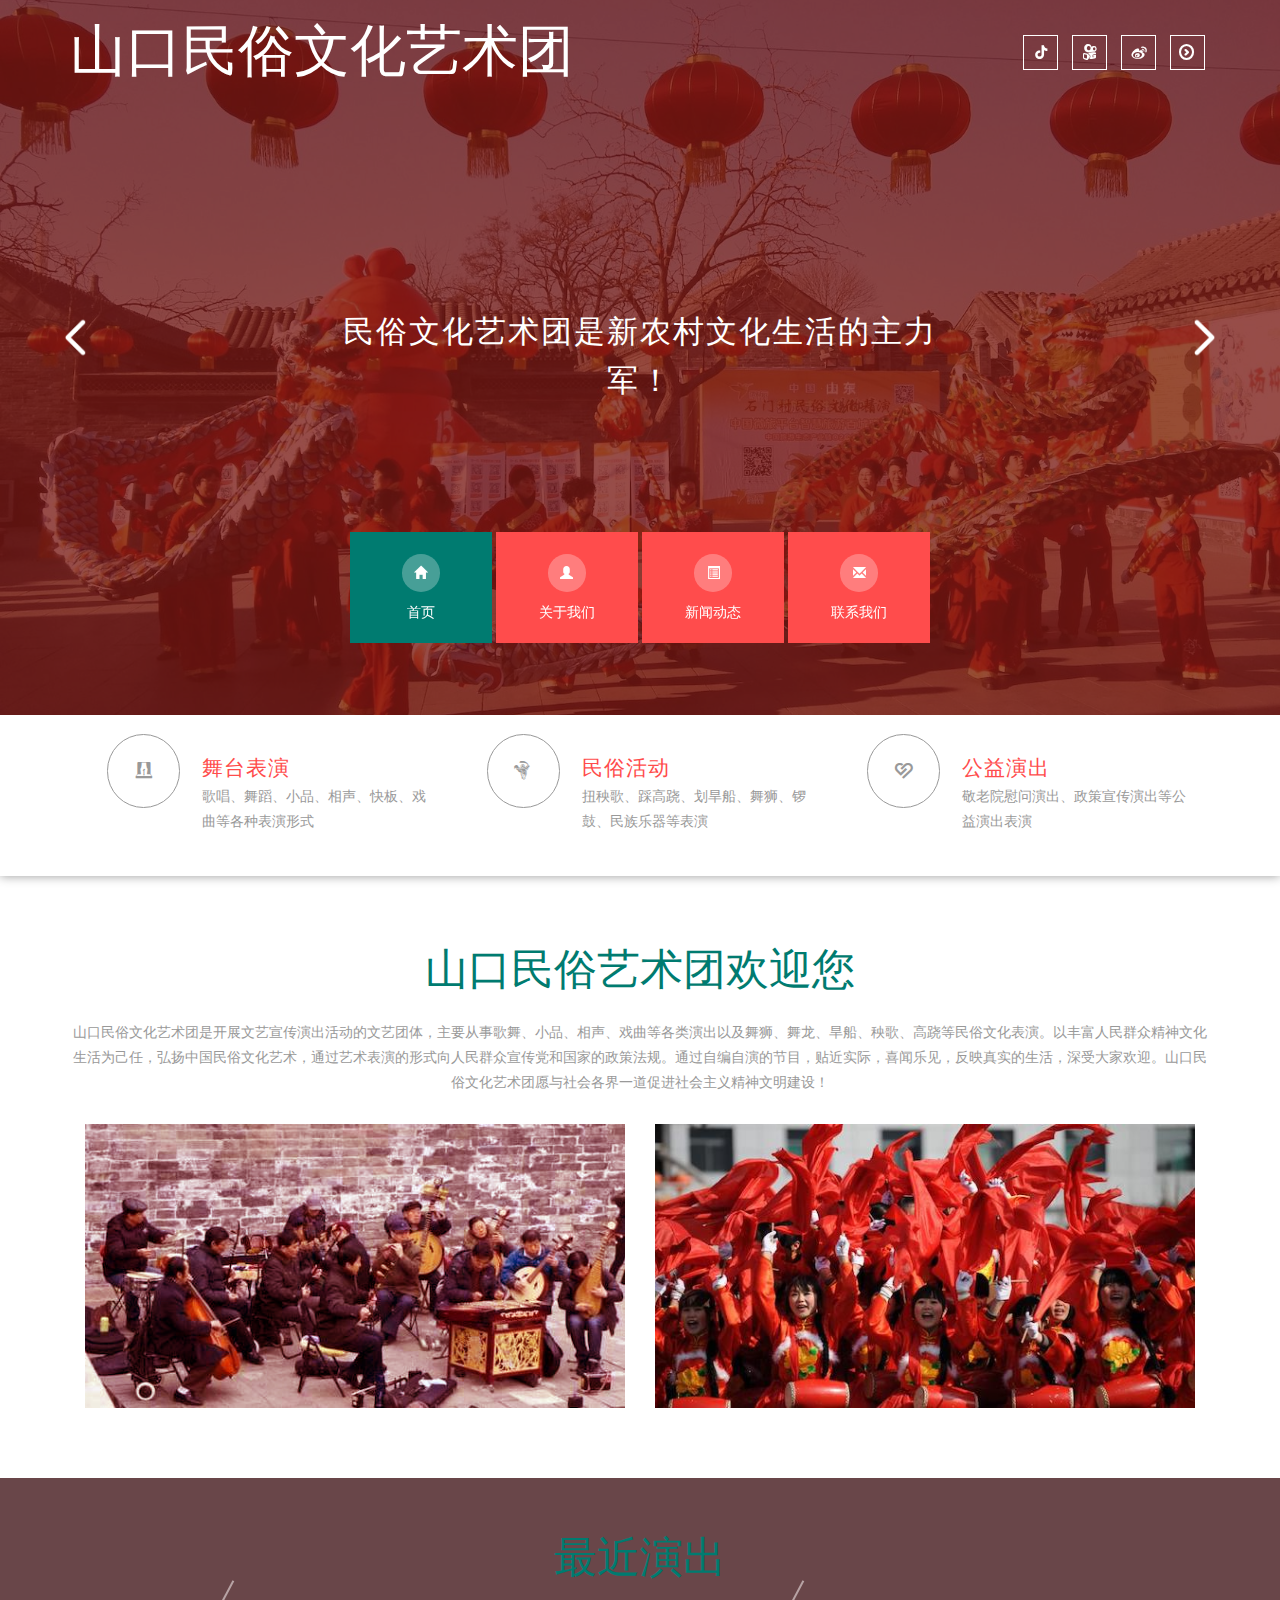
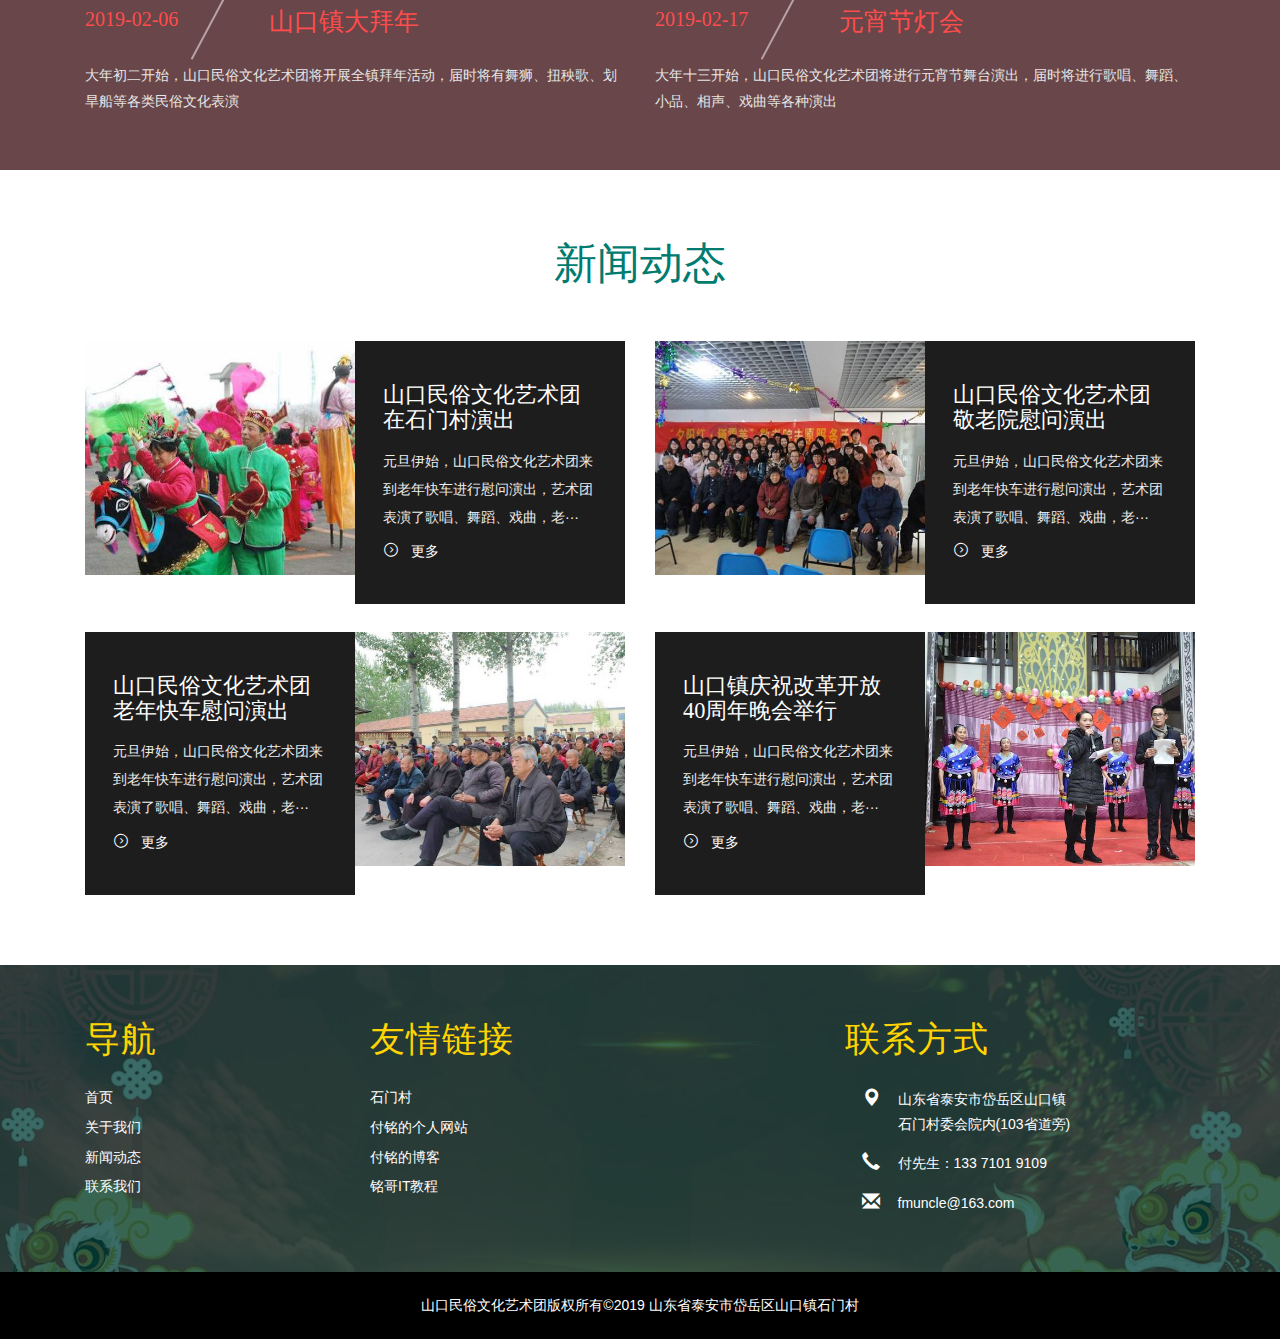
<file: index.html>
<!DOCTYPE html>
<html lang="en">
<head>
<title>山口民俗文化艺术团</title>
<meta name="viewport" content="width=device-width, initial-scale=1">
<meta http-equiv="Content-Type" content="text/html; charset=utf-8" />
<meta name="keywords" content="" />
<script type="application/x-javascript"> addEventListener("load", function() { setTimeout(hideURLbar, 0); }, false); function hideURLbar(){ window.scrollTo(0,1); } </script>
<!-- Custom Theme files -->
<link href="css/bootstrap.css" type="text/css" rel="stylesheet" media="all">
<link href="css/style.css" type="text/css" rel="stylesheet" media="all">  
<!-- //Custom Theme files -->
<!-- font-awesome icons -->
<!-- <link href="css/font-awesome.css" rel="stylesheet">  -->
<!-- <link href="http://netdna.bootstrapcdn.com/font-awesome/4.7.0/css/font-awesome.min.css" rel="stylesheet"> -->
<!-- js -->
<script src="js/jquery-2.2.3.min.js"></script> 
<!-- //js -->
<!-- web-fonts --> 

<!-- //web-fonts --> 
<!-- start-smooth-scrolling -->
<script type="text/javascript" src="js/move-top.js"></script>
<script type="text/javascript" src="js/easing.js"></script>	
<script type="text/javascript">
		jQuery(document).ready(function($) {
			$(".scroll").click(function(event){		
				event.preventDefault();
				$('html,body').animate({scrollTop:$(this.hash).offset().top},1000);
			});
		});
</script>
<!-- //end-smooth-scrolling -->
</head>
<body>
	<!-- banner start here -->
	<div class="agileinfo-main">
		<div class="slider">
			<script src="js/responsiveslides.min.js"></script>
			<script>
				// You can also use "$(window).load(function() {"
				$(function () {
				  // Slideshow 1
				  $("#slider1").responsiveSlides({
					 auto: true,
					 nav: true,
					 speed: 500,
					 namespace: "callbacks",
				  });
				});
			</script>
			<ul class="rslides minsu-list" id="slider1">
				<li>
					<div class="banner">
						<div class="banner-content">
							<h3>民俗文化艺术团是新农村文化生活的主力军！</h3>
						</div>
					</div>
				</li>
				<li>
					<div class="banner banner2">
						<div class="banner-content">
							<h3>民俗文化艺术团是农村精神文明建设的排头兵！</h3>
						</div>
					</div>
				</li>
				<li>
					<div class="banner banner3">
						<div class="banner-content">
							<h3>民俗文化艺术团是优秀民族民间文化的传承者！</h3>
						</div>
					</div>
				</li>
			</ul>
		</div>	
		<div class="agileinfo-header">
			<div class="container">
				<div class="agile-logo">
					<h1><a href="index.html">山口民俗文化艺术团</a></h1>
				</div>
				<div class="agileits-w3layouts-icons">
					<div class="social-icon">
						<a href="#" class="social-button" title="抖音">
							<i class="iconfont">&#xe615;</i>
						</a>
						<a href="#" class="social-button" title="快手">
							<i class="iconfont">&#xe71a;</i>
						</a>
						<a href="#" class="social-button" title="微博">
							<i class="iconfont">&#xe65f;</i>
						</a>
						<!-- <a href="#" class="social-button" title="今日头条">
							<i class="iconfont">&#xe62f;</i>
						</a> -->
						<a href="#" class="social-button" title="优酷">
							<i class="iconfont">&#xe702;</i>
						</a>
						<!-- <a href="#" class="social-button" title="腾讯视频">
							<i class="iconfont">&#xe672;</i>
						</a>
						<a href="#" class="social-button" title="爱奇艺">
							<i class="iconfont">&#xe602;</i>
						</a> -->
						
					</div> 
				</div>
				<div class="clearfix"> </div>
			</div>	    
		</div>
		<!-- navigation start here -->
		<div class="top-nav">
			<span class="menu">
				<i class="glyphicon glyphicon-align-justify"></i>
			</span>	
			<ul class="w3l">
				<li>
					<a class="active" href="index.html">
						<i aria-hidden="true" class="glyphicon glyphicon-home"></i>
						<span>首页</span>
					</a>
				</li>
				<li><a href="about.html"><i class="glyphicon glyphicon-user"></i><span>关于我们</span></a></li>
				<li><a href="news.html"><i class="glyphicon glyphicon-list-alt"></i><span>新闻动态</span></a></li>
				<li><a href="contact.html"><i class="glyphicon glyphicon-envelope"></i><span>联系我们</span></a></li>
			</ul>
			<!-- script-for-menu -->
			<script>
			   $( "span.menu" ).click(function() {
				 $( "ul.w3l" ).slideToggle( 300, function() {
				 // Animation complete.
				  });
				 });
			</script>
			<!-- //script-for-menu -->
		</div>	
	</div>
	<!-- navigation end here -->
	<!-- banner end here -->
	<div class="banner-w3bottom">
		<div class="container">
			<div class="banner-w3bottom-row">
				<div class="col-md-4 col-sm-4 col-xs-4 w3ls-bnrgrids">
					<div class="col-md-4 w3ls-bnrgrids-left">
						<i class="fa iconfont" aria-hidden="true">&#xe9f6;</i>
					</div>
					<div class="col-md-8 w3ls-bnrgrids-right">
						<h4>舞台表演</h4>
						<p>歌唱、舞蹈、小品、相声、快板、戏曲等各种表演形式</p>
					</div>
					<div class="clearfix"> </div>
				</div>
				<div class="col-md-4 col-sm-4 col-xs-4 w3ls-bnrgrids">
					<div class="col-md-4 w3ls-bnrgrids-left">
						<i class="fa iconfont" aria-hidden="true">&#xe606;</i>
					</div>
					<div class="col-md-8 w3ls-bnrgrids-right">
						<h4>民俗活动</h4>
						<p>扭秧歌、踩高跷、划旱船、舞狮、锣鼓、民族乐器等表演</p>
					</div>
					<div class="clearfix"> </div>
				</div>
				<div class="col-md-4 col-sm-4 col-xs-4 w3ls-bnrgrids">
					<div class="col-md-4 w3ls-bnrgrids-left">
						<i class="fa iconfont" aria-hidden="true">&#xe66b;</i>
					</div>
					<div class="col-md-8 w3ls-bnrgrids-right">
						<h4>公益演出</h4>
						<p>敬老院慰问演出、政策宣传演出等公益演出表演</p>
					</div>
					<div class="clearfix"> </div>
				</div>
				<div class="clearfix"> </div>
			</div>
		</div>
	</div> 
	<!-- //banner end here --> 
	<!-- welcome -->
	<div class="welcome agileits">
		<div class="container">
			<h2 class="agile-title">山口民俗艺术团欢迎您</h2> 
			<p>
				山口民俗文化艺术团是开展文艺宣传演出活动的文艺团体，主要从事歌舞、小品、相声、戏曲等各类演出以及舞狮、舞龙、旱船、秧歌、高跷等民俗文化表演。以丰富人民群众精神文化生活为己任，弘扬中国民俗文化艺术，通过艺术表演的形式向人民群众宣传党和国家的政策法规。通过自编自演的节目，贴近实际，喜闻乐见，反映真实的生活，深受大家欢迎。山口民俗文化艺术团愿与社会各界一道促进社会主义精神文明建设！
			</p>
			<div class="welcome-agileinfo">
				<div class="col-md-6 col-sm-6 col-xs-6 welcome-grids">
					<div class="view view-w3-agile">
						<img src="images/img1.jpg" alt="" class="img-responsive" />
						<div class="agileits-w3layouts-mask">
							<h4>民族乐队</h4>
							<p>大鼓、锣、唢呐、二胡、扬琴、琵琶等民族乐器</p>
						</div>
					</div>
				</div>
				<div class="col-md-6 col-sm-6 col-xs-6 welcome-grids">
					<div class="view view-w3-agile">
						<img src="images/img2.jpg" alt="" class="img-responsive" />
						<div class="agileits-w3layouts-mask">
							<h4>秧歌队</h4>
							<p>秧歌是中国广泛流传的一种极具群众性和代表性的民间舞蹈</p>
						</div>
					</div>
				</div>
				<div class="clearfix"> </div>
			</div>
		</div>
	</div>
	<!-- //welcome --> 
	<!-- events -->
	<div class="events"> 
		<div class="events-content">
			<div class="container">
				<h3 class="agile-title">最近演出</h3> 
				<div class="events-info">
					<div class="col-md-6 event-grids">
						<div class="w3layouts-text">
							<h4>
								2019-02-06
							</h4>
							<h6><a href="single.html">山口镇大拜年</a></h6>
							<div class="clearfix"> </div>
						</div>
						<p>大年初二开始，山口民俗文化艺术团将开展全镇拜年活动，届时将有舞狮、扭秧歌、划旱船等各类民俗文化表演</p>
					</div>
					<div class="col-md-6 event-grids">
						<div class="w3layouts-text">
							<h4>2019-02-17</h4>
							<h6><a href="single.html">元宵节灯会</a></h6>
							<div class="clearfix"> </div>
						</div>
						<p>大年十三开始，山口民俗文化艺术团将进行元宵节舞台演出，届时将进行歌唱、舞蹈、小品、相声、戏曲等各种演出</p>
					</div>
					<div class="clearfix"> </div>
				</div>
			</div> 
		</div>
		
	</div> 
	<!-- //events --> 
	 
	<!--- albums -->
	<div class="albums">
		<div class="container">
			<h3 class="agile-title">新闻动态</h3>   
			<div class="col-md-6 w3lsalbums-grid">
				<div class="albums-left"> 
					<div class="wthree-almub" style="background-image:url(images/article03.jpeg)">  
					</div>
				</div>
				<div class="albums-right">
					<h4>山口民俗文化艺术团在石门村演出</h4>
					<p>元旦伊始，山口民俗文化艺术团来到老年快车进行慰问演出，艺术团表演了歌唱、舞蹈、戏曲，老···</p>
					<a class="w3more" href="single.html">
						<i class="fa iconfont" aria-hidden="true">&#xe514;</i> 更多
					</a>
				</div>
				<div class="clearfix"></div>
			</div>
			<div class="col-md-6 w3lsalbums-grid">
				<div class="albums-left"> 
					<div class="wthree-almub wthree-almub2" style="background-image:url(images/article01.jpeg)"> 
					</div> 
				</div>
				<div class="albums-right">
					<h4>山口民俗文化艺术团敬老院慰问演出</h4>
					<p>元旦伊始，山口民俗文化艺术团来到老年快车进行慰问演出，艺术团表演了歌唱、舞蹈、戏曲，老···</p>
					<a class="w3more" href="single.html">
						<i class="fa iconfont" aria-hidden="true">&#xe514;</i> 更多
					</a>
				</div>
				<div class="clearfix"></div>
			</div>  
			<div class="col-md-6 w3lsalbums-grid">
				<div class="albums1-right"> 
					<div class="wthree-almub wthree-almub3" style="background-image:url(images/article02.jpeg)">  
					</div>
				</div>
				<div class="albums1-left">
					<h4>山口民俗文化艺术团老年快车慰问演出</h4>
					<p>元旦伊始，山口民俗文化艺术团来到老年快车进行慰问演出，艺术团表演了歌唱、舞蹈、戏曲，老···</p>
					<a class="w3more" href="single.html"><i class="fa iconfont" aria-hidden="true">&#xe514;</i> 更多</a>
				</div> 
				<div class="clearfix"></div>
			</div>
			<div class="col-md-6 w3lsalbums-grid">
				<div class="albums1-right"> 
					<div class="wthree-almub wthree-almub4" style="background-image:url(images/article04.jpeg)">  
					</div>
				</div>
				<div class="albums1-left">
					<h4>山口镇庆祝改革开放40周年晚会举行</h4>
					<p>元旦伊始，山口民俗文化艺术团来到老年快车进行慰问演出，艺术团表演了歌唱、舞蹈、戏曲，老···</p>
					<a class="w3more" href="single.html"><i class="fa iconfont" aria-hidden="true">&#xe514;</i> 更多</a>
				</div> 
				<div class="clearfix"></div>
			</div>
			<div class="clearfix"></div> 
		</div>
	</div>
	<!--- //albums --> 
	<!-- footer start here -->
	<div class="agilebg-footer">
		<div class="footer">
			<div class="container">
				<div class="footer-agileinfo">
					<div class="col-md-3 col-sm-3 footer-wthree-grid">
						<h3>导航</h3>
						<ul>
							<li><a href="index.html">首页</a></li>
							<li><a href="about.html">关于我们</a></li> 
							<li><a href="news.html">新闻动态</a></li>
							<li><a href="contact.html">联系我们</a></li>
						</ul>
					</div>
					<div class="col-md-5 col-sm-5 footer-wthree-grid">
						<h3>友情链接</h3>
						<ul>
							<li><a href="https://baike.baidu.com/item/%E7%9F%B3%E9%97%A8%E6%9D%91/22994004#viewPageContent" target="_blank">石门村</a></li>
							<li><a href="http://www.fuming.site" target="_blank">付铭的个人网站</a></li>
							<li><a href="http://www.unclealan.cn" target="_blank">付铭的博客</a></li>
							<li><a href="http://learn.fuming.site" target="_blank">铭哥IT教程</a></li>
							
							
						</ul>
					</div>
					<div class="col-md-4 col-sm-4 footer-wthree-grid">
						<h3>联系方式</h3>
						<div class="ftr-icons">
							<div class="ftr-iblock">
								<span class="glyphicon glyphicon-map-marker">  </span>
							</div>
							<div class="ftr-text">
								<p>山东省泰安市岱岳区山口镇
									<br>石门村委会院内(103省道旁)</p>
							</div>
							<div class="clearfix"> </div>
					   </div>
					   <div class="ftr-icons">
							<div class="ftr-iblock">
								<span class="glyphicon glyphicon-earphone">  </span>
							</div>
							<div class="ftr-text">
								<p>付先生：133 7101 9109</p>
							</div>
							<div class="clearfix"> </div>
					   </div>
					   <div class="ftr-icons">
							<div class="ftr-iblock">
							   <span class="glyphicon glyphicon-envelope">  </span>
							</div>
							<div class="ftr-text">
								<p><a href="mailto:fmuncle@163.com">fmuncle@163.com</a></p>
							</div>
							<div class="clearfix"> </div>
					   </div>
					</div>
					<div class="clearfix"> </div>		
				</div>
			</div>
		</div>
	</div>
	<!-- //footer end here -->
	<!-- copy rights start here -->
	<div class="copy-right">
		<div class="container"> 
			<p>山口民俗文化艺术团版权所有&copy;2019	山东省泰安市岱岳区山口镇石门村</p>
		</div>
	</div>
	<!-- //copy right end here -->  
	<!-- smooth-scrolling-of-move-up -->
	<script type="text/javascript">
		$(document).ready(function() {
			/*
			var defaults = {
				containerID: 'toTop', // fading element id
				containerHoverID: 'toTopHover', // fading element hover id
				scrollSpeed: 1200,
				easingType: 'linear' 
			};
			*/
			
			$().UItoTop({ easingType: 'easeOutQuart' });
			
		});
	</script> 
	<!-- //smooth-scrolling-of-move-up -->
	<!-- Bootstrap core JavaScript
    ================================================== -->
    <!-- Placed at the end of the document so the pages load faster -->
    <script src="js/bootstrap.js"></script>
</body>
</html>
</file>
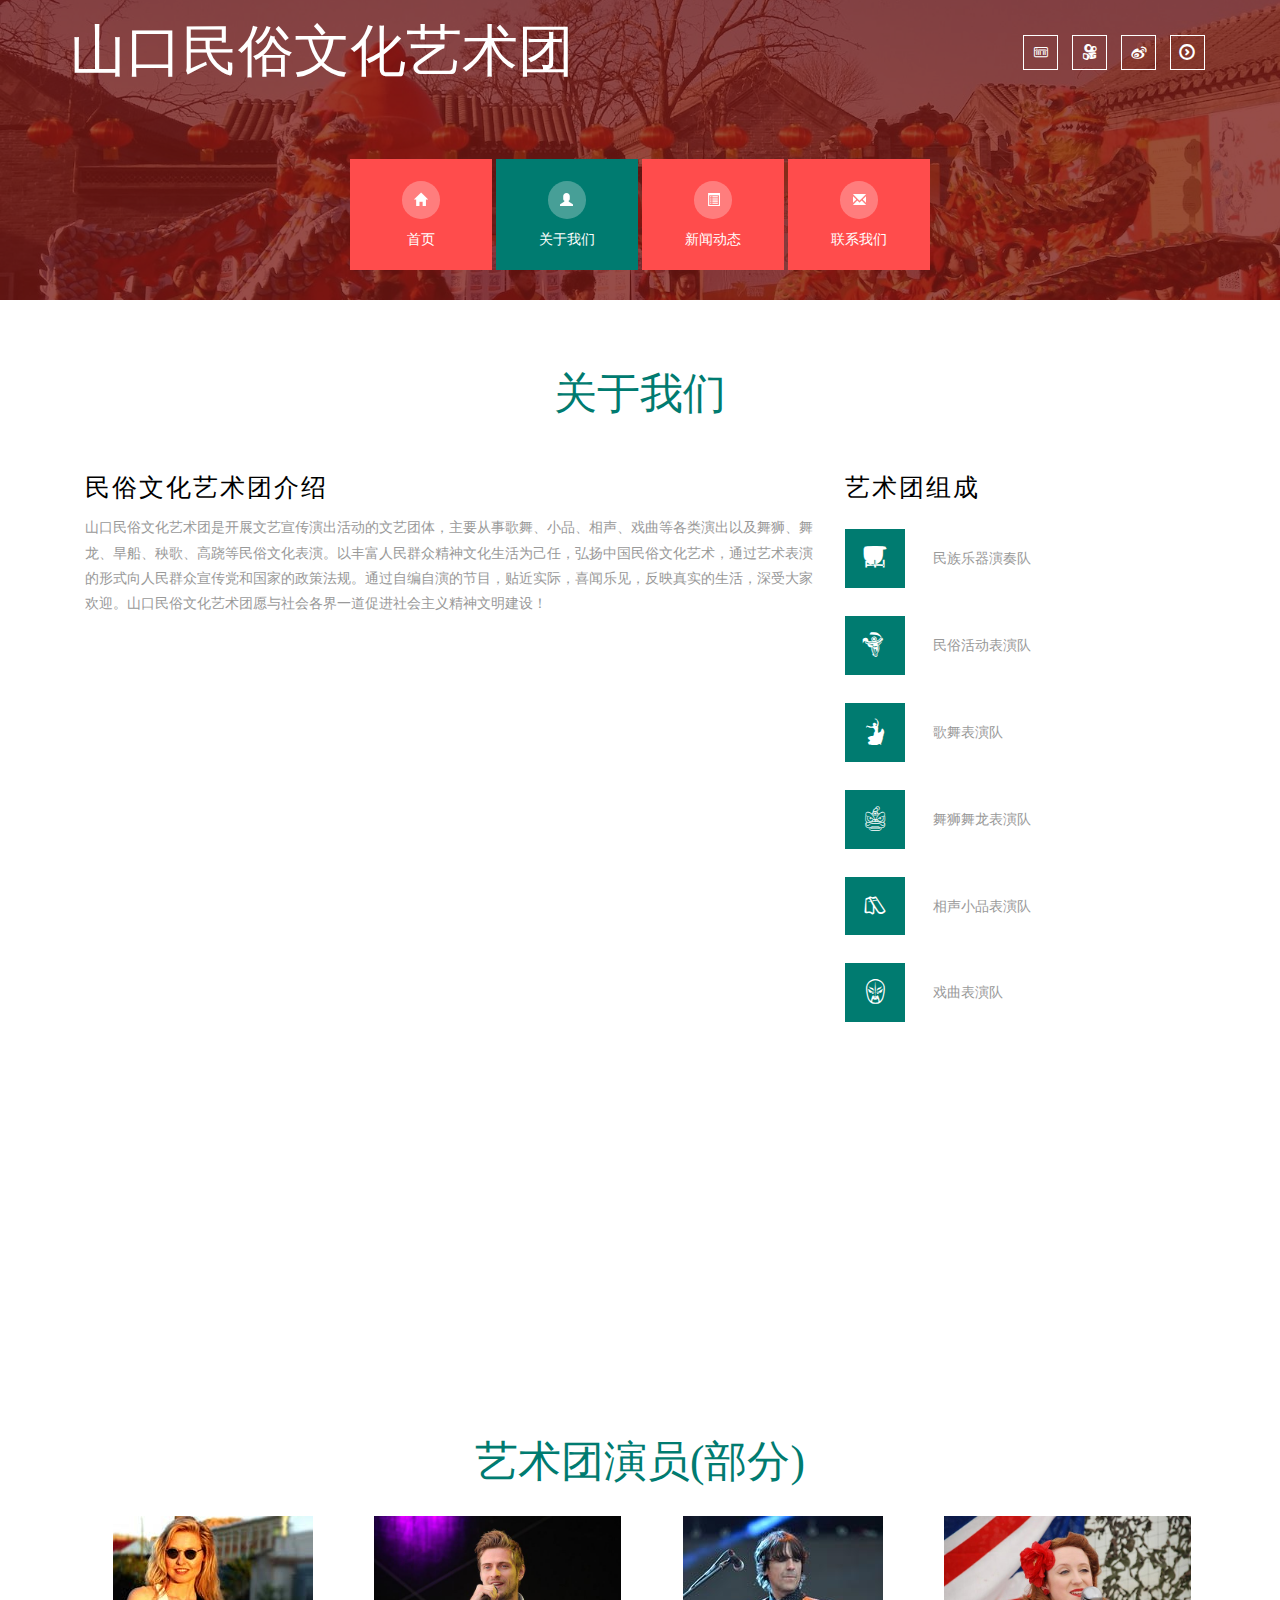
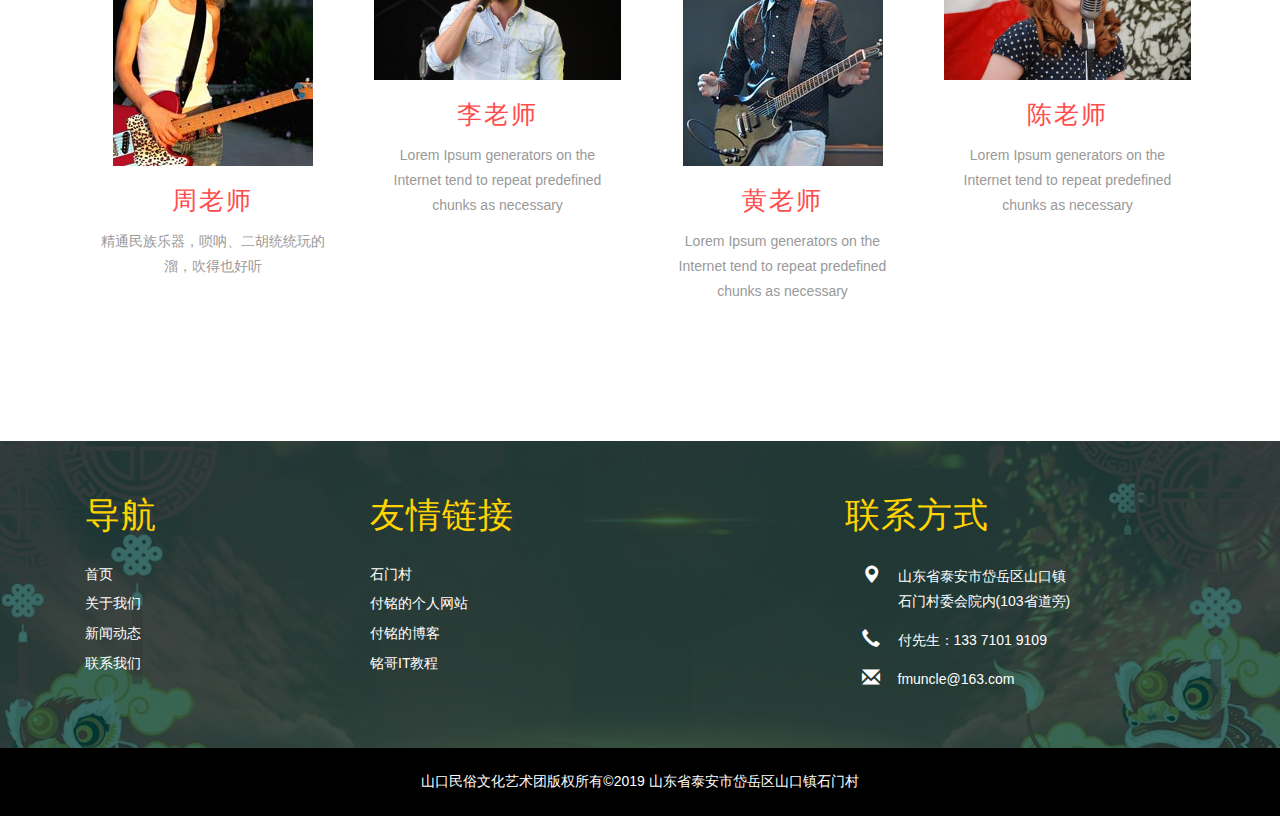
<file: about.html>
<!DOCTYPE html>
<html lang="en">
<head>
<title>关于我们-山口民俗文化艺术团</title>
<meta name="viewport" content="width=device-width, initial-scale=1">
<meta http-equiv="Content-Type" content="text/html; charset=utf-8" />
<meta name="keywords" content="" />
<script type="application/x-javascript"> addEventListener("load", function() { setTimeout(hideURLbar, 0); }, false); function hideURLbar(){ window.scrollTo(0,1); } </script>
<!-- Custom Theme files -->
<link href="css/bootstrap.css" type="text/css" rel="stylesheet" media="all">
<link href="css/style.css" type="text/css" rel="stylesheet" media="all">  
<!-- //Custom Theme files -->
<!-- js -->
<script src="js/jquery-2.2.3.min.js"></script> 
<!-- //js -->

<!-- start-smooth-scrolling -->
<script type="text/javascript" src="js/move-top.js"></script>
<script type="text/javascript" src="js/easing.js"></script>	
<script type="text/javascript">
		jQuery(document).ready(function($) {
			$(".scroll").click(function(event){		
				event.preventDefault();
				$('html,body').animate({scrollTop:$(this.hash).offset().top},1000);
			});
		});
</script>
<!-- //end-smooth-scrolling -->
</head>
<body>
	<!-- banner start here -->
	<div class="agileinfo-main about-top">  
		<div class="banner">
			<div class="banner-content"></div>
		</div> 
		<div class="agileinfo-header">
			<div class="container">
				<div class="agile-logo">
					<h1><a href="index.html">山口民俗文化艺术团</a></h1>
				</div>
				<div class="agileits-w3layouts-icons">
					<div class="social-icon">
						<a href="#" class="social-button" title="抖音">
							<i class="iconfont">&#xe614;</i>
						</a>
						<a href="#" class="social-button" title="快手">
							<i class="iconfont">&#xe71a;</i>
						</a>
						<a href="#" class="social-button" title="微博">
							<i class="iconfont">&#xe65f;</i>
						</a>
						<!-- <a href="#" class="social-button" title="今日头条">
							<i class="iconfont">&#xe62f;</i>
						</a> -->
						<a href="#" class="social-button" title="优酷">
							<i class="iconfont">&#xe702;</i>
						</a>
						<!-- <a href="#" class="social-button" title="腾讯视频">
							<i class="iconfont">&#xe672;</i>
						</a>
						<a href="#" class="social-button" title="爱奇艺">
							<i class="iconfont">&#xe602;</i>
						</a> -->
						
					</div> 
				</div>
				<div class="clearfix"> </div>
			</div>	    
		</div>
		<!-- navigation start here -->
		<div class="top-nav">
			<span class="menu">
				<i class="glyphicon glyphicon-align-justify"></i>
			</span>	
			<ul class="w3l">
				<li>
					<a href="index.html">
						<i aria-hidden="true" class="glyphicon glyphicon-home"></i>
						<span>首页</span>
					</a>
				</li>
				<li>
					<a href="about.html" class="active">
						<i class="glyphicon glyphicon-user"></i>
						<span>关于我们</span>
					</a>
				</li>
				<li><a href="news.html"><i class="glyphicon glyphicon-list-alt"></i><span>新闻动态</span></a></li>
				<li><a href="contact.html"><i class="glyphicon glyphicon-envelope"></i><span>联系我们</span></a></li>
			</ul>
			<!-- script-for-menu -->
			<script>
			   $( "span.menu" ).click(function() {
				 $( "ul.w3l" ).slideToggle( 300, function() {
				 // Animation complete.
				  });
				 });
			</script>
			<!-- //script-for-menu -->
		</div>	
	</div>
	<!-- navigation end here -->

	
	<!-- about -->
	<div class="about agileits">
		<div class="container">
			<h2 class="agile-title">关于我们</h2>  
			<div class="about-info">
				<div class="col-md-8 about-grids">
					<h4>民俗文化艺术团介绍 </h4>
					<p>山口民俗文化艺术团是开展文艺宣传演出活动的文艺团体，主要从事歌舞、小品、相声、戏曲等各类演出以及舞狮、舞龙、旱船、秧歌、高跷等民俗文化表演。以丰富人民群众精神文化生活为己任，弘扬中国民俗文化艺术，通过艺术表演的形式向人民群众宣传党和国家的政策法规。通过自编自演的节目，贴近实际，喜闻乐见，反映真实的生活，深受大家欢迎。山口民俗文化艺术团愿与社会各界一道促进社会主义精神文明建设！</p>		
					<div class="embed-responsive embed-responsive-16by9">
						<iframe height=498 width=510 src='http://player.youku.com/embed/XMzExMDA4MDQwMA==' frameborder=0 'allowfullscreen'></iframe>
					</div> 
				</div>
				<div class="col-md-4 about-grids">
					<h4>艺术团组成</h4>
					<div class="pince">
						<div class="pince-left">
							<h5 class="iconfont">&#xe7af;</h5>
						</div>
						<div class="pince-right">
							<p>民族乐器演奏队</p>
						</div>
						<div class="clearfix"> </div>
					</div>
					<div class="pince">
						<div class="pince-left">
							<h5 class="iconfont">&#xe606;</h5>
						</div>
						<div class="pince-right">
							<p>民俗活动表演队</p>
						</div>
						<div class="clearfix"> </div>
					</div>
					<div class="pince">
						<div class="pince-left">
							<h5 class="iconfont">&#xe601;</h5>
						</div>
						<div class="pince-right">
							<p>歌舞表演队</p>
						</div>
						<div class="clearfix"> </div>
					</div>
					<div class="pince">
						<div class="pince-left">
							<h5 class="iconfont">&#xe608;</h5>
						</div>
						<div class="pince-right">
							<p>舞狮舞龙表演队</p>
						</div>
						<div class="clearfix"> </div>
					</div>
					<div class="pince">
						<div class="pince-left">
							<h5 class="iconfont">&#xe625;</h5>
						</div>
						<div class="pince-right">
							<p>相声小品表演队</p>
						</div>
						<div class="clearfix"> </div>
					</div>
					<div class="pince">
						<div class="pince-left">
							<h5 class="iconfont">&#xe6cd;</h5>
						</div>
						<div class="pince-right">
							<p>戏曲表演队</p>
						</div>
						<div class="clearfix"> </div>
					</div>
				</div>
				<div class="clearfix"> </div> 
			</div>	
		</div>	
	</div>
	<!-- //about -->
	<!-- skill -->
	<div class="skill">
		<div class="container">
			<div class="col-md-12 skill-grids">
				<h3 class="agile-title">统一祖国 振兴中华</h3> 
			</div>
			
		</div>
	</div>
	<!-- //skill -->
	<!-- about-team -->
	<div class="about team">		
		<div class="container">
			<h3 class="agile-title">艺术团演员(部分)</h3>  
			<div class="team-row">
				<div class="col-md-3 col-sm-6 col-xs-6 team-grids">
					<div class="thumbnail team-agileits">
						<img src="images/t1.jpg" class="img-responsive" alt="...">
						<div class="w3agile-caption">
							<h4>周老师</h4>
							<p>精通民族乐器，唢呐、二胡统统玩的溜，吹得也好听</p>
							<div class="social-icon">
								<a href="#" class="social-button" title="微博">
									<i class="iconfont">&#xe65f;</i>
								</a>
								<a href="#" class="social-button" title="微博">
									<i class="iconfont">&#xe615;</i>
								</a>
								<a href="#" class="social-button" title="微博">
									<i class="iconfont">&#xe622;</i>
								</a>
								<a href="#" class="social-button" title="微博">
									<i class="iconfont">&#xe61b;</i>
								</a>
							
							</div> 	
						</div> 
					</div>
				</div>
				<div class="col-md-3 col-sm-6 col-xs-6 team-grids">
					<div class="thumbnail team-agileits">
						<img src="images/t2.jpg" class="img-responsive" alt="...">
						<div class="w3agile-caption">
							<h4>李老师</h4>
							<p>Lorem Ipsum generators on the Internet tend to repeat predefined chunks as necessary</p>
							<div class="social-icon">
								<a href="#" class="social-button" title="微博">
									<i class="iconfont">&#xe65f;</i>
								</a>
								<a href="#" class="social-button" title="微博">
									<i class="iconfont">&#xe615;</i>
								</a>
								<a href="#" class="social-button" title="微博">
									<i class="iconfont">&#xe622;</i>
								</a>
								<a href="#" class="social-button" title="微博">
									<i class="iconfont">&#xe61b;</i>
								</a>
							</div> 		
						</div>
					</div>
				</div>
				<div class="col-md-3 col-sm-6 col-xs-6 team-grids">
					<div class="thumbnail team-agileits">
						<img src="images/t3.jpg" class="img-responsive" alt="...">
						<div class="w3agile-caption">
							<h4>黄老师</h4>
							<p>Lorem Ipsum generators on the Internet tend to repeat predefined chunks as necessary</p>						
							<div class="social-icon">
								<a href="#" class="social-button" title="微博">
									<i class="iconfont">&#xe65f;</i>
								</a>
								<a href="#" class="social-button" title="微博">
									<i class="iconfont">&#xe615;</i>
								</a>
								<a href="#" class="social-button" title="微博">
									<i class="iconfont">&#xe622;</i>
								</a>
								<a href="#" class="social-button" title="微博">
									<i class="iconfont">&#xe61b;</i>
								</a>
							</div> 	
						</div>
					</div>
				</div>
				<div class="col-md-3 col-sm-6 col-xs-6 team-grids">
					<div class="thumbnail team-agileits">
						<img src="images/t4.jpg" class="img-responsive" alt="...">
						<div class="w3agile-caption">
							<h4>陈老师</h4>
							<p>Lorem Ipsum generators on the Internet tend to repeat predefined chunks as necessary</p>						
							<div class="social-icon">
								<a href="#" class="social-button" title="微博">
									<i class="iconfont">&#xe65f;</i>
								</a>
								<a href="#" class="social-button" title="微博">
									<i class="iconfont">&#xe615;</i>
								</a>
								<a href="#" class="social-button" title="微博">
									<i class="iconfont">&#xe622;</i>
								</a>
								<a href="#" class="social-button" title="微博">
									<i class="iconfont">&#xe61b;</i>
								</a>
							</div> 	
						</div>
					</div>
				</div>
				<div class="clearfix"> </div>
			</div>
		</div>
	</div>
	<!-- //about-team -->
	

	<!-- footer start here -->
	<div class="agilebg-footer">
		<div class="footer">
			<div class="container">
				<div class="footer-agileinfo">
					<div class="col-md-3 col-sm-3 footer-wthree-grid">
						<h3>导航</h3>
						<ul>
							<li><a href="index.html">首页</a></li>
							<li><a href="about.html">关于我们</a></li> 
							<li><a href="news.html">新闻动态</a></li>
							<li><a href="contact.html">联系我们</a></li>
						</ul>
					</div>
					<div class="col-md-5 col-sm-5 footer-wthree-grid">
						<h3>友情链接</h3>
						<ul>
							<li><a href="https://baike.baidu.com/item/%E7%9F%B3%E9%97%A8%E6%9D%91/22994004#viewPageContent" target="_blank">石门村</a></li>
							<li><a href="http://www.fuming.site" target="_blank">付铭的个人网站</a></li>
							<li><a href="http://www.unclealan.cn" target="_blank">付铭的博客</a></li>
							<li><a href="http://learn.fuming.site" target="_blank">铭哥IT教程</a></li>
							
							
						</ul>
					</div>
					<div class="col-md-4 col-sm-4 footer-wthree-grid">
						<h3>联系方式</h3>
						<div class="ftr-icons">
							<div class="ftr-iblock">
								<span class="glyphicon glyphicon-map-marker">  </span>
							</div>
							<div class="ftr-text">
								<p>山东省泰安市岱岳区山口镇
									<br>石门村委会院内(103省道旁)</p>
							</div>
							<div class="clearfix"> </div>
					   </div>
					   <div class="ftr-icons">
							<div class="ftr-iblock">
								<span class="glyphicon glyphicon-earphone">  </span>
							</div>
							<div class="ftr-text">
								<p>付先生：133 7101 9109</p>
							</div>
							<div class="clearfix"> </div>
					   </div>
					   <div class="ftr-icons">
							<div class="ftr-iblock">
							   <span class="glyphicon glyphicon-envelope">  </span>
							</div>
							<div class="ftr-text">
								<p><a href="mailto:fmuncle@163.com">fmuncle@163.com</a></p>
							</div>
							<div class="clearfix"> </div>
					   </div>
					</div>
					<div class="clearfix"> </div>		
				</div>
			</div>
		</div>
	</div>
	<!-- //footer end here -->
	<!-- copy rights start here -->
	<div class="copy-right">
		<div class="container"> 
			<p>山口民俗文化艺术团版权所有&copy;2019	山东省泰安市岱岳区山口镇石门村</p>
		</div>
	</div>
	<!-- //copy right end here -->  



	<!-- smooth-scrolling-of-move-up -->
	<script type="text/javascript">
		$(document).ready(function() {
			/*
			var defaults = {
				containerID: 'toTop', // fading element id
				containerHoverID: 'toTopHover', // fading element hover id
				scrollSpeed: 1200,
				easingType: 'linear' 
			};
			*/
			
			$().UItoTop({ easingType: 'easeOutQuart' });
			
		});
	</script> 
	<!-- //smooth-scrolling-of-move-up -->
	<!-- Bootstrap core JavaScript
    ================================================== -->
    <!-- Placed at the end of the document so the pages load faster -->
    <script src="js/bootstrap.js"></script>
</body>
</html>
</file>
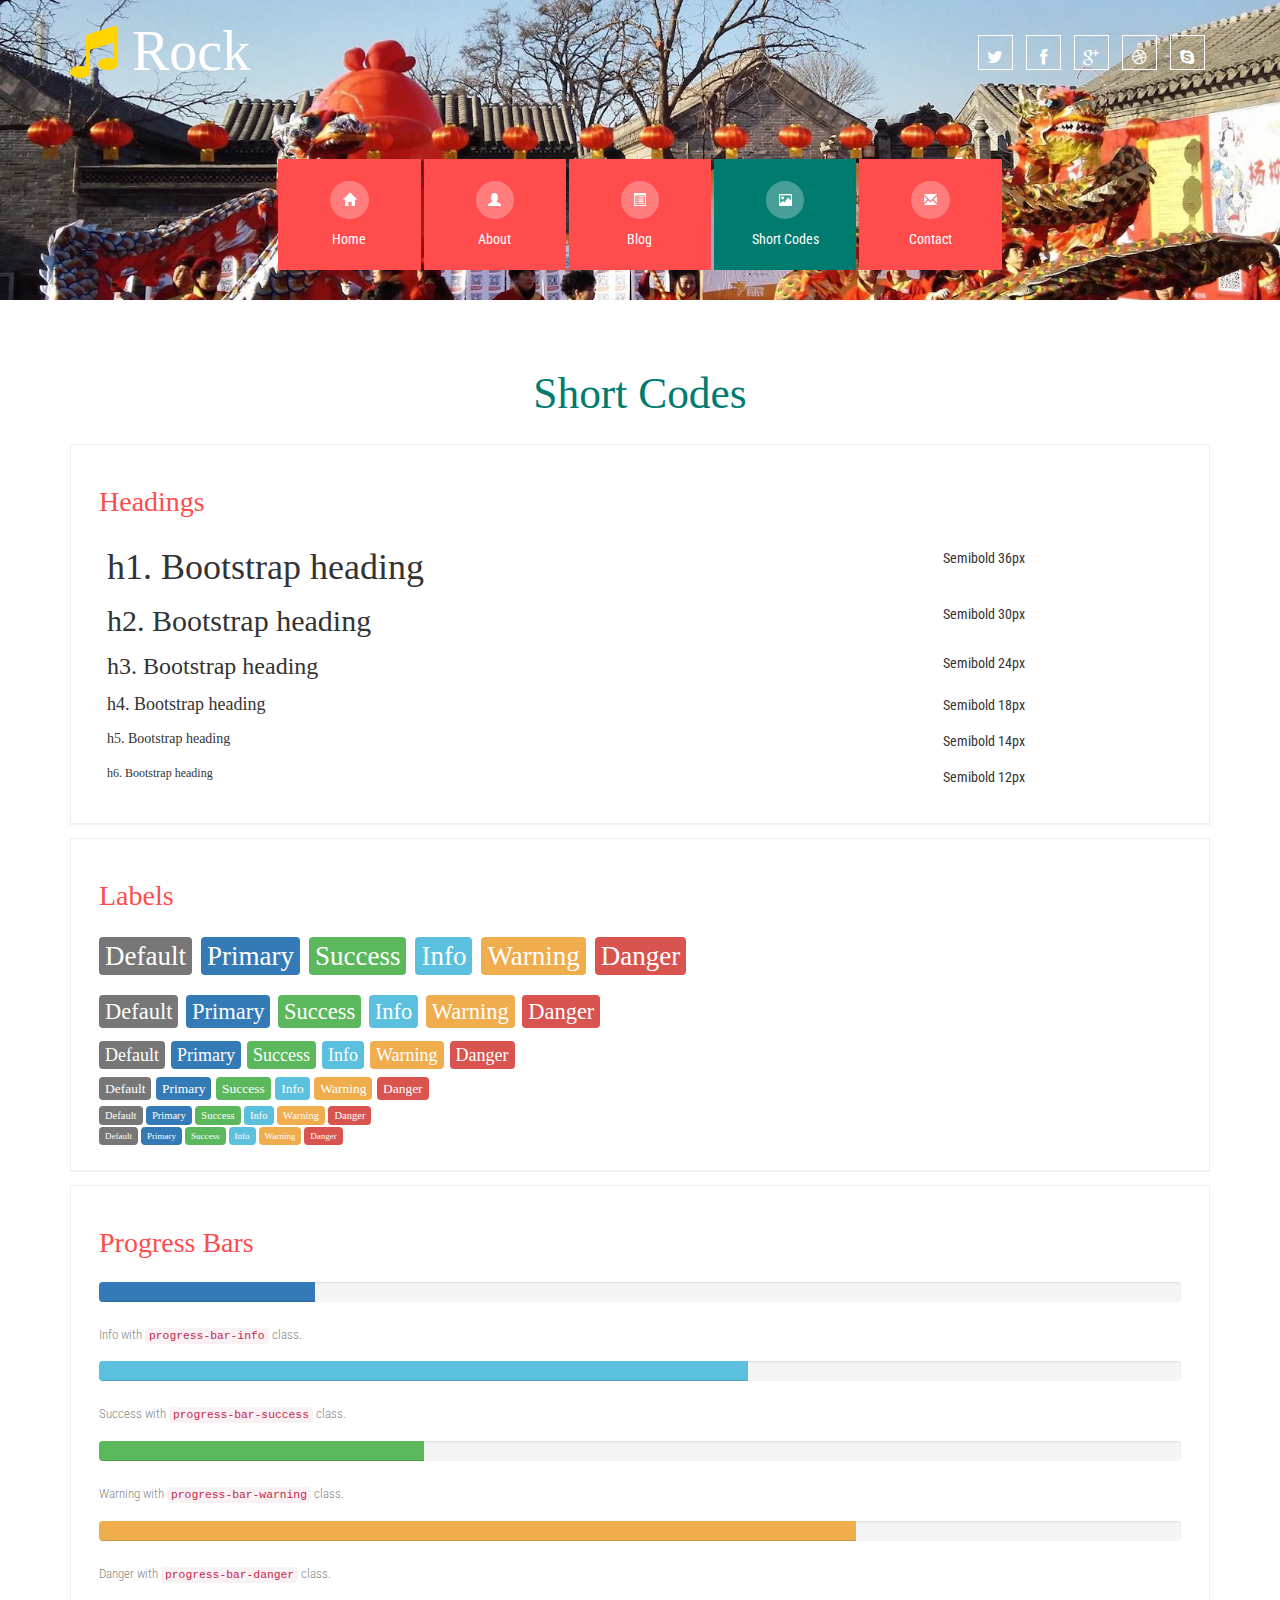
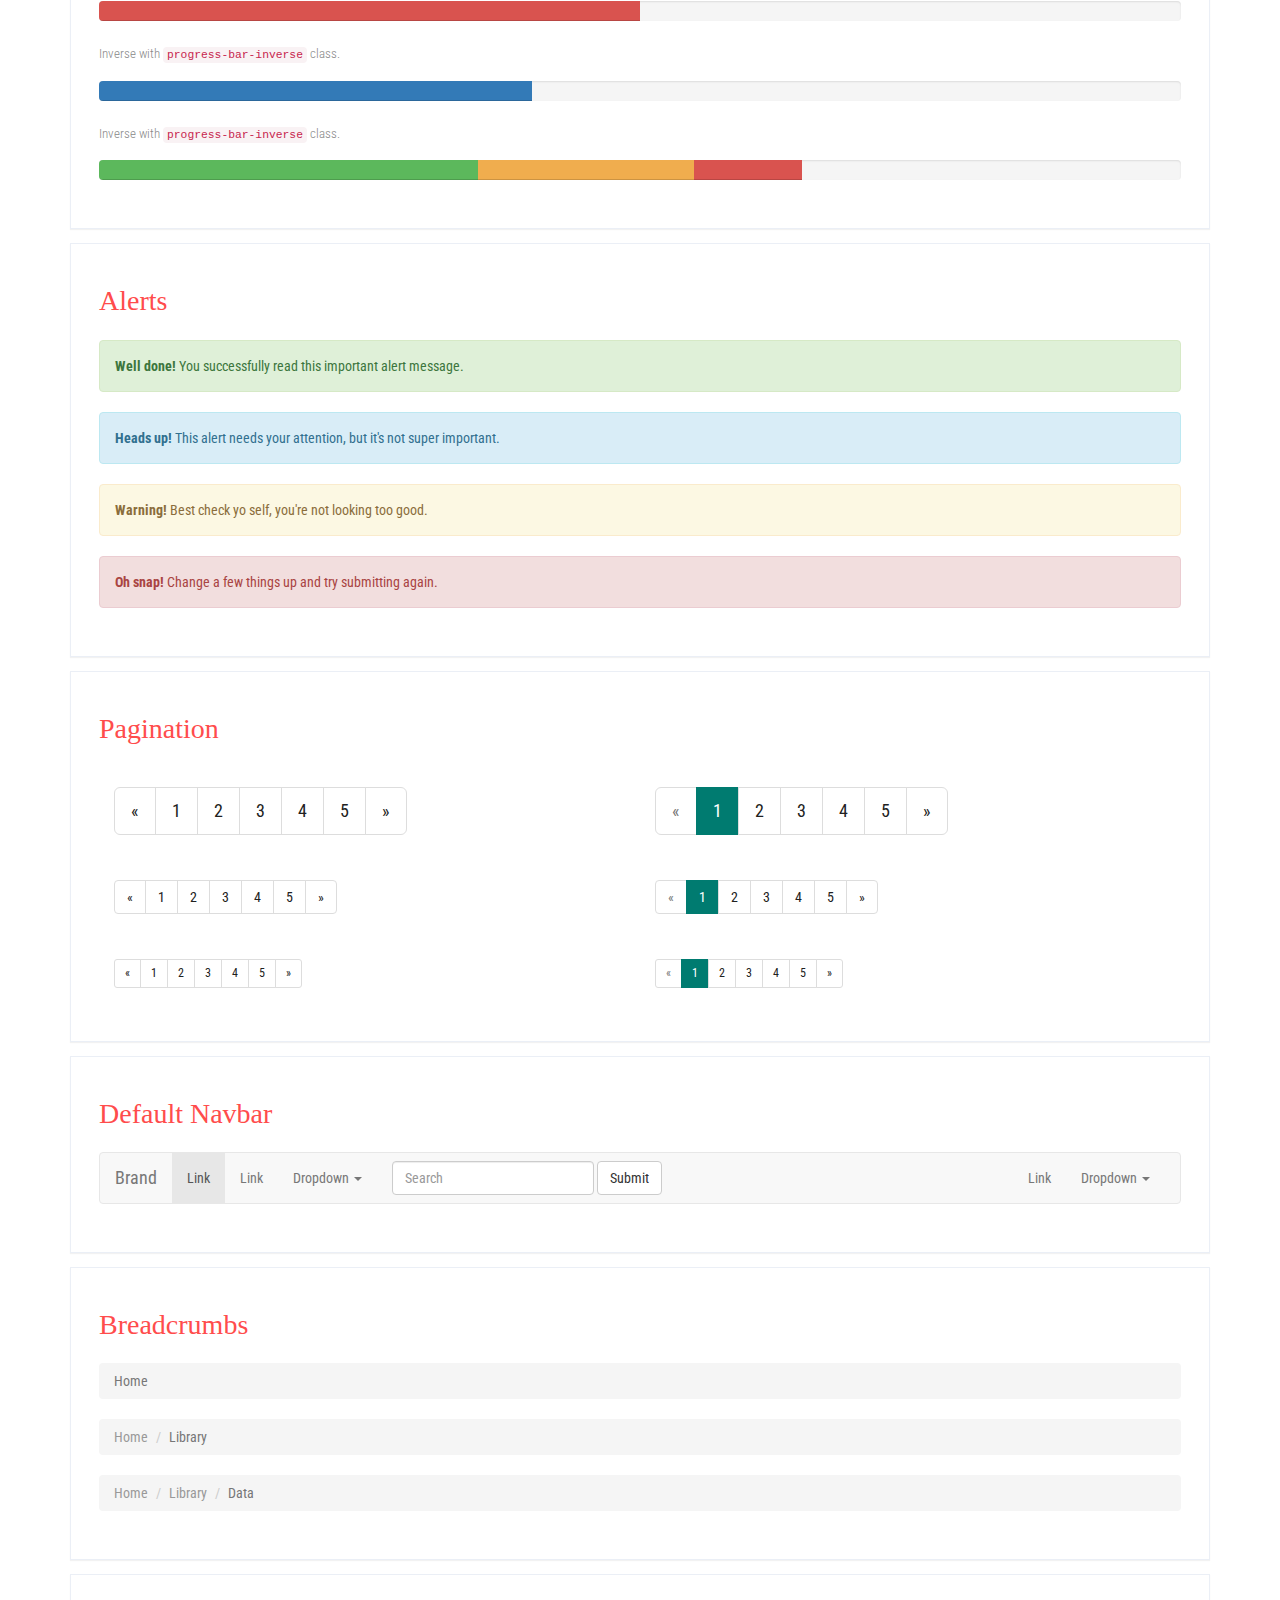
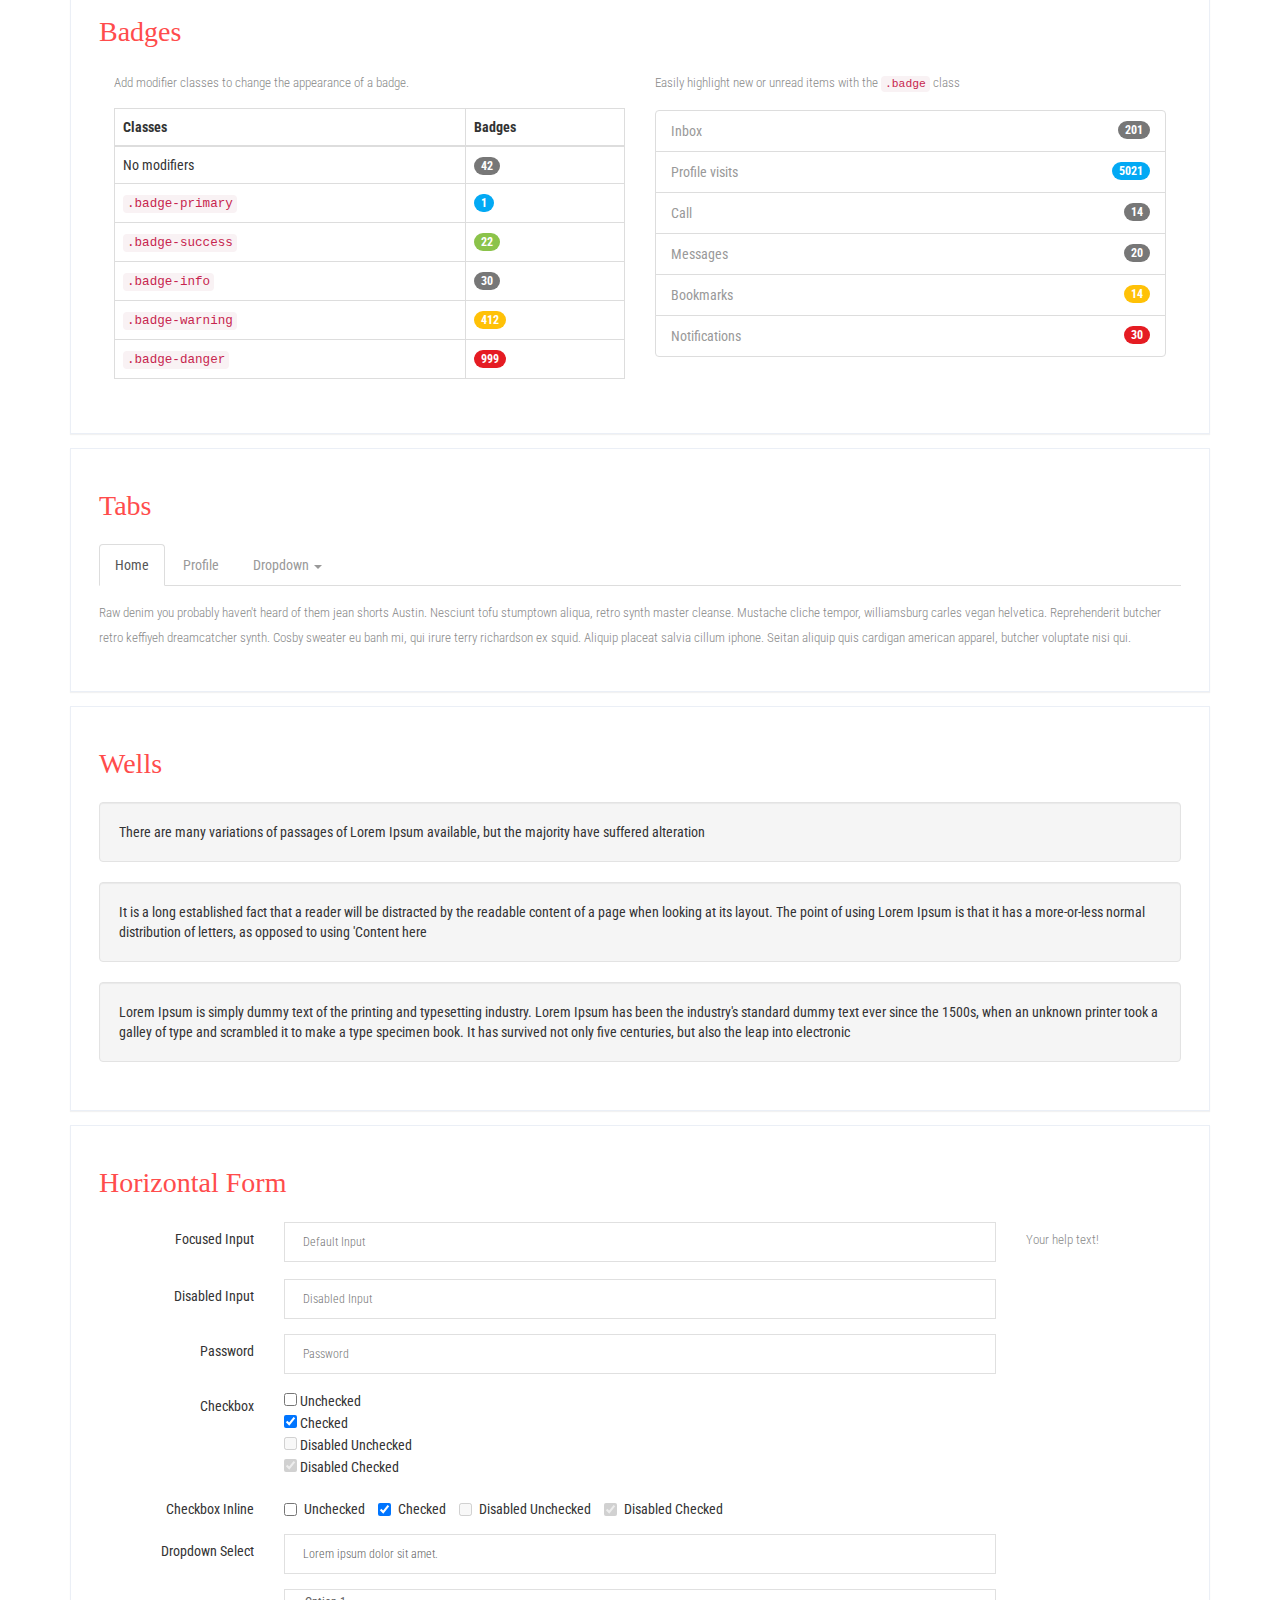
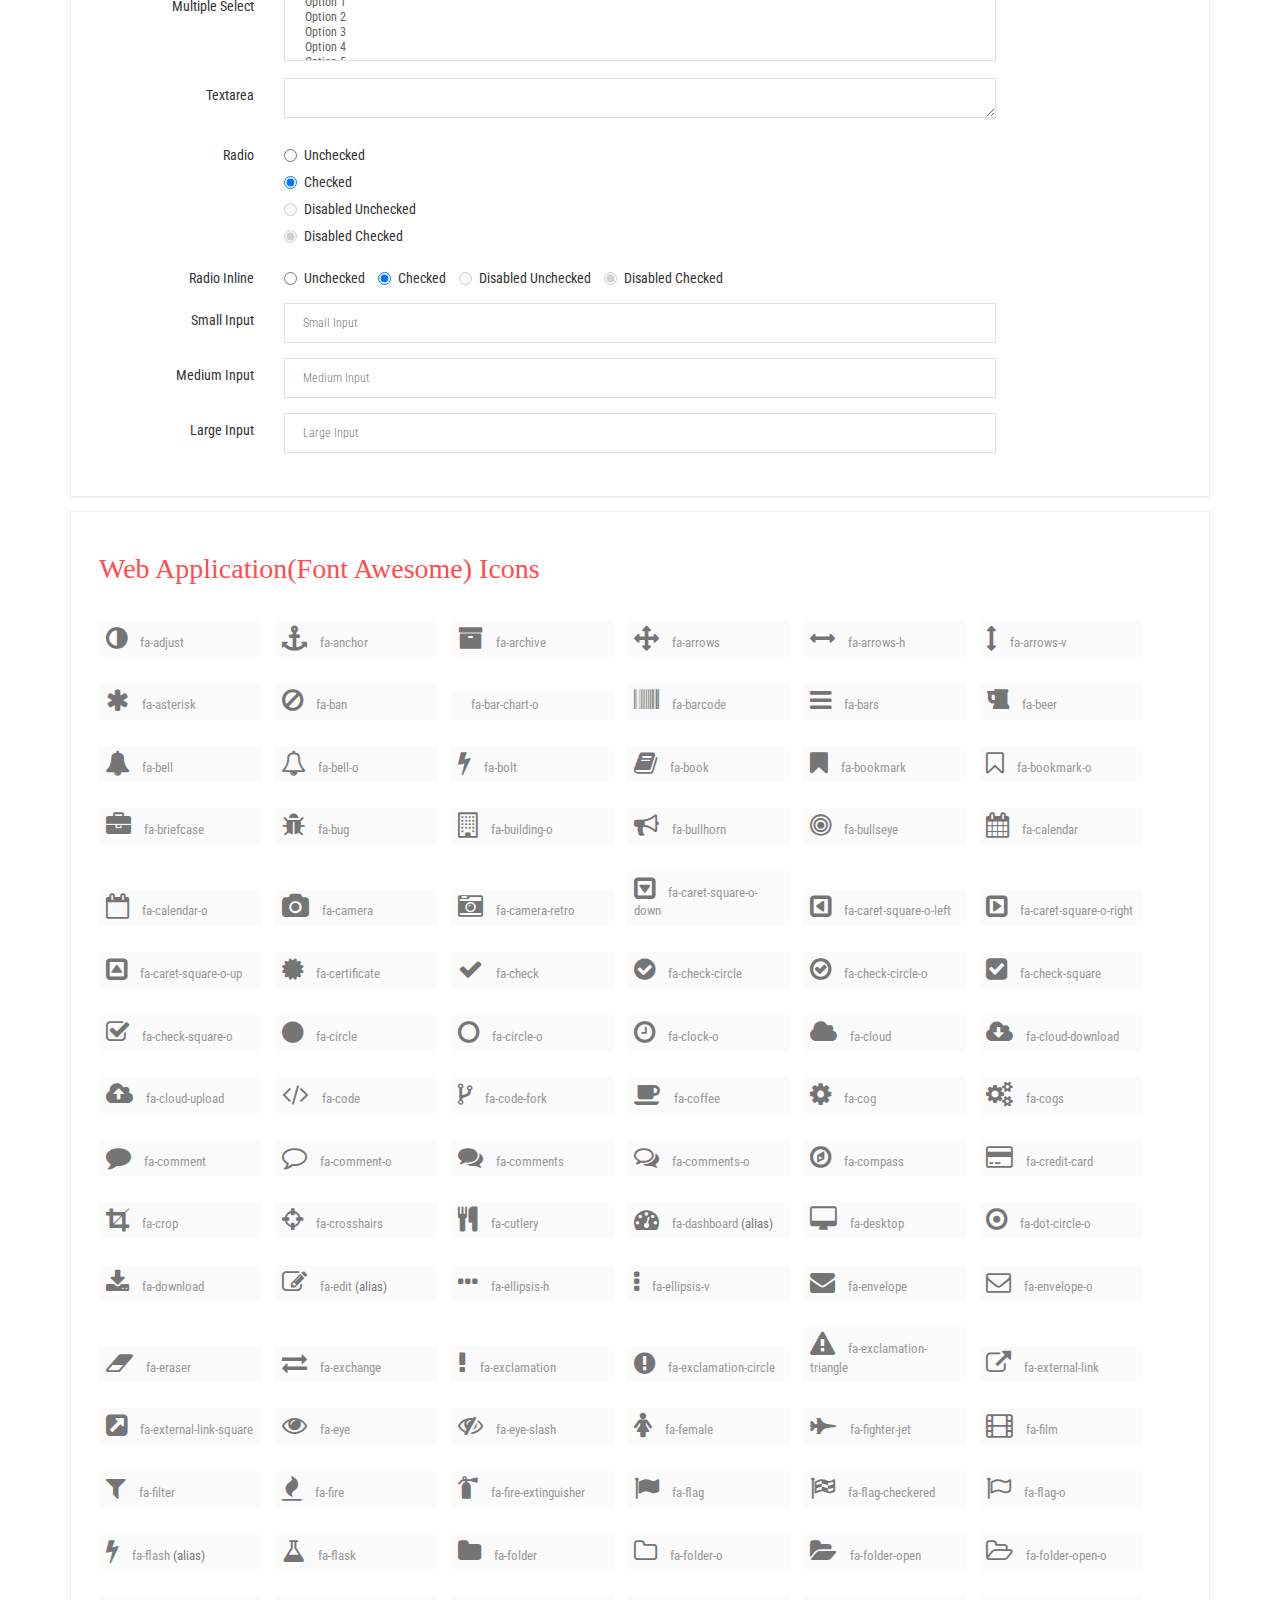
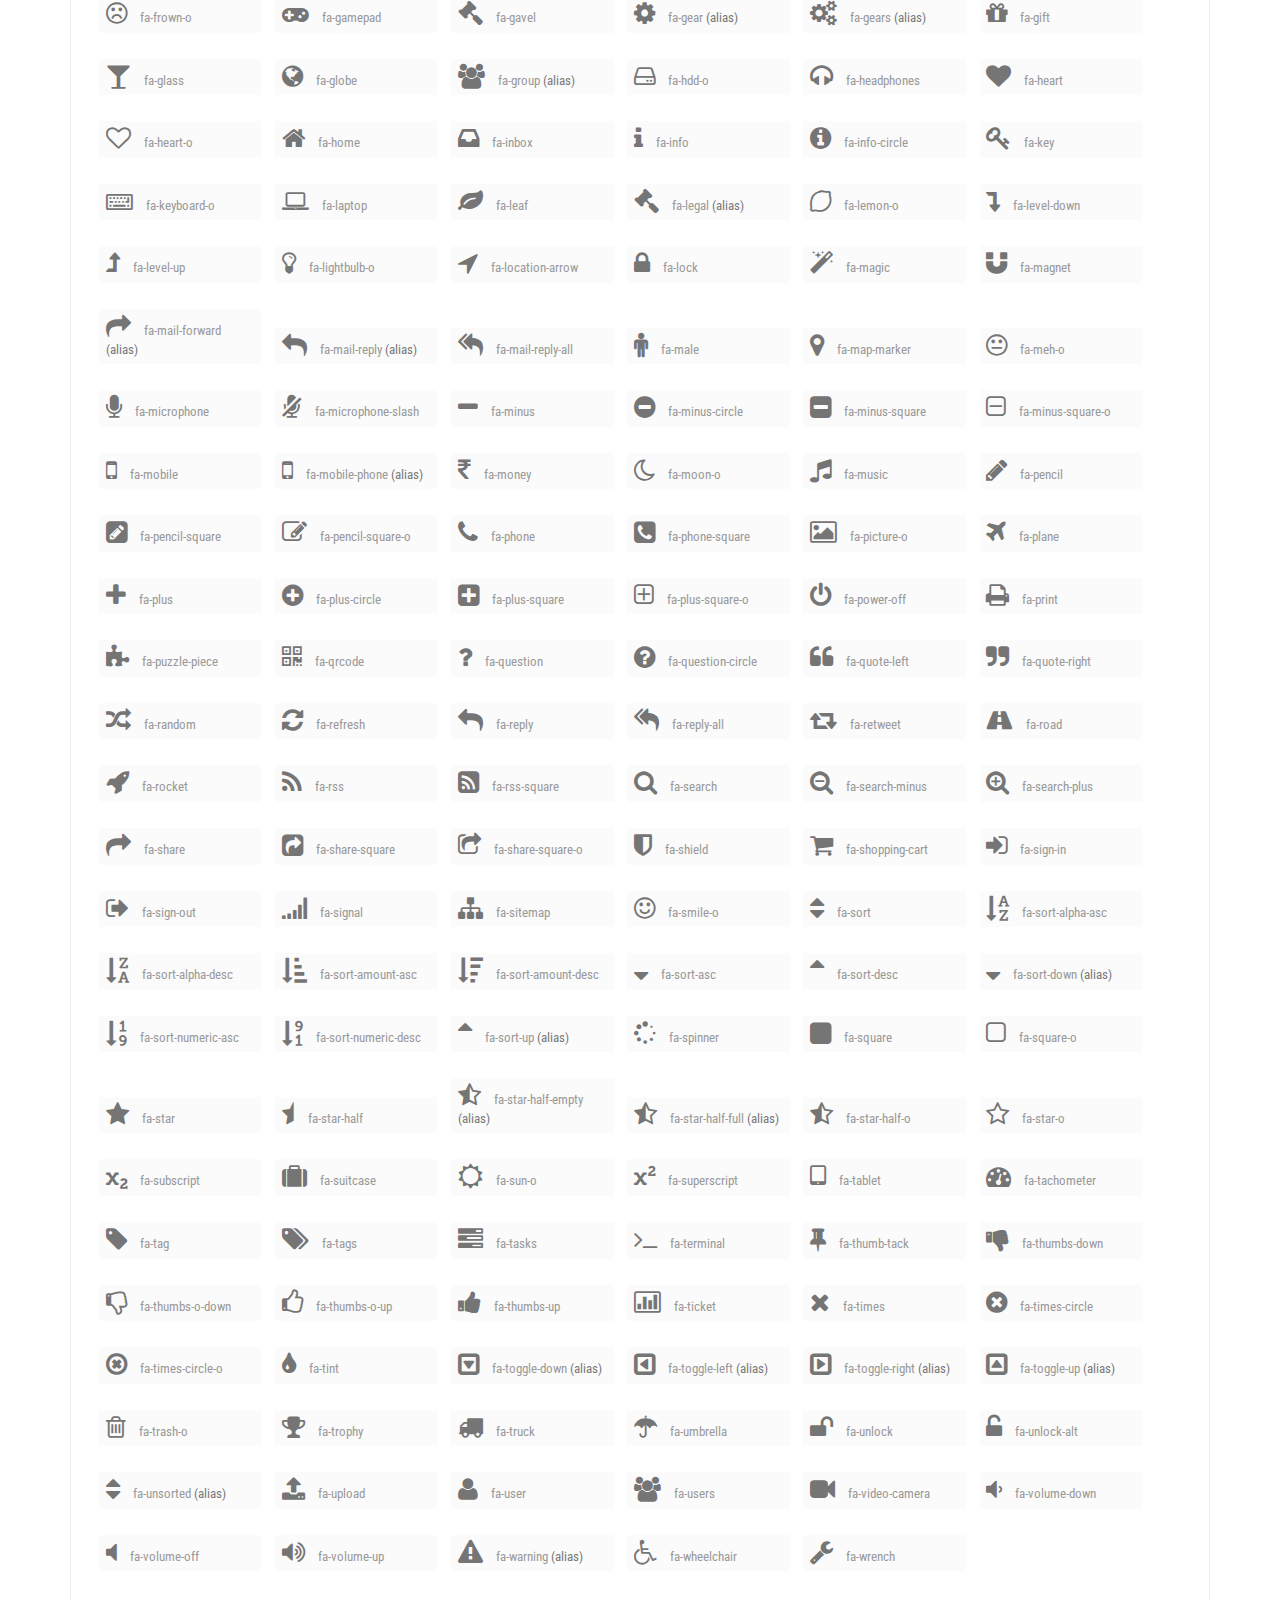
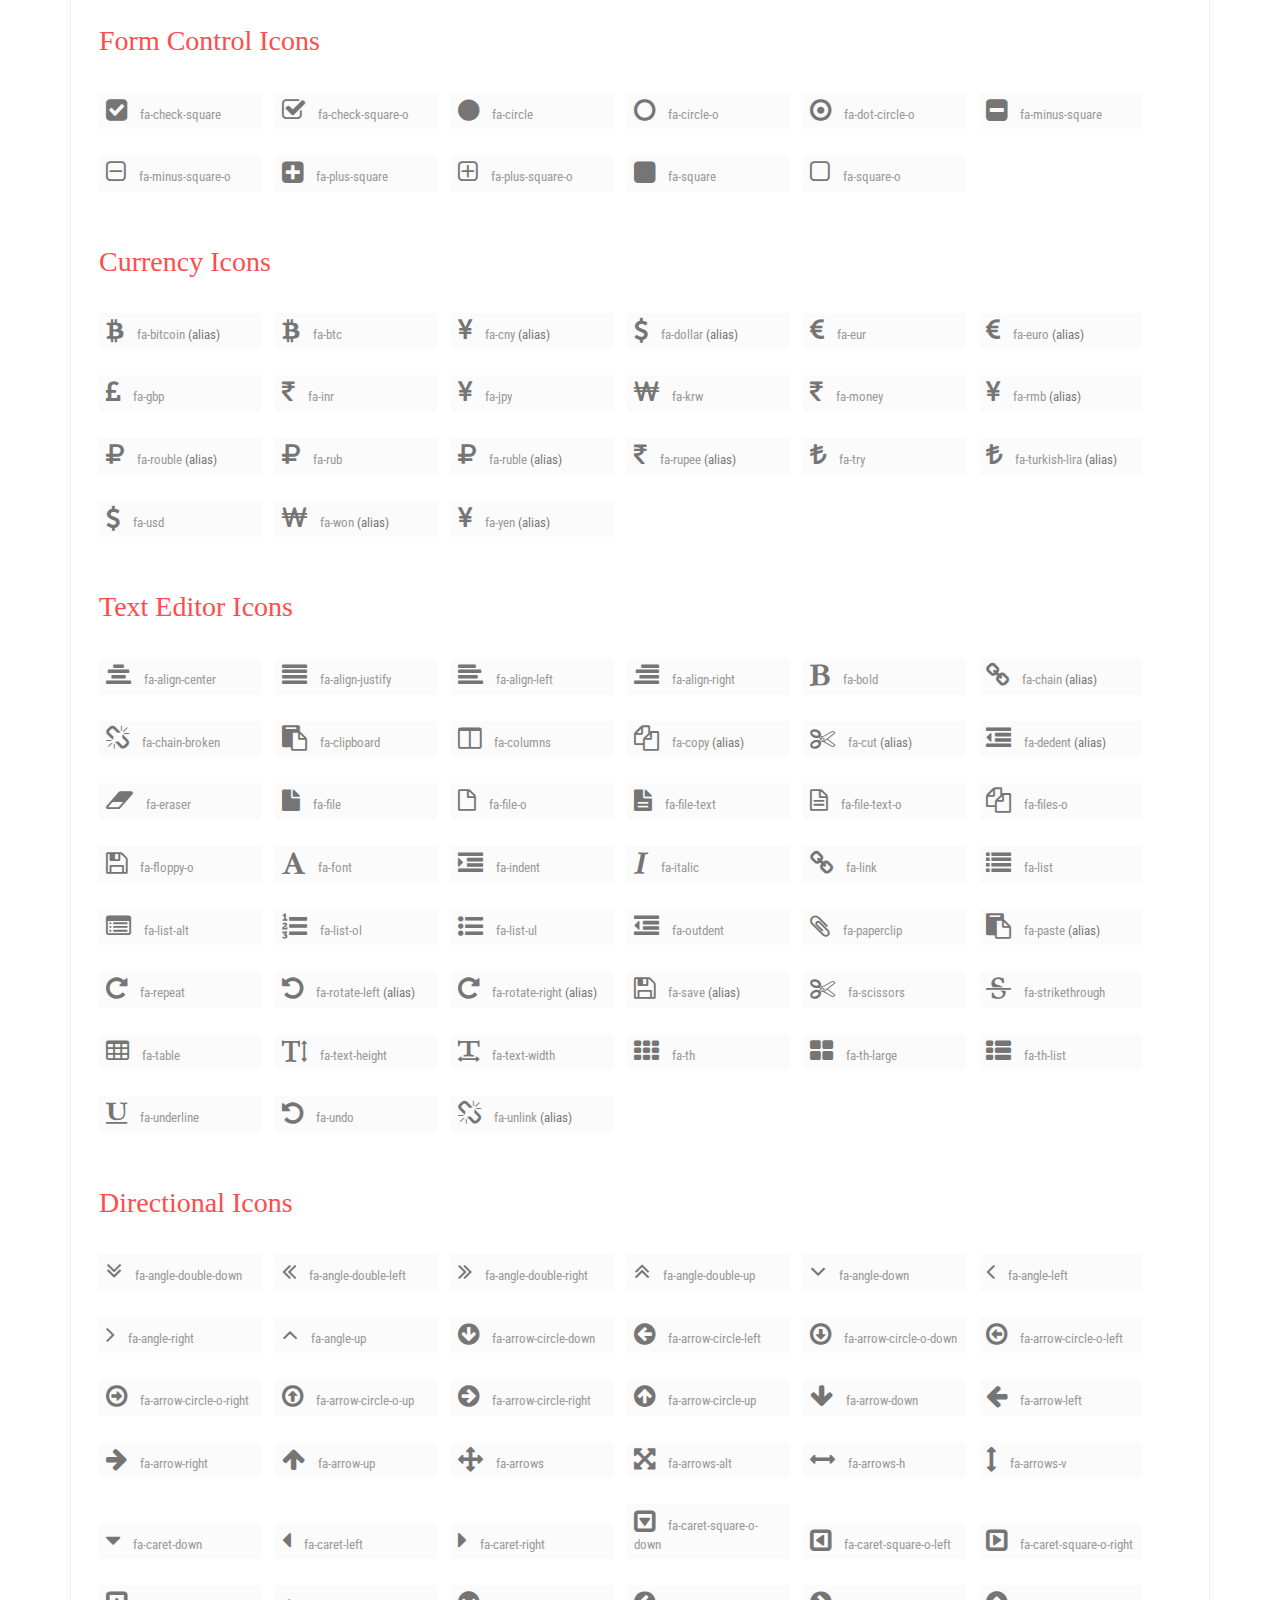
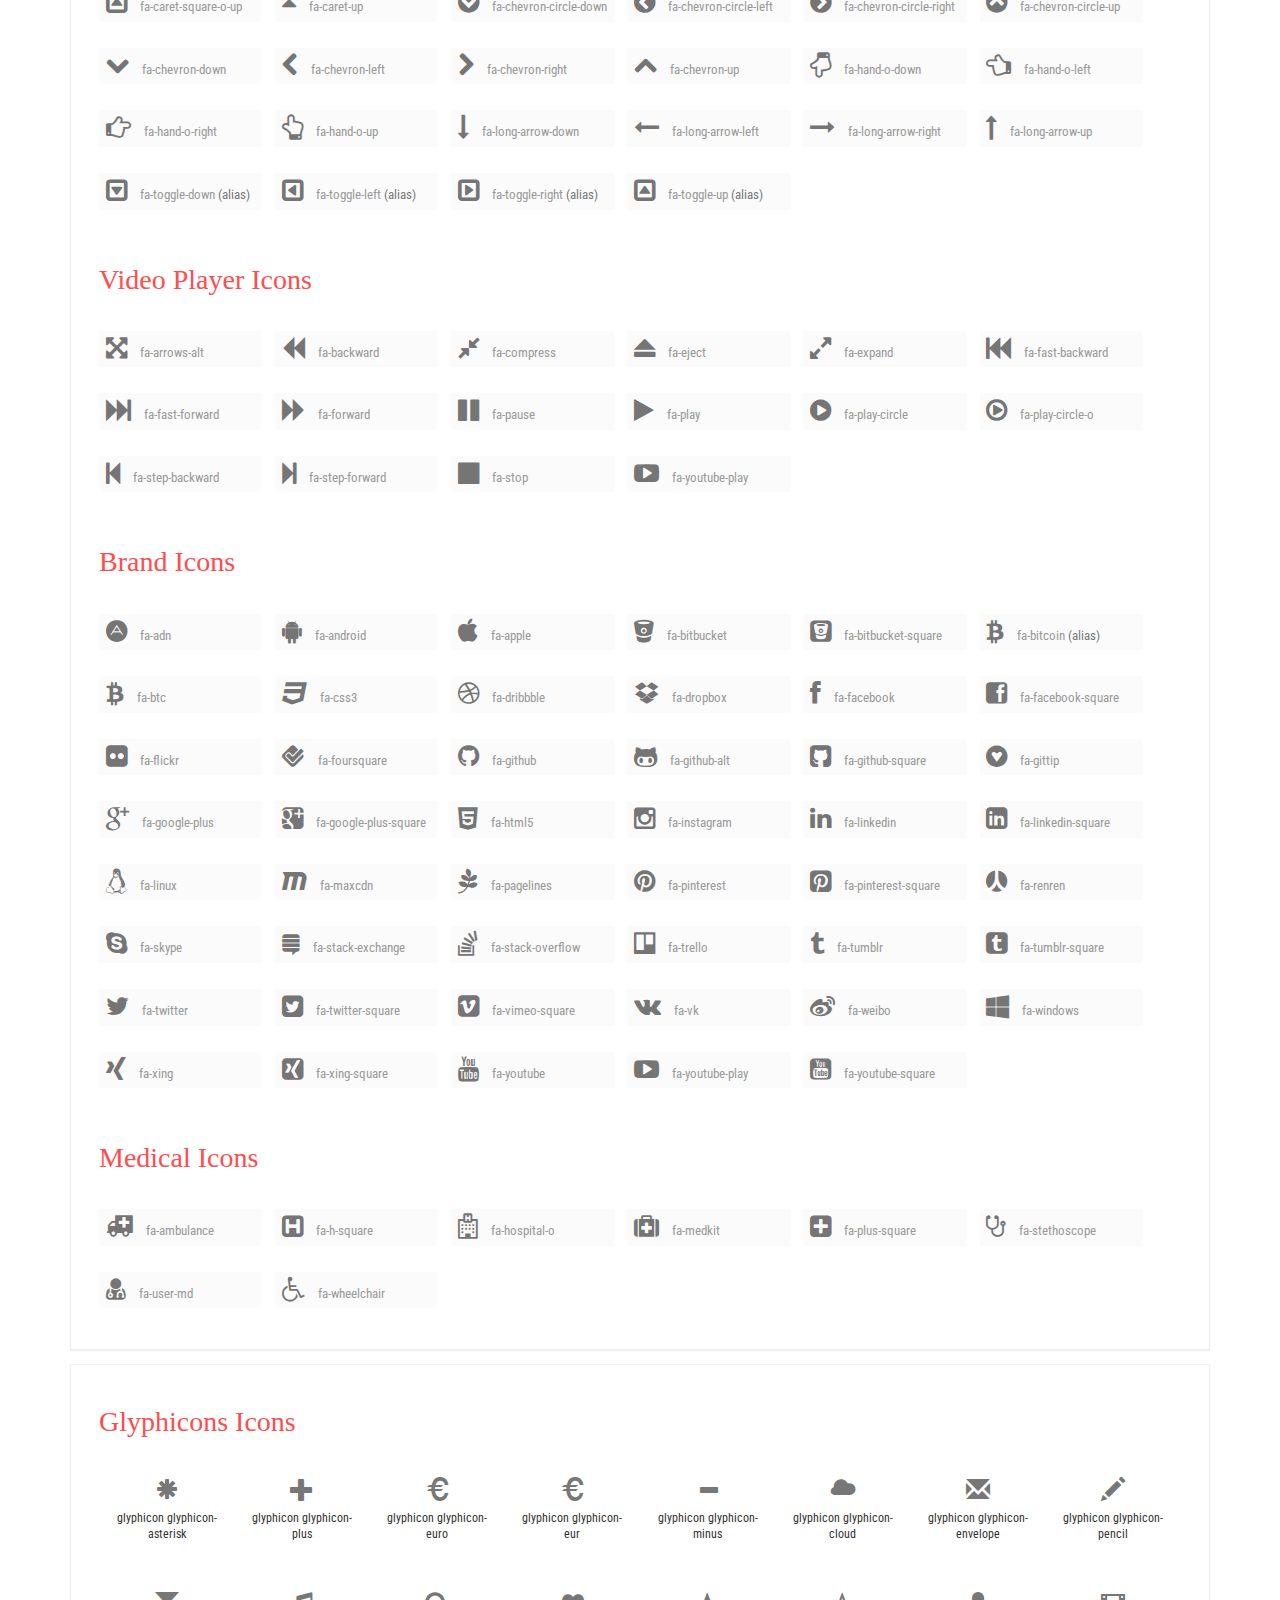
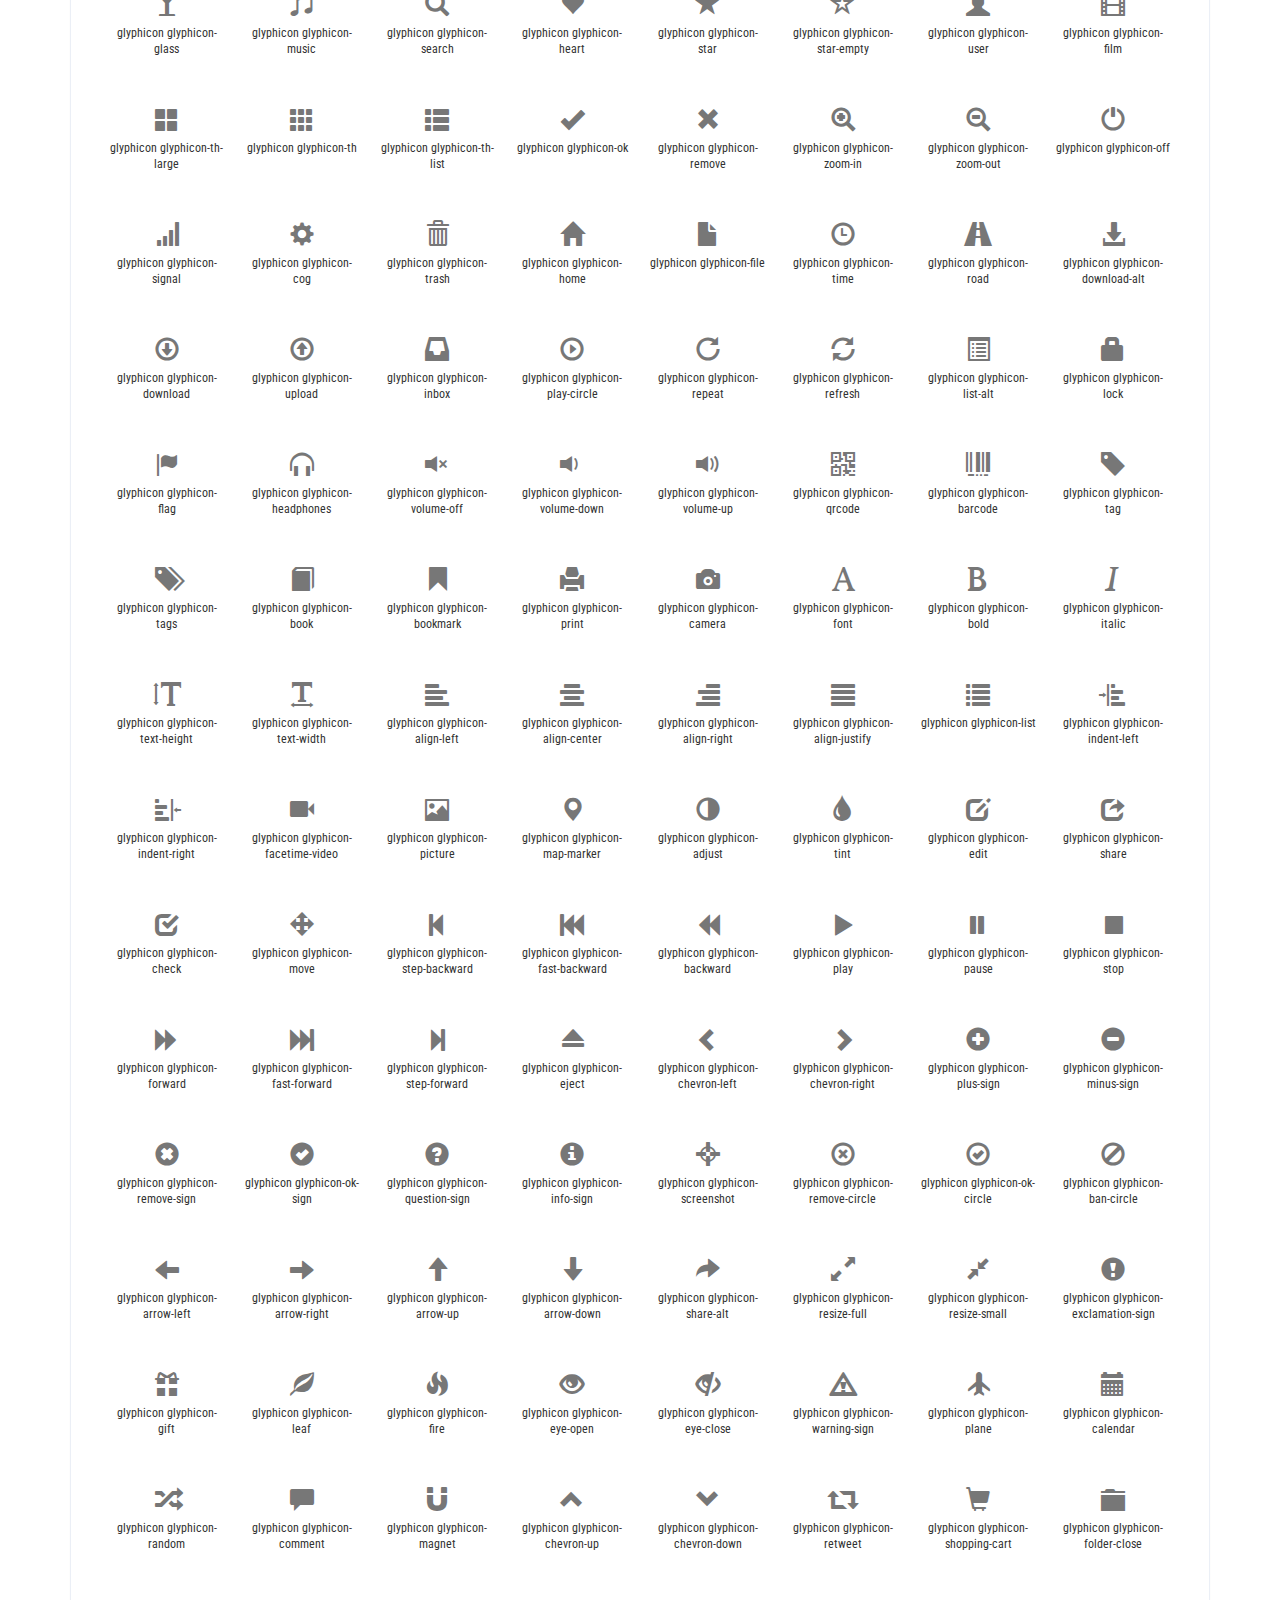
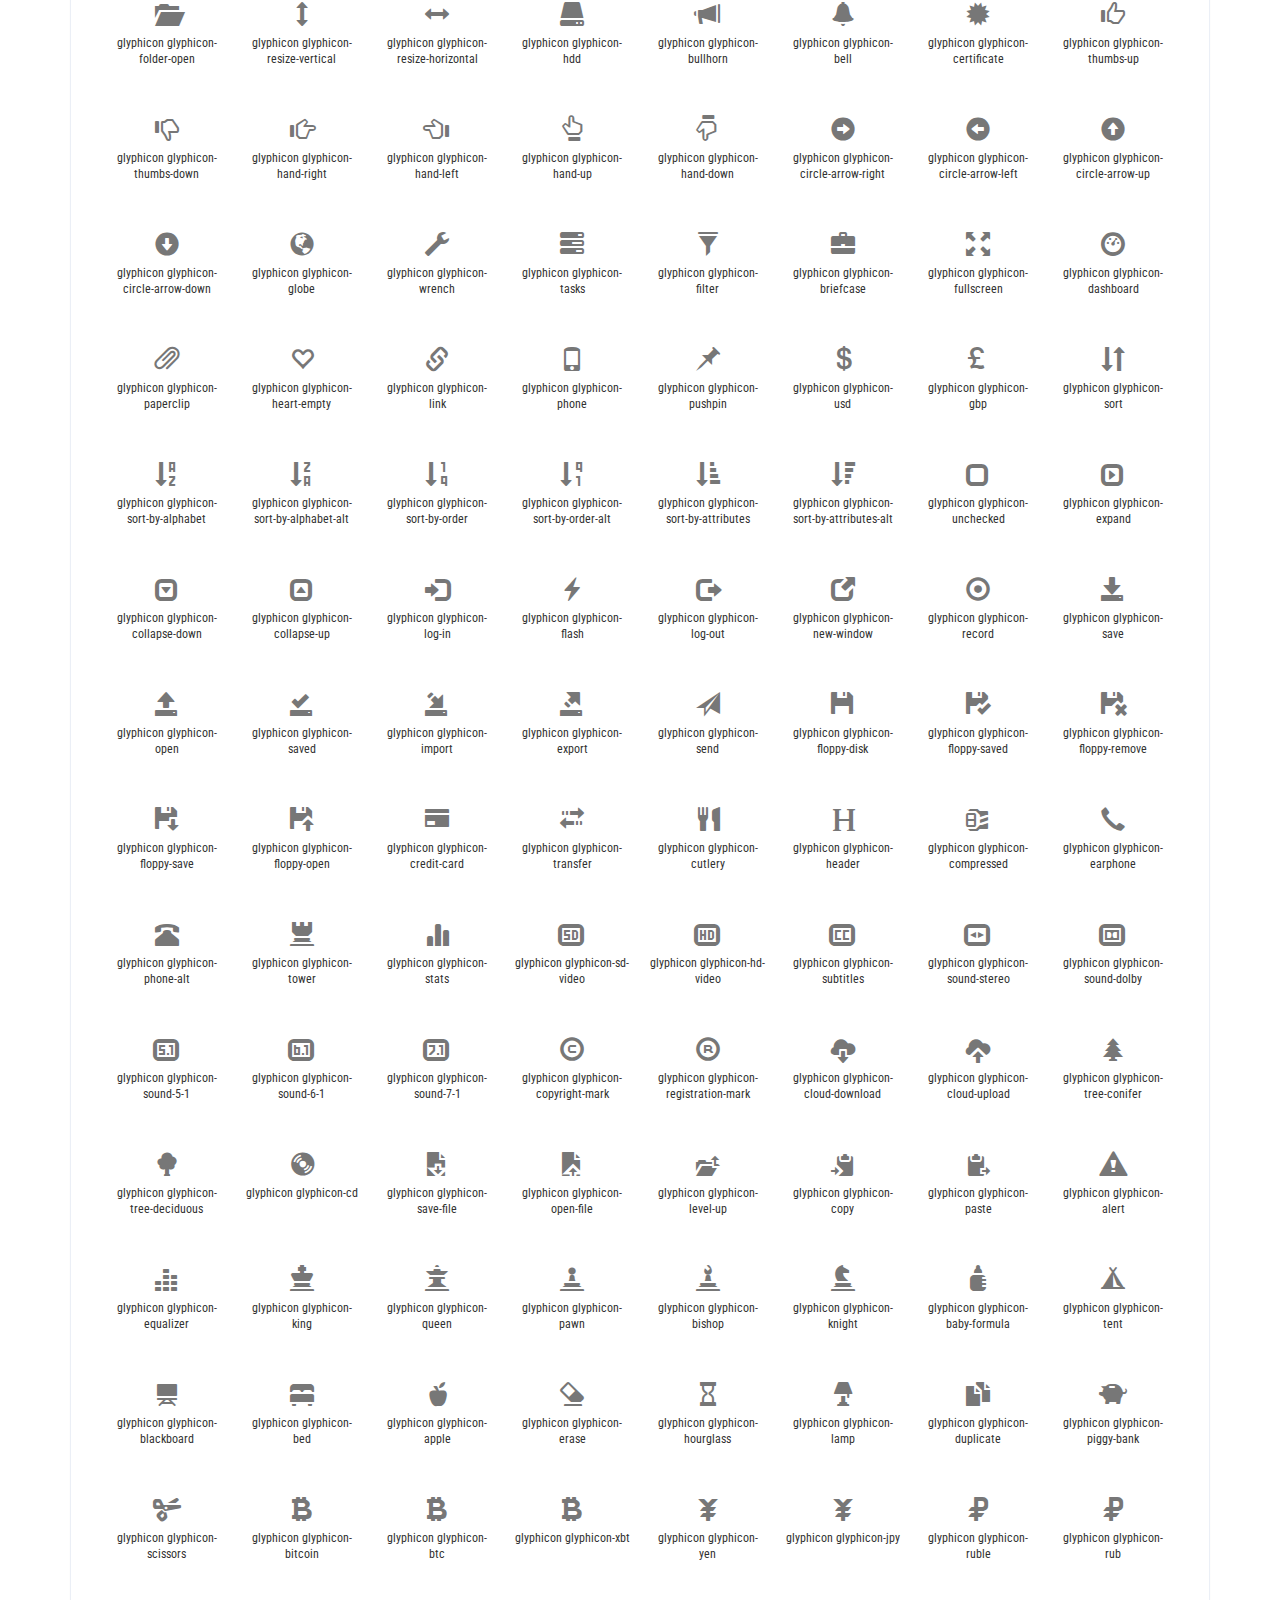
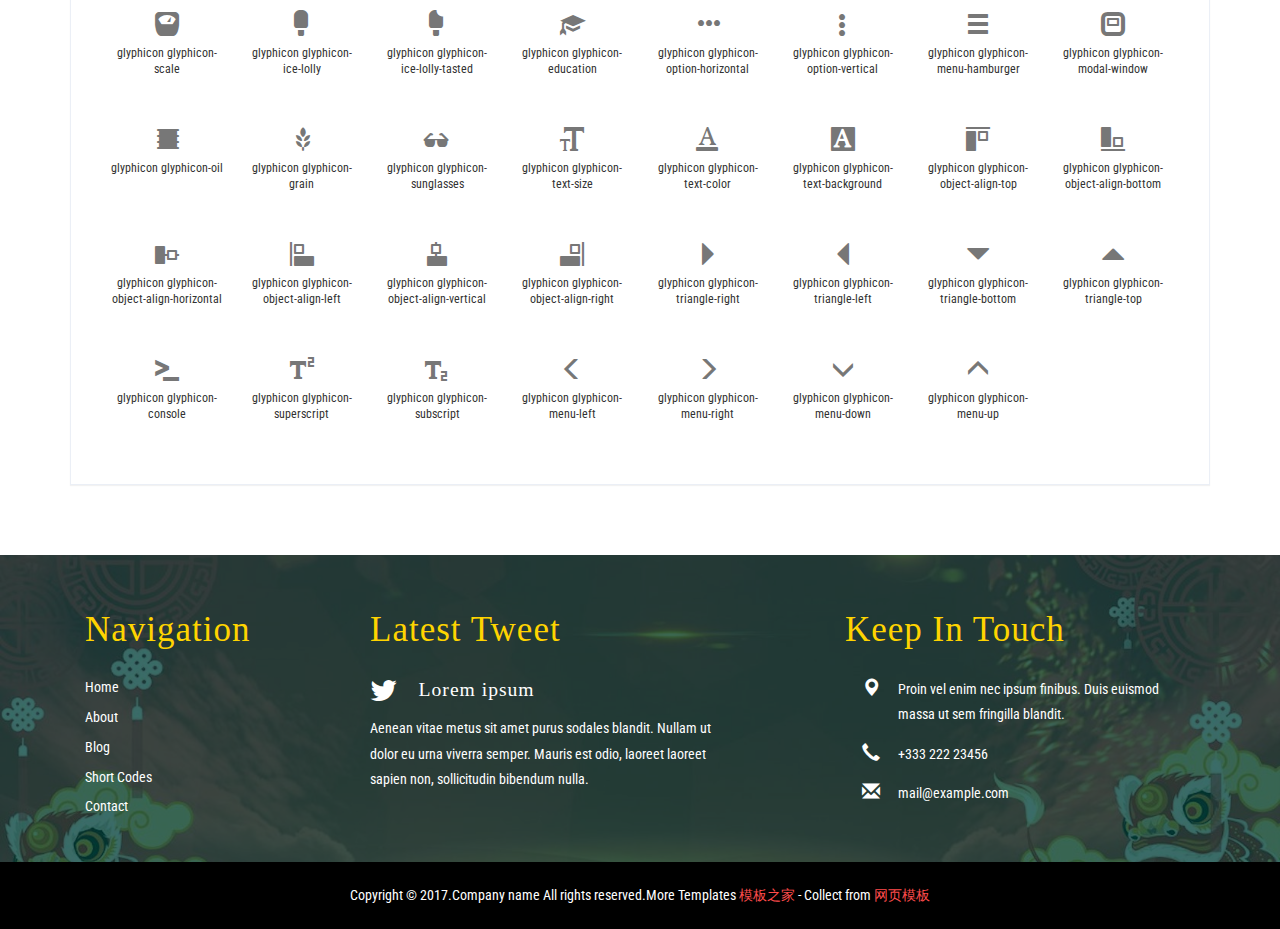
<file: codes.html>
<!DOCTYPE html>
<html lang="en">
<head>
<title>Short Codes</title>
<meta name="viewport" content="width=device-width, initial-scale=1">
<meta http-equiv="Content-Type" content="text/html; charset=utf-8" />
<meta name="keywords" content="" />
<script type="application/x-javascript"> addEventListener("load", function() { setTimeout(hideURLbar, 0); }, false); function hideURLbar(){ window.scrollTo(0,1); } </script>
<!-- Custom Theme files -->
<link href="css/bootstrap.css" type="text/css" rel="stylesheet" media="all">
<link href="css/style.css" type="text/css" rel="stylesheet" media="all">  
<!-- //Custom Theme files -->
<!-- font-awesome icons -->
<link href="css/font-awesome.css" rel="stylesheet"> 
<!-- //font-awesome icons -->
<!-- js -->
<script src="js/jquery-2.2.3.min.js"></script> 
<!-- //js -->
<!-- web-fonts --> 
<link href="http://fonts.googleapis.com/css?family=Aladin" rel="stylesheet">
<link href='http://fonts.googleapis.com/css?family=Roboto+Condensed:400,300,300italic,400italic,700,700italic' rel='stylesheet' type='text/css'>
<!-- //web-fonts --> 
<!-- start-smooth-scrolling -->
<script type="text/javascript" src="js/move-top.js"></script>
<script type="text/javascript" src="js/easing.js"></script>	
<script type="text/javascript">
		jQuery(document).ready(function($) {
			$(".scroll").click(function(event){		
				event.preventDefault();
				$('html,body').animate({scrollTop:$(this.hash).offset().top},1000);
			});
		});
</script>
<!-- //end-smooth-scrolling -->
</head>
<body>
	<!-- banner start here -->
	<div class="agileinfo-main about-top">  
		<div class="banner"> 
		</div> 
		<div class="agileinfo-header">
			<div class="container">
				<div class="agile-logo">
					<h1><a href="index.html"><i class="fa fa-music bounce bounceIn animated" aria-hidden="true"></i> Rock</a></h1>
				</div>
				<div class="agileits-w3layouts-icons">
					<div class="social-icon">
						<a href="#" class="social-button twitter"><i class="fa fa-twitter"></i></a>
						<a href="#" class="social-button facebook"><i class="fa fa-facebook"></i></a> 
						<a href="#" class="social-button google"><i class="fa fa-google-plus"></i></a> 
						<a href="#" class="social-button dribbble"><i class="fa fa-dribbble"></i></a>
						<a href="#" class="social-button skype"><i class="fa fa-skype"></i></a>
					</div> 
				</div>
				<div class="clearfix"> </div>
			</div>	    
		</div>
		<!-- navigation start here -->
		<div class="top-nav">
			<span class="menu">Menu</span>	
			<ul class="w3l">
				<li><a href="index.html"><i aria-hidden="true" class="glyphicon glyphicon-home"></i><span>Home</span></a></li>
				<li><a href="about.html"><i class="glyphicon glyphicon-user"></i><span>About</span></a></li>
				<li><a href="blog.html"><i class="glyphicon glyphicon-list-alt"></i><span>Blog</span></a></li>
				<li><a class="active" href="codes.html"><i class="glyphicon glyphicon-picture"></i><span>Short Codes</span></a></li>
				<li><a href="contact.html"><i class="glyphicon glyphicon-envelope"></i><span>Contact</span></a></li>
			</ul>
			<!-- script-for-menu -->
			<script>
			   $( "span.menu" ).click(function() {
				 $( "ul.w3l" ).slideToggle( 300, function() {
				 // Animation complete.
				  });
				 });
			</script>
			<!-- //script-for-menu -->
		</div>	
	</div>
	<!-- //navigation end here -->
	<!-- short-codes --> 
	<div class="codes">
		<div class="container">
			<h3 class="agile-title">Short Codes</h3>    
			<div class="wthree-grid">   
				<div class="grid_3 grid_4 ">
					<h3 class="w3ls-hdg">Headings</h3>
					<div class="bs-example w3layouts">
						<table class="table">
							<tbody>
								<tr>
									<td><h1 id="h1.-bootstrap-heading">h1. Bootstrap heading<a class="anchorjs-link" href="#h1.-bootstrap-heading"><span class="anchorjs-icon"></span></a></h1></td>
									<td class="type-info w3l">Semibold 36px</td>
								</tr>
								<tr>
									<td><h2 id="h2.-bootstrap-heading">h2. Bootstrap heading<a class="anchorjs-link" href="#h2.-bootstrap-heading"><span class="anchorjs-icon"></span></a></h2></td>
									<td class="type-info w3l">Semibold 30px</td>
								</tr>
								<tr>
									<td><h3 id="h3.-bootstrap-heading">h3. Bootstrap heading<a class="anchorjs-link" href="#h3.-bootstrap-heading"><span class="anchorjs-icon"></span></a></h3></td>
									<td class="type-info w3l">Semibold 24px</td>
								</tr>
								<tr>
									<td><h4 id="h4.-bootstrap-heading">h4. Bootstrap heading<a class="anchorjs-link" href="#h4.-bootstrap-heading"><span class="anchorjs-icon"></span></a></h4></td>
									<td class="type-info w3l">Semibold 18px</td>
								</tr>
								<tr>
									<td><h5 id="h5.-bootstrap-heading">h5. Bootstrap heading<a class="anchorjs-link" href="#h5.-bootstrap-heading"><span class="anchorjs-icon"></span></a></h5></td>
									<td class="type-info w3l">Semibold 14px</td>
								</tr>
								<tr>
									<td><h6>h6. Bootstrap heading</h6></td>
									<td class="type-info w3l">Semibold 12px</td>
								</tr>
							</tbody>
						</table>
					</div>	
				</div>
				<div class="grid_3 grid_5">
					<h3 class="w3ls-hdg">Labels</h3>
					<div class="but_list w3layouts">
						<h1>
							<span class="label label-default">Default</span>
							<span class="label label-primary">Primary</span>
							<span class="label label-success">Success</span>
							<span class="label label-info">Info</span>
							<span class="label label-warning">Warning</span>
							<span class="label label-danger">Danger</span>
						</h1>
						<h2>
							<span class="label label-default">Default</span>
							<span class="label label-primary">Primary</span>
							<span class="label label-success">Success</span>
							<span class="label label-info">Info</span>
							<span class="label label-warning">Warning</span>
							<span class="label label-danger">Danger</span>
						</h2>
						<h3>
							<span class="label label-default">Default</span>
							<span class="label label-primary">Primary</span>
							<span class="label label-success">Success</span>
							<span class="label label-info">Info</span>
							<span class="label label-warning">Warning</span>
							<span class="label label-danger">Danger</span>
						</h3>
						<h4>
							<span class="label label-default">Default</span>
							<span class="label label-primary">Primary</span>
							<span class="label label-success">Success</span>
							<span class="label label-info">Info</span>
							<span class="label label-warning">Warning</span>
							<span class="label label-danger">Danger</span>
						</h4>
						<h5>
							<span class="label label-default">Default</span>
							<span class="label label-primary">Primary</span>
							<span class="label label-success">Success</span>
							<span class="label label-info">Info</span>
							<span class="label label-warning">Warning</span>
							<span class="label label-danger">Danger</span>
						</h5>
						<h6>
							<span class="label label-default">Default</span>
							<span class="label label-primary">Primary</span>
							<span class="label label-success">Success</span>
							<span class="label label-info">Info</span>
							<span class="label label-warning">Warning</span>
							<span class="label label-danger">Danger</span>
						</h6>
					</div>
				</div>
				<div class="grid_3 grid_5 w3-agileits">
					<h3 class="w3ls-hdg">Progress Bars</h3>
					<div class="tab-content">
						<div class="tab-pane active" id="domprogress">
							<div class="progress w3-agileits">    
								<div class="progress-bar progress-bar-primary" style="width: 20%"></div>
							</div>
							<p>Info with <code>progress-bar-info</code> class.</p>
							<div class="progress w3-agileits">    
								<div class="progress-bar progress-bar-info" style="width: 60%"></div>
							</div>
							<p>Success with <code>progress-bar-success</code> class.</p>
							<div class="progress w3-agileits">
								<div class="progress-bar progress-bar-success" style="width: 30%"></div>
							</div>
							<p>Warning with <code>progress-bar-warning</code> class.</p>
							<div class="progress w3-agileits">
								<div class="progress-bar progress-bar-warning" style="width: 70%"></div>
							</div>
							<p>Danger with <code>progress-bar-danger</code> class.</p>
							<div class="progress w3-agileits">
								<div class="progress-bar progress-bar-danger" style="width: 50%"></div>
							</div>
							<p>Inverse with <code>progress-bar-inverse</code> class.</p>
							<div class="progress w3-agileits">
								<div class="progress-bar progress-bar-inverse" style="width: 40%"></div>
							</div>
							<p>Inverse with <code>progress-bar-inverse</code> class.</p>
							<div class="progress w3-agileits">
								<div class="progress-bar progress-bar-success" style="width: 35%"><span class="sr-only">35% Complete (success)</span></div>
								<div class="progress-bar progress-bar-warning" style="width: 20%"><span class="sr-only">20% Complete (warning)</span></div>
								<div class="progress-bar progress-bar-danger" style="width: 10%"><span class="sr-only">10% Complete (danger)</span></div>
							</div>
						</div>
					</div>
				</div>
				<div class="grid_3 grid_5 w3-agileits">
					<h3 class="w3ls-hdg">Alerts</h3>
					<div class="alert alert-success" role="alert">
						<strong>Well done!</strong> You successfully read this important alert message.
					</div>
					<div class="alert alert-info" role="alert">
						<strong>Heads up!</strong> This alert needs your attention, but it's not super important.
					</div>
					<div class="alert alert-warning" role="alert">
						<strong>Warning!</strong> Best check yo self, you're not looking too good.
					</div>
					<div class="alert alert-danger" role="alert">
						<strong>Oh snap!</strong> Change a few things up and try submitting again.
					</div>
				</div>
				<div class="grid_3 grid_5">
					<h3 class="w3ls-hdg">Pagination</h3>
					<div class="col-md-6 page_1 agileits-w3layouts">
						<nav>
							<ul class="pagination pagination-lg">
								<li><a href="#" aria-label="Previous"><span aria-hidden="true">«</span></a></li>
								<li><a href="#">1</a></li>
								<li><a href="#">2</a></li>
								<li><a href="#">3</a></li>
								<li><a href="#">4</a></li>
								<li><a href="#">5</a></li>
								<li><a href="#" aria-label="Next"><span aria-hidden="true">»</span></a></li>
							</ul>
						</nav>
						<nav>
							<ul class="pagination">
								<li><a href="#" aria-label="Previous"><span aria-hidden="true">«</span></a></li>
								<li><a href="#">1</a></li>
								<li><a href="#">2</a></li>
								<li><a href="#">3</a></li>
								<li><a href="#">4</a></li>
								<li><a href="#">5</a></li>
								<li><a href="#" aria-label="Next"><span aria-hidden="true">»</span></a></li>
							</ul>
						</nav>
						<nav>
							<ul class="pagination pagination-sm">
								<li><a href="#" aria-label="Previous"><span aria-hidden="true">«</span></a></li>
								<li><a href="#">1</a></li>
								<li><a href="#">2</a></li>
								<li><a href="#">3</a></li>
								<li><a href="#">4</a></li>
								<li><a href="#">5</a></li>
								<li><a href="#" aria-label="Next"><span aria-hidden="true">»</span></a></li>
							</ul>
						</nav>
					</div>
					<div class="col-md-6 page_1 agileits-w3layouts">
						<ul class="pagination pagination-lg">
							<li class="disabled"><a href="#"><span aria-hidden="true">«</span></a></li>
							<li class="active"><a href="#">1</a></li>
							<li><a href="#">2</a></li>
							<li><a href="#">3</a></li>
							<li><a href="#">4</a></li>
							<li><a href="#">5</a></li>
							<li><a href="#"><span aria-hidden="true">»</span></a></li>
						</ul>
						<nav>
							<ul class="pagination">
								<li class="disabled"><a href="#" aria-label="Previous"><span aria-hidden="true">«</span></a></li>
								<li class="active"><a href="#">1 <span class="sr-only">(current)</span></a></li>
								<li><a href="#">2</a></li>
								<li><a href="#">3</a></li>
								<li><a href="#">4</a></li>
								<li><a href="#">5</a></li>
								<li><a href="#" aria-label="Next"><span aria-hidden="true">»</span></a></li>
							</ul>
						</nav>
						<ul class="pagination pagination-sm agile">
							<li class="disabled"><a href="#"><span aria-hidden="true">«</span></a></li>
							<li class="active"><a href="#">1</a></li>
							<li><a href="#">2</a></li>
							<li><a href="#">3</a></li>
							<li><a href="#">4</a></li>
							<li><a href="#">5</a></li>
							<li><a href="#"><span aria-hidden="true">»</span></a></li>
						</ul>
					</div>
					<div class="clearfix"> </div>
				</div>
				<div class="grid_3 grid_5 agile">
					<h3 class="w3ls-hdg">Default Navbar</h3>
					<div class="bs-example w3layouts" data-example-id="default-navbar"> 
						<nav class="navbar navbar-default"> 
							<div class="container-fluid"> 
								<div class="navbar-header"> 
									<button type="button" class="navbar-toggle collapsed" data-toggle="collapse" data-target="#bs-example-navbar-collapse-1" aria-expanded="false"> <span class="sr-only">Toggle navigation</span> <span class="icon-bar"></span> <span class="icon-bar"></span> <span class="icon-bar"></span> </button> 
									<a href="#" class="navbar-brand">Brand</a> 
								</div> 
								<div class="navbar-collapse collapse" id="bs-example-navbar-collapse-1" aria-expanded="false" style="height: 1px;"> 
									<ul class="nav navbar-nav  agile"> 
										<li class="active"><a href="#">Link <span class="sr-only">(current)</span></a></li> 
										<li><a href="#">Link</a></li> 
										<li class="dropdown"> 
											<a href="#" class="dropdown-toggle" data-toggle="dropdown" role="button" aria-haspopup="true" aria-expanded="false">Dropdown <span class="caret"></span></a> <ul class="dropdown-menu"> <li><a href="#">Action</a></li> <li><a href="#">Another action</a></li>
											<li><a href="#">Something else here</a></li>  
											<li role="separator" class="divider"></li> 
											<li><a href="#">Separated link</a></li> 
											<li role="separator" class="divider"></li> 
											<li><a href="#">One more separated link</a></li> </ul> 
										</li> 
									</ul> 
									<form class="navbar-form navbar-left"> 
										<div class="form-group w3-agile"><input class="form-control" placeholder="Search"></div> 
										<button type="submit" class="btn btn-default">Submit</button> 
									</form> 
									<ul class="nav navbar-nav navbar-right"> 
										<li><a href="#">Link</a></li> 
										<li class="dropdown w3-agile"> <a href="#" class="dropdown-toggle" data-toggle="dropdown" role="button" aria-haspopup="true" aria-expanded="false">Dropdown <span class="caret"></span></a> 
											<ul class="dropdown-menu"> 
												<li><a href="#">Action</a></li> 
												<li><a href="#">Another action</a></li> 
												<li><a href="#">Something else here</a></li> 
												<li role="separator" class="divider w3-agile"></li> 
												<li><a href="#">Separated link</a></li> 
											</ul> 
										</li> 
									</ul>
								</div> 
							</div> 
						</nav> 
					</div>
				</div> 
				<div class="grid_3 grid_5 ">
					<h3 class="w3ls-hdg w3layouts ">Breadcrumbs</h3>
					<ol class="breadcrumb">
						<li class="active">Home</li>
					</ol>
					<ol class="breadcrumb">
						<li><a href="#">Home</a></li>
						<li class="active">Library</li>
					</ol>
					<ol class="breadcrumb">
						<li><a href="#">Home</a></li>
						<li><a href="#">Library</a></li>
						<li class="active">Data</li>
					</ol>
				</div>
				<div class="grid_3 grid_5 ">
					<h3 class="w3ls-hdg">Badges</h3>
					<div class="col-md-6">
						<p>Add modifier classes to change the appearance of a badge.</p>
						<table class="table table-bordered">
							<thead>
								<tr>
									<th>Classes</th>
									<th>Badges</th>
								</tr>
							</thead>
							<tbody>
								<tr>
									<td>No modifiers</td>
									<td><span class="badge">42</span></td>
								</tr>
								<tr>
									<td><code>.badge-primary</code></td>
									<td><span class="badge badge-primary">1</span></td>
								</tr>
								<tr>
									<td><code>.badge-success</code></td>
									<td><span class="badge badge-success">22</span></td>
								</tr>
								<tr>
									<td><code>.badge-info</code></td>
									<td><span class="badge badge-info">30</span></td>
								</tr>
								<tr>
									<td><code>.badge-warning</code></td>
									<td><span class="badge badge-warning">412</span></td>
								</tr>
								<tr>
									<td><code>.badge-danger</code></td>
									<td><span class="badge badge-danger">999</span></td>
								</tr>
							</tbody>
						</table>                    
					</div>
					<div class="col-md-6">
						<p>Easily highlight new or unread items with the <code>.badge</code> class</p>
						<div class="list-group list-group-alternate"> 
							<a href="#" class="list-group-item"><span class="badge">201</span> <i class="ti ti-email"></i> Inbox </a> 
							<a href="#" class="list-group-item"><span class="badge badge-primary">5021</span> <i class="ti ti-eye"></i> Profile visits </a> 
							<a href="#" class="list-group-item"><span class="badge">14</span> <i class="ti ti-headphone-alt"></i> Call </a> 
							<a href="#" class="list-group-item"><span class="badge">20</span> <i class="ti ti-comments"></i> Messages </a> 
							<a href="#" class="list-group-item"><span class="badge badge-warning">14</span> <i class="ti ti-bookmark"></i> Bookmarks </a> 
							<a href="#" class="list-group-item"><span class="badge badge-danger">30</span> <i class="ti ti-bell"></i> Notifications </a> 
						</div>
					</div>
					<div class="clearfix"> </div>
				</div>
				<div class="grid_3 grid_5 ">
					<h3 class="w3ls-hdg">Tabs</h3>
					<div class="bs-example bs-example-tabs w3" role="tabpanel" data-example-id="togglable-tabs">
						<ul id="myTab" class="nav nav-tabs" role="tablist">
							<li role="presentation" class="active"><a href="#home" id="home-tab" role="tab" data-toggle="tab" aria-controls="home" aria-expanded="true">Home</a></li>
							<li role="presentation"><a href="#profile" role="tab" id="profile-tab" data-toggle="tab" aria-controls="profile">Profile</a></li>
							<li role="presentation" class="dropdown">
								<a href="#" id="myTabDrop1" class="dropdown-toggle" data-toggle="dropdown" aria-controls="myTabDrop1-contents">Dropdown <span class="caret"></span></a>
								<ul class="dropdown-menu" role="menu" aria-labelledby="myTabDrop1" id="myTabDrop1-contents">
									<li><a href="#dropdown1" tabindex="-1" role="tab" id="dropdown1-tab" data-toggle="tab" aria-controls="dropdown1">@fat</a></li>
									<li><a href="#dropdown2" tabindex="-1" role="tab" id="dropdown2-tab" data-toggle="tab" aria-controls="dropdown2">@mdo</a></li>
								</ul>
							</li>
						</ul>
						<div id="myTabContent" class="tab-content">
							<div role="tabpanel" class="tab-pane fade in active" id="home" aria-labelledby="home-tab">
								<p>Raw denim you probably haven't heard of them jean shorts Austin. Nesciunt tofu stumptown aliqua, retro synth master cleanse. Mustache cliche tempor, williamsburg carles vegan helvetica. Reprehenderit butcher retro keffiyeh dreamcatcher synth. Cosby sweater eu banh mi, qui irure terry richardson ex squid. Aliquip placeat salvia cillum iphone. Seitan aliquip quis cardigan american apparel, butcher voluptate nisi qui.</p>
							</div>
							<div role="tabpanel" class="tab-pane fade w3" id="profile" aria-labelledby="profile-tab">
								<p>Food truck fixie locavore, accusamus mcsweeney's marfa nulla single-origin coffee squid. Exercitation +1 labore velit, blog sartorial PBR leggings next level wes anderson artisan four loko farm-to-table craft beer twee. Qui photo booth letterpress, commodo enim craft beer mlkshk aliquip jean shorts ullamco ad vinyl cillum PBR. Homo nostrud organic, assumenda labore aesthetic magna delectus mollit. Keytar helvetica VHS salvia yr, vero magna velit sapiente labore stumptown. Vegan fanny pack odio cillum wes anderson 8-bit, sustainable jean shorts beard ut DIY ethical culpa terry richardson biodiesel. Art party scenester stumptown, tumblr butcher vero sint qui sapiente accusamus tattooed echo park.</p>
							</div>
							<div role="tabpanel" class="tab-pane fade" id="dropdown1" aria-labelledby="dropdown1-tab">
								<p>Etsy mixtape wayfarers, ethical wes anderson tofu before they sold out mcsweeney's organic lomo retro fanny pack lo-fi farm-to-table readymade. Messenger bag gentrify pitchfork tattooed craft beer, iphone skateboard locavore carles etsy salvia banksy hoodie helvetica. DIY synth PBR banksy irony. Leggings gentrify squid 8-bit cred pitchfork. Williamsburg banh mi whatever gluten-free, carles pitchfork biodiesel fixie etsy retro mlkshk vice blog. Scenester cred you probably haven't heard of them, vinyl craft beer blog stumptown. Pitchfork sustainable tofu synth chambray yr.</p>
							</div>
							<div role="tabpanel" class="tab-pane fade" id="dropdown2" aria-labelledby="dropdown2-tab">
								<p>Trust fund seitan letterpress, keytar raw denim keffiyeh etsy art party before they sold out master cleanse gluten-free squid scenester freegan cosby sweater. Fanny pack portland seitan DIY, art party locavore wolf cliche high life echo park Austin. Cred vinyl keffiyeh DIY salvia PBR, banh mi before they sold out farm-to-table VHS viral locavore cosby sweater. Lomo wolf viral, mustache readymade thundercats keffiyeh craft beer marfa ethical. Wolf salvia freegan, sartorial keffiyeh echo park vegan.</p>
							</div>
						</div>
					</div>
				</div>
				<div class="grid_3 grid_5 w3">
						<h3 class="w3ls-hdg">Wells</h3>
						<div class="well w3l">
							There are many variations of passages of Lorem Ipsum available, but the majority have suffered alteration
						</div>
						<div class="well w3l">
							It is a long established fact that a reader will be distracted by the readable content of a page when looking at its layout. The point of using Lorem Ipsum is that it has a more-or-less normal distribution of letters, as opposed to using 'Content here
						</div>
						<div class="well w3l">
							Lorem Ipsum is simply dummy text of the printing and typesetting industry. Lorem Ipsum has been the industry's standard dummy text ever since the 1500s, when an unknown printer took a galley of type and scrambled it to make a type specimen book. It has survived not only five centuries, but also the leap into electronic
						</div>
					</div>
			</div>
			<div class="grid_3 grid_4">
				<h3 class="w3ls-hdg">Horizontal Form</h3>
				<div class="tab-content">
					<div class="tab-pane active" id="horizontal-form">
						<form class="form-horizontal">
							<div class="form-group">
								<label for="focusedinput" class="col-sm-2 control-label">Focused Input</label>
								<div class="col-sm-8">
									<input type="text" class="form-control1" id="focusedinput" placeholder="Default Input">
								</div>
								<div class="col-sm-2 jlkdfj1">
									<p class="help-block">Your help text!</p>
								</div>
							</div>
							<div class="form-group">
								<label for="disabledinput" class="col-sm-2 control-label">Disabled Input</label>
								<div class="col-sm-8">
									<input disabled="" type="text" class="form-control1" id="disabledinput" placeholder="Disabled Input">
								</div>
							</div>
							<div class="form-group">
								<label for="inputPassword" class="col-sm-2 control-label">Password</label>
								<div class="col-sm-8">
									<input type="password" class="form-control1" id="inputPassword" placeholder="Password">
								</div>
							</div>
							<div class="form-group">
								<label for="checkbox" class="col-sm-2 control-label">Checkbox</label>
								<div class="col-sm-8">
									<div class="checkbox-inline1"><label><input type="checkbox"> Unchecked</label></div>
									<div class="checkbox-inline1"><label><input type="checkbox" checked=""> Checked</label></div>
									<div class="checkbox-inline1"><label><input type="checkbox" disabled=""> Disabled Unchecked</label></div>
									<div class="checkbox-inline1"><label><input type="checkbox" disabled="" checked=""> Disabled Checked</label></div>
								</div>
							</div> 
							<div class="form-group">
								<label for="checkbox" class="col-sm-2 control-label">Checkbox Inline</label>
								<div class="col-sm-8">
									<div class="checkbox-inline"><label><input type="checkbox"> Unchecked</label></div>
									<div class="checkbox-inline"><label><input type="checkbox" checked=""> Checked</label></div>
									<div class="checkbox-inline"><label><input type="checkbox" disabled=""> Disabled Unchecked</label></div>
									<div class="checkbox-inline"><label><input type="checkbox" disabled="" checked=""> Disabled Checked</label></div>
								</div>
							</div>
							<div class="form-group">
								<label for="selector1" class="col-sm-2 control-label">Dropdown Select</label>
								<div class="col-sm-8"><select name="selector1" id="selector1" class="form-control1">
									<option>Lorem ipsum dolor sit amet.</option>
									<option>Dolore, ab unde modi est!</option>
									<option>Illum, fuga minus sit eaque.</option>
									<option>Consequatur ducimus maiores voluptatum minima.</option>
								</select></div>
							</div>
							<div class="form-group">
								<label class="col-sm-2 control-label">Multiple Select</label>
								<div class="col-sm-8">
									<select multiple="" class="form-control1">
										<option>Option 1</option>
										<option>Option 2</option>
										<option>Option 3</option>
										<option>Option 4</option>
										<option>Option 5</option>
									</select>
								</div>
							</div>
							<div class="form-group">
								<label for="txtarea1" class="col-sm-2 control-label">Textarea</label>
								<div class="col-sm-8"><textarea name="txtarea1" id="txtarea1" cols="50" rows="4" class="form-control1"></textarea></div>
							</div>
							<div class="form-group">
								<label for="radio" class="col-sm-2 control-label">Radio</label>
								<div class="col-sm-8">
									<div class="radio block"><label><input type="radio"> Unchecked</label></div>
									<div class="radio block"><label><input type="radio" checked=""> Checked</label></div>
									<div class="radio block"><label><input type="radio" disabled=""> Disabled Unchecked</label></div>
									<div class="radio block"><label><input type="radio" disabled="" checked=""> Disabled Checked</label></div>
								</div>
							</div>
							<div class="form-group">
								<label for="radio" class="col-sm-2 control-label">Radio Inline</label>
								<div class="col-sm-8">
									<div class="radio-inline"><label><input type="radio"> Unchecked</label></div>
									<div class="radio-inline"><label><input type="radio" checked=""> Checked</label></div>
									<div class="radio-inline"><label><input type="radio" disabled=""> Disabled Unchecked</label></div>
									<div class="radio-inline"><label><input type="radio" disabled="" checked=""> Disabled Checked</label></div>
								</div>
							</div>
							<div class="form-group">
								<label for="smallinput" class="col-sm-2 control-label label-input-sm">Small Input</label>
								<div class="col-sm-8">
									<input type="text" class="form-control1 input-sm" id="smallinput" placeholder="Small Input">
								</div>
							</div>
							<div class="form-group">
								<label for="mediuminput" class="col-sm-2 control-label">Medium Input</label>
								<div class="col-sm-8">
									<input type="text" class="form-control1" id="mediuminput" placeholder="Medium Input">
								</div>
							</div>
							<div class="form-group mb-n">
								<label for="largeinput" class="col-sm-2 control-label label-input-lg">Large Input</label>
								<div class="col-sm-8">
									<input type="text" class="form-control1 input-lg" id="largeinput" placeholder="Large Input">
								</div>
							</div>
						</form>
					</div>
				</div>
			</div>
			<div class="grid_3 grid_4">
				<div class="w3agile-icons"> 
					<div class="section group">
						<div class="col_1_of_1 span_1_of_1">
							<div class="agileits-box"> 
								<div class="title ">
									<h3 class="w3ls-hdg">Web Application(Font Awesome) Icons</h3>
								</div>
								<div class="box_content"> 
									<div class="fontawesome-icon-list"> 
										<div class="agileinfo-box1"><a href="#"><i class="fa fa-adjust"></i> fa-adjust</a></div>
								
										<div class="agileinfo-box1"><a href="#"><i class="fa fa-anchor"></i> fa-anchor</a></div>
								
										<div class="agileinfo-box1"><a href="#"><i class="fa fa-archive"></i> fa-archive</a></div>
								
										<div class="agileinfo-box1"><a href="#"><i class="fa fa-arrows"></i> fa-arrows</a></div>
								
										<div class="agileinfo-box1"><a href="#"><i class="fa fa-arrows-h"></i> fa-arrows-h</a></div>
								
										<div class="agileinfo-box1"><a href="#"><i class="fa fa-arrows-v"></i> fa-arrows-v</a></div>
								
										<div class="agileinfo-box1"><a href="#"><i class="fa fa-asterisk"></i> fa-asterisk</a></div>
								
										<div class="agileinfo-box1"><a href="#"><i class="fa fa-ban"></i> fa-ban</a></div>
								
										<div class="agileinfo-box1"><a href="#"><i class="fa fa-bar-chart-o"></i> fa-bar-chart-o</a></div>
								
										<div class="agileinfo-box1"><a href="#"><i class="fa fa-barcode"></i> fa-barcode</a></div>
								
										<div class="agileinfo-box1"><a href="#"><i class="fa fa-bars"></i> fa-bars</a></div>
								
										<div class="agileinfo-box1"><a href="#"><i class="fa fa-beer"></i> fa-beer</a></div>
								
										<div class="agileinfo-box1"><a href="#"><i class="fa fa-bell"></i> fa-bell</a></div>
								
										<div class="agileinfo-box1"><a href="#"><i class="fa fa-bell-o"></i> fa-bell-o</a></div>
								
										<div class="agileinfo-box1"><a href="#"><i class="fa fa-bolt"></i> fa-bolt</a></div>
								
										<div class="agileinfo-box1"><a href="#"><i class="fa fa-book"></i> fa-book</a></div>
								
										<div class="agileinfo-box1"><a href="#"><i class="fa fa-bookmark"></i> fa-bookmark</a></div>
								
										<div class="agileinfo-box1"><a href="#"><i class="fa fa-bookmark-o"></i> fa-bookmark-o</a></div>
								
										<div class="agileinfo-box1"><a href="#"><i class="fa fa-briefcase"></i> fa-briefcase</a></div>
								
										<div class="agileinfo-box1"><a href="#"><i class="fa fa-bug"></i> fa-bug</a></div>
								
										<div class="agileinfo-box1"><a href="#"><i class="fa fa-building-o"></i> fa-building-o</a></div>
								
										<div class="agileinfo-box1"><a href="#"><i class="fa fa-bullhorn"></i> fa-bullhorn</a></div>
								
										<div class="agileinfo-box1"><a href="#"><i class="fa fa-bullseye"></i> fa-bullseye</a></div>
								
										<div class="agileinfo-box1"><a href="#"><i class="fa fa-calendar"></i> fa-calendar</a></div>
								
										<div class="agileinfo-box1"><a href="#"><i class="fa fa-calendar-o"></i> fa-calendar-o</a></div>
								
										<div class="agileinfo-box1"><a href="#"><i class="fa fa-camera"></i> fa-camera</a></div>
								
										<div class="agileinfo-box1"><a href="#"><i class="fa fa-camera-retro"></i> fa-camera-retro</a></div>
								
										<div class="agileinfo-box1"><a href="#"><i class="fa fa-caret-square-o-down"></i> fa-caret-square-o-down</a></div>
								
										<div class="agileinfo-box1"><a href="#"><i class="fa fa-caret-square-o-left"></i> fa-caret-square-o-left</a></div>
								
										<div class="agileinfo-box1"><a href="#"><i class="fa fa-caret-square-o-right"></i> fa-caret-square-o-right</a></div>
								
										<div class="agileinfo-box1"><a href="#"><i class="fa fa-caret-square-o-up"></i> fa-caret-square-o-up</a></div>
								
										<div class="agileinfo-box1"><a href="#"><i class="fa fa-certificate"></i> fa-certificate</a></div>
								
										<div class="agileinfo-box1"><a href="#"><i class="fa fa-check"></i> fa-check</a></div>
								
										<div class="agileinfo-box1"><a href="#"><i class="fa fa-check-circle"></i> fa-check-circle</a></div>
								
										<div class="agileinfo-box1"><a href="#"><i class="fa fa-check-circle-o"></i> fa-check-circle-o</a></div>
								
										<div class="agileinfo-box1"><a href="#"><i class="fa fa-check-square"></i> fa-check-square</a></div>
								
										<div class="agileinfo-box1"><a href="#"><i class="fa fa-check-square-o"></i> fa-check-square-o</a></div>
								
										<div class="agileinfo-box1"><a href="#"><i class="fa fa-circle"></i> fa-circle</a></div>
								
										<div class="agileinfo-box1"><a href="#"><i class="fa fa-circle-o"></i> fa-circle-o</a></div>
								
										<div class="agileinfo-box1"><a href="#"><i class="fa fa-clock-o"></i> fa-clock-o</a></div>
								
										<div class="agileinfo-box1"><a href="#"><i class="fa fa-cloud"></i> fa-cloud</a></div>
								
										<div class="agileinfo-box1"><a href="#"><i class="fa fa-cloud-download"></i> fa-cloud-download</a></div>
								
										<div class="agileinfo-box1"><a href="#"><i class="fa fa-cloud-upload"></i> fa-cloud-upload</a></div>
								
										<div class="agileinfo-box1"><a href="#"><i class="fa fa-code"></i> fa-code</a></div>
								
										<div class="agileinfo-box1"><a href="#"><i class="fa fa-code-fork"></i> fa-code-fork</a></div>
								
										<div class="agileinfo-box1"><a href="#"><i class="fa fa-coffee"></i> fa-coffee</a></div>
								
										<div class="agileinfo-box1"><a href="#"><i class="fa fa-cog"></i> fa-cog</a></div>
								
										<div class="agileinfo-box1"><a href="#"><i class="fa fa-cogs"></i> fa-cogs</a></div>
								
										<div class="agileinfo-box1"><a href="#"><i class="fa fa-comment"></i> fa-comment</a></div>
								
										<div class="agileinfo-box1"><a href="#"><i class="fa fa-comment-o"></i> fa-comment-o</a></div>
								
										<div class="agileinfo-box1"><a href="#"><i class="fa fa-comments"></i> fa-comments</a></div>
								
										<div class="agileinfo-box1"><a href="#"><i class="fa fa-comments-o"></i> fa-comments-o</a></div>
								
										<div class="agileinfo-box1"><a href="#"><i class="fa fa-compass"></i> fa-compass</a></div>
								
										<div class="agileinfo-box1"><a href="#"><i class="fa fa-credit-card"></i> fa-credit-card</a></div>
								
										<div class="agileinfo-box1"><a href="#"><i class="fa fa-crop"></i> fa-crop</a></div>
								
										<div class="agileinfo-box1"><a href="#"><i class="fa fa-crosshairs"></i> fa-crosshairs</a></div>
								
										<div class="agileinfo-box1"><a href="#"><i class="fa fa-cutlery"></i> fa-cutlery</a></div>
								
										<div class="agileinfo-box1"><a href="#"><i class="fa fa-dashboard"></i> fa-dashboard <span class="text-muted">(alias)</span></a></div>
								
										<div class="agileinfo-box1"><a href="#"><i class="fa fa-desktop"></i> fa-desktop</a></div>
								
										<div class="agileinfo-box1"><a href="#"><i class="fa fa-dot-circle-o"></i> fa-dot-circle-o</a></div>
								
										<div class="agileinfo-box1"><a href="#"><i class="fa fa-download"></i> fa-download</a></div>
								
										<div class="agileinfo-box1"><a href="#"><i class="fa fa-edit"></i> fa-edit <span class="text-muted">(alias)</span></a></div>
								
										<div class="agileinfo-box1"><a href="#"><i class="fa fa-ellipsis-h"></i> fa-ellipsis-h</a></div>
								
										<div class="agileinfo-box1"><a href="#"><i class="fa fa-ellipsis-v"></i> fa-ellipsis-v</a></div>
								
										<div class="agileinfo-box1"><a href="#"><i class="fa fa-envelope"></i> fa-envelope</a></div>
								
										<div class="agileinfo-box1"><a href="#"><i class="fa fa-envelope-o"></i> fa-envelope-o</a></div>
								
										<div class="agileinfo-box1"><a href="#"><i class="fa fa-eraser"></i> fa-eraser</a></div>
								
										<div class="agileinfo-box1"><a href="#"><i class="fa fa-exchange"></i> fa-exchange</a></div>
								
										<div class="agileinfo-box1"><a href="#"><i class="fa fa-exclamation"></i> fa-exclamation</a></div>
								
										<div class="agileinfo-box1"><a href="#"><i class="fa fa-exclamation-circle"></i> fa-exclamation-circle</a></div>
								
										<div class="agileinfo-box1"><a href="#"><i class="fa fa-exclamation-triangle"></i> fa-exclamation-triangle</a></div>
								
										<div class="agileinfo-box1"><a href="#"><i class="fa fa-external-link"></i> fa-external-link</a></div>
								
										<div class="agileinfo-box1"><a href="#"><i class="fa fa-external-link-square"></i> fa-external-link-square</a></div>
								
										<div class="agileinfo-box1"><a href="#"><i class="fa fa-eye"></i> fa-eye</a></div>
								
										<div class="agileinfo-box1"><a href="#"><i class="fa fa-eye-slash"></i> fa-eye-slash</a></div>
								
										<div class="agileinfo-box1"><a href="#"><i class="fa fa-female"></i> fa-female</a></div>
								
										<div class="agileinfo-box1"><a href="#"><i class="fa fa-fighter-jet"></i> fa-fighter-jet</a></div>
								
										<div class="agileinfo-box1"><a href="#"><i class="fa fa-film"></i> fa-film</a></div>
								
										<div class="agileinfo-box1"><a href="#"><i class="fa fa-filter"></i> fa-filter</a></div>
								
										<div class="agileinfo-box1"><a href="#"><i class="fa fa-fire"></i> fa-fire</a></div>
								
										<div class="agileinfo-box1"><a href="#"><i class="fa fa-fire-extinguisher"></i> fa-fire-extinguisher</a></div>
								
										<div class="agileinfo-box1"><a href="#"><i class="fa fa-flag"></i> fa-flag</a></div>
								
										<div class="agileinfo-box1"><a href="#"><i class="fa fa-flag-checkered"></i> fa-flag-checkered</a></div>
								
										<div class="agileinfo-box1"><a href="#"><i class="fa fa-flag-o"></i> fa-flag-o</a></div>
								
										<div class="agileinfo-box1"><a href="#"><i class="fa fa-flash"></i> fa-flash <span class="text-muted">(alias)</span></a></div>
								
										<div class="agileinfo-box1"><a href="#"><i class="fa fa-flask"></i> fa-flask</a></div>
								
										<div class="agileinfo-box1"><a href="#"><i class="fa fa-folder"></i> fa-folder</a></div>
								
										<div class="agileinfo-box1"><a href="#"><i class="fa fa-folder-o"></i> fa-folder-o</a></div>
								
										<div class="agileinfo-box1"><a href="#"><i class="fa fa-folder-open"></i> fa-folder-open</a></div>
								
										<div class="agileinfo-box1"><a href="#"><i class="fa fa-folder-open-o"></i> fa-folder-open-o</a></div>
								
										<div class="agileinfo-box1"><a href="#"><i class="fa fa-frown-o"></i> fa-frown-o</a></div>
								
										<div class="agileinfo-box1"><a href="#"><i class="fa fa-gamepad"></i> fa-gamepad</a></div>
								
										<div class="agileinfo-box1"><a href="#"><i class="fa fa-gavel"></i> fa-gavel</a></div>
								
										<div class="agileinfo-box1"><a href="#"><i class="fa fa-gear"></i> fa-gear <span class="text-muted">(alias)</span></a></div>
								
										<div class="agileinfo-box1"><a href="#"><i class="fa fa-gears"></i> fa-gears <span class="text-muted">(alias)</span></a></div>
								
										<div class="agileinfo-box1"><a href="#"><i class="fa fa-gift"></i> fa-gift</a></div>
								
										<div class="agileinfo-box1"><a href="#"><i class="fa fa-glass"></i> fa-glass</a></div>
								
										<div class="agileinfo-box1"><a href="#"><i class="fa fa-globe"></i> fa-globe</a></div>
								
										<div class="agileinfo-box1"><a href="#"><i class="fa fa-group"></i> fa-group <span class="text-muted">(alias)</span></a></div>
								
										<div class="agileinfo-box1"><a href="#"><i class="fa fa-hdd-o"></i> fa-hdd-o</a></div>
								
										<div class="agileinfo-box1"><a href="#"><i class="fa fa-headphones"></i> fa-headphones</a></div>
								
										<div class="agileinfo-box1"><a href="#"><i class="fa fa-heart"></i> fa-heart</a></div>
								
										<div class="agileinfo-box1"><a href="#"><i class="fa fa-heart-o"></i> fa-heart-o</a></div>
								
										<div class="agileinfo-box1"><a href="#"><i class="fa fa-home"></i> fa-home</a></div>
								
										<div class="agileinfo-box1"><a href="#"><i class="fa fa-inbox"></i> fa-inbox</a></div>
								
										<div class="agileinfo-box1"><a href="#"><i class="fa fa-info"></i> fa-info</a></div>
								
										<div class="agileinfo-box1"><a href="#info-circle"><i class="fa fa-info-circle"></i> fa-info-circle</a></div>
								
										<div class="agileinfo-box1"><a href="#key"><i class="fa fa-key"></i> fa-key</a></div>
								
										<div class="agileinfo-box1"><a href="#keyboard-o"><i class="fa fa-keyboard-o"></i> fa-keyboard-o</a></div>
								
										<div class="agileinfo-box1"><a href="#laptop"><i class="fa fa-laptop"></i> fa-laptop</a></div>
								
										<div class="agileinfo-box1"><a href="#leaf"><i class="fa fa-leaf"></i> fa-leaf</a></div>
								
										<div class="agileinfo-box1"><a href="#gavel"><i class="fa fa-legal"></i> fa-legal <span class="text-muted">(alias)</span></a></div>
								
										<div class="agileinfo-box1"><a href="#lemon-o"><i class="fa fa-lemon-o"></i> fa-lemon-o</a></div>
								
										<div class="agileinfo-box1"><a href="#level-down"><i class="fa fa-level-down"></i> fa-level-down</a></div>
								
										<div class="agileinfo-box1"><a href="#level-up"><i class="fa fa-level-up"></i> fa-level-up</a></div>
								
										<div class="agileinfo-box1"><a href="#lightbulb-o"><i class="fa fa-lightbulb-o"></i> fa-lightbulb-o</a></div>
								
										<div class="agileinfo-box1"><a href="#location-arrow"><i class="fa fa-location-arrow"></i> fa-location-arrow</a></div>
								
										<div class="agileinfo-box1"><a href="#lock"><i class="fa fa-lock"></i> fa-lock</a></div>
								
										<div class="agileinfo-box1"><a href="#magic"><i class="fa fa-magic"></i> fa-magic</a></div>
								
										<div class="agileinfo-box1"><a href="#magnet"><i class="fa fa-magnet"></i> fa-magnet</a></div>
								
										<div class="agileinfo-box1"><a href="#share"><i class="fa fa-mail-forward"></i> fa-mail-forward <span class="text-muted">(alias)</span></a></div>
								
										<div class="agileinfo-box1"><a href="#reply"><i class="fa fa-mail-reply"></i> fa-mail-reply <span class="text-muted">(alias)</span></a></div>
								
										<div class="agileinfo-box1"><a href="#mail-reply-all"><i class="fa fa-mail-reply-all"></i> fa-mail-reply-all</a></div>
								
										<div class="agileinfo-box1"><a href="#male"><i class="fa fa-male"></i> fa-male</a></div>
								
										<div class="agileinfo-box1"><a href="#map-marker"><i class="fa fa-map-marker"></i> fa-map-marker</a></div>
								
										<div class="agileinfo-box1"><a href="#meh-o"><i class="fa fa-meh-o"></i> fa-meh-o</a></div>
								
										<div class="agileinfo-box1"><a href="#microphone"><i class="fa fa-microphone"></i> fa-microphone</a></div>
								
										<div class="agileinfo-box1"><a href="#microphone-slash"><i class="fa fa-microphone-slash"></i> fa-microphone-slash</a></div>
								
										<div class="agileinfo-box1"><a href="#minus"><i class="fa fa-minus"></i> fa-minus</a></div>
								
										<div class="agileinfo-box1"><a href="#minus-circle"><i class="fa fa-minus-circle"></i> fa-minus-circle</a></div>
								
										<div class="agileinfo-box1"><a href="#minus-square"><i class="fa fa-minus-square"></i> fa-minus-square</a></div>
								
										<div class="agileinfo-box1"><a href="#minus-square-o"><i class="fa fa-minus-square-o"></i> fa-minus-square-o</a></div>
								
										<div class="agileinfo-box1"><a href="#mobile"><i class="fa fa-mobile"></i> fa-mobile</a></div>
								
										<div class="agileinfo-box1"><a href="#mobile"><i class="fa fa-mobile-phone"></i> fa-mobile-phone <span class="text-muted">(alias)</span></a></div>
								
										<div class="agileinfo-box1"><a href="#money"><i class="fa fa-money"></i> fa-money</a></div>
								
										<div class="agileinfo-box1"><a href="#moon-o"><i class="fa fa-moon-o"></i> fa-moon-o</a></div>
								
										<div class="agileinfo-box1"><a href="#music"><i class="fa fa-music"></i> fa-music</a></div>
								
										<div class="agileinfo-box1"><a href="#pencil"><i class="fa fa-pencil"></i> fa-pencil</a></div>
								
										<div class="agileinfo-box1"><a href="#pencil-square"><i class="fa fa-pencil-square"></i> fa-pencil-square</a></div>
								
										<div class="agileinfo-box1"><a href="#pencil-square-o"><i class="fa fa-pencil-square-o"></i> fa-pencil-square-o</a></div>
								
										<div class="agileinfo-box1"><a href="#phone"><i class="fa fa-phone"></i> fa-phone</a></div>
								
										<div class="agileinfo-box1"><a href="#phone-square"><i class="fa fa-phone-square"></i> fa-phone-square</a></div>
								
										<div class="agileinfo-box1"><a href="#picture-o"><i class="fa fa-picture-o"></i> fa-picture-o</a></div>
								
										<div class="agileinfo-box1"><a href="#plane"><i class="fa fa-plane"></i> fa-plane</a></div>
								
										<div class="agileinfo-box1"><a href="#plus"><i class="fa fa-plus"></i> fa-plus</a></div>
								
										<div class="agileinfo-box1"><a href="#plus-circle"><i class="fa fa-plus-circle"></i> fa-plus-circle</a></div>
								
										<div class="agileinfo-box1"><a href="#plus-square"><i class="fa fa-plus-square"></i> fa-plus-square</a></div>
								
										<div class="agileinfo-box1"><a href="#plus-square-o"><i class="fa fa-plus-square-o"></i> fa-plus-square-o</a></div>
								
										<div class="agileinfo-box1"><a href="#power-off"><i class="fa fa-power-off"></i> fa-power-off</a></div>
								
										<div class="agileinfo-box1"><a href="#print"><i class="fa fa-print"></i> fa-print</a></div>
								
										<div class="agileinfo-box1"><a href="#puzzle-piece"><i class="fa fa-puzzle-piece"></i> fa-puzzle-piece</a></div>
								
										<div class="agileinfo-box1"><a href="#qrcode"><i class="fa fa-qrcode"></i> fa-qrcode</a></div>
								
										<div class="agileinfo-box1"><a href="#question"><i class="fa fa-question"></i> fa-question</a></div>
								
										<div class="agileinfo-box1"><a href="#question-circle"><i class="fa fa-question-circle"></i> fa-question-circle</a></div>
								
										<div class="agileinfo-box1"><a href="#quote-left"><i class="fa fa-quote-left"></i> fa-quote-left</a></div>
								
										<div class="agileinfo-box1"><a href="#quote-right"><i class="fa fa-quote-right"></i> fa-quote-right</a></div>
								
										<div class="agileinfo-box1"><a href="#random"><i class="fa fa-random"></i> fa-random</a></div>
								
										<div class="agileinfo-box1"><a href="#refresh"><i class="fa fa-refresh"></i> fa-refresh</a></div>
								
										<div class="agileinfo-box1"><a href="#reply"><i class="fa fa-reply"></i> fa-reply</a></div>
								
										<div class="agileinfo-box1"><a href="#reply-all"><i class="fa fa-reply-all"></i> fa-reply-all</a></div>
								
										<div class="agileinfo-box1"><a href="#retweet"><i class="fa fa-retweet"></i> fa-retweet</a></div>
								
										<div class="agileinfo-box1"><a href="#road"><i class="fa fa-road"></i> fa-road</a></div>
								
										<div class="agileinfo-box1"><a href="#rocket"><i class="fa fa-rocket"></i> fa-rocket</a></div>
								
										<div class="agileinfo-box1"><a href="#rss"><i class="fa fa-rss"></i> fa-rss</a></div>
								
										<div class="agileinfo-box1"><a href="#rss-square"><i class="fa fa-rss-square"></i> fa-rss-square</a></div>
								
										<div class="agileinfo-box1"><a href="#search"><i class="fa fa-search"></i> fa-search</a></div>
								
										<div class="agileinfo-box1"><a href="#search-minus"><i class="fa fa-search-minus"></i> fa-search-minus</a></div>
								
										<div class="agileinfo-box1"><a href="#search-plus"><i class="fa fa-search-plus"></i> fa-search-plus</a></div>
								
										<div class="agileinfo-box1"><a href="#share"><i class="fa fa-share"></i> fa-share</a></div>
								
										<div class="agileinfo-box1"><a href="#share-square"><i class="fa fa-share-square"></i> fa-share-square</a></div>
								
										<div class="agileinfo-box1"><a href="#share-square-o"><i class="fa fa-share-square-o"></i> fa-share-square-o</a></div>
								
										<div class="agileinfo-box1"><a href="#shield"><i class="fa fa-shield"></i> fa-shield</a></div>
								
										<div class="agileinfo-box1"><a href="#shopping-cart"><i class="fa fa-shopping-cart"></i> fa-shopping-cart</a></div>
								
										<div class="agileinfo-box1"><a href="#sign-in"><i class="fa fa-sign-in"></i> fa-sign-in</a></div>
								
										<div class="agileinfo-box1"><a href="#sign-out"><i class="fa fa-sign-out"></i> fa-sign-out</a></div>
								
										<div class="agileinfo-box1"><a href="#signal"><i class="fa fa-signal"></i> fa-signal</a></div>
								
										<div class="agileinfo-box1"><a href="#sitemap"><i class="fa fa-sitemap"></i> fa-sitemap</a></div>
								
										<div class="agileinfo-box1"><a href="#smile-o"><i class="fa fa-smile-o"></i> fa-smile-o</a></div>
								
										<div class="agileinfo-box1"><a href="#sort"><i class="fa fa-sort"></i> fa-sort</a></div>
								
										<div class="agileinfo-box1"><a href="#sort-alpha-asc"><i class="fa fa-sort-alpha-asc"></i> fa-sort-alpha-asc</a></div>
								
										<div class="agileinfo-box1"><a href="#sort-alpha-desc"><i class="fa fa-sort-alpha-desc"></i> fa-sort-alpha-desc</a></div>
								
										<div class="agileinfo-box1"><a href="#sort-amount-asc"><i class="fa fa-sort-amount-asc"></i> fa-sort-amount-asc</a></div>
								
										<div class="agileinfo-box1"><a href="#sort-amount-desc"><i class="fa fa-sort-amount-desc"></i> fa-sort-amount-desc</a></div>
								
										<div class="agileinfo-box1"><a href="#sort-asc"><i class="fa fa-sort-asc"></i> fa-sort-asc</a></div>
								
										<div class="agileinfo-box1"><a href="#sort-desc"><i class="fa fa-sort-desc"></i> fa-sort-desc</a></div>
								
										<div class="agileinfo-box1"><a href="#sort-asc"><i class="fa fa-sort-down"></i> fa-sort-down <span class="text-muted">(alias)</span></a></div>
								
										<div class="agileinfo-box1"><a href="#sort-numeric-asc"><i class="fa fa-sort-numeric-asc"></i> fa-sort-numeric-asc</a></div>
								
										<div class="agileinfo-box1"><a href="#sort-numeric-desc"><i class="fa fa-sort-numeric-desc"></i> fa-sort-numeric-desc</a></div>
								
										<div class="agileinfo-box1"><a href="#sort-desc"><i class="fa fa-sort-up"></i> fa-sort-up <span class="text-muted">(alias)</span></a></div>
								
										<div class="agileinfo-box1"><a href="#spinner"><i class="fa fa-spinner"></i> fa-spinner</a></div>
								
										<div class="agileinfo-box1"><a href="#square"><i class="fa fa-square"></i> fa-square</a></div>
								
										<div class="agileinfo-box1"><a href="#square-o"><i class="fa fa-square-o"></i> fa-square-o</a></div>
								
										<div class="agileinfo-box1"><a href="#star"><i class="fa fa-star"></i> fa-star</a></div>
								
										<div class="agileinfo-box1"><a href="#star-half"><i class="fa fa-star-half"></i> fa-star-half</a></div>
								
										<div class="agileinfo-box1"><a href="#star-half-o"><i class="fa fa-star-half-empty"></i> fa-star-half-empty <span class="text-muted">(alias)</span></a></div>
								
										<div class="agileinfo-box1"><a href="#star-half-o"><i class="fa fa-star-half-full"></i> fa-star-half-full <span class="text-muted">(alias)</span></a></div>
								
										<div class="agileinfo-box1"><a href="#star-half-o"><i class="fa fa-star-half-o"></i> fa-star-half-o</a></div>
								
										<div class="agileinfo-box1"><a href="#star-o"><i class="fa fa-star-o"></i> fa-star-o</a></div>
								
										<div class="agileinfo-box1"><a href="#subscript"><i class="fa fa-subscript"></i> fa-subscript</a></div>
								
										<div class="agileinfo-box1"><a href="#suitcase"><i class="fa fa-suitcase"></i> fa-suitcase</a></div>
								
										<div class="agileinfo-box1"><a href="#sun-o"><i class="fa fa-sun-o"></i> fa-sun-o</a></div>
								
										<div class="agileinfo-box1"><a href="#superscript"><i class="fa fa-superscript"></i> fa-superscript</a></div>
								
										<div class="agileinfo-box1"><a href="#tablet"><i class="fa fa-tablet"></i> fa-tablet</a></div>
								
										<div class="agileinfo-box1"><a href="#tachometer"><i class="fa fa-tachometer"></i> fa-tachometer</a></div>
								
										<div class="agileinfo-box1"><a href="#tag"><i class="fa fa-tag"></i> fa-tag</a></div>
								
										<div class="agileinfo-box1"><a href="#tags"><i class="fa fa-tags"></i> fa-tags</a></div>
								
										<div class="agileinfo-box1"><a href="#tasks"><i class="fa fa-tasks"></i> fa-tasks</a></div>
								
										<div class="agileinfo-box1"><a href="#terminal"><i class="fa fa-terminal"></i> fa-terminal</a></div>
								
										<div class="agileinfo-box1"><a href="#thumb-tack"><i class="fa fa-thumb-tack"></i> fa-thumb-tack</a></div>
								
										<div class="agileinfo-box1"><a href="#thumbs-down"><i class="fa fa-thumbs-down"></i> fa-thumbs-down</a></div>
								
										<div class="agileinfo-box1"><a href="#thumbs-o-down"><i class="fa fa-thumbs-o-down"></i> fa-thumbs-o-down</a></div>
								
										<div class="agileinfo-box1"><a href="#thumbs-o-up"><i class="fa fa-thumbs-o-up"></i> fa-thumbs-o-up</a></div>
								
										<div class="agileinfo-box1"><a href="#thumbs-up"><i class="fa fa-thumbs-up"></i> fa-thumbs-up</a></div>
								
										<div class="agileinfo-box1"><a href="#ticket"><i class="fa fa-ticket"></i> fa-ticket</a></div>
								
										<div class="agileinfo-box1"><a href="#times"><i class="fa fa-times"></i> fa-times</a></div>
								
										<div class="agileinfo-box1"><a href="#times-circle"><i class="fa fa-times-circle"></i> fa-times-circle</a></div>
								
										<div class="agileinfo-box1"><a href="#times-circle-o"><i class="fa fa-times-circle-o"></i> fa-times-circle-o</a></div>
								
										<div class="agileinfo-box1"><a href="#tint"><i class="fa fa-tint"></i> fa-tint</a></div>
								
										<div class="agileinfo-box1"><a href="#caret-square-o-down"><i class="fa fa-toggle-down"></i> fa-toggle-down <span class="text-muted">(alias)</span></a></div>
								
										<div class="agileinfo-box1"><a href="#caret-square-o-left"><i class="fa fa-toggle-left"></i> fa-toggle-left <span class="text-muted">(alias)</span></a></div>
								
										<div class="agileinfo-box1"><a href="#caret-square-o-right"><i class="fa fa-toggle-right"></i> fa-toggle-right <span class="text-muted">(alias)</span></a></div>
								
										<div class="agileinfo-box1"><a href="#caret-square-o-up"><i class="fa fa-toggle-up"></i> fa-toggle-up <span class="text-muted">(alias)</span></a></div>
								
										<div class="agileinfo-box1"><a href="#trash-o"><i class="fa fa-trash-o"></i> fa-trash-o</a></div>
								
										<div class="agileinfo-box1"><a href="#trophy"><i class="fa fa-trophy"></i> fa-trophy</a></div>
								
										<div class="agileinfo-box1"><a href="#truck"><i class="fa fa-truck"></i> fa-truck</a></div>
								
										<div class="agileinfo-box1"><a href="#umbrella"><i class="fa fa-umbrella"></i> fa-umbrella</a></div>
								
										<div class="agileinfo-box1"><a href="#unlock"><i class="fa fa-unlock"></i> fa-unlock</a></div>
								
										<div class="agileinfo-box1"><a href="#unlock-alt"><i class="fa fa-unlock-alt"></i> fa-unlock-alt</a></div>
								
										<div class="agileinfo-box1"><a href="#sort"><i class="fa fa-unsorted"></i> fa-unsorted <span class="text-muted">(alias)</span></a></div>
								
										<div class="agileinfo-box1"><a href="#upload"><i class="fa fa-upload"></i> fa-upload</a></div>
								
										<div class="agileinfo-box1"><a href="#user"><i class="fa fa-user"></i> fa-user</a></div>
								
										<div class="agileinfo-box1"><a href="#users"><i class="fa fa-users"></i> fa-users</a></div>
								
										<div class="agileinfo-box1"><a href="#video-camera"><i class="fa fa-video-camera"></i> fa-video-camera</a></div>
								
										<div class="agileinfo-box1"><a href="#volume-down"><i class="fa fa-volume-down"></i> fa-volume-down</a></div>
								
										<div class="agileinfo-box1"><a href="#volume-off"><i class="fa fa-volume-off"></i> fa-volume-off</a></div>
								
										<div class="agileinfo-box1"><a href="#volume-up"><i class="fa fa-volume-up"></i> fa-volume-up</a></div>
								
										<div class="agileinfo-box1"><a href="#exclamation-triangle"><i class="fa fa-warning"></i> fa-warning <span class="text-muted">(alias)</span></a></div>
								
										<div class="agileinfo-box1"><a href="#wheelchair"><i class="fa fa-wheelchair"></i> fa-wheelchair</a></div>
								
										<div class="agileinfo-box1"><a href="#wrench"><i class="fa fa-wrench"></i> fa-wrench</a></div>
									</div> 
									<div class="title margin-top">
										<h3 class="w3ls-hdg">Form Control Icons</h3>
									</div>
									<div class="box_content">
										<div class="fontawesome-icon-list"> 
											<div class="agileinfo-box1"><a href="#check-square"><i class="fa fa-check-square"></i> fa-check-square</a></div>
							
											<div class="agileinfo-box1"><a href="#check-square-o"><i class="fa fa-check-square-o"></i> fa-check-square-o</a></div>
							
											<div class="agileinfo-box1"><a href="#circle"><i class="fa fa-circle"></i> fa-circle</a></div>
							
											<div class="agileinfo-box1"><a href="#circle-o"><i class="fa fa-circle-o"></i> fa-circle-o</a></div>
							
											<div class="agileinfo-box1"><a href="#dot-circle-o"><i class="fa fa-dot-circle-o"></i> fa-dot-circle-o</a></div>
							
											<div class="agileinfo-box1"><a href="#minus-square"><i class="fa fa-minus-square"></i> fa-minus-square</a></div>
							
											<div class="agileinfo-box1"><a href="#minus-square-o"><i class="fa fa-minus-square-o"></i> fa-minus-square-o</a></div>
							
											<div class="agileinfo-box1"><a href="#plus-square"><i class="fa fa-plus-square"></i> fa-plus-square</a></div>
							
											<div class="agileinfo-box1"><a href="#plus-square-o"><i class="fa fa-plus-square-o"></i> fa-plus-square-o</a></div>
							
											<div class="agileinfo-box1"><a href="#square"><i class="fa fa-square"></i> fa-square</a></div>
							
											<div class="agileinfo-box1"><a href="#square-o"><i class="fa fa-square-o"></i> fa-square-o</a></div>
										</div>
									</div> 
									<div class="title  margin-top">
										<h3 class="w3ls-hdg">Currency Icons</h3>
									</div>
									<div class="box_content">
										<div class="fontawesome-icon-list">
											<div class="agileinfo-box1"><a href="#btc"><i class="fa fa-bitcoin"></i> fa-bitcoin <span class="text-muted">(alias)</span></a></div>
							
											<div class="agileinfo-box1"><a href="#btc"><i class="fa fa-btc"></i> fa-btc</a></div>
							
											<div class="agileinfo-box1"><a href="#jpy"><i class="fa fa-cny"></i> fa-cny <span class="text-muted">(alias)</span></a></div>
							
											<div class="agileinfo-box1"><a href="#usd"><i class="fa fa-dollar"></i> fa-dollar <span class="text-muted">(alias)</span></a></div>
							
											<div class="agileinfo-box1"><a href="#eur"><i class="fa fa-eur"></i> fa-eur</a></div>
							
											<div class="agileinfo-box1"><a href="#eur"><i class="fa fa-euro"></i> fa-euro <span class="text-muted">(alias)</span></a></div>
							
											<div class="agileinfo-box1"><a href="#gbp"><i class="fa fa-gbp"></i> fa-gbp</a></div>
							
											<div class="agileinfo-box1"><a href="#inr"><i class="fa fa-inr"></i> fa-inr</a></div>
							
											<div class="agileinfo-box1"><a href="#jpy"><i class="fa fa-jpy"></i> fa-jpy</a></div>
							
											<div class="agileinfo-box1"><a href="#krw"><i class="fa fa-krw"></i> fa-krw</a></div>
							
											<div class="agileinfo-box1"><a href="#money"><i class="fa fa-money"></i> fa-money</a></div>
							
											<div class="agileinfo-box1"><a href="#jpy"><i class="fa fa-rmb"></i> fa-rmb <span class="text-muted">(alias)</span></a></div>
							
											<div class="agileinfo-box1"><a href="#rub"><i class="fa fa-rouble"></i> fa-rouble <span class="text-muted">(alias)</span></a></div>
							
											<div class="agileinfo-box1"><a href="#rub"><i class="fa fa-rub"></i> fa-rub</a></div>
							
											<div class="agileinfo-box1"><a href="#rub"><i class="fa fa-ruble"></i> fa-ruble <span class="text-muted">(alias)</span></a></div>
							
											<div class="agileinfo-box1"><a href="#inr"><i class="fa fa-rupee"></i> fa-rupee <span class="text-muted">(alias)</span></a></div>
							
											<div class="agileinfo-box1"><a href="#try"><i class="fa fa-try"></i> fa-try</a></div>
							
											<div class="agileinfo-box1"><a href="#try"><i class="fa fa-turkish-lira"></i> fa-turkish-lira <span class="text-muted">(alias)</span></a></div>
							
											<div class="agileinfo-box1"><a href="#usd"><i class="fa fa-usd"></i> fa-usd</a></div>
							
											<div class="agileinfo-box1"><a href="#krw"><i class="fa fa-won"></i> fa-won <span class="text-muted">(alias)</span></a></div>
							
											<div class="agileinfo-box1"><a href="#jpy"><i class="fa fa-yen"></i> fa-yen <span class="text-muted">(alias)</span></a></div>

										</div>
									</div> 
									<div class="title margin-top">
										 <h3 class="w3ls-hdg">Text Editor Icons</h3>
									</div>
									<div class="box_content">
										<div class="fontawesome-icon-list">
											<div class="agileinfo-box1"><a href="#align-center"><i class="fa fa-align-center"></i> fa-align-center</a></div>
							
											<div class="agileinfo-box1"><a href="#align-justify"><i class="fa fa-align-justify"></i> fa-align-justify</a></div>
							
											<div class="agileinfo-box1"><a href="#align-left"><i class="fa fa-align-left"></i> fa-align-left</a></div>
							
											<div class="agileinfo-box1"><a href="#align-right"><i class="fa fa-align-right"></i> fa-align-right</a></div>
							
											<div class="agileinfo-box1"><a href="#bold"><i class="fa fa-bold"></i> fa-bold</a></div>
							
											<div class="agileinfo-box1"><a href="#link"><i class="fa fa-chain"></i> fa-chain <span class="text-muted">(alias)</span></a></div>
							
											<div class="agileinfo-box1"><a href="#chain-broken"><i class="fa fa-chain-broken"></i> fa-chain-broken</a></div>
							
											<div class="agileinfo-box1"><a href="#clipboard"><i class="fa fa-clipboard"></i> fa-clipboard</a></div>
							
											<div class="agileinfo-box1"><a href="#columns"><i class="fa fa-columns"></i> fa-columns</a></div>
							
											<div class="agileinfo-box1"><a href="#files-o"><i class="fa fa-copy"></i> fa-copy <span class="text-muted">(alias)</span></a></div>
							
											<div class="agileinfo-box1"><a href="#scissors"><i class="fa fa-cut"></i> fa-cut <span class="text-muted">(alias)</span></a></div>
							
											<div class="agileinfo-box1"><a href="#outdent"><i class="fa fa-dedent"></i> fa-dedent <span class="text-muted">(alias)</span></a></div>
							
											<div class="agileinfo-box1"><a href="#eraser"><i class="fa fa-eraser"></i> fa-eraser</a></div>
							
											<div class="agileinfo-box1"><a href="#file"><i class="fa fa-file"></i> fa-file</a></div>
							
											<div class="agileinfo-box1"><a href="#file-o"><i class="fa fa-file-o"></i> fa-file-o</a></div>
							
											<div class="agileinfo-box1"><a href="#file-text"><i class="fa fa-file-text"></i> fa-file-text</a></div>
							
											<div class="agileinfo-box1"><a href="#file-text-o"><i class="fa fa-file-text-o"></i> fa-file-text-o</a></div>
							
											<div class="agileinfo-box1"><a href="#files-o"><i class="fa fa-files-o"></i> fa-files-o</a></div>
							
											<div class="agileinfo-box1"><a href="#floppy-o"><i class="fa fa-floppy-o"></i> fa-floppy-o</a></div>
							
											<div class="agileinfo-box1"><a href="#font"><i class="fa fa-font"></i> fa-font</a></div>
							
											<div class="agileinfo-box1"><a href="#indent"><i class="fa fa-indent"></i> fa-indent</a></div>
							
											<div class="agileinfo-box1"><a href="#italic"><i class="fa fa-italic"></i> fa-italic</a></div>
							
											<div class="agileinfo-box1"><a href="#link"><i class="fa fa-link"></i> fa-link</a></div>
							
											<div class="agileinfo-box1"><a href="#list"><i class="fa fa-list"></i> fa-list</a></div>
							
											<div class="agileinfo-box1"><a href="#list-alt"><i class="fa fa-list-alt"></i> fa-list-alt</a></div>
							
											<div class="agileinfo-box1"><a href="#list-ol"><i class="fa fa-list-ol"></i> fa-list-ol</a></div>
							
											<div class="agileinfo-box1"><a href="#list-ul"><i class="fa fa-list-ul"></i> fa-list-ul</a></div>
							
											<div class="agileinfo-box1"><a href="#outdent"><i class="fa fa-outdent"></i> fa-outdent</a></div>
							
											<div class="agileinfo-box1"><a href="#paperclip"><i class="fa fa-paperclip"></i> fa-paperclip</a></div>
							
											<div class="agileinfo-box1"><a href="#clipboard"><i class="fa fa-paste"></i> fa-paste <span class="text-muted">(alias)</span></a></div>
							
											<div class="agileinfo-box1"><a href="#repeat"><i class="fa fa-repeat"></i> fa-repeat</a></div>
							
											<div class="agileinfo-box1"><a href="#undo"><i class="fa fa-rotate-left"></i> fa-rotate-left <span class="text-muted">(alias)</span></a></div>
							
											<div class="agileinfo-box1"><a href="#repeat"><i class="fa fa-rotate-right"></i> fa-rotate-right <span class="text-muted">(alias)</span></a></div>
							
											<div class="agileinfo-box1"><a href="#floppy-o"><i class="fa fa-save"></i> fa-save <span class="text-muted">(alias)</span></a></div>
							
											<div class="agileinfo-box1"><a href="#scissors"><i class="fa fa-scissors"></i> fa-scissors</a></div>
							
											<div class="agileinfo-box1"><a href="#strikethrough"><i class="fa fa-strikethrough"></i> fa-strikethrough</a></div>
							
											<div class="agileinfo-box1"><a href="#table"><i class="fa fa-table"></i> fa-table</a></div>
							
											<div class="agileinfo-box1"><a href="#text-height"><i class="fa fa-text-height"></i> fa-text-height</a></div>
							
											<div class="agileinfo-box1"><a href="#text-width"><i class="fa fa-text-width"></i> fa-text-width</a></div>
							
											<div class="agileinfo-box1"><a href="#th"><i class="fa fa-th"></i> fa-th</a></div>
							
											<div class="agileinfo-box1"><a href="#th-large"><i class="fa fa-th-large"></i> fa-th-large</a></div>
							
											<div class="agileinfo-box1"><a href="#th-list"><i class="fa fa-th-list"></i> fa-th-list</a></div>
							
											<div class="agileinfo-box1"><a href="#underline"><i class="fa fa-underline"></i> fa-underline</a></div>
							
											<div class="agileinfo-box1"><a href="#undo"><i class="fa fa-undo"></i> fa-undo</a></div>
							
											<div class="agileinfo-box1"><a href="#chain-broken"><i class="fa fa-unlink"></i> fa-unlink <span class="text-muted">(alias)</span></a></div>
							
										</div>
									</div> 
									<div class="title margin-top">
										<h3 class="w3ls-hdg">Directional Icons</h3>
									</div>
									<div class="box_content">
										<div class="fontawesome-icon-list">
											<div class="agileinfo-box1"><a href="#angle-double-down"><i class="fa fa-angle-double-down"></i> fa-angle-double-down</a></div>
							
											<div class="agileinfo-box1"><a href="#angle-double-left"><i class="fa fa-angle-double-left"></i> fa-angle-double-left</a></div>
							
											<div class="agileinfo-box1"><a href="#angle-double-right"><i class="fa fa-angle-double-right"></i> fa-angle-double-right</a></div>
							
											<div class="agileinfo-box1"><a href="#angle-double-up"><i class="fa fa-angle-double-up"></i> fa-angle-double-up</a></div>
							
											<div class="agileinfo-box1"><a href="#angle-down"><i class="fa fa-angle-down"></i> fa-angle-down</a></div>
							
											<div class="agileinfo-box1"><a href="#angle-left"><i class="fa fa-angle-left"></i> fa-angle-left</a></div>
							
											<div class="agileinfo-box1"><a href="#angle-right"><i class="fa fa-angle-right"></i> fa-angle-right</a></div>
							
											<div class="agileinfo-box1"><a href="#angle-up"><i class="fa fa-angle-up"></i> fa-angle-up</a></div>
							
											<div class="agileinfo-box1"><a href="#arrow-circle-down"><i class="fa fa-arrow-circle-down"></i> fa-arrow-circle-down</a></div>
							
											<div class="agileinfo-box1"><a href="#arrow-circle-left"><i class="fa fa-arrow-circle-left"></i> fa-arrow-circle-left</a></div>
							
											<div class="agileinfo-box1"><a href="#arrow-circle-o-down"><i class="fa fa-arrow-circle-o-down"></i> fa-arrow-circle-o-down</a></div>
							
											<div class="agileinfo-box1"><a href="#arrow-circle-o-left"><i class="fa fa-arrow-circle-o-left"></i> fa-arrow-circle-o-left</a></div>
							
											<div class="agileinfo-box1"><a href="#arrow-circle-o-right"><i class="fa fa-arrow-circle-o-right"></i> fa-arrow-circle-o-right</a></div>
							
											<div class="agileinfo-box1"><a href="#arrow-circle-o-up"><i class="fa fa-arrow-circle-o-up"></i> fa-arrow-circle-o-up</a></div>
							
											<div class="agileinfo-box1"><a href="#arrow-circle-right"><i class="fa fa-arrow-circle-right"></i> fa-arrow-circle-right</a></div>
							
											<div class="agileinfo-box1"><a href="#arrow-circle-up"><i class="fa fa-arrow-circle-up"></i> fa-arrow-circle-up</a></div>
							
											<div class="agileinfo-box1"><a href="#arrow-down"><i class="fa fa-arrow-down"></i> fa-arrow-down</a></div>
							
											<div class="agileinfo-box1"><a href="#arrow-left"><i class="fa fa-arrow-left"></i> fa-arrow-left</a></div>
							
											<div class="agileinfo-box1"><a href="#arrow-right"><i class="fa fa-arrow-right"></i> fa-arrow-right</a></div>
							
											<div class="agileinfo-box1"><a href="#arrow-up"><i class="fa fa-arrow-up"></i> fa-arrow-up</a></div>
							
											<div class="agileinfo-box1"><a href="#arrows"><i class="fa fa-arrows"></i> fa-arrows</a></div>
							
											<div class="agileinfo-box1"><a href="#arrows-alt"><i class="fa fa-arrows-alt"></i> fa-arrows-alt</a></div>
							
											<div class="agileinfo-box1"><a href="#arrows-h"><i class="fa fa-arrows-h"></i> fa-arrows-h</a></div>
							
											<div class="agileinfo-box1"><a href="#arrows-v"><i class="fa fa-arrows-v"></i> fa-arrows-v</a></div>
							
											<div class="agileinfo-box1"><a href="#caret-down"><i class="fa fa-caret-down"></i> fa-caret-down</a></div>
							
											<div class="agileinfo-box1"><a href="#caret-left"><i class="fa fa-caret-left"></i> fa-caret-left</a></div>
							
											<div class="agileinfo-box1"><a href="#caret-right"><i class="fa fa-caret-right"></i> fa-caret-right</a></div>
							
											<div class="agileinfo-box1"><a href="#caret-square-o-down"><i class="fa fa-caret-square-o-down"></i> fa-caret-square-o-down</a></div>
							
											<div class="agileinfo-box1"><a href="#caret-square-o-left"><i class="fa fa-caret-square-o-left"></i> fa-caret-square-o-left</a></div>
							
											<div class="agileinfo-box1"><a href="#caret-square-o-right"><i class="fa fa-caret-square-o-right"></i> fa-caret-square-o-right</a></div>
							
											<div class="agileinfo-box1"><a href="#caret-square-o-up"><i class="fa fa-caret-square-o-up"></i> fa-caret-square-o-up</a></div>
							
											<div class="agileinfo-box1"><a href="#caret-up"><i class="fa fa-caret-up"></i> fa-caret-up</a></div>
							
											<div class="agileinfo-box1"><a href="#chevron-circle-down"><i class="fa fa-chevron-circle-down"></i> fa-chevron-circle-down</a></div>
							
											<div class="agileinfo-box1"><a href="#chevron-circle-left"><i class="fa fa-chevron-circle-left"></i> fa-chevron-circle-left</a></div>
							
											<div class="agileinfo-box1"><a href="#chevron-circle-right"><i class="fa fa-chevron-circle-right"></i> fa-chevron-circle-right</a></div>
							
											<div class="agileinfo-box1"><a href="#chevron-circle-up"><i class="fa fa-chevron-circle-up"></i> fa-chevron-circle-up</a></div>
							
											<div class="agileinfo-box1"><a href="#chevron-down"><i class="fa fa-chevron-down"></i> fa-chevron-down</a></div>
							
											<div class="agileinfo-box1"><a href="#chevron-left"><i class="fa fa-chevron-left"></i> fa-chevron-left</a></div>
							
											<div class="agileinfo-box1"><a href="#chevron-right"><i class="fa fa-chevron-right"></i> fa-chevron-right</a></div>
							
											<div class="agileinfo-box1"><a href="#chevron-up"><i class="fa fa-chevron-up"></i> fa-chevron-up</a></div>
							
											<div class="agileinfo-box1"><a href="#hand-o-down"><i class="fa fa-hand-o-down"></i> fa-hand-o-down</a></div>
							
											<div class="agileinfo-box1"><a href="#hand-o-left"><i class="fa fa-hand-o-left"></i> fa-hand-o-left</a></div>
							
											<div class="agileinfo-box1"><a href="#hand-o-right"><i class="fa fa-hand-o-right"></i> fa-hand-o-right</a></div>
							
											<div class="agileinfo-box1"><a href="#hand-o-up"><i class="fa fa-hand-o-up"></i> fa-hand-o-up</a></div>
							
											<div class="agileinfo-box1"><a href="#long-arrow-down"><i class="fa fa-long-arrow-down"></i> fa-long-arrow-down</a></div>
							
											<div class="agileinfo-box1"><a href="#long-arrow-left"><i class="fa fa-long-arrow-left"></i> fa-long-arrow-left</a></div>
							
											<div class="agileinfo-box1"><a href="#long-arrow-right"><i class="fa fa-long-arrow-right"></i> fa-long-arrow-right</a></div>
							
											<div class="agileinfo-box1"><a href="#long-arrow-up"><i class="fa fa-long-arrow-up"></i> fa-long-arrow-up</a></div>
							
											<div class="agileinfo-box1"><a href="#caret-square-o-down"><i class="fa fa-toggle-down"></i> fa-toggle-down <span class="text-muted">(alias)</span></a></div>
							
											<div class="agileinfo-box1"><a href="#caret-square-o-left"><i class="fa fa-toggle-left"></i> fa-toggle-left <span class="text-muted">(alias)</span></a></div>
							
											<div class="agileinfo-box1"><a href="#caret-square-o-right"><i class="fa fa-toggle-right"></i> fa-toggle-right <span class="text-muted">(alias)</span></a></div>
							
											<div class="agileinfo-box1"><a href="#caret-square-o-up"><i class="fa fa-toggle-up"></i> fa-toggle-up <span class="text-muted">(alias)</span></a></div>
										</div>
									</div>	
								   
									<div class="title margin-top">
										 <h3 class="w3ls-hdg">Video Player Icons</h3>
									</div>
								   <div class="box_content">
									<div class="fontawesome-icon-list">
											<div class="agileinfo-box1"><a href="#arrows-alt"><i class="fa fa-arrows-alt"></i> fa-arrows-alt</a></div>
							
											<div class="agileinfo-box1"><a href="#backward"><i class="fa fa-backward"></i> fa-backward</a></div>
							
											<div class="agileinfo-box1"><a href="#compress"><i class="fa fa-compress"></i> fa-compress</a></div>
							
											<div class="agileinfo-box1"><a href="#eject"><i class="fa fa-eject"></i> fa-eject</a></div>
							
											<div class="agileinfo-box1"><a href="#expand"><i class="fa fa-expand"></i> fa-expand</a></div>
							
											<div class="agileinfo-box1"><a href="#fast-backward"><i class="fa fa-fast-backward"></i> fa-fast-backward</a></div>
							
											<div class="agileinfo-box1"><a href="#fast-forward"><i class="fa fa-fast-forward"></i> fa-fast-forward</a></div>
							
											<div class="agileinfo-box1"><a href="#forward"><i class="fa fa-forward"></i> fa-forward</a></div>
							
											<div class="agileinfo-box1"><a href="#pause"><i class="fa fa-pause"></i> fa-pause</a></div>
							
											<div class="agileinfo-box1"><a href="#play"><i class="fa fa-play"></i> fa-play</a></div>
							
											<div class="agileinfo-box1"><a href="#play-circle"><i class="fa fa-play-circle"></i> fa-play-circle</a></div>
							
											<div class="agileinfo-box1"><a href="#play-circle-o"><i class="fa fa-play-circle-o"></i> fa-play-circle-o</a></div>
							
											<div class="agileinfo-box1"><a href="#step-backward"><i class="fa fa-step-backward"></i> fa-step-backward</a></div>
							
											<div class="agileinfo-box1"><a href="#step-forward"><i class="fa fa-step-forward"></i> fa-step-forward</a></div>
							
											<div class="agileinfo-box1"><a href="#stop"><i class="fa fa-stop"></i> fa-stop</a></div>
							
											<div class="agileinfo-box1"><a href="#youtube-play"><i class="fa fa-youtube-play"></i> fa-youtube-play</a></div>
							
										</div>
									</div> 
									<div class="title margin-top">
										<h3 class="w3ls-hdg">Brand Icons</h3>
									</div>
									<div class="box_content">
										<div class="fontawesome-icon-list">
											<div class="agileinfo-box1"><a href="#adn"><i class="fa fa-adn"></i> fa-adn</a></div>
							
											<div class="agileinfo-box1"><a href="#android"><i class="fa fa-android"></i> fa-android</a></div>
							
											<div class="agileinfo-box1"><a href="#apple"><i class="fa fa-apple"></i> fa-apple</a></div>
							
											<div class="agileinfo-box1"><a href="#bitbucket"><i class="fa fa-bitbucket"></i> fa-bitbucket</a></div>
							
											<div class="agileinfo-box1"><a href="#bitbucket-square"><i class="fa fa-bitbucket-square"></i> fa-bitbucket-square</a></div>
							
											<div class="agileinfo-box1"><a href="#btc"><i class="fa fa-bitcoin"></i> fa-bitcoin <span class="text-muted">(alias)</span></a></div>
							
											<div class="agileinfo-box1"><a href="#btc"><i class="fa fa-btc"></i> fa-btc</a></div>
							
											<div class="agileinfo-box1"><a href="#css3"><i class="fa fa-css3"></i> fa-css3</a></div>
							
											<div class="agileinfo-box1"><a href="#dribbble"><i class="fa fa-dribbble"></i> fa-dribbble</a></div>
							
											<div class="agileinfo-box1"><a href="#dropbox"><i class="fa fa-dropbox"></i> fa-dropbox</a></div>
							
											<div class="agileinfo-box1"><a href="#facebook"><i class="fa fa-facebook"></i> fa-facebook</a></div>
							
											<div class="agileinfo-box1"><a href="#facebook-square"><i class="fa fa-facebook-square"></i> fa-facebook-square</a></div>
							
											<div class="agileinfo-box1"><a href="#flickr"><i class="fa fa-flickr"></i> fa-flickr</a></div>
							
											<div class="agileinfo-box1"><a href="#foursquare"><i class="fa fa-foursquare"></i> fa-foursquare</a></div>
							
											<div class="agileinfo-box1"><a href="#github"><i class="fa fa-github"></i> fa-github</a></div>
							
											<div class="agileinfo-box1"><a href="#github-alt"><i class="fa fa-github-alt"></i> fa-github-alt</a></div>
							
											<div class="agileinfo-box1"><a href="#github-square"><i class="fa fa-github-square"></i> fa-github-square</a></div>
							
											<div class="agileinfo-box1"><a href="#gittip"><i class="fa fa-gittip"></i> fa-gittip</a></div>
							
											<div class="agileinfo-box1"><a href="#google-plus"><i class="fa fa-google-plus"></i> fa-google-plus</a></div>
							
											<div class="agileinfo-box1"><a href="#google-plus-square"><i class="fa fa-google-plus-square"></i> fa-google-plus-square</a></div>
							
											<div class="agileinfo-box1"><a href="#html5"><i class="fa fa-html5"></i> fa-html5</a></div>
							
											<div class="agileinfo-box1"><a href="#instagram"><i class="fa fa-instagram"></i> fa-instagram</a></div>
							
											<div class="agileinfo-box1"><a href="#linkedin"><i class="fa fa-linkedin"></i> fa-linkedin</a></div>
							
											<div class="agileinfo-box1"><a href="#linkedin-square"><i class="fa fa-linkedin-square"></i> fa-linkedin-square</a></div>
							
											<div class="agileinfo-box1"><a href="#linux"><i class="fa fa-linux"></i> fa-linux</a></div>
							
											<div class="agileinfo-box1"><a href="#maxcdn"><i class="fa fa-maxcdn"></i> fa-maxcdn</a></div>
							
											<div class="agileinfo-box1"><a href="#pagelines"><i class="fa fa-pagelines"></i> fa-pagelines</a></div>
							
											<div class="agileinfo-box1"><a href="#pinterest"><i class="fa fa-pinterest"></i> fa-pinterest</a></div>
							
											<div class="agileinfo-box1"><a href="#pinterest-square"><i class="fa fa-pinterest-square"></i> fa-pinterest-square</a></div>
							
											<div class="agileinfo-box1"><a href="#renren"><i class="fa fa-renren"></i> fa-renren</a></div>
							
											<div class="agileinfo-box1"><a href="#skype"><i class="fa fa-skype"></i> fa-skype</a></div>
							
											<div class="agileinfo-box1"><a href="#stack-exchange"><i class="fa fa-stack-exchange"></i> fa-stack-exchange</a></div>
							
											<div class="agileinfo-box1"><a href="#stack-overflow"><i class="fa fa-stack-overflow"></i> fa-stack-overflow</a></div>
							
											<div class="agileinfo-box1"><a href="#trello"><i class="fa fa-trello"></i> fa-trello</a></div>
							
											<div class="agileinfo-box1"><a href="#tumblr"><i class="fa fa-tumblr"></i> fa-tumblr</a></div>
							
											<div class="agileinfo-box1"><a href="#tumblr-square"><i class="fa fa-tumblr-square"></i> fa-tumblr-square</a></div>
							
											<div class="agileinfo-box1"><a href="#twitter"><i class="fa fa-twitter"></i> fa-twitter</a></div>
							
											<div class="agileinfo-box1"><a href="#twitter-square"><i class="fa fa-twitter-square"></i> fa-twitter-square</a></div>
							
											<div class="agileinfo-box1"><a href="#vimeo-square"><i class="fa fa-vimeo-square"></i> fa-vimeo-square</a></div>
							
											<div class="agileinfo-box1"><a href="#vk"><i class="fa fa-vk"></i> fa-vk</a></div>
							
											<div class="agileinfo-box1"><a href="#weibo"><i class="fa fa-weibo"></i> fa-weibo</a></div>
							
											<div class="agileinfo-box1"><a href="#windows"><i class="fa fa-windows"></i> fa-windows</a></div>
							
											<div class="agileinfo-box1"><a href="#xing"><i class="fa fa-xing"></i> fa-xing</a></div>
							
											<div class="agileinfo-box1"><a href="#xing-square"><i class="fa fa-xing-square"></i> fa-xing-square</a></div>
							
											<div class="agileinfo-box1"><a href="#youtube"><i class="fa fa-youtube"></i> fa-youtube</a></div>
							
											<div class="agileinfo-box1"><a href="#youtube-play"><i class="fa fa-youtube-play"></i> fa-youtube-play</a></div>
							
											<div class="agileinfo-box1"><a href="#youtube-square"><i class="fa fa-youtube-square"></i> fa-youtube-square</a></div>
										</div>
									</div> 
									<div class="title margin-top">
										<h3 class="w3ls-hdg">Medical Icons</h3>
									</div>
									<div class="box_content">
										<div class="fontawesome-icon-list">
											<div class="agileinfo-box1"><a href="#ambulance"><i class="fa fa-ambulance"></i> fa-ambulance</a></div>
							
											<div class="agileinfo-box1"><a href="#h-square"><i class="fa fa-h-square"></i> fa-h-square</a></div>
							
											<div class="agileinfo-box1"><a href="#hospital-o"><i class="fa fa-hospital-o"></i> fa-hospital-o</a></div>
							
											<div class="agileinfo-box1"><a href="#medkit"><i class="fa fa-medkit"></i> fa-medkit</a></div>
							
											<div class="agileinfo-box1"><a href="#plus-square"><i class="fa fa-plus-square"></i> fa-plus-square</a></div>
							
											<div class="agileinfo-box1"><a href="#stethoscope"><i class="fa fa-stethoscope"></i> fa-stethoscope</a></div>
							
											<div class="agileinfo-box1"><a href="#user-md"><i class="fa fa-user-md"></i> fa-user-md</a></div>
							
											<div class="agileinfo-box1"><a href="#wheelchair"><i class="fa fa-wheelchair"></i> fa-wheelchair</a></div>
										</div>
									</div>   
								</div>
							</div>
						</div>
					</div> 
				</div>
			</div>
			<div class="grid_3 grid_4">
				<h3 class="w3ls-hdg">Glyphicons Icons</h5>
				<div class="bs-glyphicons"> <ul class="bs-glyphicons-list"> <li> <span class="glyphicon glyphicon-asterisk" aria-hidden="true"></span> <span class="glyphicon-class">glyphicon glyphicon-asterisk</span> </li> <li> <span class="glyphicon glyphicon-plus" aria-hidden="true"></span> <span class="glyphicon-class">glyphicon glyphicon-plus</span> </li> <li> <span class="glyphicon glyphicon-euro" aria-hidden="true"></span> <span class="glyphicon-class">glyphicon glyphicon-euro</span> </li> <li> <span class="glyphicon glyphicon-eur" aria-hidden="true"></span> <span class="glyphicon-class">glyphicon glyphicon-eur</span> </li> <li> <span class="glyphicon glyphicon-minus" aria-hidden="true"></span> <span class="glyphicon-class">glyphicon glyphicon-minus</span> </li> <li> <span class="glyphicon glyphicon-cloud" aria-hidden="true"></span> <span class="glyphicon-class">glyphicon glyphicon-cloud</span> </li> <li> <span class="glyphicon glyphicon-envelope" aria-hidden="true"></span> <span class="glyphicon-class">glyphicon glyphicon-envelope</span> </li> <li> <span class="glyphicon glyphicon-pencil" aria-hidden="true"></span> <span class="glyphicon-class">glyphicon glyphicon-pencil</span> </li> <li> <span class="glyphicon glyphicon-glass" aria-hidden="true"></span> <span class="glyphicon-class">glyphicon glyphicon-glass</span> </li> <li> <span class="glyphicon glyphicon-music" aria-hidden="true"></span> <span class="glyphicon-class">glyphicon glyphicon-music</span> </li> <li> <span class="glyphicon glyphicon-search" aria-hidden="true"></span> <span class="glyphicon-class">glyphicon glyphicon-search</span> </li> <li> <span class="glyphicon glyphicon-heart" aria-hidden="true"></span> <span class="glyphicon-class">glyphicon glyphicon-heart</span> </li> <li> <span class="glyphicon glyphicon-star" aria-hidden="true"></span> <span class="glyphicon-class">glyphicon glyphicon-star</span> </li> <li> <span class="glyphicon glyphicon-star-empty" aria-hidden="true"></span> <span class="glyphicon-class">glyphicon glyphicon-star-empty</span> </li> <li> <span class="glyphicon glyphicon-user" aria-hidden="true"></span> <span class="glyphicon-class">glyphicon glyphicon-user</span> </li> <li> <span class="glyphicon glyphicon-film" aria-hidden="true"></span> <span class="glyphicon-class">glyphicon glyphicon-film</span> </li> <li> <span class="glyphicon glyphicon-th-large" aria-hidden="true"></span> <span class="glyphicon-class">glyphicon glyphicon-th-large</span> </li> <li> <span class="glyphicon glyphicon-th" aria-hidden="true"></span> <span class="glyphicon-class">glyphicon glyphicon-th</span> </li> <li> <span class="glyphicon glyphicon-th-list" aria-hidden="true"></span> <span class="glyphicon-class">glyphicon glyphicon-th-list</span> </li> <li> <span class="glyphicon glyphicon-ok" aria-hidden="true"></span> <span class="glyphicon-class">glyphicon glyphicon-ok</span> </li> <li> <span class="glyphicon glyphicon-remove" aria-hidden="true"></span> <span class="glyphicon-class">glyphicon glyphicon-remove</span> </li> <li> <span class="glyphicon glyphicon-zoom-in" aria-hidden="true"></span> <span class="glyphicon-class">glyphicon glyphicon-zoom-in</span> </li> <li> <span class="glyphicon glyphicon-zoom-out" aria-hidden="true"></span> <span class="glyphicon-class">glyphicon glyphicon-zoom-out</span> </li> <li> <span class="glyphicon glyphicon-off" aria-hidden="true"></span> <span class="glyphicon-class">glyphicon glyphicon-off</span> </li> <li> <span class="glyphicon glyphicon-signal" aria-hidden="true"></span> <span class="glyphicon-class">glyphicon glyphicon-signal</span> </li> <li> <span class="glyphicon glyphicon-cog" aria-hidden="true"></span> <span class="glyphicon-class">glyphicon glyphicon-cog</span> </li> <li> <span class="glyphicon glyphicon-trash" aria-hidden="true"></span> <span class="glyphicon-class">glyphicon glyphicon-trash</span> </li> <li> <span class="glyphicon glyphicon-home" aria-hidden="true"></span> <span class="glyphicon-class">glyphicon glyphicon-home</span> </li> <li> <span class="glyphicon glyphicon-file" aria-hidden="true"></span> <span class="glyphicon-class">glyphicon glyphicon-file</span> </li> <li> <span class="glyphicon glyphicon-time" aria-hidden="true"></span> <span class="glyphicon-class">glyphicon glyphicon-time</span> </li> <li> <span class="glyphicon glyphicon-road" aria-hidden="true"></span> <span class="glyphicon-class">glyphicon glyphicon-road</span> </li> <li> <span class="glyphicon glyphicon-download-alt" aria-hidden="true"></span> <span class="glyphicon-class">glyphicon glyphicon-download-alt</span> </li> <li> <span class="glyphicon glyphicon-download" aria-hidden="true"></span> <span class="glyphicon-class">glyphicon glyphicon-download</span> </li> <li> <span class="glyphicon glyphicon-upload" aria-hidden="true"></span> <span class="glyphicon-class">glyphicon glyphicon-upload</span> </li> <li> <span class="glyphicon glyphicon-inbox" aria-hidden="true"></span> <span class="glyphicon-class">glyphicon glyphicon-inbox</span> </li> <li> <span class="glyphicon glyphicon-play-circle" aria-hidden="true"></span> <span class="glyphicon-class">glyphicon glyphicon-play-circle</span> </li> <li> <span class="glyphicon glyphicon-repeat" aria-hidden="true"></span> <span class="glyphicon-class">glyphicon glyphicon-repeat</span> </li> <li> <span class="glyphicon glyphicon-refresh" aria-hidden="true"></span> <span class="glyphicon-class">glyphicon glyphicon-refresh</span> </li> <li> <span class="glyphicon glyphicon-list-alt" aria-hidden="true"></span> <span class="glyphicon-class">glyphicon glyphicon-list-alt</span> </li> <li> <span class="glyphicon glyphicon-lock" aria-hidden="true"></span> <span class="glyphicon-class">glyphicon glyphicon-lock</span> </li> <li> <span class="glyphicon glyphicon-flag" aria-hidden="true"></span> <span class="glyphicon-class">glyphicon glyphicon-flag</span> </li> <li> <span class="glyphicon glyphicon-headphones" aria-hidden="true"></span> <span class="glyphicon-class">glyphicon glyphicon-headphones</span> </li> <li> <span class="glyphicon glyphicon-volume-off" aria-hidden="true"></span> <span class="glyphicon-class">glyphicon glyphicon-volume-off</span> </li> <li> <span class="glyphicon glyphicon-volume-down" aria-hidden="true"></span> <span class="glyphicon-class">glyphicon glyphicon-volume-down</span> </li> <li> <span class="glyphicon glyphicon-volume-up" aria-hidden="true"></span> <span class="glyphicon-class">glyphicon glyphicon-volume-up</span> </li> <li> <span class="glyphicon glyphicon-qrcode" aria-hidden="true"></span> <span class="glyphicon-class">glyphicon glyphicon-qrcode</span> </li> <li> <span class="glyphicon glyphicon-barcode" aria-hidden="true"></span> <span class="glyphicon-class">glyphicon glyphicon-barcode</span> </li> <li> <span class="glyphicon glyphicon-tag" aria-hidden="true"></span> <span class="glyphicon-class">glyphicon glyphicon-tag</span> </li> <li> <span class="glyphicon glyphicon-tags" aria-hidden="true"></span> <span class="glyphicon-class">glyphicon glyphicon-tags</span> </li> <li> <span class="glyphicon glyphicon-book" aria-hidden="true"></span> <span class="glyphicon-class">glyphicon glyphicon-book</span> </li> <li> <span class="glyphicon glyphicon-bookmark" aria-hidden="true"></span> <span class="glyphicon-class">glyphicon glyphicon-bookmark</span> </li> <li> <span class="glyphicon glyphicon-print" aria-hidden="true"></span> <span class="glyphicon-class">glyphicon glyphicon-print</span> </li> <li> <span class="glyphicon glyphicon-camera" aria-hidden="true"></span> <span class="glyphicon-class">glyphicon glyphicon-camera</span> </li> <li> <span class="glyphicon glyphicon-font" aria-hidden="true"></span> <span class="glyphicon-class">glyphicon glyphicon-font</span> </li> <li> <span class="glyphicon glyphicon-bold" aria-hidden="true"></span> <span class="glyphicon-class">glyphicon glyphicon-bold</span> </li> <li> <span class="glyphicon glyphicon-italic" aria-hidden="true"></span> <span class="glyphicon-class">glyphicon glyphicon-italic</span> </li> <li> <span class="glyphicon glyphicon-text-height" aria-hidden="true"></span> <span class="glyphicon-class">glyphicon glyphicon-text-height</span> </li> <li> <span class="glyphicon glyphicon-text-width" aria-hidden="true"></span> <span class="glyphicon-class">glyphicon glyphicon-text-width</span> </li> <li> <span class="glyphicon glyphicon-align-left" aria-hidden="true"></span> <span class="glyphicon-class">glyphicon glyphicon-align-left</span> </li> <li> <span class="glyphicon glyphicon-align-center" aria-hidden="true"></span> <span class="glyphicon-class">glyphicon glyphicon-align-center</span> </li> <li> <span class="glyphicon glyphicon-align-right" aria-hidden="true"></span> <span class="glyphicon-class">glyphicon glyphicon-align-right</span> </li> <li> <span class="glyphicon glyphicon-align-justify" aria-hidden="true"></span> <span class="glyphicon-class">glyphicon glyphicon-align-justify</span> </li> <li> <span class="glyphicon glyphicon-list" aria-hidden="true"></span> <span class="glyphicon-class">glyphicon glyphicon-list</span> </li> <li> <span class="glyphicon glyphicon-indent-left" aria-hidden="true"></span> <span class="glyphicon-class">glyphicon glyphicon-indent-left</span> </li> <li> <span class="glyphicon glyphicon-indent-right" aria-hidden="true"></span> <span class="glyphicon-class">glyphicon glyphicon-indent-right</span> </li> <li> <span class="glyphicon glyphicon-facetime-video" aria-hidden="true"></span> <span class="glyphicon-class">glyphicon glyphicon-facetime-video</span> </li> <li> <span class="glyphicon glyphicon-picture" aria-hidden="true"></span> <span class="glyphicon-class">glyphicon glyphicon-picture</span> </li> <li> <span class="glyphicon glyphicon-map-marker" aria-hidden="true"></span> <span class="glyphicon-class">glyphicon glyphicon-map-marker</span> </li> <li> <span class="glyphicon glyphicon-adjust" aria-hidden="true"></span> <span class="glyphicon-class">glyphicon glyphicon-adjust</span> </li> <li> <span class="glyphicon glyphicon-tint" aria-hidden="true"></span> <span class="glyphicon-class">glyphicon glyphicon-tint</span> </li> <li> <span class="glyphicon glyphicon-edit" aria-hidden="true"></span> <span class="glyphicon-class">glyphicon glyphicon-edit</span> </li> <li> <span class="glyphicon glyphicon-share" aria-hidden="true"></span> <span class="glyphicon-class">glyphicon glyphicon-share</span> </li> <li> <span class="glyphicon glyphicon-check" aria-hidden="true"></span> <span class="glyphicon-class">glyphicon glyphicon-check</span> </li> <li> <span class="glyphicon glyphicon-move" aria-hidden="true"></span> <span class="glyphicon-class">glyphicon glyphicon-move</span> </li> <li> <span class="glyphicon glyphicon-step-backward" aria-hidden="true"></span> <span class="glyphicon-class">glyphicon glyphicon-step-backward</span> </li> <li> <span class="glyphicon glyphicon-fast-backward" aria-hidden="true"></span> <span class="glyphicon-class">glyphicon glyphicon-fast-backward</span> </li> <li> <span class="glyphicon glyphicon-backward" aria-hidden="true"></span> <span class="glyphicon-class">glyphicon glyphicon-backward</span> </li> <li> <span class="glyphicon glyphicon-play" aria-hidden="true"></span> <span class="glyphicon-class">glyphicon glyphicon-play</span> </li> <li> <span class="glyphicon glyphicon-pause" aria-hidden="true"></span> <span class="glyphicon-class">glyphicon glyphicon-pause</span> </li> <li> <span class="glyphicon glyphicon-stop" aria-hidden="true"></span> <span class="glyphicon-class">glyphicon glyphicon-stop</span> </li> <li> <span class="glyphicon glyphicon-forward" aria-hidden="true"></span> <span class="glyphicon-class">glyphicon glyphicon-forward</span> </li> <li> <span class="glyphicon glyphicon-fast-forward" aria-hidden="true"></span> <span class="glyphicon-class">glyphicon glyphicon-fast-forward</span> </li> <li> <span class="glyphicon glyphicon-step-forward" aria-hidden="true"></span> <span class="glyphicon-class">glyphicon glyphicon-step-forward</span> </li> <li> <span class="glyphicon glyphicon-eject" aria-hidden="true"></span> <span class="glyphicon-class">glyphicon glyphicon-eject</span> </li> <li> <span class="glyphicon glyphicon-chevron-left" aria-hidden="true"></span> <span class="glyphicon-class">glyphicon glyphicon-chevron-left</span> </li> <li> <span class="glyphicon glyphicon-chevron-right" aria-hidden="true"></span> <span class="glyphicon-class">glyphicon glyphicon-chevron-right</span> </li> <li> <span class="glyphicon glyphicon-plus-sign" aria-hidden="true"></span> <span class="glyphicon-class">glyphicon glyphicon-plus-sign</span> </li> <li> <span class="glyphicon glyphicon-minus-sign" aria-hidden="true"></span> <span class="glyphicon-class">glyphicon glyphicon-minus-sign</span> </li> <li> <span class="glyphicon glyphicon-remove-sign" aria-hidden="true"></span> <span class="glyphicon-class">glyphicon glyphicon-remove-sign</span> </li> <li> <span class="glyphicon glyphicon-ok-sign" aria-hidden="true"></span> <span class="glyphicon-class">glyphicon glyphicon-ok-sign</span> </li> <li> <span class="glyphicon glyphicon-question-sign" aria-hidden="true"></span> <span class="glyphicon-class">glyphicon glyphicon-question-sign</span> </li> <li> <span class="glyphicon glyphicon-info-sign" aria-hidden="true"></span> <span class="glyphicon-class">glyphicon glyphicon-info-sign</span> </li> <li> <span class="glyphicon glyphicon-screenshot" aria-hidden="true"></span> <span class="glyphicon-class">glyphicon glyphicon-screenshot</span> </li> <li> <span class="glyphicon glyphicon-remove-circle" aria-hidden="true"></span> <span class="glyphicon-class">glyphicon glyphicon-remove-circle</span> </li> <li> <span class="glyphicon glyphicon-ok-circle" aria-hidden="true"></span> <span class="glyphicon-class">glyphicon glyphicon-ok-circle</span> </li> <li> <span class="glyphicon glyphicon-ban-circle" aria-hidden="true"></span> <span class="glyphicon-class">glyphicon glyphicon-ban-circle</span> </li> <li> <span class="glyphicon glyphicon-arrow-left" aria-hidden="true"></span> <span class="glyphicon-class">glyphicon glyphicon-arrow-left</span> </li> <li> <span class="glyphicon glyphicon-arrow-right" aria-hidden="true"></span> <span class="glyphicon-class">glyphicon glyphicon-arrow-right</span> </li> <li> <span class="glyphicon glyphicon-arrow-up" aria-hidden="true"></span> <span class="glyphicon-class">glyphicon glyphicon-arrow-up</span> </li> <li> <span class="glyphicon glyphicon-arrow-down" aria-hidden="true"></span> <span class="glyphicon-class">glyphicon glyphicon-arrow-down</span> </li> <li> <span class="glyphicon glyphicon-share-alt" aria-hidden="true"></span> <span class="glyphicon-class">glyphicon glyphicon-share-alt</span> </li> <li> <span class="glyphicon glyphicon-resize-full" aria-hidden="true"></span> <span class="glyphicon-class">glyphicon glyphicon-resize-full</span> </li> <li> <span class="glyphicon glyphicon-resize-small" aria-hidden="true"></span> <span class="glyphicon-class">glyphicon glyphicon-resize-small</span> </li> <li> <span class="glyphicon glyphicon-exclamation-sign" aria-hidden="true"></span> <span class="glyphicon-class">glyphicon glyphicon-exclamation-sign</span> </li> <li> <span class="glyphicon glyphicon-gift" aria-hidden="true"></span> <span class="glyphicon-class">glyphicon glyphicon-gift</span> </li> <li> <span class="glyphicon glyphicon-leaf" aria-hidden="true"></span> <span class="glyphicon-class">glyphicon glyphicon-leaf</span> </li> <li> <span class="glyphicon glyphicon-fire" aria-hidden="true"></span> <span class="glyphicon-class">glyphicon glyphicon-fire</span> </li> <li> <span class="glyphicon glyphicon-eye-open" aria-hidden="true"></span> <span class="glyphicon-class">glyphicon glyphicon-eye-open</span> </li> <li> <span class="glyphicon glyphicon-eye-close" aria-hidden="true"></span> <span class="glyphicon-class">glyphicon glyphicon-eye-close</span> </li> <li> <span class="glyphicon glyphicon-warning-sign" aria-hidden="true"></span> <span class="glyphicon-class">glyphicon glyphicon-warning-sign</span> </li> <li> <span class="glyphicon glyphicon-plane" aria-hidden="true"></span> <span class="glyphicon-class">glyphicon glyphicon-plane</span> </li> <li> <span class="glyphicon glyphicon-calendar" aria-hidden="true"></span> <span class="glyphicon-class">glyphicon glyphicon-calendar</span> </li> <li> <span class="glyphicon glyphicon-random" aria-hidden="true"></span> <span class="glyphicon-class">glyphicon glyphicon-random</span> </li> <li> <span class="glyphicon glyphicon-comment" aria-hidden="true"></span> <span class="glyphicon-class">glyphicon glyphicon-comment</span> </li> <li> <span class="glyphicon glyphicon-magnet" aria-hidden="true"></span> <span class="glyphicon-class">glyphicon glyphicon-magnet</span> </li> <li> <span class="glyphicon glyphicon-chevron-up" aria-hidden="true"></span> <span class="glyphicon-class">glyphicon glyphicon-chevron-up</span> </li> <li> <span class="glyphicon glyphicon-chevron-down" aria-hidden="true"></span> <span class="glyphicon-class">glyphicon glyphicon-chevron-down</span> </li> <li> <span class="glyphicon glyphicon-retweet" aria-hidden="true"></span> <span class="glyphicon-class">glyphicon glyphicon-retweet</span> </li> <li> <span class="glyphicon glyphicon-shopping-cart" aria-hidden="true"></span> <span class="glyphicon-class">glyphicon glyphicon-shopping-cart</span> </li> <li> <span class="glyphicon glyphicon-folder-close" aria-hidden="true"></span> <span class="glyphicon-class">glyphicon glyphicon-folder-close</span> </li> <li> <span class="glyphicon glyphicon-folder-open" aria-hidden="true"></span> <span class="glyphicon-class">glyphicon glyphicon-folder-open</span> </li> <li> <span class="glyphicon glyphicon-resize-vertical" aria-hidden="true"></span> <span class="glyphicon-class">glyphicon glyphicon-resize-vertical</span> </li> <li> <span class="glyphicon glyphicon-resize-horizontal" aria-hidden="true"></span> <span class="glyphicon-class">glyphicon glyphicon-resize-horizontal</span> </li> <li> <span class="glyphicon glyphicon-hdd" aria-hidden="true"></span> <span class="glyphicon-class">glyphicon glyphicon-hdd</span> </li> <li> <span class="glyphicon glyphicon-bullhorn" aria-hidden="true"></span> <span class="glyphicon-class">glyphicon glyphicon-bullhorn</span> </li> <li> <span class="glyphicon glyphicon-bell" aria-hidden="true"></span> <span class="glyphicon-class">glyphicon glyphicon-bell</span> </li> <li> <span class="glyphicon glyphicon-certificate" aria-hidden="true"></span> <span class="glyphicon-class">glyphicon glyphicon-certificate</span> </li> <li> <span class="glyphicon glyphicon-thumbs-up" aria-hidden="true"></span> <span class="glyphicon-class">glyphicon glyphicon-thumbs-up</span> </li> <li> <span class="glyphicon glyphicon-thumbs-down" aria-hidden="true"></span> <span class="glyphicon-class">glyphicon glyphicon-thumbs-down</span> </li> <li> <span class="glyphicon glyphicon-hand-right" aria-hidden="true"></span> <span class="glyphicon-class">glyphicon glyphicon-hand-right</span> </li> <li> <span class="glyphicon glyphicon-hand-left" aria-hidden="true"></span> <span class="glyphicon-class">glyphicon glyphicon-hand-left</span> </li> <li> <span class="glyphicon glyphicon-hand-up" aria-hidden="true"></span> <span class="glyphicon-class">glyphicon glyphicon-hand-up</span> </li> <li> <span class="glyphicon glyphicon-hand-down" aria-hidden="true"></span> <span class="glyphicon-class">glyphicon glyphicon-hand-down</span> </li> <li> <span class="glyphicon glyphicon-circle-arrow-right" aria-hidden="true"></span> <span class="glyphicon-class">glyphicon glyphicon-circle-arrow-right</span> </li> <li> <span class="glyphicon glyphicon-circle-arrow-left" aria-hidden="true"></span> <span class="glyphicon-class">glyphicon glyphicon-circle-arrow-left</span> </li> <li> <span class="glyphicon glyphicon-circle-arrow-up" aria-hidden="true"></span> <span class="glyphicon-class">glyphicon glyphicon-circle-arrow-up</span> </li> <li> <span class="glyphicon glyphicon-circle-arrow-down" aria-hidden="true"></span> <span class="glyphicon-class">glyphicon glyphicon-circle-arrow-down</span> </li> <li> <span class="glyphicon glyphicon-globe" aria-hidden="true"></span> <span class="glyphicon-class">glyphicon glyphicon-globe</span> </li> <li> <span class="glyphicon glyphicon-wrench" aria-hidden="true"></span> <span class="glyphicon-class">glyphicon glyphicon-wrench</span> </li> <li> <span class="glyphicon glyphicon-tasks" aria-hidden="true"></span> <span class="glyphicon-class">glyphicon glyphicon-tasks</span> </li> <li> <span class="glyphicon glyphicon-filter" aria-hidden="true"></span> <span class="glyphicon-class">glyphicon glyphicon-filter</span> </li> <li> <span class="glyphicon glyphicon-briefcase" aria-hidden="true"></span> <span class="glyphicon-class">glyphicon glyphicon-briefcase</span> </li> <li> <span class="glyphicon glyphicon-fullscreen" aria-hidden="true"></span> <span class="glyphicon-class">glyphicon glyphicon-fullscreen</span> </li> <li> <span class="glyphicon glyphicon-dashboard" aria-hidden="true"></span> <span class="glyphicon-class">glyphicon glyphicon-dashboard</span> </li> <li> <span class="glyphicon glyphicon-paperclip" aria-hidden="true"></span> <span class="glyphicon-class">glyphicon glyphicon-paperclip</span> </li> <li> <span class="glyphicon glyphicon-heart-empty" aria-hidden="true"></span> <span class="glyphicon-class">glyphicon glyphicon-heart-empty</span> </li> <li> <span class="glyphicon glyphicon-link" aria-hidden="true"></span> <span class="glyphicon-class">glyphicon glyphicon-link</span> </li> <li> <span class="glyphicon glyphicon-phone" aria-hidden="true"></span> <span class="glyphicon-class">glyphicon glyphicon-phone</span> </li> <li> <span class="glyphicon glyphicon-pushpin" aria-hidden="true"></span> <span class="glyphicon-class">glyphicon glyphicon-pushpin</span> </li> <li> <span class="glyphicon glyphicon-usd" aria-hidden="true"></span> <span class="glyphicon-class">glyphicon glyphicon-usd</span> </li> <li> <span class="glyphicon glyphicon-gbp" aria-hidden="true"></span> <span class="glyphicon-class">glyphicon glyphicon-gbp</span> </li> <li> <span class="glyphicon glyphicon-sort" aria-hidden="true"></span> <span class="glyphicon-class">glyphicon glyphicon-sort</span> </li> <li> <span class="glyphicon glyphicon-sort-by-alphabet" aria-hidden="true"></span> <span class="glyphicon-class">glyphicon glyphicon-sort-by-alphabet</span> </li> <li> <span class="glyphicon glyphicon-sort-by-alphabet-alt" aria-hidden="true"></span> <span class="glyphicon-class">glyphicon glyphicon-sort-by-alphabet-alt</span> </li> <li> <span class="glyphicon glyphicon-sort-by-order" aria-hidden="true"></span> <span class="glyphicon-class">glyphicon glyphicon-sort-by-order</span> </li> <li> <span class="glyphicon glyphicon-sort-by-order-alt" aria-hidden="true"></span> <span class="glyphicon-class">glyphicon glyphicon-sort-by-order-alt</span> </li> <li> <span class="glyphicon glyphicon-sort-by-attributes" aria-hidden="true"></span> <span class="glyphicon-class">glyphicon glyphicon-sort-by-attributes</span> </li> <li> <span class="glyphicon glyphicon-sort-by-attributes-alt" aria-hidden="true"></span> <span class="glyphicon-class">glyphicon glyphicon-sort-by-attributes-alt</span> </li> <li> <span class="glyphicon glyphicon-unchecked" aria-hidden="true"></span> <span class="glyphicon-class">glyphicon glyphicon-unchecked</span> </li> <li> <span class="glyphicon glyphicon-expand" aria-hidden="true"></span> <span class="glyphicon-class">glyphicon glyphicon-expand</span> </li> <li> <span class="glyphicon glyphicon-collapse-down" aria-hidden="true"></span> <span class="glyphicon-class">glyphicon glyphicon-collapse-down</span> </li> <li> <span class="glyphicon glyphicon-collapse-up" aria-hidden="true"></span> <span class="glyphicon-class">glyphicon glyphicon-collapse-up</span> </li> <li> <span class="glyphicon glyphicon-log-in" aria-hidden="true"></span> <span class="glyphicon-class">glyphicon glyphicon-log-in</span> </li> <li> <span class="glyphicon glyphicon-flash" aria-hidden="true"></span> <span class="glyphicon-class">glyphicon glyphicon-flash</span> </li> <li> <span class="glyphicon glyphicon-log-out" aria-hidden="true"></span> <span class="glyphicon-class">glyphicon glyphicon-log-out</span> </li> <li> <span class="glyphicon glyphicon-new-window" aria-hidden="true"></span> <span class="glyphicon-class">glyphicon glyphicon-new-window</span> </li> <li> <span class="glyphicon glyphicon-record" aria-hidden="true"></span> <span class="glyphicon-class">glyphicon glyphicon-record</span> </li> <li> <span class="glyphicon glyphicon-save" aria-hidden="true"></span> <span class="glyphicon-class">glyphicon glyphicon-save</span> </li> <li> <span class="glyphicon glyphicon-open" aria-hidden="true"></span> <span class="glyphicon-class">glyphicon glyphicon-open</span> </li> <li> <span class="glyphicon glyphicon-saved" aria-hidden="true"></span> <span class="glyphicon-class">glyphicon glyphicon-saved</span> </li> <li> <span class="glyphicon glyphicon-import" aria-hidden="true"></span> <span class="glyphicon-class">glyphicon glyphicon-import</span> </li> <li> <span class="glyphicon glyphicon-export" aria-hidden="true"></span> <span class="glyphicon-class">glyphicon glyphicon-export</span> </li> <li> <span class="glyphicon glyphicon-send" aria-hidden="true"></span> <span class="glyphicon-class">glyphicon glyphicon-send</span> </li> <li> <span class="glyphicon glyphicon-floppy-disk" aria-hidden="true"></span> <span class="glyphicon-class">glyphicon glyphicon-floppy-disk</span> </li> <li> <span class="glyphicon glyphicon-floppy-saved" aria-hidden="true"></span> <span class="glyphicon-class">glyphicon glyphicon-floppy-saved</span> </li> <li> <span class="glyphicon glyphicon-floppy-remove" aria-hidden="true"></span> <span class="glyphicon-class">glyphicon glyphicon-floppy-remove</span> </li> <li> <span class="glyphicon glyphicon-floppy-save" aria-hidden="true"></span> <span class="glyphicon-class">glyphicon glyphicon-floppy-save</span> </li> <li> <span class="glyphicon glyphicon-floppy-open" aria-hidden="true"></span> <span class="glyphicon-class">glyphicon glyphicon-floppy-open</span> </li> <li> <span class="glyphicon glyphicon-credit-card" aria-hidden="true"></span> <span class="glyphicon-class">glyphicon glyphicon-credit-card</span> </li> <li> <span class="glyphicon glyphicon-transfer" aria-hidden="true"></span> <span class="glyphicon-class">glyphicon glyphicon-transfer</span> </li> <li> <span class="glyphicon glyphicon-cutlery" aria-hidden="true"></span> <span class="glyphicon-class">glyphicon glyphicon-cutlery</span> </li> <li> <span class="glyphicon glyphicon-header" aria-hidden="true"></span> <span class="glyphicon-class">glyphicon glyphicon-header</span> </li> <li> <span class="glyphicon glyphicon-compressed" aria-hidden="true"></span> <span class="glyphicon-class">glyphicon glyphicon-compressed</span> </li> <li> <span class="glyphicon glyphicon-earphone" aria-hidden="true"></span> <span class="glyphicon-class">glyphicon glyphicon-earphone</span> </li> <li> <span class="glyphicon glyphicon-phone-alt" aria-hidden="true"></span> <span class="glyphicon-class">glyphicon glyphicon-phone-alt</span> </li> <li> <span class="glyphicon glyphicon-tower" aria-hidden="true"></span> <span class="glyphicon-class">glyphicon glyphicon-tower</span> </li> <li> <span class="glyphicon glyphicon-stats" aria-hidden="true"></span> <span class="glyphicon-class">glyphicon glyphicon-stats</span> </li> <li> <span class="glyphicon glyphicon-sd-video" aria-hidden="true"></span> <span class="glyphicon-class">glyphicon glyphicon-sd-video</span> </li> <li> <span class="glyphicon glyphicon-hd-video" aria-hidden="true"></span> <span class="glyphicon-class">glyphicon glyphicon-hd-video</span> </li> <li> <span class="glyphicon glyphicon-subtitles" aria-hidden="true"></span> <span class="glyphicon-class">glyphicon glyphicon-subtitles</span> </li> <li> <span class="glyphicon glyphicon-sound-stereo" aria-hidden="true"></span> <span class="glyphicon-class">glyphicon glyphicon-sound-stereo</span> </li> <li> <span class="glyphicon glyphicon-sound-dolby" aria-hidden="true"></span> <span class="glyphicon-class">glyphicon glyphicon-sound-dolby</span> </li> <li> <span class="glyphicon glyphicon-sound-5-1" aria-hidden="true"></span> <span class="glyphicon-class">glyphicon glyphicon-sound-5-1</span> </li> <li> <span class="glyphicon glyphicon-sound-6-1" aria-hidden="true"></span> <span class="glyphicon-class">glyphicon glyphicon-sound-6-1</span> </li> <li> <span class="glyphicon glyphicon-sound-7-1" aria-hidden="true"></span> <span class="glyphicon-class">glyphicon glyphicon-sound-7-1</span> </li> <li> <span class="glyphicon glyphicon-copyright-mark" aria-hidden="true"></span> <span class="glyphicon-class">glyphicon glyphicon-copyright-mark</span> </li> <li> <span class="glyphicon glyphicon-registration-mark" aria-hidden="true"></span> <span class="glyphicon-class">glyphicon glyphicon-registration-mark</span> </li> <li> <span class="glyphicon glyphicon-cloud-download" aria-hidden="true"></span> <span class="glyphicon-class">glyphicon glyphicon-cloud-download</span> </li> <li> <span class="glyphicon glyphicon-cloud-upload" aria-hidden="true"></span> <span class="glyphicon-class">glyphicon glyphicon-cloud-upload</span> </li> <li> <span class="glyphicon glyphicon-tree-conifer" aria-hidden="true"></span> <span class="glyphicon-class">glyphicon glyphicon-tree-conifer</span> </li> <li> <span class="glyphicon glyphicon-tree-deciduous" aria-hidden="true"></span> <span class="glyphicon-class">glyphicon glyphicon-tree-deciduous</span> </li> <li> <span class="glyphicon glyphicon-cd" aria-hidden="true"></span> <span class="glyphicon-class">glyphicon glyphicon-cd</span> </li> <li> <span class="glyphicon glyphicon-save-file" aria-hidden="true"></span> <span class="glyphicon-class">glyphicon glyphicon-save-file</span> </li> <li> <span class="glyphicon glyphicon-open-file" aria-hidden="true"></span> <span class="glyphicon-class">glyphicon glyphicon-open-file</span> </li> <li> <span class="glyphicon glyphicon-level-up" aria-hidden="true"></span> <span class="glyphicon-class">glyphicon glyphicon-level-up</span> </li> <li> <span class="glyphicon glyphicon-copy" aria-hidden="true"></span> <span class="glyphicon-class">glyphicon glyphicon-copy</span> </li> <li> <span class="glyphicon glyphicon-paste" aria-hidden="true"></span> <span class="glyphicon-class">glyphicon glyphicon-paste</span> </li> <li> <span class="glyphicon glyphicon-alert" aria-hidden="true"></span> <span class="glyphicon-class">glyphicon glyphicon-alert</span> </li> <li> <span class="glyphicon glyphicon-equalizer" aria-hidden="true"></span> <span class="glyphicon-class">glyphicon glyphicon-equalizer</span> </li> <li> <span class="glyphicon glyphicon-king" aria-hidden="true"></span> <span class="glyphicon-class">glyphicon glyphicon-king</span> </li> <li> <span class="glyphicon glyphicon-queen" aria-hidden="true"></span> <span class="glyphicon-class">glyphicon glyphicon-queen</span> </li> <li> <span class="glyphicon glyphicon-pawn" aria-hidden="true"></span> <span class="glyphicon-class">glyphicon glyphicon-pawn</span> </li> <li> <span class="glyphicon glyphicon-bishop" aria-hidden="true"></span> <span class="glyphicon-class">glyphicon glyphicon-bishop</span> </li> <li> <span class="glyphicon glyphicon-knight" aria-hidden="true"></span> <span class="glyphicon-class">glyphicon glyphicon-knight</span> </li> <li> <span class="glyphicon glyphicon-baby-formula" aria-hidden="true"></span> <span class="glyphicon-class">glyphicon glyphicon-baby-formula</span> </li> <li> <span class="glyphicon glyphicon-tent" aria-hidden="true"></span> <span class="glyphicon-class">glyphicon glyphicon-tent</span> </li> <li> <span class="glyphicon glyphicon-blackboard" aria-hidden="true"></span> <span class="glyphicon-class">glyphicon glyphicon-blackboard</span> </li> <li> <span class="glyphicon glyphicon-bed" aria-hidden="true"></span> <span class="glyphicon-class">glyphicon glyphicon-bed</span> </li> <li> <span class="glyphicon glyphicon-apple" aria-hidden="true"></span> <span class="glyphicon-class">glyphicon glyphicon-apple</span> </li> <li> <span class="glyphicon glyphicon-erase" aria-hidden="true"></span> <span class="glyphicon-class">glyphicon glyphicon-erase</span> </li> <li> <span class="glyphicon glyphicon-hourglass" aria-hidden="true"></span> <span class="glyphicon-class">glyphicon glyphicon-hourglass</span> </li> <li> <span class="glyphicon glyphicon-lamp" aria-hidden="true"></span> <span class="glyphicon-class">glyphicon glyphicon-lamp</span> </li> <li> <span class="glyphicon glyphicon-duplicate" aria-hidden="true"></span> <span class="glyphicon-class">glyphicon glyphicon-duplicate</span> </li> <li> <span class="glyphicon glyphicon-piggy-bank" aria-hidden="true"></span> <span class="glyphicon-class">glyphicon glyphicon-piggy-bank</span> </li> <li> <span class="glyphicon glyphicon-scissors" aria-hidden="true"></span> <span class="glyphicon-class">glyphicon glyphicon-scissors</span> </li> <li> <span class="glyphicon glyphicon-bitcoin" aria-hidden="true"></span> <span class="glyphicon-class">glyphicon glyphicon-bitcoin</span> </li> <li> <span class="glyphicon glyphicon-btc" aria-hidden="true"></span> <span class="glyphicon-class">glyphicon glyphicon-btc</span> </li> <li> <span class="glyphicon glyphicon-xbt" aria-hidden="true"></span> <span class="glyphicon-class">glyphicon glyphicon-xbt</span> </li> <li> <span class="glyphicon glyphicon-yen" aria-hidden="true"></span> <span class="glyphicon-class">glyphicon glyphicon-yen</span> </li> <li> <span class="glyphicon glyphicon-jpy" aria-hidden="true"></span> <span class="glyphicon-class">glyphicon glyphicon-jpy</span> </li> <li> <span class="glyphicon glyphicon-ruble" aria-hidden="true"></span> <span class="glyphicon-class">glyphicon glyphicon-ruble</span> </li> <li> <span class="glyphicon glyphicon-rub" aria-hidden="true"></span> <span class="glyphicon-class">glyphicon glyphicon-rub</span> </li> <li> <span class="glyphicon glyphicon-scale" aria-hidden="true"></span> <span class="glyphicon-class">glyphicon glyphicon-scale</span> </li> <li> <span class="glyphicon glyphicon-ice-lolly" aria-hidden="true"></span> <span class="glyphicon-class">glyphicon glyphicon-ice-lolly</span> </li> <li> <span class="glyphicon glyphicon-ice-lolly-tasted" aria-hidden="true"></span> <span class="glyphicon-class">glyphicon glyphicon-ice-lolly-tasted</span> </li> <li> <span class="glyphicon glyphicon-education" aria-hidden="true"></span> <span class="glyphicon-class">glyphicon glyphicon-education</span> </li> <li> <span class="glyphicon glyphicon-option-horizontal" aria-hidden="true"></span> <span class="glyphicon-class">glyphicon glyphicon-option-horizontal</span> </li> <li> <span class="glyphicon glyphicon-option-vertical" aria-hidden="true"></span> <span class="glyphicon-class">glyphicon glyphicon-option-vertical</span> </li> <li> <span class="glyphicon glyphicon-menu-hamburger" aria-hidden="true"></span> <span class="glyphicon-class">glyphicon glyphicon-menu-hamburger</span> </li> <li> <span class="glyphicon glyphicon-modal-window" aria-hidden="true"></span> <span class="glyphicon-class">glyphicon glyphicon-modal-window</span> </li> <li> <span class="glyphicon glyphicon-oil" aria-hidden="true"></span> <span class="glyphicon-class">glyphicon glyphicon-oil</span> </li> <li> <span class="glyphicon glyphicon-grain" aria-hidden="true"></span> <span class="glyphicon-class">glyphicon glyphicon-grain</span> </li> <li> <span class="glyphicon glyphicon-sunglasses" aria-hidden="true"></span> <span class="glyphicon-class">glyphicon glyphicon-sunglasses</span> </li> <li> <span class="glyphicon glyphicon-text-size" aria-hidden="true"></span> <span class="glyphicon-class">glyphicon glyphicon-text-size</span> </li> <li> <span class="glyphicon glyphicon-text-color" aria-hidden="true"></span> <span class="glyphicon-class">glyphicon glyphicon-text-color</span> </li> <li> <span class="glyphicon glyphicon-text-background" aria-hidden="true"></span> <span class="glyphicon-class">glyphicon glyphicon-text-background</span> </li> <li> <span class="glyphicon glyphicon-object-align-top" aria-hidden="true"></span> <span class="glyphicon-class">glyphicon glyphicon-object-align-top</span> </li> <li> <span class="glyphicon glyphicon-object-align-bottom" aria-hidden="true"></span> <span class="glyphicon-class">glyphicon glyphicon-object-align-bottom</span> </li> <li> <span class="glyphicon glyphicon-object-align-horizontal" aria-hidden="true"></span> <span class="glyphicon-class">glyphicon glyphicon-object-align-horizontal</span> </li> <li> <span class="glyphicon glyphicon-object-align-left" aria-hidden="true"></span> <span class="glyphicon-class">glyphicon glyphicon-object-align-left</span> </li> <li> <span class="glyphicon glyphicon-object-align-vertical" aria-hidden="true"></span> <span class="glyphicon-class">glyphicon glyphicon-object-align-vertical</span> </li> <li> <span class="glyphicon glyphicon-object-align-right" aria-hidden="true"></span> <span class="glyphicon-class">glyphicon glyphicon-object-align-right</span> </li> <li> <span class="glyphicon glyphicon-triangle-right" aria-hidden="true"></span> <span class="glyphicon-class">glyphicon glyphicon-triangle-right</span> </li> <li> <span class="glyphicon glyphicon-triangle-left" aria-hidden="true"></span> <span class="glyphicon-class">glyphicon glyphicon-triangle-left</span> </li> <li> <span class="glyphicon glyphicon-triangle-bottom" aria-hidden="true"></span> <span class="glyphicon-class">glyphicon glyphicon-triangle-bottom</span> </li> <li> <span class="glyphicon glyphicon-triangle-top" aria-hidden="true"></span> <span class="glyphicon-class">glyphicon glyphicon-triangle-top</span> </li> <li> <span class="glyphicon glyphicon-console" aria-hidden="true"></span> <span class="glyphicon-class">glyphicon glyphicon-console</span> </li> <li> <span class="glyphicon glyphicon-superscript" aria-hidden="true"></span> <span class="glyphicon-class">glyphicon glyphicon-superscript</span> </li> <li> <span class="glyphicon glyphicon-subscript" aria-hidden="true"></span> <span class="glyphicon-class">glyphicon glyphicon-subscript</span> </li> <li> <span class="glyphicon glyphicon-menu-left" aria-hidden="true"></span> <span class="glyphicon-class">glyphicon glyphicon-menu-left</span> </li> <li> <span class="glyphicon glyphicon-menu-right" aria-hidden="true"></span> <span class="glyphicon-class">glyphicon glyphicon-menu-right</span> </li> <li> <span class="glyphicon glyphicon-menu-down" aria-hidden="true"></span> <span class="glyphicon-class">glyphicon glyphicon-menu-down</span> </li> <li> <span class="glyphicon glyphicon-menu-up" aria-hidden="true"></span> <span class="glyphicon-class">glyphicon glyphicon-menu-up</span> </li> <div class="clearfix"></div></ul> </div>
			</div>
		</div> 
	</div>  
	<!-- //short-codes -->  
	<!-- footer start here -->
	<div class="agilebg-footer">
		<div class="footer">
			<div class="container">
				<div class="footer-agileinfo">
					<div class="col-md-3 col-sm-3 footer-wthree-grid">
						<h3>Navigation</h3>
						<ul>
							<li><a href="index.html">Home</a></li>
							<li><a href="about.html">About</a></li> 
							<li><a href="blog.html">Blog</a></li>
							<li><a href="codes.html">Short Codes</a></li>
							<li><a href="contact.html">Contact</a></li>
						</ul>
					</div>
					<div class="col-md-5 col-sm-5 footer-wthree-grid">
						<h3>Latest Tweet</h3>
						<div class="agileits-w3layouts-tweets">  
							<h5><i class="fa fa-twitter" aria-hidden="true"></i> Lorem ipsum</h5> 
						</div>
						<p>Aenean vitae metus sit amet purus sodales blandit. Nullam ut dolor eu urna viverra semper. Mauris est odio, laoreet laoreet sapien non, sollicitudin bibendum nulla.</p>
					</div>
					<div class="col-md-4 col-sm-4 footer-wthree-grid">
						<h3>Keep In Touch</h3>
						<div class="ftr-icons">
							<div class="ftr-iblock">
								<span class="glyphicon glyphicon-map-marker">  </span>
							</div>
							<div class="ftr-text">
								<p>Proin vel enim nec ipsum finibus. Duis euismod massa ut sem fringilla blandit.</p>
							</div>
							<div class="clearfix"> </div>
					   </div>
					   <div class="ftr-icons">
							<div class="ftr-iblock">
								<span class="glyphicon glyphicon-earphone">  </span>
							</div>
							<div class="ftr-text">
								<p>+333 222 23456</p>
							</div>
							<div class="clearfix"> </div>
					   </div>
					   <div class="ftr-icons">
							<div class="ftr-iblock">
							   <span class="glyphicon glyphicon-envelope">  </span>
							</div>
							<div class="ftr-text">
								<p><a href="mailto:info@example.com">mail@example.com</a></p>
							</div>
							<div class="clearfix"> </div>
					   </div>
					</div>
					<div class="clearfix"> </div>		
				</div>
			</div>
		</div>
	</div>
	<!-- //footer end here -->
	<!-- copy rights start here -->
	<div class="copy-right">
		<div class="container"> 
			<p>Copyright &copy; 2017.Company name All rights reserved.More Templates <a href="http://www.cssmoban.com/" target="_blank" title="模板之家">模板之家</a> - Collect from <a href="http://www.cssmoban.com/" title="网页模板" target="_blank">网页模板</a></p>
		</div>
	</div>
	<!-- //copy right end here -->  
	<!-- smooth-scrolling-of-move-up -->
	<script type="text/javascript">
		$(document).ready(function() {
			/*
			var defaults = {
				containerID: 'toTop', // fading element id
				containerHoverID: 'toTopHover', // fading element hover id
				scrollSpeed: 1200,
				easingType: 'linear' 
			};
			*/
			
			$().UItoTop({ easingType: 'easeOutQuart' });
			
		});
	</script> 
	<!-- //smooth-scrolling-of-move-up -->
	<!-- Bootstrap core JavaScript
    ================================================== -->
    <!-- Placed at the end of the document so the pages load faster -->
    <script src="js/bootstrap.js"></script>
</body>
</html>
</file>
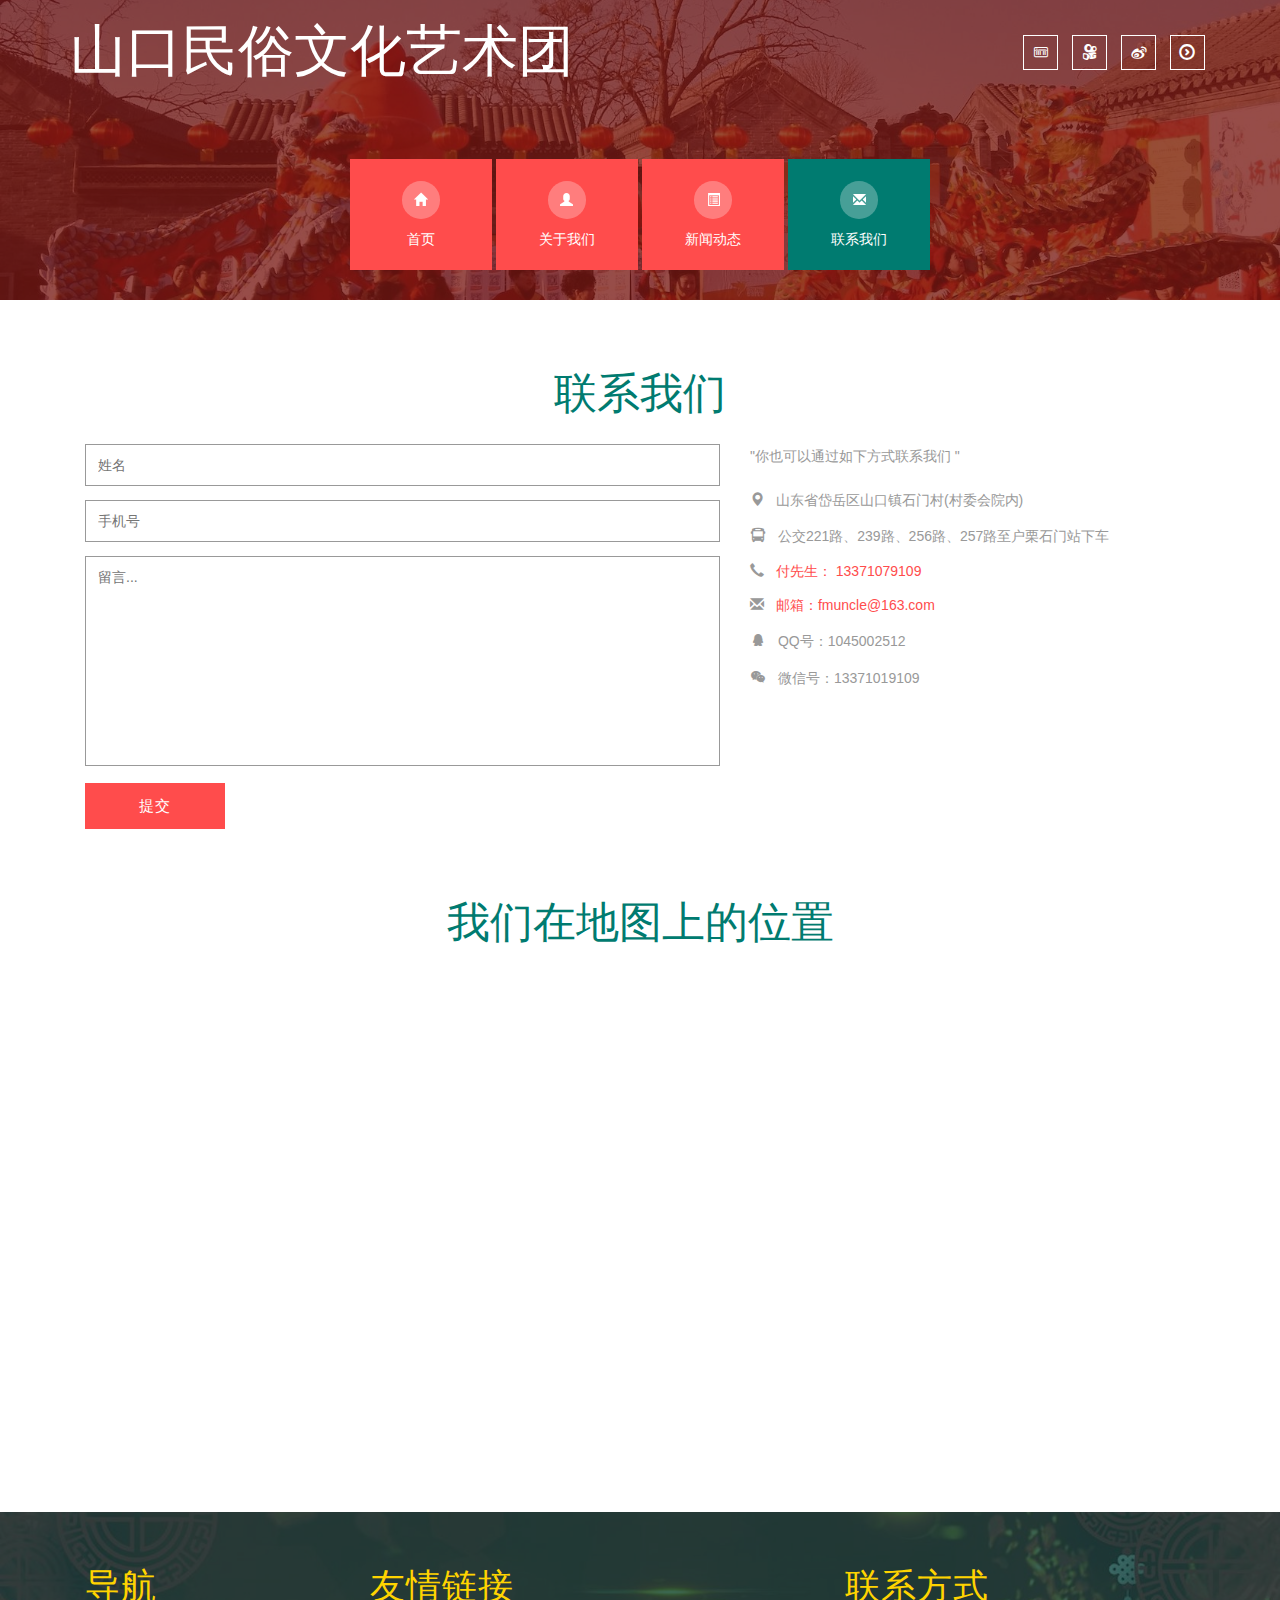
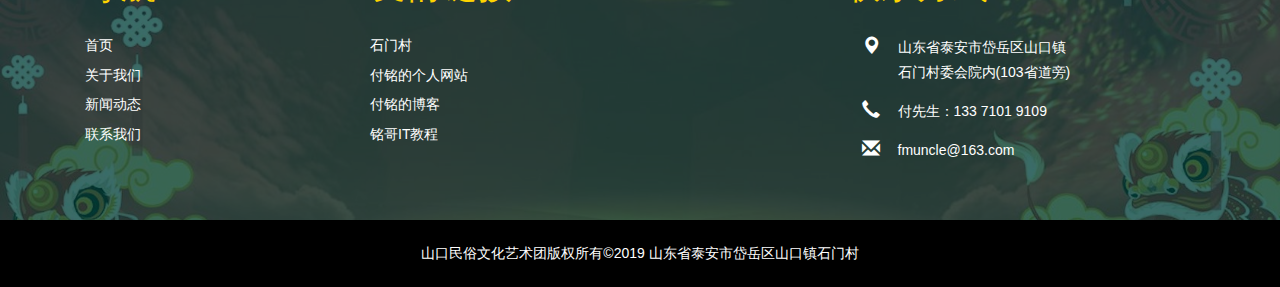
<file: contact.html>
<!DOCTYPE html>
<html lang="en">
<head>
<title>联系我们-山口民俗文化艺术团</title>
<meta name="viewport" content="width=device-width, initial-scale=1">
<meta http-equiv="Content-Type" content="text/html; charset=utf-8" />
<meta name="keywords" content="" />
<script type="application/x-javascript"> addEventListener("load", function() { setTimeout(hideURLbar, 0); }, false); function hideURLbar(){ window.scrollTo(0,1); } </script>
<!-- Custom Theme files -->
<link href="css/bootstrap.css" type="text/css" rel="stylesheet" media="all">
<link href="css/style.css" type="text/css" rel="stylesheet" media="all">  
<!-- //Custom Theme files -->

<!-- js -->
<script src="js/jquery-2.2.3.min.js"></script> 
<!-- //js -->

<!-- start-smooth-scrolling -->
<script type="text/javascript" src="js/move-top.js"></script>
<script type="text/javascript" src="js/easing.js"></script>	
<script type="text/javascript">
		jQuery(document).ready(function($) {
			$(".scroll").click(function(event){		
				event.preventDefault();
				$('html,body').animate({scrollTop:$(this.hash).offset().top},1000);
			});
		});
</script>
<!-- //end-smooth-scrolling -->
</head>
<body>

	<!-- banner start here -->
	<div class="agileinfo-main about-top">  
		<div class="banner">
			<div class="banner-content"></div>
		</div> 
		<div class="agileinfo-header">
			<div class="container">
				<div class="agile-logo">
					<h1><a href="index.html">山口民俗文化艺术团</a></h1>
				</div>
				<div class="agileits-w3layouts-icons">
					<div class="social-icon">
						<a href="#" class="social-button" title="抖音">
							<i class="iconfont">&#xe614;</i>
						</a>
						<a href="#" class="social-button" title="快手">
							<i class="iconfont">&#xe71a;</i>
						</a>
						<a href="#" class="social-button" title="微博">
							<i class="iconfont">&#xe65f;</i>
						</a>
						<!-- <a href="#" class="social-button" title="今日头条">
							<i class="iconfont">&#xe62f;</i>
						</a> -->
						<a href="#" class="social-button" title="优酷">
							<i class="iconfont">&#xe702;</i>
						</a>
						<!-- <a href="#" class="social-button" title="腾讯视频">
							<i class="iconfont">&#xe672;</i>
						</a>
						<a href="#" class="social-button" title="爱奇艺">
							<i class="iconfont">&#xe602;</i>
						</a> -->
						
					</div> 
				</div>
				<div class="clearfix"> </div>
			</div>	    
		</div>
		<!-- navigation start here -->
		<div class="top-nav">
			<span class="menu">
				<i class="glyphicon glyphicon-align-justify"></i>
			</span>	
			<ul class="w3l">
				<li>
					<a href="index.html">
						<i aria-hidden="true" class="glyphicon glyphicon-home"></i>
						<span>首页</span>
					</a>
				</li>
				<li>
					<a href="about.html">
						<i class="glyphicon glyphicon-user"></i>
						<span>关于我们</span>
					</a>
				</li>
				<li><a href="news.html"><i class="glyphicon glyphicon-list-alt"></i><span>新闻动态</span></a></li>
				<li>
					<a href="contact.html" class="active">
						<i class="glyphicon glyphicon-envelope"></i>
						<span>联系我们</span>
					</a>
				</li>
			</ul>
			<!-- script-for-menu -->
			<script>
			   $( "span.menu" ).click(function() {
				 $( "ul.w3l" ).slideToggle( 300, function() {
				 // Animation complete.
				  });
				 });
			</script>
			<!-- //script-for-menu -->
		</div>	
	</div>
	<!-- navigation end here -->


	<!-- contact -->
	<div class="contact">
		<div class="container">  
			<h2 class="agile-title">联系我们</h2>
			<div class="col-md-7 contact-right">				
				<form action="#" method="post"> 
					<input type="text" name="Name" placeholder="姓名" required="">
					<input type="text" name="Telephone" placeholder="手机号" required="">

					<textarea name="Message" placeholder="留言..." required=""></textarea>
					<input type="submit" value="提交" >
				</form>
			</div>
			<div class="col-md-5 contact-left">
				<p>"你也可以通过如下方式联系我们 "</p>
				<ul>
					<li>
						<span class="glyphicon glyphicon-map-marker" aria-hidden="true"></span>
						山东省岱岳区山口镇石门村(村委会院内)
					</li>
					<li>
						<span class="iconfont">&#xe638;</span>
						公交221路、239路、256路、257路至户栗石门站下车
					</li>					
					<li>
						<span class="glyphicon glyphicon-earphone" aria-hidden="true"></span>
						<a href="tel:13371019109">付先生： 13371079109</a>
					</li>
					<li>
						<span class="glyphicon glyphicon-envelope" aria-hidden="true"></span>
						<a href="mailto:example@mail.com">邮箱：fmuncle@163.com</a>
					</li>
					<li>
						<span class="iconfont">&#xe61b;</span>
						QQ号：1045002512
					</li>
					<li>
						<span class="iconfont">&#xe622;</span>
						微信号：13371019109
					</li>
					
				</ul>
			</div>						
			<div class="clearfix"> </div> 
			<div class="map">
				<h3 class="agile-title">我们在地图上的位置</h3>
				<div id="hastech2"></div>
			</div> 
		</div>			
	</div>

	<script type="text/javascript" src="http://api.map.baidu.com/api?v=2.0&ak=B8cfd1501ae7f7c55dc3793ee989c354"></script>
    <script type="text/javascript" src="http://api.map.baidu.com/library/AreaRestriction/1.2/src/AreaRestriction_min.js"></script>
    <script>
    	$(function(){
    		// 百度地图API功能
	        var map = new BMap.Map("hastech2");
	        var point = new BMap.Point(117.267250,36.282798);
	        map.centerAndZoom(point, 15);
	        var marker = new BMap.Marker(point);  // 创建标注
	        map.addOverlay(marker);               // 将标注添加到地图中
	        marker.setAnimation(BMAP_ANIMATION_BOUNCE); //跳动的动画

	        //文字标签
	        var label = new BMap.Label("山口民俗文化艺术团",{offset:new BMap.Size(20,-10)});
	        marker.setLabel(label);

	        //设置可以缩放
	        //map.enableScrollWheelZoom(true);

	    })
	        
    </script>
	<!-- //contact --> 
	<!-- footer start here -->
	<div class="agilebg-footer">
		<div class="footer">
			<div class="container">
				<div class="footer-agileinfo">
					<div class="col-md-3 col-sm-3 footer-wthree-grid">
						<h3>导航</h3>
						<ul>
							<li><a href="index.html">首页</a></li>
							<li><a href="about.html">关于我们</a></li> 
							<li><a href="news.html">新闻动态</a></li>
							<li><a href="contact.html">联系我们</a></li>
						</ul>
					</div>
					<div class="col-md-5 col-sm-5 footer-wthree-grid">
						<h3>友情链接</h3>
						<ul>
							<li><a href="https://baike.baidu.com/item/%E7%9F%B3%E9%97%A8%E6%9D%91/22994004#viewPageContent" target="_blank">石门村</a></li>
							<li><a href="http://www.fuming.site" target="_blank">付铭的个人网站</a></li>
							<li><a href="http://www.unclealan.cn" target="_blank">付铭的博客</a></li>
							<li><a href="http://learn.fuming.site" target="_blank">铭哥IT教程</a></li>
							
							
						</ul>
					</div>
					<div class="col-md-4 col-sm-4 footer-wthree-grid">
						<h3>联系方式</h3>
						<div class="ftr-icons">
							<div class="ftr-iblock">
								<span class="glyphicon glyphicon-map-marker">  </span>
							</div>
							<div class="ftr-text">
								<p>山东省泰安市岱岳区山口镇
									<br>石门村委会院内(103省道旁)</p>
							</div>
							<div class="clearfix"> </div>
					   </div>
					   <div class="ftr-icons">
							<div class="ftr-iblock">
								<span class="glyphicon glyphicon-earphone">  </span>
							</div>
							<div class="ftr-text">
								<p>付先生：133 7101 9109</p>
							</div>
							<div class="clearfix"> </div>
					   </div>
					   <div class="ftr-icons">
							<div class="ftr-iblock">
							   <span class="glyphicon glyphicon-envelope">  </span>
							</div>
							<div class="ftr-text">
								<p><a href="mailto:fmuncle@163.com">fmuncle@163.com</a></p>
							</div>
							<div class="clearfix"> </div>
					   </div>
					</div>
					<div class="clearfix"> </div>		
				</div>
			</div>
		</div>
	</div>
	<!-- //footer end here -->
	<!-- copy rights start here -->
	<div class="copy-right">
		<div class="container"> 
			<p>山口民俗文化艺术团版权所有&copy;2019	山东省泰安市岱岳区山口镇石门村</p>
		</div>
	</div>
	<!-- //copy right end here -->  

	

	<!-- smooth-scrolling-of-move-up -->
	<script type="text/javascript">
		$(document).ready(function() {
			/*
			var defaults = {
				containerID: 'toTop', // fading element id
				containerHoverID: 'toTopHover', // fading element hover id
				scrollSpeed: 1200,
				easingType: 'linear' 
			};
			*/
			
			$().UItoTop({ easingType: 'easeOutQuart' });
			
		});
	</script> 
	<!-- //smooth-scrolling-of-move-up -->
	<!-- Bootstrap core JavaScript
    ================================================== -->
    <!-- Placed at the end of the document so the pages load faster -->
    <script src="js/bootstrap.js"></script>
</body>
</html>
</file>
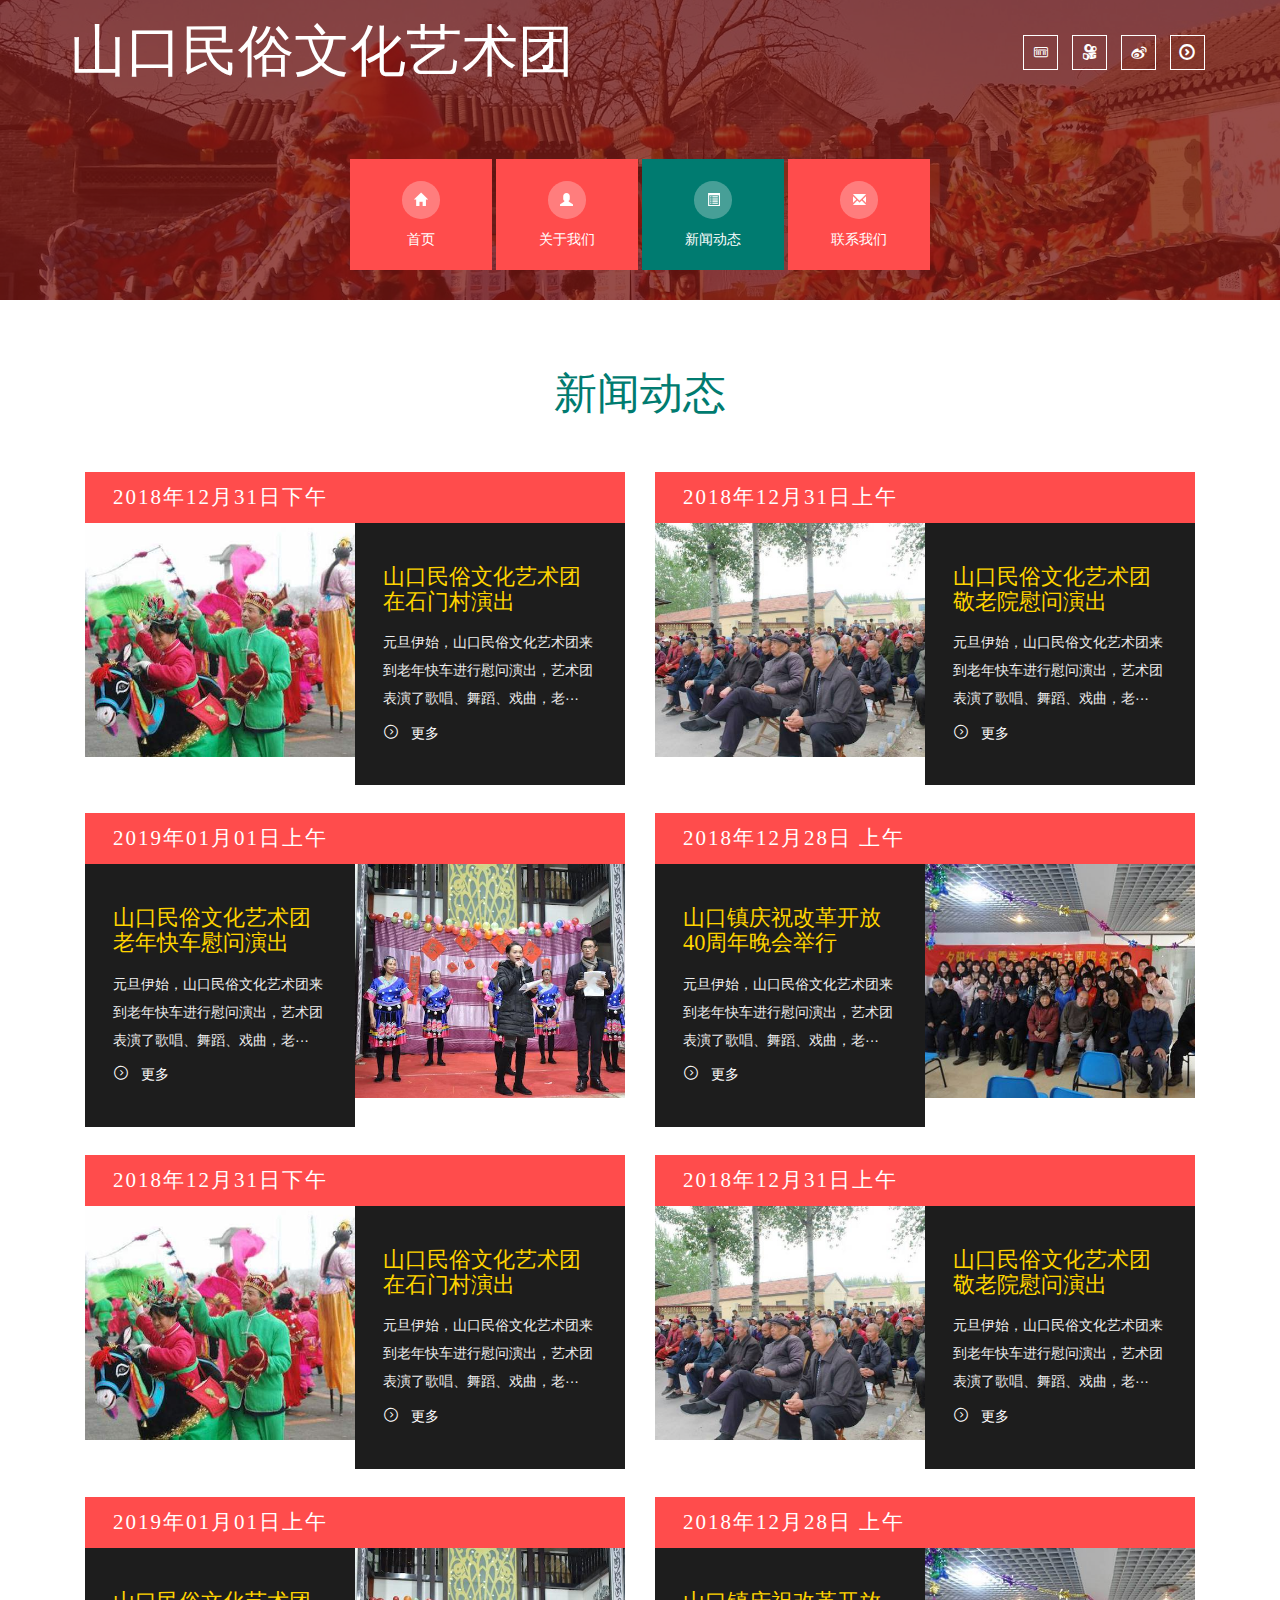
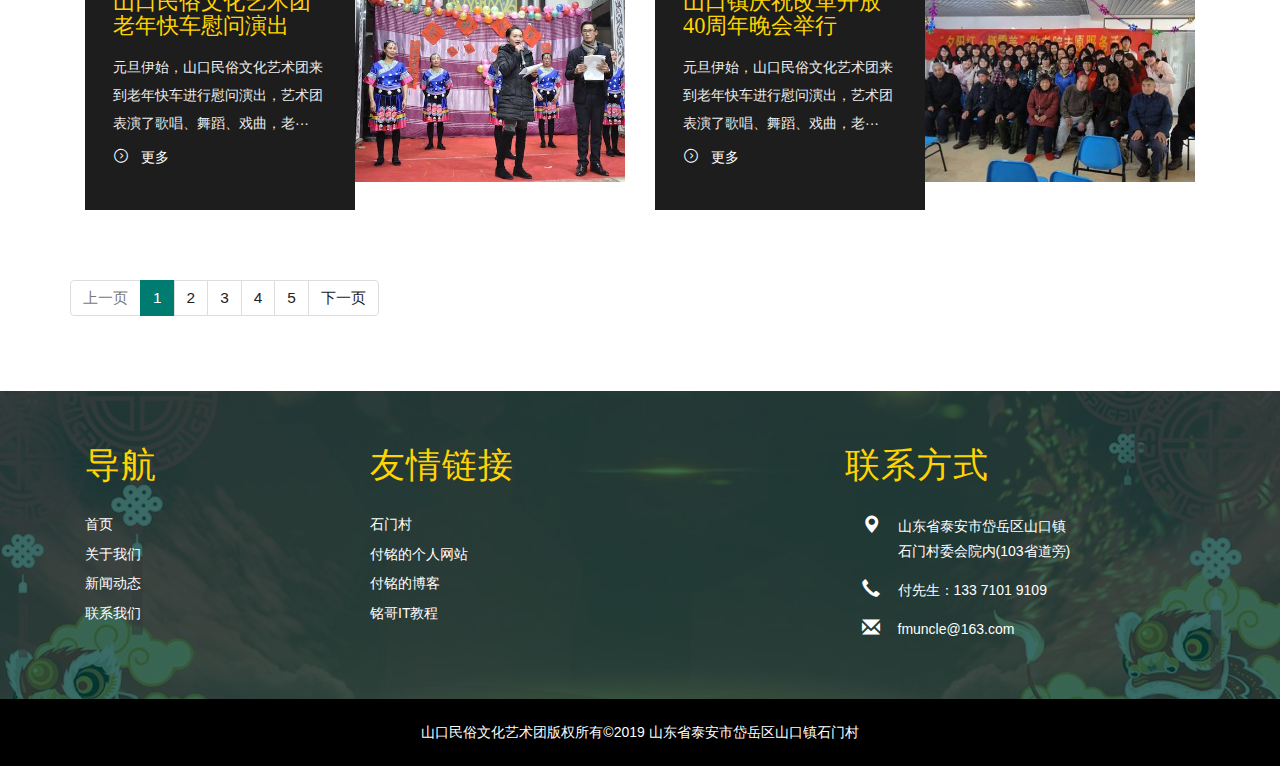
<file: news.html>
<!DOCTYPE html>
<html lang="en">
<head>
<title>新闻动态-山口民俗文化艺术团</title>
<meta name="viewport" content="width=device-width, initial-scale=1">
<meta http-equiv="Content-Type" content="text/html; charset=utf-8" />
<meta name="keywords" content="" />
<script type="application/x-javascript"> addEventListener("load", function() { setTimeout(hideURLbar, 0); }, false); function hideURLbar(){ window.scrollTo(0,1); } </script>
<!-- Custom Theme files -->
<link href="css/bootstrap.css" type="text/css" rel="stylesheet" media="all">
<link href="css/style.css" type="text/css" rel="stylesheet" media="all">  
<!-- //Custom Theme files -->
<!-- js -->
<script src="js/jquery-2.2.3.min.js"></script> 
<!-- //js -->

<!-- start-smooth-scrolling -->
<script type="text/javascript" src="js/move-top.js"></script>
<script type="text/javascript" src="js/easing.js"></script>	
<script type="text/javascript">
		jQuery(document).ready(function($) {
			$(".scroll").click(function(event){		
				event.preventDefault();
				$('html,body').animate({scrollTop:$(this.hash).offset().top},1000);
			});
		});
</script>
<!-- //end-smooth-scrolling -->
</head>
<body>
	<!-- banner start here -->
	<div class="agileinfo-main about-top">  
		<div class="banner">
			<div class="banner-content"></div>
		</div> 
		<div class="agileinfo-header">
			<div class="container">
				<div class="agile-logo">
					<h1><a href="index.html">山口民俗文化艺术团</a></h1>
				</div>
				<div class="agileits-w3layouts-icons">
					<div class="social-icon">
						<a href="#" class="social-button" title="抖音">
							<i class="iconfont">&#xe614;</i>
						</a>
						<a href="#" class="social-button" title="快手">
							<i class="iconfont">&#xe71a;</i>
						</a>
						<a href="#" class="social-button" title="微博">
							<i class="iconfont">&#xe65f;</i>
						</a>
						<!-- <a href="#" class="social-button" title="今日头条">
							<i class="iconfont">&#xe62f;</i>
						</a> -->
						<a href="#" class="social-button" title="优酷">
							<i class="iconfont">&#xe702;</i>
						</a>
						<!-- <a href="#" class="social-button" title="腾讯视频">
							<i class="iconfont">&#xe672;</i>
						</a>
						<a href="#" class="social-button" title="爱奇艺">
							<i class="iconfont">&#xe602;</i>
						</a> -->
						
					</div> 
				</div>
				<div class="clearfix"> </div>
			</div>	    
		</div>
		<!-- navigation start here -->
		<div class="top-nav">
			<span class="menu">
				<i class="glyphicon glyphicon-align-justify"></i>
			</span>	
			<ul class="w3l">
				<li>
					<a href="index.html">
						<i aria-hidden="true" class="glyphicon glyphicon-home"></i>
						<span>首页</span>
					</a>
				</li>
				<li>
					<a href="about.html">
						<i class="glyphicon glyphicon-user"></i>
						<span>关于我们</span>
					</a>
				</li>
				<li>
					<a href="news.html" class="active">
						<i class="glyphicon glyphicon-list-alt"></i>
						<span>新闻动态</span>
					</a>
				</li>
				<li><a href="contact.html"><i class="glyphicon glyphicon-envelope"></i><span>联系我们</span></a></li>
			</ul>
			<!-- script-for-menu -->
			<script>
			   $( "span.menu" ).click(function() {
				 $( "ul.w3l" ).slideToggle( 300, function() {
				 // Animation complete.
				  });
				 });
			</script>
			<!-- //script-for-menu -->
		</div>	
	</div>
	<!-- navigation end here -->



	<!--- albums -->
	<div class="albums agile-blog">
		<div class="container">
			<h2 class="agile-title">新闻动态</h2>   
			<div class="col-md-6 w3lsalbums-grid">
				<div class="albums-w3top">
					<h5>2018年12月31日下午 </h5>
				</div>
				<div class="albums-left"> 
					<a href="single.html" class="wthree-almub" style="background-image:url(images/article03.jpeg)">  
					</a>
				</div>
				<div class="albums-right">
					<h4><a href="single.html">山口民俗文化艺术团在石门村演出</a></h4>
					<p>元旦伊始，山口民俗文化艺术团来到老年快车进行慰问演出，艺术团表演了歌唱、舞蹈、戏曲，老···</p>
					<a class="w3more" href="single.html">
						<i class="fa iconfont" aria-hidden="true">&#xe514;</i> 更多
					</a>
				</div>
				<div class="clearfix"></div>
			</div>

			<div class="col-md-6 w3lsalbums-grid">
				<div class="albums-w3top">
					<h5>2018年12月31日上午 </h5>
				</div>
				<div class="albums-left">  
					<a href="single.html" class="wthree-almub wthree-almub2" style="background-image:url(images/article02.jpeg)">  
					</a>	
				</div>
				<div class="albums-right">
					<h4><a href="single.html">山口民俗文化艺术团敬老院慰问演出</a></h4>
					<p>元旦伊始，山口民俗文化艺术团来到老年快车进行慰问演出，艺术团表演了歌唱、舞蹈、戏曲，老···</p>
					<a class="w3more" href="single.html">
						<i class="fa iconfont" aria-hidden="true">&#xe514;</i> 更多
					</a>
				</div>
				<div class="clearfix"></div>
			</div>  
			<div class="col-md-6 w3lsalbums-grid">
				<div class="albums-w3top">
					<h5>2019年01月01日上午 </h5>
				</div>
				<div class="albums1-right"> 
					<a href="single.html" class="wthree-almub wthree-almub3"  class="wthree-almub wthree-almub2" style="background-image:url(images/article04.jpeg)">  
					</a> 
				</div>
				<div class="albums1-left">
					<h4><a href="single.html">山口民俗文化艺术团老年快车慰问演出</a></h4>
					<p>元旦伊始，山口民俗文化艺术团来到老年快车进行慰问演出，艺术团表演了歌唱、舞蹈、戏曲，老···</p>
					<a class="w3more" href="single.html">
						<i class="fa iconfont" aria-hidden="true">&#xe514;</i> 更多
					</a>
				</div> 
				<div class="clearfix"></div>
			</div>
			<div class="col-md-6 w3lsalbums-grid">
				<div class="albums-w3top">
					<h5>2018年12月28日 上午 </h5>
				</div>
				<div class="albums1-right">  
					<a href="single.html" class="wthree-almub wthree-almub4"  class="wthree-almub wthree-almub2" style="background-image:url(images/article01.jpeg)">  
					</a>
				</div>
				<div class="albums1-left">
					<h4><a href="single.html">山口镇庆祝改革开放40周年晚会举行</a></h4>
					<p>元旦伊始，山口民俗文化艺术团来到老年快车进行慰问演出，艺术团表演了歌唱、舞蹈、戏曲，老···</p>
					<a class="w3more" href="single.html">
						<i class="fa iconfont" aria-hidden="true">&#xe514;</i> 更多
					</a>
				</div> 
				<div class="clearfix"></div>
			</div>

			<div class="col-md-6 w3lsalbums-grid">
				<div class="albums-w3top">
					<h5>2018年12月31日下午 </h5>
				</div>
				<div class="albums-left"> 
					<a href="single.html" class="wthree-almub" style="background-image:url(images/article03.jpeg)">  
					</a>
				</div>
				<div class="albums-right">
					<h4><a href="single.html">山口民俗文化艺术团在石门村演出</a></h4>
					<p>元旦伊始，山口民俗文化艺术团来到老年快车进行慰问演出，艺术团表演了歌唱、舞蹈、戏曲，老···</p>
					<a class="w3more" href="single.html">
						<i class="fa iconfont" aria-hidden="true">&#xe514;</i> 更多
					</a>
				</div>
				<div class="clearfix"></div>
			</div>

			<div class="col-md-6 w3lsalbums-grid">
				<div class="albums-w3top">
					<h5>2018年12月31日上午 </h5>
				</div>
				<div class="albums-left">  
					<a href="single.html" class="wthree-almub wthree-almub2" style="background-image:url(images/article02.jpeg)">  
					</a>	
				</div>
				<div class="albums-right">
					<h4><a href="single.html">山口民俗文化艺术团敬老院慰问演出</a></h4>
					<p>元旦伊始，山口民俗文化艺术团来到老年快车进行慰问演出，艺术团表演了歌唱、舞蹈、戏曲，老···</p>
					<a class="w3more" href="single.html">
						<i class="fa iconfont" aria-hidden="true">&#xe514;</i> 更多
					</a>
				</div>
				<div class="clearfix"></div>
			</div>  
			<div class="col-md-6 w3lsalbums-grid">
				<div class="albums-w3top">
					<h5>2019年01月01日上午 </h5>
				</div>
				<div class="albums1-right"> 
					<a href="single.html" class="wthree-almub wthree-almub3"  class="wthree-almub wthree-almub2" style="background-image:url(images/article04.jpeg)">  
					</a> 
				</div>
				<div class="albums1-left">
					<h4><a href="single.html">山口民俗文化艺术团老年快车慰问演出</a></h4>
					<p>元旦伊始，山口民俗文化艺术团来到老年快车进行慰问演出，艺术团表演了歌唱、舞蹈、戏曲，老···</p>
					<a class="w3more" href="single.html">
						<i class="fa iconfont" aria-hidden="true">&#xe514;</i> 更多
					</a>
				</div> 
				<div class="clearfix"></div>
			</div>
			<div class="col-md-6 w3lsalbums-grid">
				<div class="albums-w3top">
					<h5>2018年12月28日 上午 </h5>
				</div>
				<div class="albums1-right">  
					<a href="single.html" class="wthree-almub wthree-almub4"  class="wthree-almub wthree-almub2" style="background-image:url(images/article01.jpeg)">  
					</a>
				</div>
				<div class="albums1-left">
					<h4><a href="single.html">山口镇庆祝改革开放40周年晚会举行</a></h4>
					<p>元旦伊始，山口民俗文化艺术团来到老年快车进行慰问演出，艺术团表演了歌唱、舞蹈、戏曲，老···</p>
					<a class="w3more" href="single.html">
						<i class="fa iconfont" aria-hidden="true">&#xe514;</i> 更多
					</a>
				</div> 
				<div class="clearfix"></div>
			</div>
			




			<div class="clearfix"></div> 
			<nav>
				<ul class="pagination w3-agileits-paging">
					<li class="disabled" >
						<a href="#" aria-label="Previous">
							<span aria-hidden="true">上一页</span>
						</a>
					</li>
					<li class="active"><a href="#">1 <span class="sr-only">(current)</span></a></li>
					<li><a href="#">2</a></li>
					<li><a href="#">3</a></li>
					<li><a href="#">4</a></li>
					<li><a href="#">5</a></li>
					<li>
						<a href="#" aria-label="Next">
							<span aria-hidden="true">下一页</span>
						</a>
					</li>
				</ul>
			</nav>
		</div>
	</div>
	<!--- //albums -->  
	
		<!-- footer start here -->
	<div class="agilebg-footer">
		<div class="footer">
			<div class="container">
				<div class="footer-agileinfo">
					<div class="col-md-3 col-sm-3 footer-wthree-grid">
						<h3>导航</h3>
						<ul>
							<li><a href="index.html">首页</a></li>
							<li><a href="about.html">关于我们</a></li> 
							<li><a href="news.html">新闻动态</a></li>
							<li><a href="contact.html">联系我们</a></li>
						</ul>
					</div>
					<div class="col-md-5 col-sm-5 footer-wthree-grid">
						<h3>友情链接</h3>
						<ul>
							<li><a href="https://baike.baidu.com/item/%E7%9F%B3%E9%97%A8%E6%9D%91/22994004#viewPageContent" target="_blank">石门村</a></li>
							<li><a href="http://www.fuming.site" target="_blank">付铭的个人网站</a></li>
							<li><a href="http://www.unclealan.cn" target="_blank">付铭的博客</a></li>
							<li><a href="http://learn.fuming.site" target="_blank">铭哥IT教程</a></li>
							
							
						</ul>
					</div>
					<div class="col-md-4 col-sm-4 footer-wthree-grid">
						<h3>联系方式</h3>
						<div class="ftr-icons">
							<div class="ftr-iblock">
								<span class="glyphicon glyphicon-map-marker">  </span>
							</div>
							<div class="ftr-text">
								<p>山东省泰安市岱岳区山口镇
									<br>石门村委会院内(103省道旁)</p>
							</div>
							<div class="clearfix"> </div>
					   </div>
					   <div class="ftr-icons">
							<div class="ftr-iblock">
								<span class="glyphicon glyphicon-earphone">  </span>
							</div>
							<div class="ftr-text">
								<p>付先生：133 7101 9109</p>
							</div>
							<div class="clearfix"> </div>
					   </div>
					   <div class="ftr-icons">
							<div class="ftr-iblock">
							   <span class="glyphicon glyphicon-envelope">  </span>
							</div>
							<div class="ftr-text">
								<p><a href="mailto:fmuncle@163.com">fmuncle@163.com</a></p>
							</div>
							<div class="clearfix"> </div>
					   </div>
					</div>
					<div class="clearfix"> </div>		
				</div>
			</div>
		</div>
	</div>
	<!-- //footer end here -->
	<!-- copy rights start here -->
	<div class="copy-right">
		<div class="container"> 
			<p>山口民俗文化艺术团版权所有&copy;2019	山东省泰安市岱岳区山口镇石门村</p>
		</div>
	</div>
	<!-- //copy right end here -->  


	<!-- smooth-scrolling-of-move-up -->
	<script type="text/javascript">
		$(document).ready(function() {
			/*
			var defaults = {
				containerID: 'toTop', // fading element id
				containerHoverID: 'toTopHover', // fading element hover id
				scrollSpeed: 1200,
				easingType: 'linear' 
			};
			*/
			
			$().UItoTop({ easingType: 'easeOutQuart' });
			
		});
	</script> 
	<!-- //smooth-scrolling-of-move-up -->
	<!-- Bootstrap core JavaScript
    ================================================== -->
    <!-- Placed at the end of the document so the pages load faster -->
    <script src="js/bootstrap.js"></script>
</body>
</html>
</file>
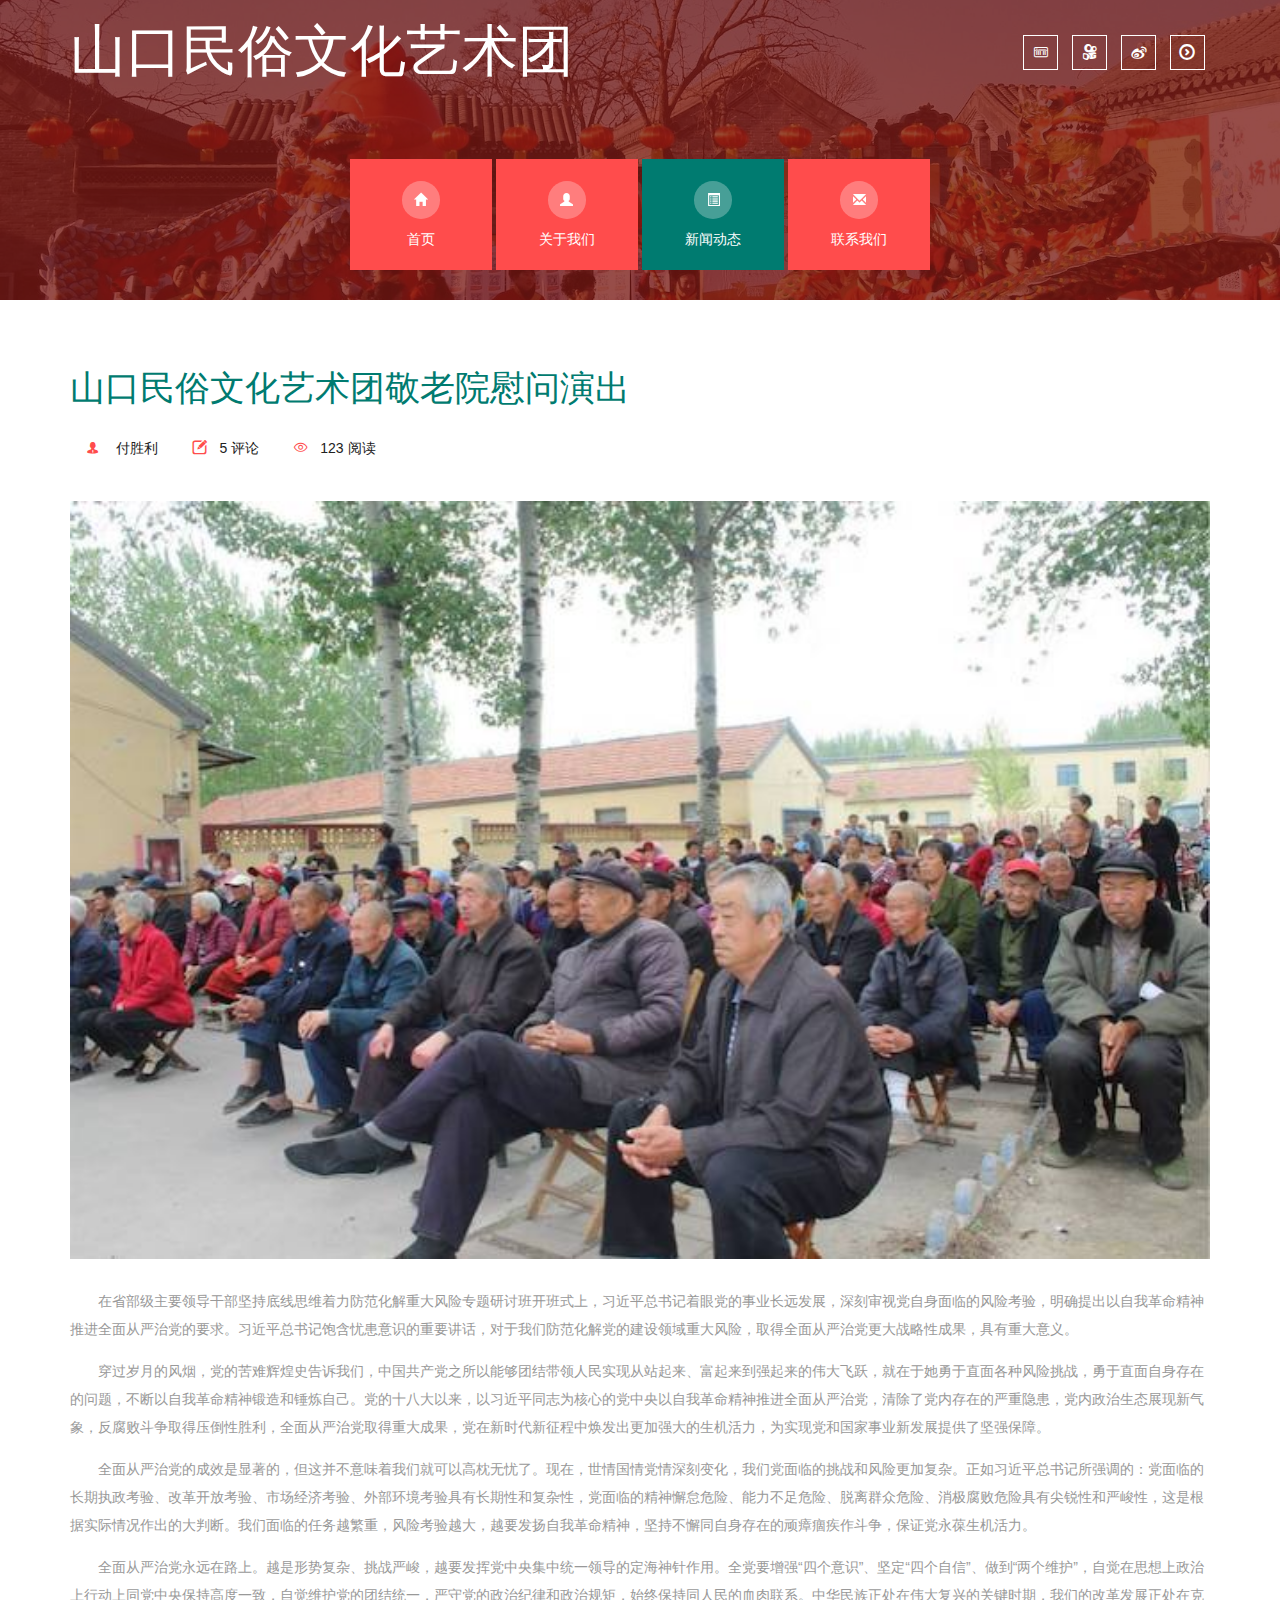
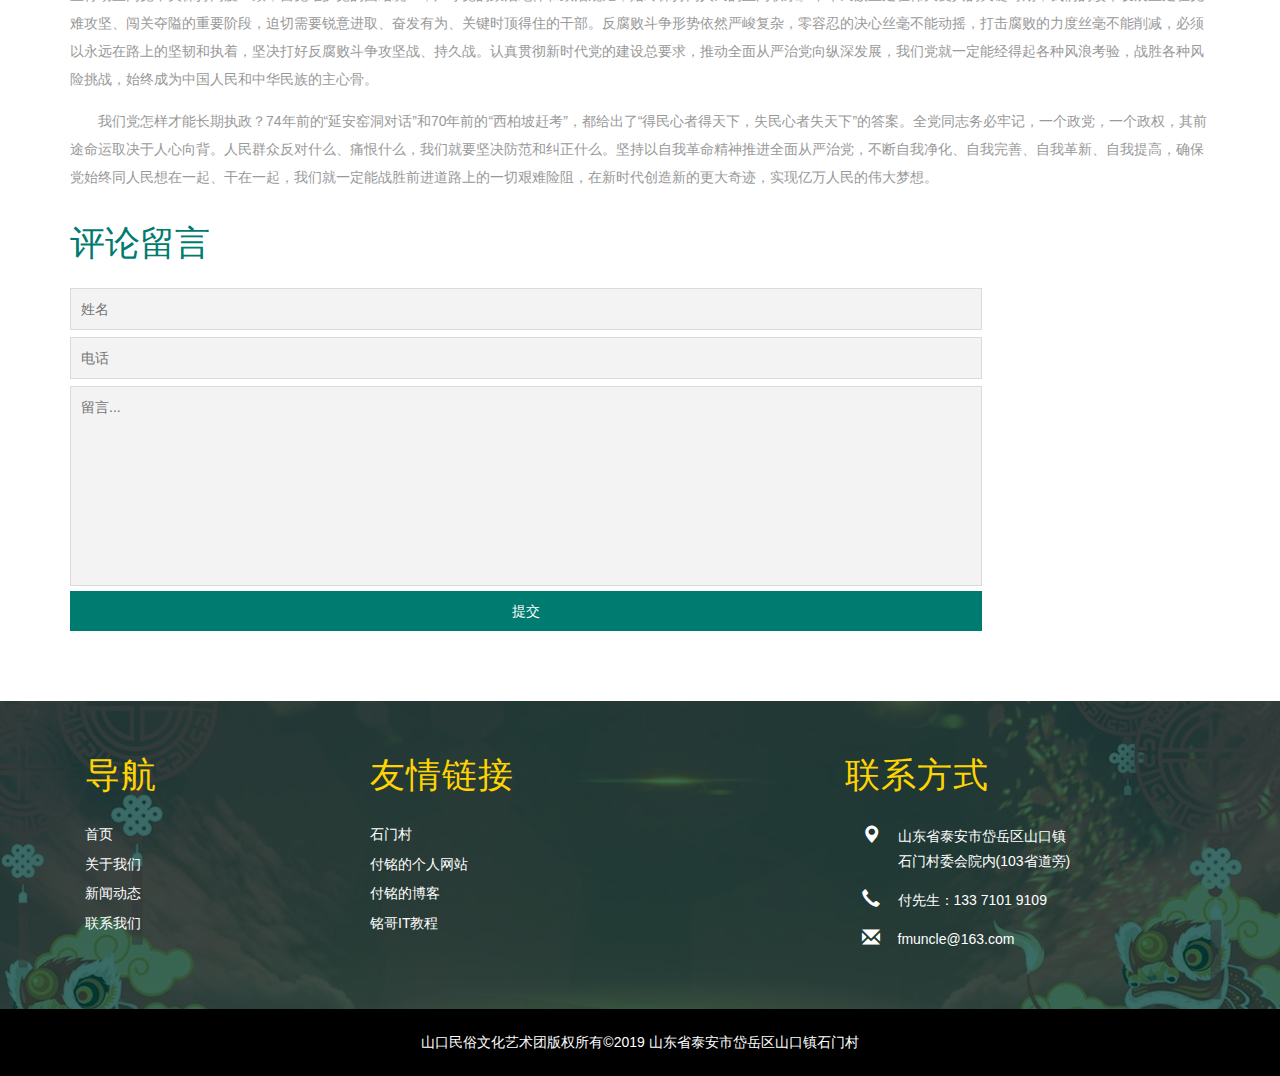
<file: single.html>
<!DOCTYPE html>
<html lang="en">
<head>
<title>山口民俗文化艺术团在石门村演出-山口民俗文化艺术团官方网站</title>
<meta name="viewport" content="width=device-width, initial-scale=1">
<meta http-equiv="Content-Type" content="text/html; charset=utf-8" />
<meta name="keywords" content="" />
<script type="application/x-javascript"> addEventListener("load", function() { setTimeout(hideURLbar, 0); }, false); function hideURLbar(){ window.scrollTo(0,1); } </script>
<!-- Custom Theme files -->
<link href="css/bootstrap.css" type="text/css" rel="stylesheet" media="all">
<link href="css/style.css" type="text/css" rel="stylesheet" media="all">  
<!-- //Custom Theme files -->
<!-- js -->
<script src="js/jquery-2.2.3.min.js"></script> 
<!-- //js -->

<!-- start-smooth-scrolling -->
<script type="text/javascript" src="js/move-top.js"></script>
<script type="text/javascript" src="js/easing.js"></script>	
<script type="text/javascript">
		jQuery(document).ready(function($) {
			$(".scroll").click(function(event){		
				event.preventDefault();
				$('html,body').animate({scrollTop:$(this.hash).offset().top},1000);
			});
		});
</script>
<!-- //end-smooth-scrolling -->
</head>
<body>
	<!-- banner start here -->
	<div class="agileinfo-main about-top">  
		<div class="banner">
			<div class="banner-content"></div>
		</div> 
		<div class="agileinfo-header">
			<div class="container">
				<div class="agile-logo">
					<h1><a href="index.html">山口民俗文化艺术团</a></h1>
				</div>
				<div class="agileits-w3layouts-icons">
					<div class="social-icon">
						<a href="#" class="social-button" title="抖音">
							<i class="iconfont">&#xe614;</i>
						</a>
						<a href="#" class="social-button" title="快手">
							<i class="iconfont">&#xe71a;</i>
						</a>
						<a href="#" class="social-button" title="微博">
							<i class="iconfont">&#xe65f;</i>
						</a>
						<!-- <a href="#" class="social-button" title="今日头条">
							<i class="iconfont">&#xe62f;</i>
						</a> -->
						<a href="#" class="social-button" title="优酷">
							<i class="iconfont">&#xe702;</i>
						</a>
						<!-- <a href="#" class="social-button" title="腾讯视频">
							<i class="iconfont">&#xe672;</i>
						</a>
						<a href="#" class="social-button" title="爱奇艺">
							<i class="iconfont">&#xe602;</i>
						</a> -->
						
					</div> 
				</div>
				<div class="clearfix"> </div>
			</div>	    
		</div>
		<!-- navigation start here -->
		<div class="top-nav">
			<span class="menu">
				<i class="glyphicon glyphicon-align-justify"></i>
			</span>	
			<ul class="w3l">
				<li>
					<a href="index.html">
						<i aria-hidden="true" class="glyphicon glyphicon-home"></i>
						<span>首页</span>
					</a>
				</li>
				<li>
					<a href="about.html">
						<i class="glyphicon glyphicon-user"></i>
						<span>关于我们</span>
					</a>
				</li>
				<li>
					<a href="news.html" class="active">
						<i class="glyphicon glyphicon-list-alt"></i>
						<span>新闻动态</span>
					</a>
				</li>
				<li><a href="contact.html"><i class="glyphicon glyphicon-envelope"></i><span>联系我们</span></a></li>
			</ul>
			<!-- script-for-menu -->
			<script>
			   $( "span.menu" ).click(function() {
				 $( "ul.w3l" ).slideToggle( 300, function() {
				 // Animation complete.
				  });
				 });
			</script>
			<!-- //script-for-menu -->
		</div>	
	</div>
	<!-- navigation end here -->



	<!-- single -->
	<div class="single">
		<div class="container">
			<div class="wthree_single_grid">
				<h2>山口民俗文化艺术团敬老院慰问演出</h2>
				<ul>
					<li>
						<span class="iconfont">&#xe62e;</span>
						付胜利
					</li>
					
					<li><span class="iconfont">&#xe6d7;</span>5 评论</li>
					<li><span class="iconfont">&#xe60d;</span>123 阅读</li>
				</ul>
			</div>
			<div class="agile_single_banner">
				<img src="images/article02.jpeg" alt="" class="img-responsive" />
			</div>
			<div class="wthree_single_grid1">
				<p>
					在省部级主要领导干部坚持底线思维着力防范化解重大风险专题研讨班开班式上，习近平总书记着眼党的事业长远发展，深刻审视党自身面临的风险考验，明确提出以自我革命精神推进全面从严治党的要求。习近平总书记饱含忧患意识的重要讲话，对于我们防范化解党的建设领域重大风险，取得全面从严治党更大战略性成果，具有重大意义。
				</p>

				<p>
					穿过岁月的风烟，党的苦难辉煌史告诉我们，中国共产党之所以能够团结带领人民实现从站起来、富起来到强起来的伟大飞跃，就在于她勇于直面各种风险挑战，勇于直面自身存在的问题，不断以自我革命精神锻造和锤炼自己。党的十八大以来，以习近平同志为核心的党中央以自我革命精神推进全面从严治党，清除了党内存在的严重隐患，党内政治生态展现新气象，反腐败斗争取得压倒性胜利，全面从严治党取得重大成果，党在新时代新征程中焕发出更加强大的生机活力，为实现党和国家事业新发展提供了坚强保障。
				</p>

				<p>
					全面从严治党的成效是显著的，但这并不意味着我们就可以高枕无忧了。现在，世情国情党情深刻变化，我们党面临的挑战和风险更加复杂。正如习近平总书记所强调的：党面临的长期执政考验、改革开放考验、市场经济考验、外部环境考验具有长期性和复杂性，党面临的精神懈怠危险、能力不足危险、脱离群众危险、消极腐败危险具有尖锐性和严峻性，这是根据实际情况作出的大判断。我们面临的任务越繁重，风险考验越大，越要发扬自我革命精神，坚持不懈同自身存在的顽瘴痼疾作斗争，保证党永葆生机活力。
				</p>

				<p>
					全面从严治党永远在路上。越是形势复杂、挑战严峻，越要发挥党中央集中统一领导的定海神针作用。全党要增强“四个意识”、坚定“四个自信”、做到“两个维护”，自觉在思想上政治上行动上同党中央保持高度一致，自觉维护党的团结统一，严守党的政治纪律和政治规矩，始终保持同人民的血肉联系。中华民族正处在伟大复兴的关键时期，我们的改革发展正处在克难攻坚、闯关夺隘的重要阶段，迫切需要锐意进取、奋发有为、关键时顶得住的干部。反腐败斗争形势依然严峻复杂，零容忍的决心丝毫不能动摇，打击腐败的力度丝毫不能削减，必须以永远在路上的坚韧和执着，坚决打好反腐败斗争攻坚战、持久战。认真贯彻新时代党的建设总要求，推动全面从严治党向纵深发展，我们党就一定能经得起各种风浪考验，战胜各种风险挑战，始终成为中国人民和中华民族的主心骨。

				</p>

				<p>
					我们党怎样才能长期执政？74年前的“延安窑洞对话”和70年前的“西柏坡赶考”，都给出了“得民心者得天下，失民心者失天下”的答案。全党同志务必牢记，一个政党，一个政权，其前途命运取决于人心向背。人民群众反对什么、痛恨什么，我们就要坚决防范和纠正什么。坚持以自我革命精神推进全面从严治党，不断自我净化、自我完善、自我革新、自我提高，确保党始终同人民想在一起、干在一起，我们就一定能战胜前进道路上的一切艰难险阻，在新时代创造新的更大奇迹，实现亿万人民的伟大梦想。
				</p>
　　
			</div> 
		
	
			<div class="write-reply">
				<h4 class="w3ls-title">评论留言</h4>
				<form action="#" method="post"> 
					<input type="text" name="Name" placeholder="姓名"  required="">
					<input type="text" name="Phone" placeholder="电话" required=""> 
					<textarea name="Comment" placeholder="留言..." required=""></textarea>
					<input type="submit" value="提交">
				</form>
			</div>
		</div>
	</div>
	<!-- //single -->  

		<!-- footer start here -->
	<div class="agilebg-footer">
		<div class="footer">
			<div class="container">
				<div class="footer-agileinfo">
					<div class="col-md-3 col-sm-3 footer-wthree-grid">
						<h3>导航</h3>
						<ul>
							<li><a href="index.html">首页</a></li>
							<li><a href="about.html">关于我们</a></li> 
							<li><a href="news.html">新闻动态</a></li>
							<li><a href="contact.html">联系我们</a></li>
						</ul>
					</div>
					<div class="col-md-5 col-sm-5 footer-wthree-grid">
						<h3>友情链接</h3>
						<ul>
							<li><a href="https://baike.baidu.com/item/%E7%9F%B3%E9%97%A8%E6%9D%91/22994004#viewPageContent" target="_blank">石门村</a></li>
							<li><a href="http://www.fuming.site" target="_blank">付铭的个人网站</a></li>
							<li><a href="http://www.unclealan.cn" target="_blank">付铭的博客</a></li>
							<li><a href="http://learn.fuming.site" target="_blank">铭哥IT教程</a></li>
							
							
						</ul>
					</div>
					<div class="col-md-4 col-sm-4 footer-wthree-grid">
						<h3>联系方式</h3>
						<div class="ftr-icons">
							<div class="ftr-iblock">
								<span class="glyphicon glyphicon-map-marker">  </span>
							</div>
							<div class="ftr-text">
								<p>山东省泰安市岱岳区山口镇
									<br>石门村委会院内(103省道旁)</p>
							</div>
							<div class="clearfix"> </div>
					   </div>
					   <div class="ftr-icons">
							<div class="ftr-iblock">
								<span class="glyphicon glyphicon-earphone">  </span>
							</div>
							<div class="ftr-text">
								<p>付先生：133 7101 9109</p>
							</div>
							<div class="clearfix"> </div>
					   </div>
					   <div class="ftr-icons">
							<div class="ftr-iblock">
							   <span class="glyphicon glyphicon-envelope">  </span>
							</div>
							<div class="ftr-text">
								<p><a href="mailto:fmuncle@163.com">fmuncle@163.com</a></p>
							</div>
							<div class="clearfix"> </div>
					   </div>
					</div>
					<div class="clearfix"> </div>		
				</div>
			</div>
		</div>
	</div>
	<!-- //footer end here -->
	<!-- copy rights start here -->
	<div class="copy-right">
		<div class="container"> 
			<p>山口民俗文化艺术团版权所有&copy;2019	山东省泰安市岱岳区山口镇石门村</p>
		</div>
	</div>
	<!-- //copy right end here -->  


	<!-- smooth-scrolling-of-move-up -->
	<script type="text/javascript">
		$(document).ready(function() {
			/*
			var defaults = {
				containerID: 'toTop', // fading element id
				containerHoverID: 'toTopHover', // fading element hover id
				scrollSpeed: 1200,
				easingType: 'linear' 
			};
			*/
			
			$().UItoTop({ easingType: 'easeOutQuart' });
			
		});
	</script> 
	<!-- //smooth-scrolling-of-move-up -->
	<!-- Bootstrap core JavaScript
    ================================================== -->
    <!-- Placed at the end of the document so the pages load faster -->
    <script src="js/bootstrap.js"></script>
</body>
</html>
</file>
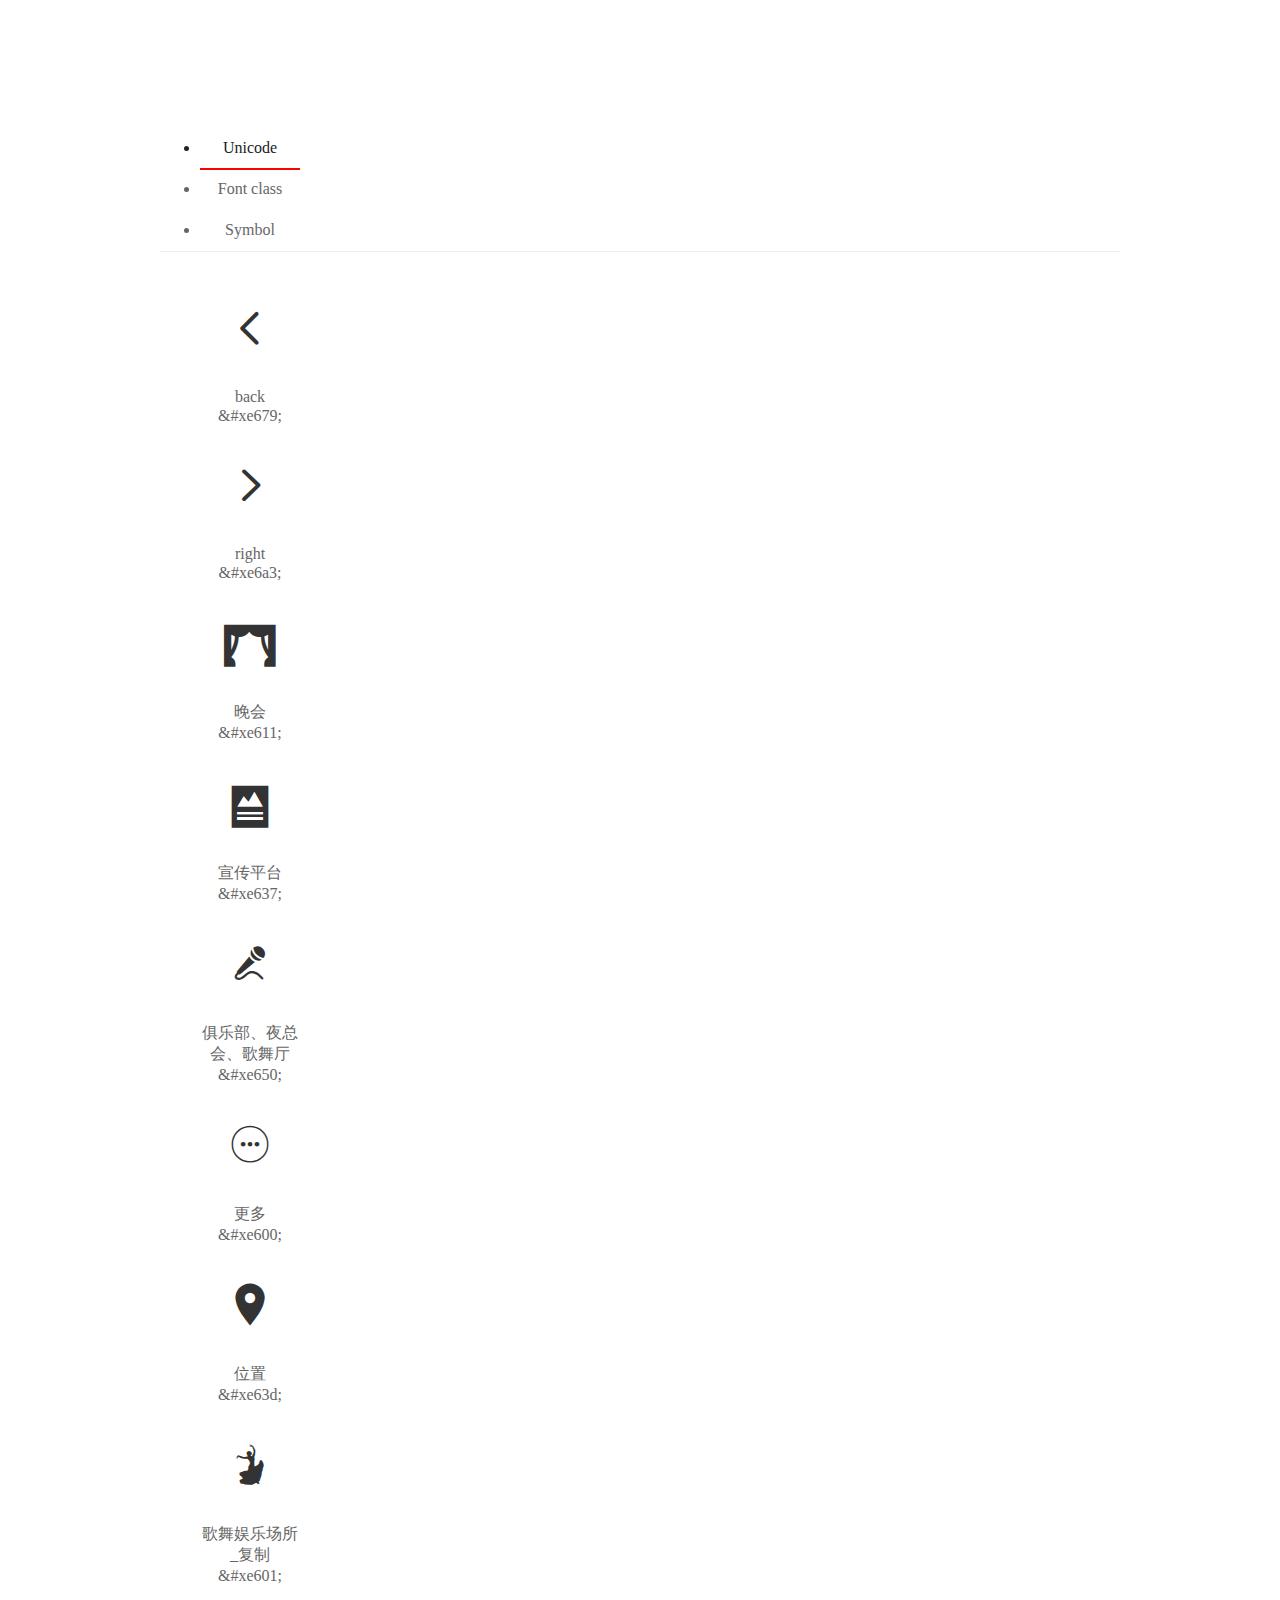
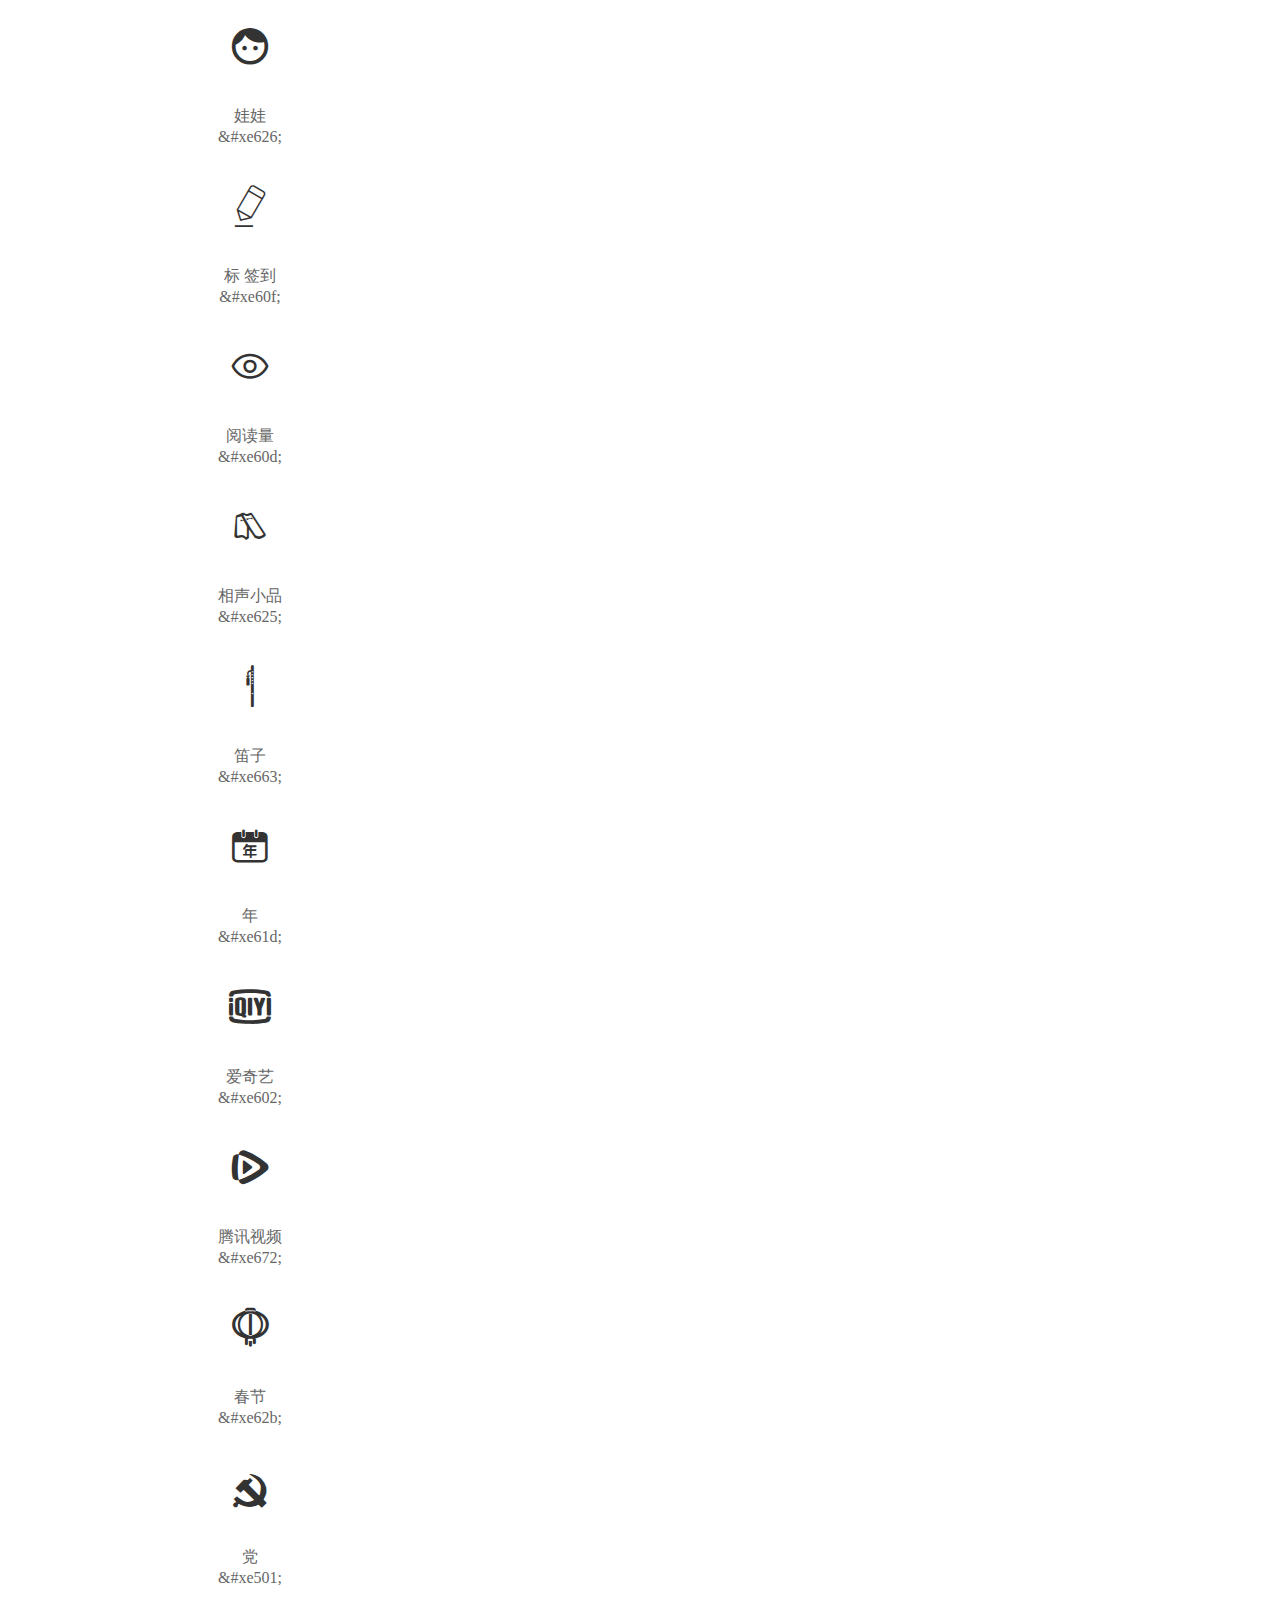
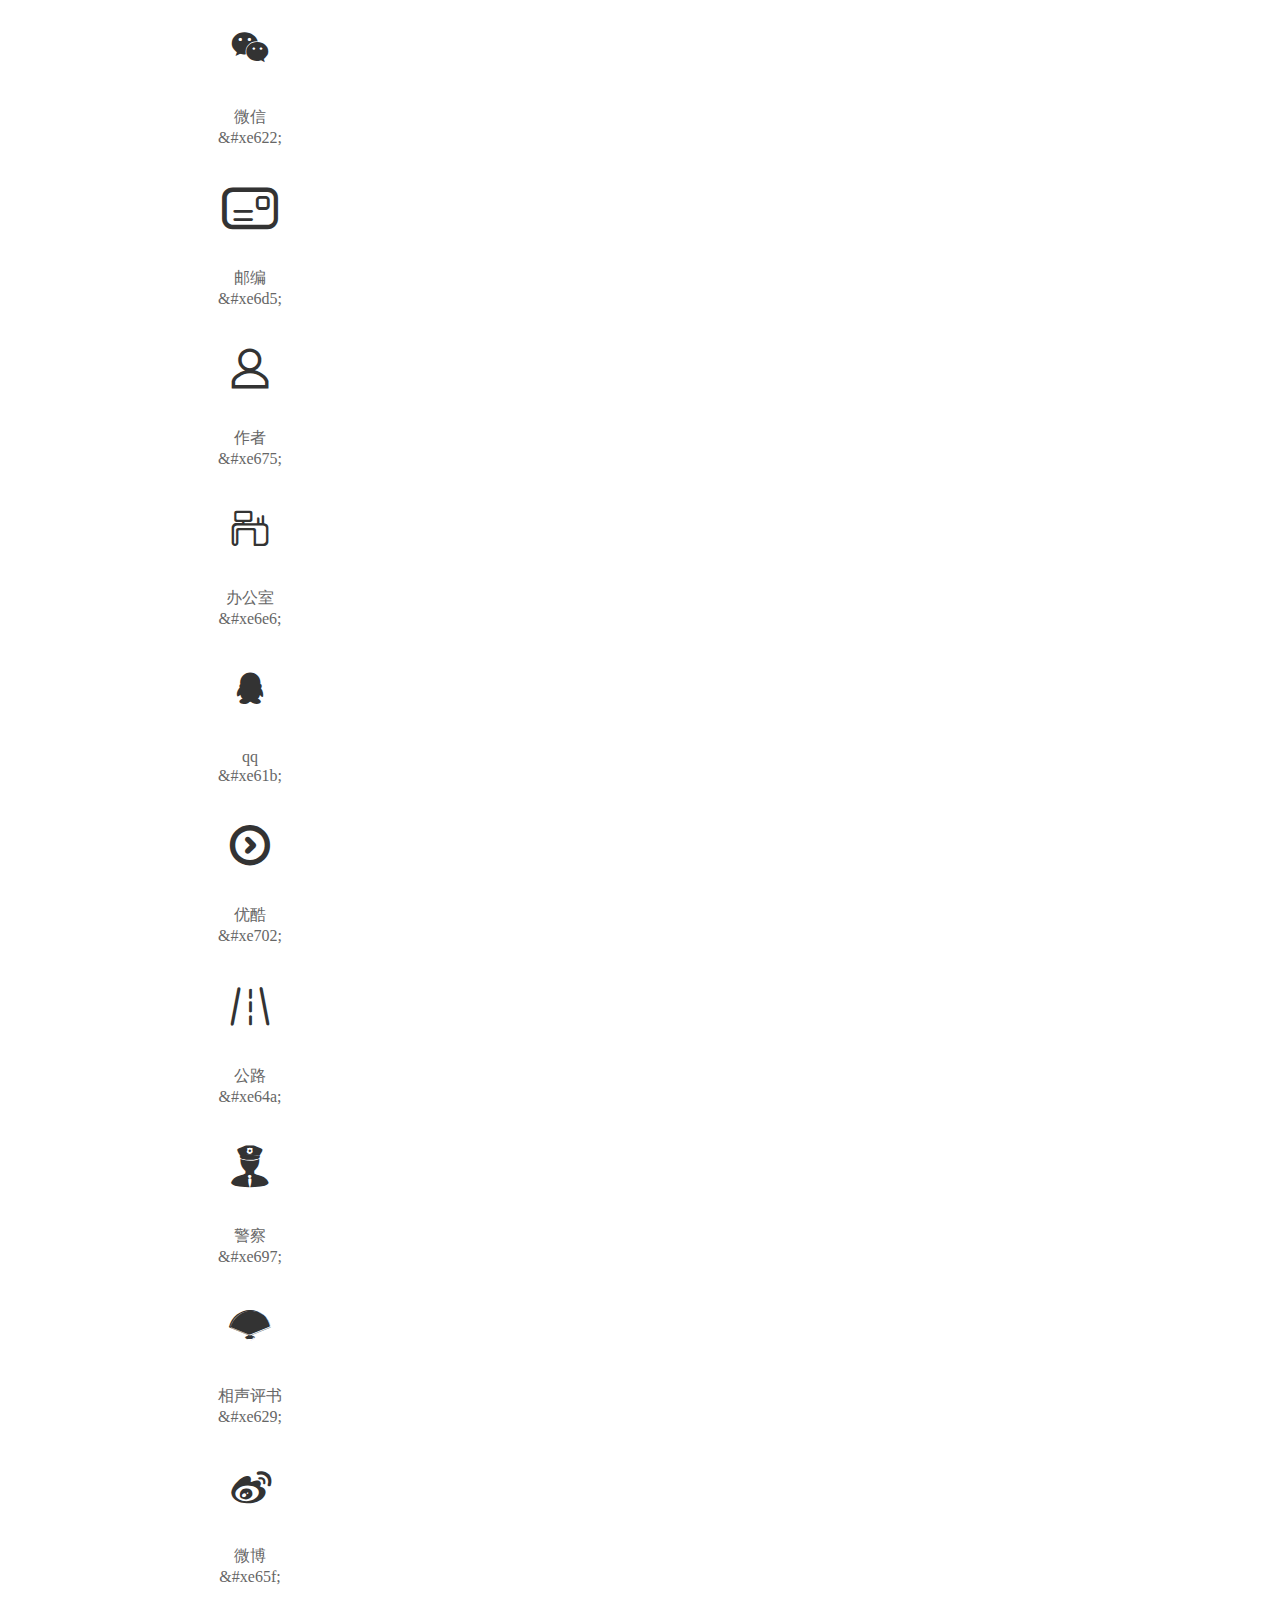
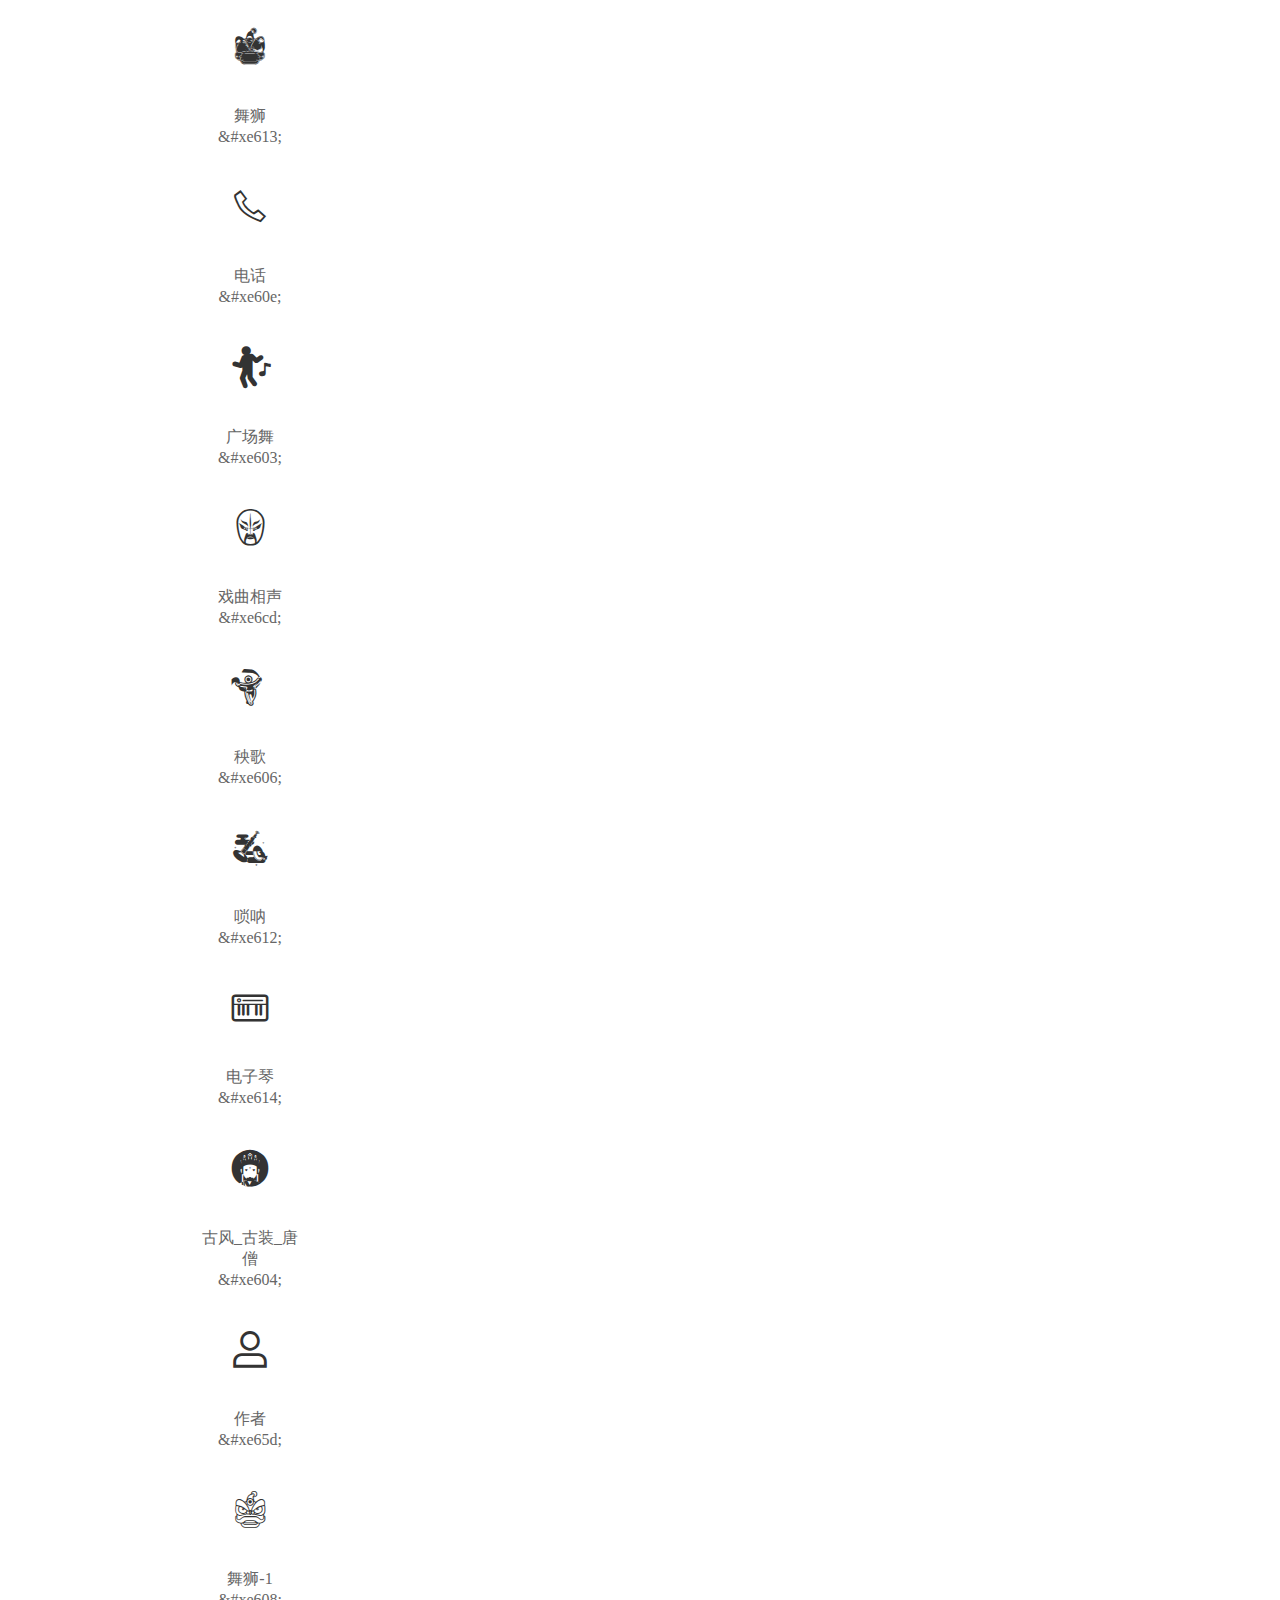
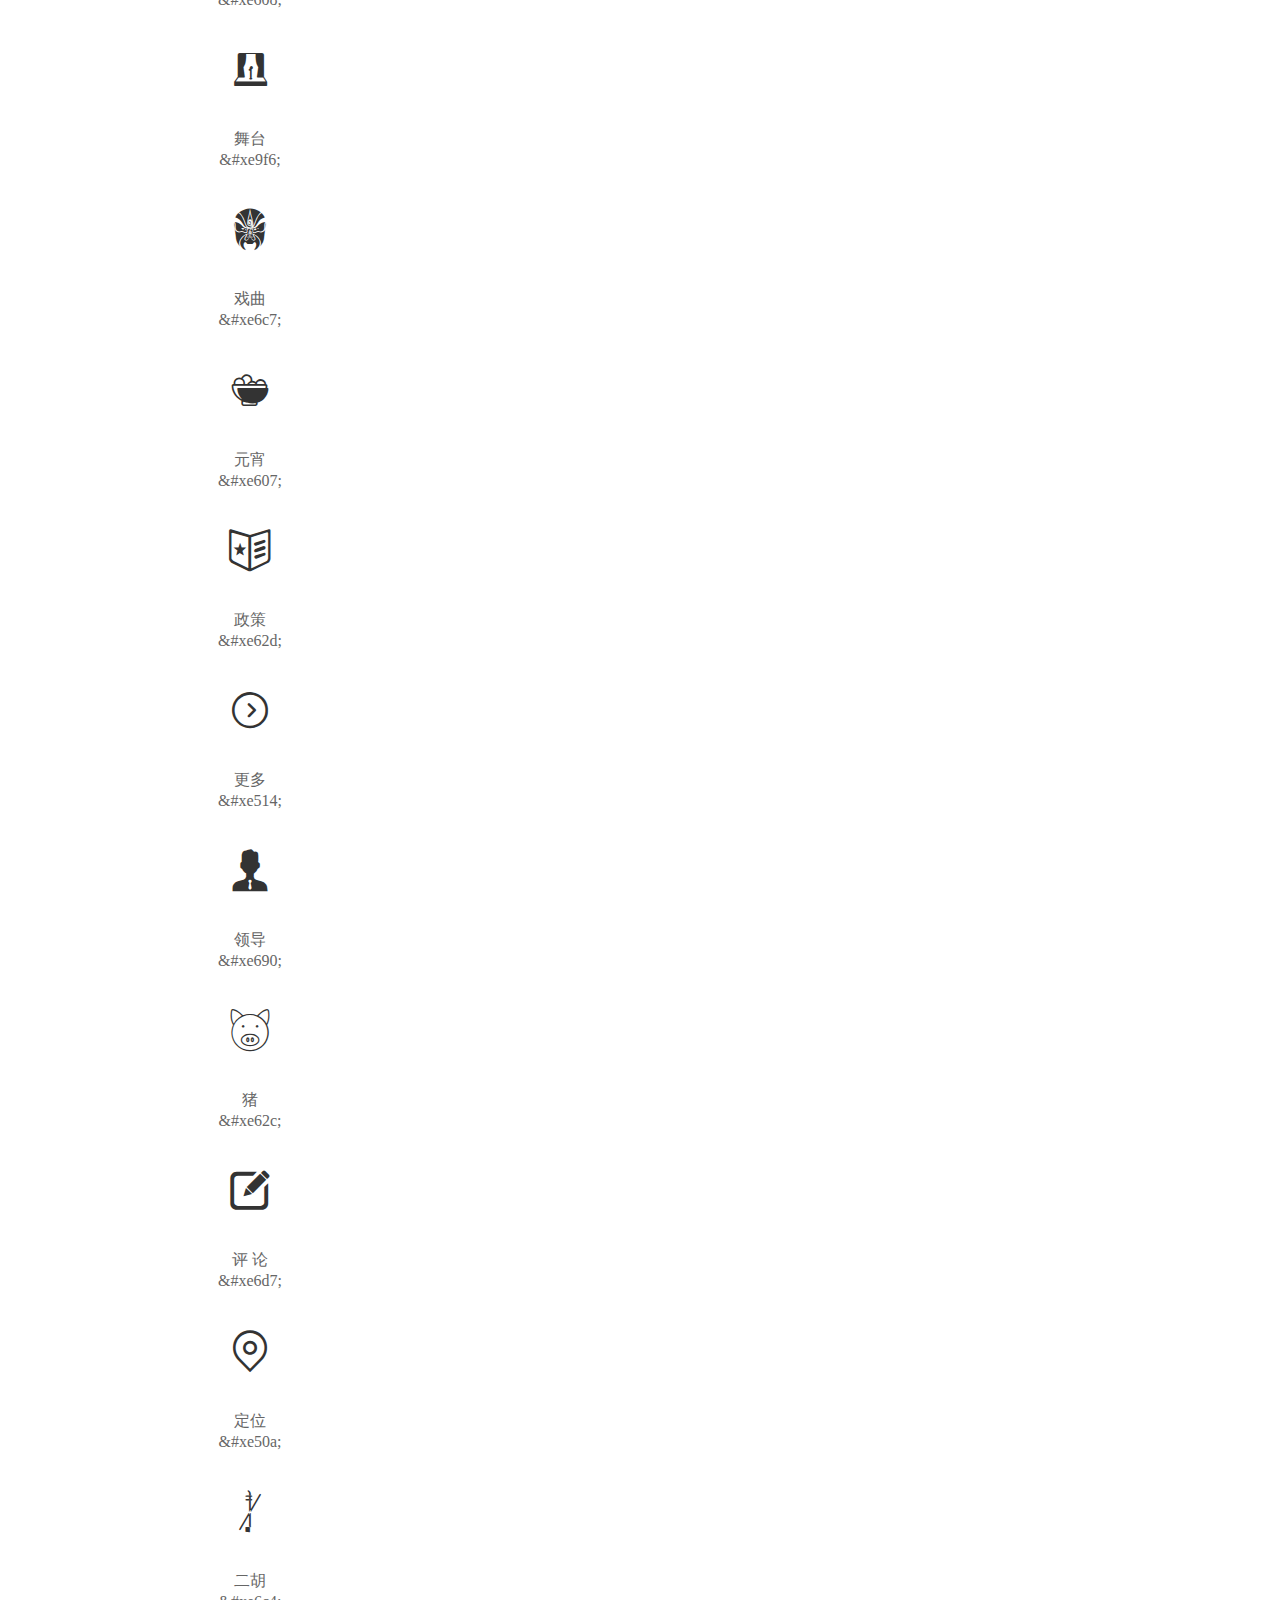
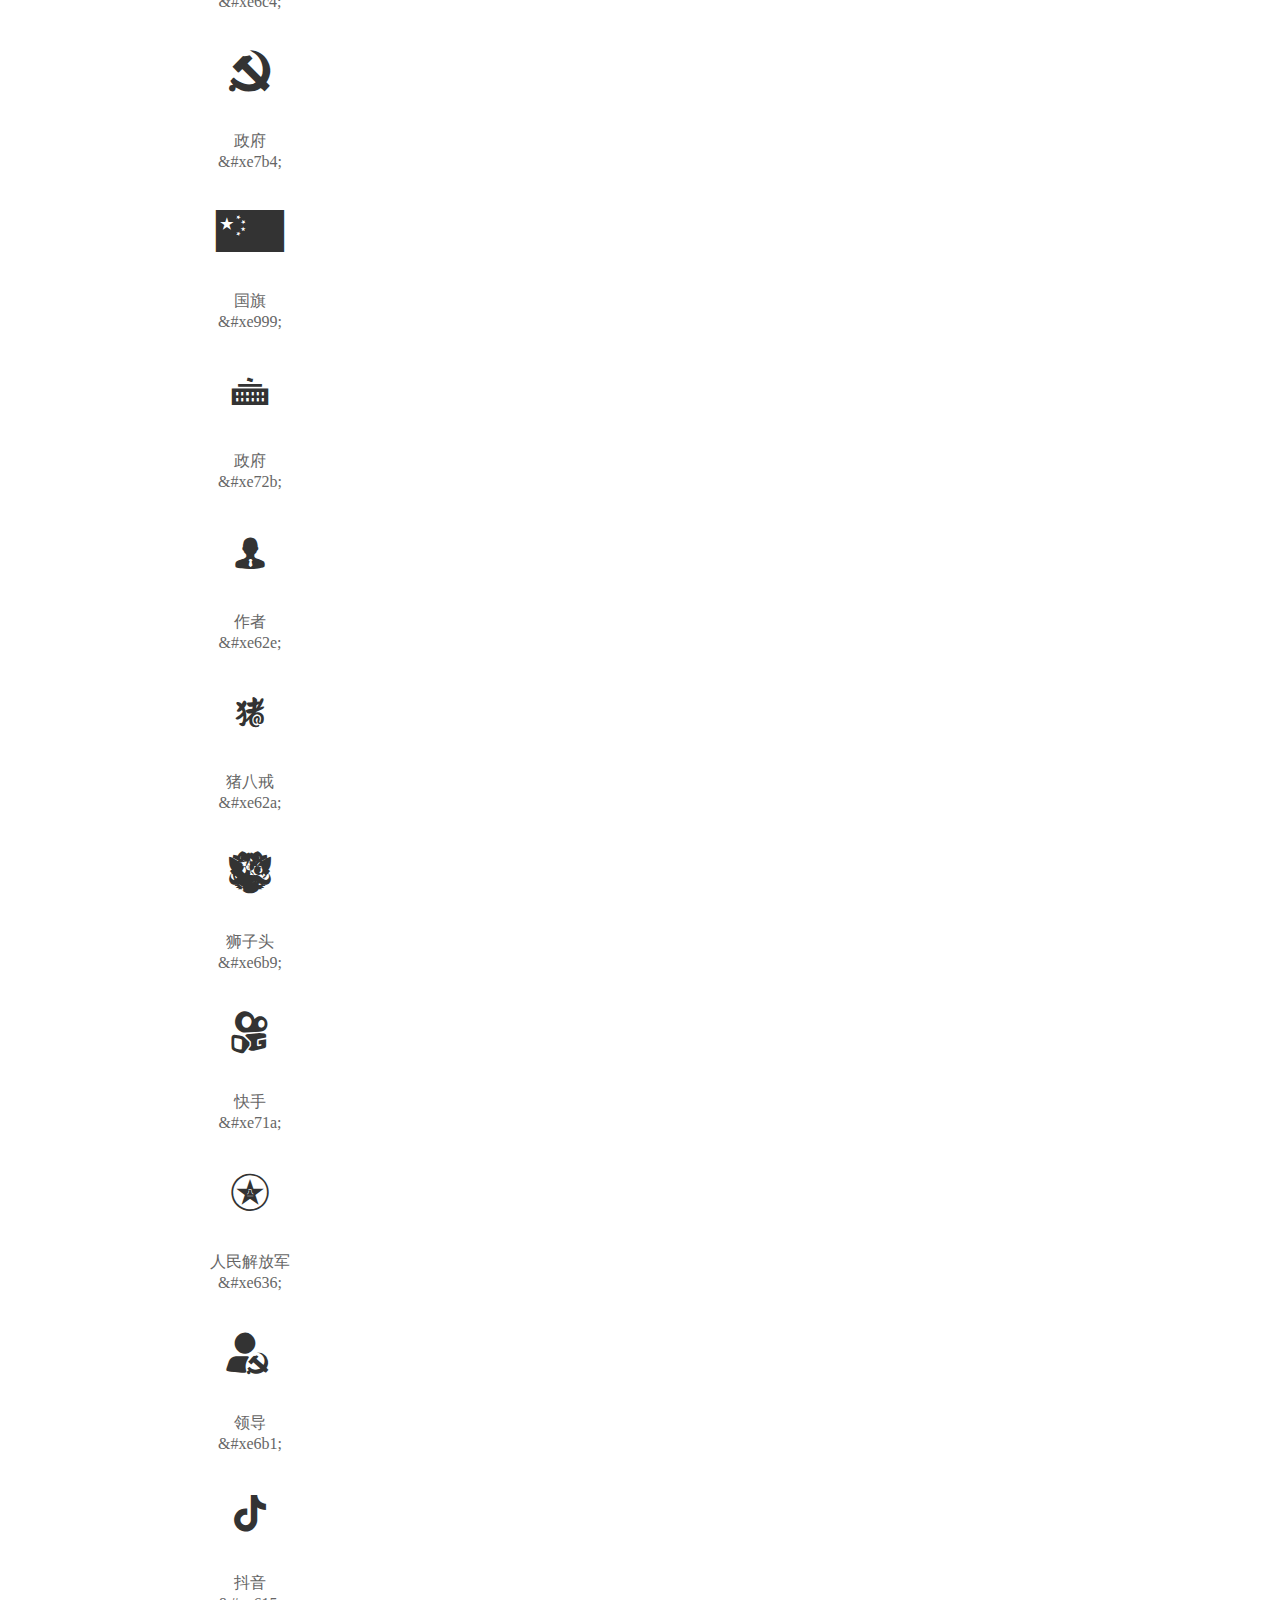
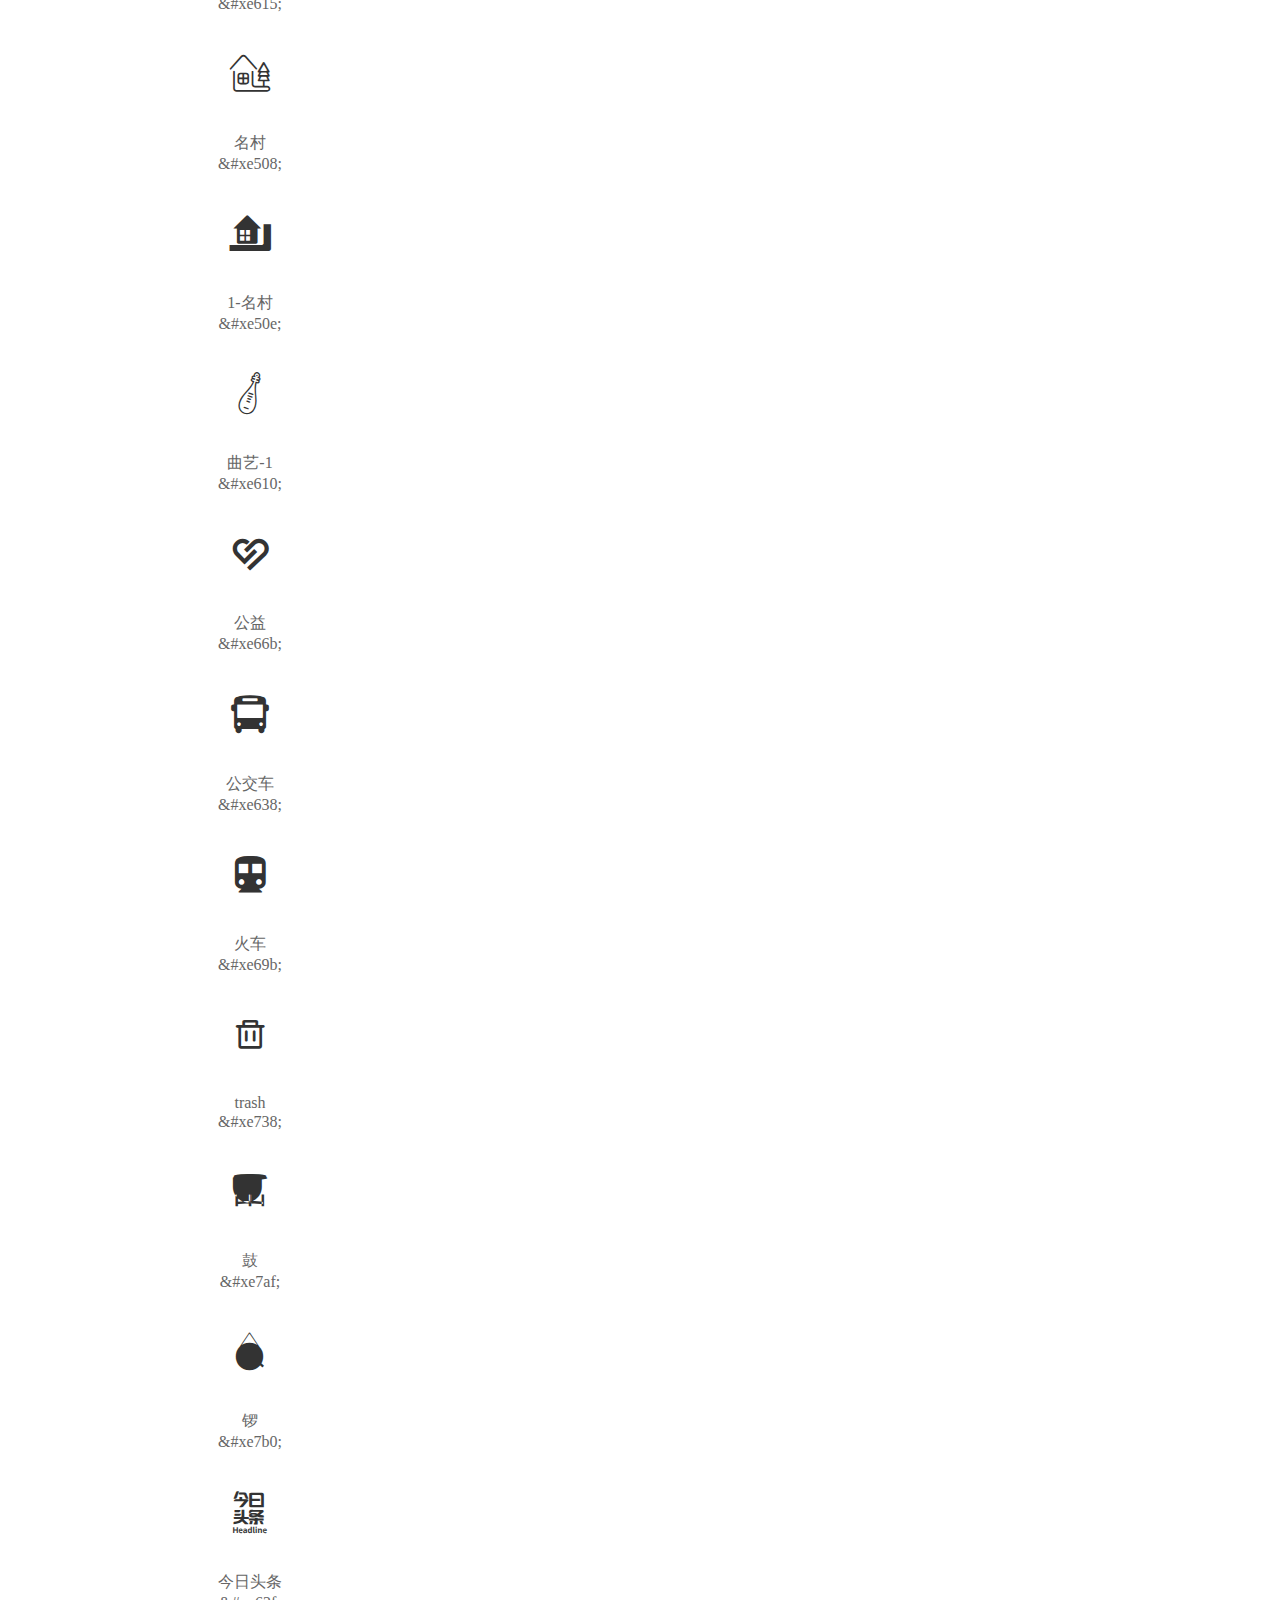
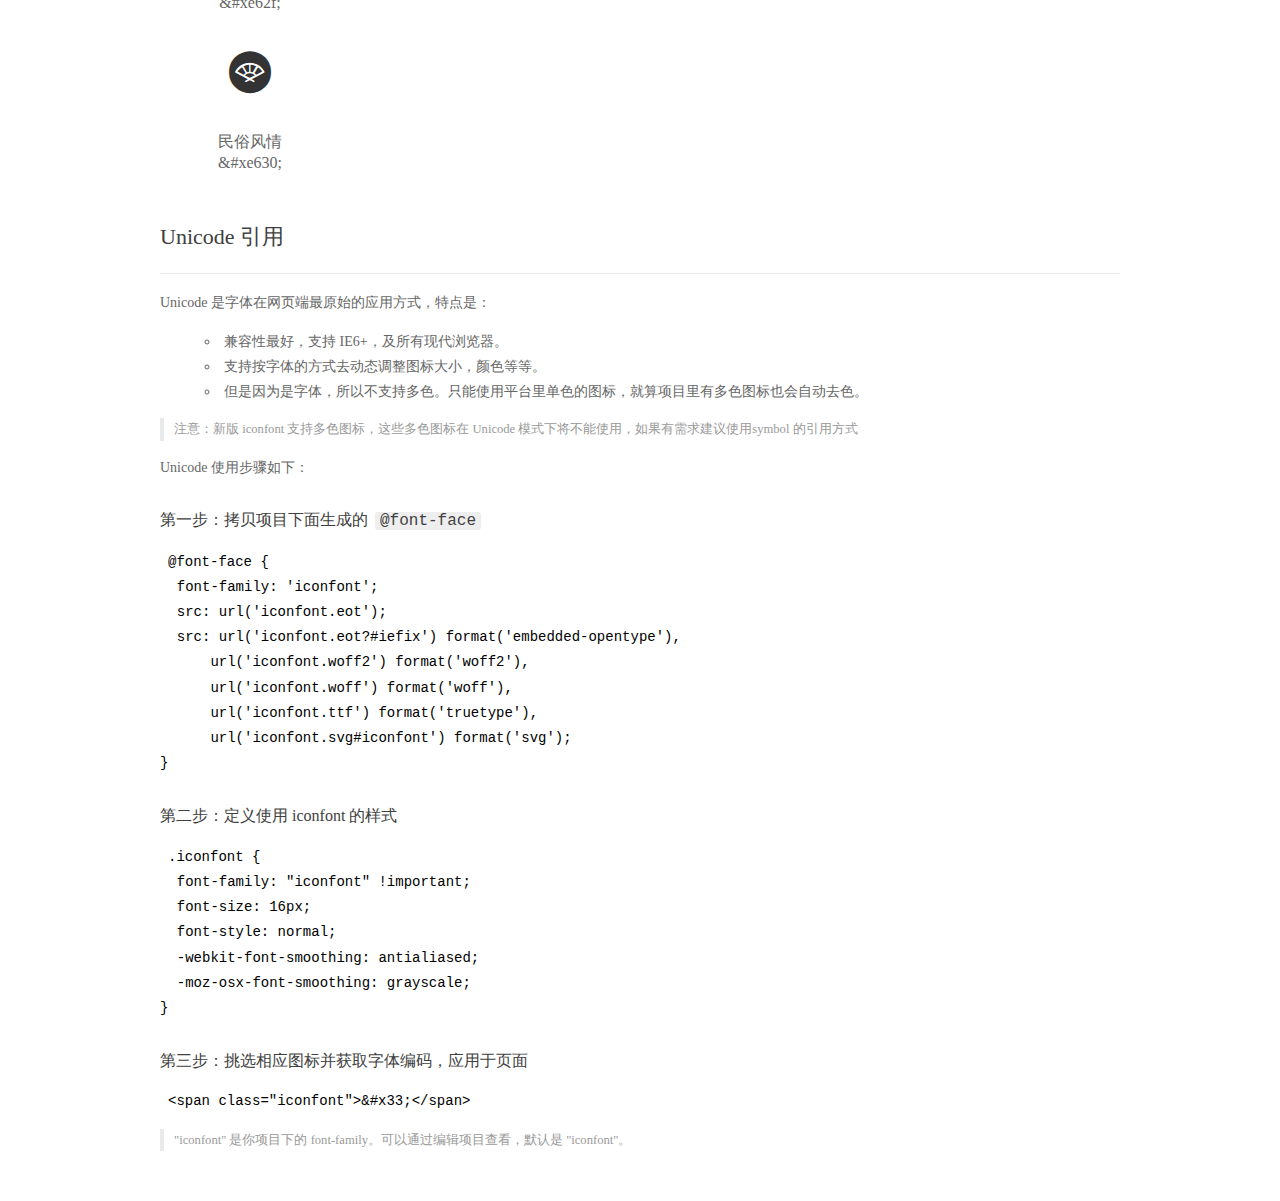
<file: fonts/demo_index.html>
<!DOCTYPE html>
<html>
<head>
  <meta charset="utf-8"/>
  <title>IconFont Demo</title>
  <link rel="shortcut icon" href="https://gtms04.alicdn.com/tps/i4/TB1_oz6GVXXXXaFXpXXJDFnIXXX-64-64.ico" type="image/x-icon"/>
  <link rel="stylesheet" href="https://g.alicdn.com/thx/cube/1.3.2/cube.min.css">
  <link rel="stylesheet" href="demo.css">
  <link rel="stylesheet" href="iconfont.css">
  <script src="iconfont.js"></script>
  <!-- jQuery -->
  <script src="https://a1.alicdn.com/oss/uploads/2018/12/26/7bfddb60-08e8-11e9-9b04-53e73bb6408b.js"></script>
  <!-- 代码高亮 -->
  <script src="https://a1.alicdn.com/oss/uploads/2018/12/26/a3f714d0-08e6-11e9-8a15-ebf944d7534c.js"></script>
</head>
<body>
  <div class="main">
    <h1 class="logo"><a href="https://www.iconfont.cn/" title="iconfont 首页" target="_blank">&#xe86b;</a></h1>
    <div class="nav-tabs">
      <ul id="tabs" class="dib-box">
        <li class="dib active"><span>Unicode</span></li>
        <li class="dib"><span>Font class</span></li>
        <li class="dib"><span>Symbol</span></li>
      </ul>
      
    </div>
    <div class="tab-container">
      <div class="content unicode" style="display: block;">
          <ul class="icon_lists dib-box">
          
            <li class="dib">
              <span class="icon iconfont">&#xe679;</span>
                <div class="name">back</div>
                <div class="code-name">&amp;#xe679;</div>
              </li>
          
            <li class="dib">
              <span class="icon iconfont">&#xe6a3;</span>
                <div class="name">right</div>
                <div class="code-name">&amp;#xe6a3;</div>
              </li>
          
            <li class="dib">
              <span class="icon iconfont">&#xe611;</span>
                <div class="name">晚会</div>
                <div class="code-name">&amp;#xe611;</div>
              </li>
          
            <li class="dib">
              <span class="icon iconfont">&#xe637;</span>
                <div class="name">宣传平台</div>
                <div class="code-name">&amp;#xe637;</div>
              </li>
          
            <li class="dib">
              <span class="icon iconfont">&#xe650;</span>
                <div class="name">俱乐部、夜总会、歌舞厅</div>
                <div class="code-name">&amp;#xe650;</div>
              </li>
          
            <li class="dib">
              <span class="icon iconfont">&#xe600;</span>
                <div class="name">更多</div>
                <div class="code-name">&amp;#xe600;</div>
              </li>
          
            <li class="dib">
              <span class="icon iconfont">&#xe63d;</span>
                <div class="name">位置</div>
                <div class="code-name">&amp;#xe63d;</div>
              </li>
          
            <li class="dib">
              <span class="icon iconfont">&#xe601;</span>
                <div class="name">歌舞娱乐场所_复制</div>
                <div class="code-name">&amp;#xe601;</div>
              </li>
          
            <li class="dib">
              <span class="icon iconfont">&#xe626;</span>
                <div class="name">娃娃</div>
                <div class="code-name">&amp;#xe626;</div>
              </li>
          
            <li class="dib">
              <span class="icon iconfont">&#xe60f;</span>
                <div class="name">标 签到</div>
                <div class="code-name">&amp;#xe60f;</div>
              </li>
          
            <li class="dib">
              <span class="icon iconfont">&#xe60d;</span>
                <div class="name">阅读量</div>
                <div class="code-name">&amp;#xe60d;</div>
              </li>
          
            <li class="dib">
              <span class="icon iconfont">&#xe625;</span>
                <div class="name">相声小品</div>
                <div class="code-name">&amp;#xe625;</div>
              </li>
          
            <li class="dib">
              <span class="icon iconfont">&#xe663;</span>
                <div class="name">笛子</div>
                <div class="code-name">&amp;#xe663;</div>
              </li>
          
            <li class="dib">
              <span class="icon iconfont">&#xe61d;</span>
                <div class="name">年</div>
                <div class="code-name">&amp;#xe61d;</div>
              </li>
          
            <li class="dib">
              <span class="icon iconfont">&#xe602;</span>
                <div class="name">爱奇艺</div>
                <div class="code-name">&amp;#xe602;</div>
              </li>
          
            <li class="dib">
              <span class="icon iconfont">&#xe672;</span>
                <div class="name">腾讯视频</div>
                <div class="code-name">&amp;#xe672;</div>
              </li>
          
            <li class="dib">
              <span class="icon iconfont">&#xe62b;</span>
                <div class="name">春节</div>
                <div class="code-name">&amp;#xe62b;</div>
              </li>
          
            <li class="dib">
              <span class="icon iconfont">&#xe501;</span>
                <div class="name">党</div>
                <div class="code-name">&amp;#xe501;</div>
              </li>
          
            <li class="dib">
              <span class="icon iconfont">&#xe622;</span>
                <div class="name">微信</div>
                <div class="code-name">&amp;#xe622;</div>
              </li>
          
            <li class="dib">
              <span class="icon iconfont">&#xe6d5;</span>
                <div class="name">邮编</div>
                <div class="code-name">&amp;#xe6d5;</div>
              </li>
          
            <li class="dib">
              <span class="icon iconfont">&#xe675;</span>
                <div class="name">作者</div>
                <div class="code-name">&amp;#xe675;</div>
              </li>
          
            <li class="dib">
              <span class="icon iconfont">&#xe6e6;</span>
                <div class="name">办公室</div>
                <div class="code-name">&amp;#xe6e6;</div>
              </li>
          
            <li class="dib">
              <span class="icon iconfont">&#xe61b;</span>
                <div class="name">qq</div>
                <div class="code-name">&amp;#xe61b;</div>
              </li>
          
            <li class="dib">
              <span class="icon iconfont">&#xe702;</span>
                <div class="name">优酷</div>
                <div class="code-name">&amp;#xe702;</div>
              </li>
          
            <li class="dib">
              <span class="icon iconfont">&#xe64a;</span>
                <div class="name">公路</div>
                <div class="code-name">&amp;#xe64a;</div>
              </li>
          
            <li class="dib">
              <span class="icon iconfont">&#xe697;</span>
                <div class="name">警察</div>
                <div class="code-name">&amp;#xe697;</div>
              </li>
          
            <li class="dib">
              <span class="icon iconfont">&#xe629;</span>
                <div class="name">相声评书</div>
                <div class="code-name">&amp;#xe629;</div>
              </li>
          
            <li class="dib">
              <span class="icon iconfont">&#xe65f;</span>
                <div class="name">微博</div>
                <div class="code-name">&amp;#xe65f;</div>
              </li>
          
            <li class="dib">
              <span class="icon iconfont">&#xe613;</span>
                <div class="name">舞狮</div>
                <div class="code-name">&amp;#xe613;</div>
              </li>
          
            <li class="dib">
              <span class="icon iconfont">&#xe60e;</span>
                <div class="name">电话</div>
                <div class="code-name">&amp;#xe60e;</div>
              </li>
          
            <li class="dib">
              <span class="icon iconfont">&#xe603;</span>
                <div class="name">广场舞</div>
                <div class="code-name">&amp;#xe603;</div>
              </li>
          
            <li class="dib">
              <span class="icon iconfont">&#xe6cd;</span>
                <div class="name">戏曲相声</div>
                <div class="code-name">&amp;#xe6cd;</div>
              </li>
          
            <li class="dib">
              <span class="icon iconfont">&#xe606;</span>
                <div class="name">秧歌</div>
                <div class="code-name">&amp;#xe606;</div>
              </li>
          
            <li class="dib">
              <span class="icon iconfont">&#xe612;</span>
                <div class="name">唢呐</div>
                <div class="code-name">&amp;#xe612;</div>
              </li>
          
            <li class="dib">
              <span class="icon iconfont">&#xe614;</span>
                <div class="name">电子琴</div>
                <div class="code-name">&amp;#xe614;</div>
              </li>
          
            <li class="dib">
              <span class="icon iconfont">&#xe604;</span>
                <div class="name">古风_古装_唐僧</div>
                <div class="code-name">&amp;#xe604;</div>
              </li>
          
            <li class="dib">
              <span class="icon iconfont">&#xe65d;</span>
                <div class="name">作者</div>
                <div class="code-name">&amp;#xe65d;</div>
              </li>
          
            <li class="dib">
              <span class="icon iconfont">&#xe608;</span>
                <div class="name">舞狮-1</div>
                <div class="code-name">&amp;#xe608;</div>
              </li>
          
            <li class="dib">
              <span class="icon iconfont">&#xe9f6;</span>
                <div class="name">舞台</div>
                <div class="code-name">&amp;#xe9f6;</div>
              </li>
          
            <li class="dib">
              <span class="icon iconfont">&#xe6c7;</span>
                <div class="name">戏曲</div>
                <div class="code-name">&amp;#xe6c7;</div>
              </li>
          
            <li class="dib">
              <span class="icon iconfont">&#xe607;</span>
                <div class="name">元宵</div>
                <div class="code-name">&amp;#xe607;</div>
              </li>
          
            <li class="dib">
              <span class="icon iconfont">&#xe62d;</span>
                <div class="name">政策</div>
                <div class="code-name">&amp;#xe62d;</div>
              </li>
          
            <li class="dib">
              <span class="icon iconfont">&#xe514;</span>
                <div class="name">更多</div>
                <div class="code-name">&amp;#xe514;</div>
              </li>
          
            <li class="dib">
              <span class="icon iconfont">&#xe690;</span>
                <div class="name">领导</div>
                <div class="code-name">&amp;#xe690;</div>
              </li>
          
            <li class="dib">
              <span class="icon iconfont">&#xe62c;</span>
                <div class="name">猪</div>
                <div class="code-name">&amp;#xe62c;</div>
              </li>
          
            <li class="dib">
              <span class="icon iconfont">&#xe6d7;</span>
                <div class="name">评 论</div>
                <div class="code-name">&amp;#xe6d7;</div>
              </li>
          
            <li class="dib">
              <span class="icon iconfont">&#xe50a;</span>
                <div class="name">定位</div>
                <div class="code-name">&amp;#xe50a;</div>
              </li>
          
            <li class="dib">
              <span class="icon iconfont">&#xe6c4;</span>
                <div class="name">二胡</div>
                <div class="code-name">&amp;#xe6c4;</div>
              </li>
          
            <li class="dib">
              <span class="icon iconfont">&#xe7b4;</span>
                <div class="name">政府</div>
                <div class="code-name">&amp;#xe7b4;</div>
              </li>
          
            <li class="dib">
              <span class="icon iconfont">&#xe999;</span>
                <div class="name">国旗</div>
                <div class="code-name">&amp;#xe999;</div>
              </li>
          
            <li class="dib">
              <span class="icon iconfont">&#xe72b;</span>
                <div class="name">政府</div>
                <div class="code-name">&amp;#xe72b;</div>
              </li>
          
            <li class="dib">
              <span class="icon iconfont">&#xe62e;</span>
                <div class="name">作者</div>
                <div class="code-name">&amp;#xe62e;</div>
              </li>
          
            <li class="dib">
              <span class="icon iconfont">&#xe62a;</span>
                <div class="name">猪八戒</div>
                <div class="code-name">&amp;#xe62a;</div>
              </li>
          
            <li class="dib">
              <span class="icon iconfont">&#xe6b9;</span>
                <div class="name">狮子头</div>
                <div class="code-name">&amp;#xe6b9;</div>
              </li>
          
            <li class="dib">
              <span class="icon iconfont">&#xe71a;</span>
                <div class="name">快手</div>
                <div class="code-name">&amp;#xe71a;</div>
              </li>
          
            <li class="dib">
              <span class="icon iconfont">&#xe636;</span>
                <div class="name">人民解放军</div>
                <div class="code-name">&amp;#xe636;</div>
              </li>
          
            <li class="dib">
              <span class="icon iconfont">&#xe6b1;</span>
                <div class="name">领导</div>
                <div class="code-name">&amp;#xe6b1;</div>
              </li>
          
            <li class="dib">
              <span class="icon iconfont">&#xe615;</span>
                <div class="name">抖音</div>
                <div class="code-name">&amp;#xe615;</div>
              </li>
          
            <li class="dib">
              <span class="icon iconfont">&#xe508;</span>
                <div class="name">名村</div>
                <div class="code-name">&amp;#xe508;</div>
              </li>
          
            <li class="dib">
              <span class="icon iconfont">&#xe50e;</span>
                <div class="name">1-名村</div>
                <div class="code-name">&amp;#xe50e;</div>
              </li>
          
            <li class="dib">
              <span class="icon iconfont">&#xe610;</span>
                <div class="name">曲艺-1</div>
                <div class="code-name">&amp;#xe610;</div>
              </li>
          
            <li class="dib">
              <span class="icon iconfont">&#xe66b;</span>
                <div class="name">公益</div>
                <div class="code-name">&amp;#xe66b;</div>
              </li>
          
            <li class="dib">
              <span class="icon iconfont">&#xe638;</span>
                <div class="name">公交车</div>
                <div class="code-name">&amp;#xe638;</div>
              </li>
          
            <li class="dib">
              <span class="icon iconfont">&#xe69b;</span>
                <div class="name">火车</div>
                <div class="code-name">&amp;#xe69b;</div>
              </li>
          
            <li class="dib">
              <span class="icon iconfont">&#xe738;</span>
                <div class="name">trash</div>
                <div class="code-name">&amp;#xe738;</div>
              </li>
          
            <li class="dib">
              <span class="icon iconfont">&#xe7af;</span>
                <div class="name">鼓</div>
                <div class="code-name">&amp;#xe7af;</div>
              </li>
          
            <li class="dib">
              <span class="icon iconfont">&#xe7b0;</span>
                <div class="name">锣</div>
                <div class="code-name">&amp;#xe7b0;</div>
              </li>
          
            <li class="dib">
              <span class="icon iconfont">&#xe62f;</span>
                <div class="name">今日头条</div>
                <div class="code-name">&amp;#xe62f;</div>
              </li>
          
            <li class="dib">
              <span class="icon iconfont">&#xe630;</span>
                <div class="name">民俗风情</div>
                <div class="code-name">&amp;#xe630;</div>
              </li>
          
          </ul>
          <div class="article markdown">
          <h2 id="unicode-">Unicode 引用</h2>
          <hr>

          <p>Unicode 是字体在网页端最原始的应用方式，特点是：</p>
          <ul>
            <li>兼容性最好，支持 IE6+，及所有现代浏览器。</li>
            <li>支持按字体的方式去动态调整图标大小，颜色等等。</li>
            <li>但是因为是字体，所以不支持多色。只能使用平台里单色的图标，就算项目里有多色图标也会自动去色。</li>
          </ul>
          <blockquote>
            <p>注意：新版 iconfont 支持多色图标，这些多色图标在 Unicode 模式下将不能使用，如果有需求建议使用symbol 的引用方式</p>
          </blockquote>
          <p>Unicode 使用步骤如下：</p>
          <h3 id="-font-face">第一步：拷贝项目下面生成的 <code>@font-face</code></h3>
<pre><code class="language-css"
>@font-face {
  font-family: 'iconfont';
  src: url('iconfont.eot');
  src: url('iconfont.eot?#iefix') format('embedded-opentype'),
      url('iconfont.woff2') format('woff2'),
      url('iconfont.woff') format('woff'),
      url('iconfont.ttf') format('truetype'),
      url('iconfont.svg#iconfont') format('svg');
}
</code></pre>
          <h3 id="-iconfont-">第二步：定义使用 iconfont 的样式</h3>
<pre><code class="language-css"
>.iconfont {
  font-family: "iconfont" !important;
  font-size: 16px;
  font-style: normal;
  -webkit-font-smoothing: antialiased;
  -moz-osx-font-smoothing: grayscale;
}
</code></pre>
          <h3 id="-">第三步：挑选相应图标并获取字体编码，应用于页面</h3>
<pre>
<code class="language-html"
>&lt;span class="iconfont"&gt;&amp;#x33;&lt;/span&gt;
</code></pre>
          <blockquote>
            <p>"iconfont" 是你项目下的 font-family。可以通过编辑项目查看，默认是 "iconfont"。</p>
          </blockquote>
          </div>
      </div>
      <div class="content font-class">
        <ul class="icon_lists dib-box">
          
          <li class="dib">
            <span class="icon iconfont icon-back"></span>
            <div class="name">
              back
            </div>
            <div class="code-name">.icon-back
            </div>
          </li>
          
          <li class="dib">
            <span class="icon iconfont icon-right"></span>
            <div class="name">
              right
            </div>
            <div class="code-name">.icon-right
            </div>
          </li>
          
          <li class="dib">
            <span class="icon iconfont icon-wanhui"></span>
            <div class="name">
              晚会
            </div>
            <div class="code-name">.icon-wanhui
            </div>
          </li>
          
          <li class="dib">
            <span class="icon iconfont icon-xuanchuanpingtai"></span>
            <div class="name">
              宣传平台
            </div>
            <div class="code-name">.icon-xuanchuanpingtai
            </div>
          </li>
          
          <li class="dib">
            <span class="icon iconfont icon-julebuyezonghuigewuting"></span>
            <div class="name">
              俱乐部、夜总会、歌舞厅
            </div>
            <div class="code-name">.icon-julebuyezonghuigewuting
            </div>
          </li>
          
          <li class="dib">
            <span class="icon iconfont icon-gengduo-copy"></span>
            <div class="name">
              更多
            </div>
            <div class="code-name">.icon-gengduo-copy
            </div>
          </li>
          
          <li class="dib">
            <span class="icon iconfont icon-7"></span>
            <div class="name">
              位置
            </div>
            <div class="code-name">.icon-7
            </div>
          </li>
          
          <li class="dib">
            <span class="icon iconfont icon-gewuyulechangsuofuzhi-copy"></span>
            <div class="name">
              歌舞娱乐场所_复制
            </div>
            <div class="code-name">.icon-gewuyulechangsuofuzhi-copy
            </div>
          </li>
          
          <li class="dib">
            <span class="icon iconfont icon-wawa"></span>
            <div class="name">
              娃娃
            </div>
            <div class="code-name">.icon-wawa
            </div>
          </li>
          
          <li class="dib">
            <span class="icon iconfont icon-biaoqiandao"></span>
            <div class="name">
              标 签到
            </div>
            <div class="code-name">.icon-biaoqiandao
            </div>
          </li>
          
          <li class="dib">
            <span class="icon iconfont icon-iconfont-yanjing"></span>
            <div class="name">
              阅读量
            </div>
            <div class="code-name">.icon-iconfont-yanjing
            </div>
          </li>
          
          <li class="dib">
            <span class="icon iconfont icon-xiangshengxiaopin"></span>
            <div class="name">
              相声小品
            </div>
            <div class="code-name">.icon-xiangshengxiaopin
            </div>
          </li>
          
          <li class="dib">
            <span class="icon iconfont icon-dizi"></span>
            <div class="name">
              笛子
            </div>
            <div class="code-name">.icon-dizi
            </div>
          </li>
          
          <li class="dib">
            <span class="icon iconfont icon-nian"></span>
            <div class="name">
              年
            </div>
            <div class="code-name">.icon-nian
            </div>
          </li>
          
          <li class="dib">
            <span class="icon iconfont icon-aiqiyi"></span>
            <div class="name">
              爱奇艺
            </div>
            <div class="code-name">.icon-aiqiyi
            </div>
          </li>
          
          <li class="dib">
            <span class="icon iconfont icon-tengxunshipin"></span>
            <div class="name">
              腾讯视频
            </div>
            <div class="code-name">.icon-tengxunshipin
            </div>
          </li>
          
          <li class="dib">
            <span class="icon iconfont icon-chunjie"></span>
            <div class="name">
              春节
            </div>
            <div class="code-name">.icon-chunjie
            </div>
          </li>
          
          <li class="dib">
            <span class="icon iconfont icon-party"></span>
            <div class="name">
              党
            </div>
            <div class="code-name">.icon-party
            </div>
          </li>
          
          <li class="dib">
            <span class="icon iconfont icon-weixin"></span>
            <div class="name">
              微信
            </div>
            <div class="code-name">.icon-weixin
            </div>
          </li>
          
          <li class="dib">
            <span class="icon iconfont icon-youbian"></span>
            <div class="name">
              邮编
            </div>
            <div class="code-name">.icon-youbian
            </div>
          </li>
          
          <li class="dib">
            <span class="icon iconfont icon-zuozhe"></span>
            <div class="name">
              作者
            </div>
            <div class="code-name">.icon-zuozhe
            </div>
          </li>
          
          <li class="dib">
            <span class="icon iconfont icon-bangongshi"></span>
            <div class="name">
              办公室
            </div>
            <div class="code-name">.icon-bangongshi
            </div>
          </li>
          
          <li class="dib">
            <span class="icon iconfont icon-qq"></span>
            <div class="name">
              qq
            </div>
            <div class="code-name">.icon-qq
            </div>
          </li>
          
          <li class="dib">
            <span class="icon iconfont icon-youku"></span>
            <div class="name">
              优酷
            </div>
            <div class="code-name">.icon-youku
            </div>
          </li>
          
          <li class="dib">
            <span class="icon iconfont icon-gonglu-"></span>
            <div class="name">
              公路
            </div>
            <div class="code-name">.icon-gonglu-
            </div>
          </li>
          
          <li class="dib">
            <span class="icon iconfont icon-jingcha"></span>
            <div class="name">
              警察
            </div>
            <div class="code-name">.icon-jingcha
            </div>
          </li>
          
          <li class="dib">
            <span class="icon iconfont icon-xiangshengpingshu"></span>
            <div class="name">
              相声评书
            </div>
            <div class="code-name">.icon-xiangshengpingshu
            </div>
          </li>
          
          <li class="dib">
            <span class="icon iconfont icon-weibo"></span>
            <div class="name">
              微博
            </div>
            <div class="code-name">.icon-weibo
            </div>
          </li>
          
          <li class="dib">
            <span class="icon iconfont icon-wushitou"></span>
            <div class="name">
              舞狮
            </div>
            <div class="code-name">.icon-wushitou
            </div>
          </li>
          
          <li class="dib">
            <span class="icon iconfont icon-weibiaoti-"></span>
            <div class="name">
              电话
            </div>
            <div class="code-name">.icon-weibiaoti-
            </div>
          </li>
          
          <li class="dib">
            <span class="icon iconfont icon-guangchangwu"></span>
            <div class="name">
              广场舞
            </div>
            <div class="code-name">.icon-guangchangwu
            </div>
          </li>
          
          <li class="dib">
            <span class="icon iconfont icon-xiquxiangsheng"></span>
            <div class="name">
              戏曲相声
            </div>
            <div class="code-name">.icon-xiquxiangsheng
            </div>
          </li>
          
          <li class="dib">
            <span class="icon iconfont icon-yangge"></span>
            <div class="name">
              秧歌
            </div>
            <div class="code-name">.icon-yangge
            </div>
          </li>
          
          <li class="dib">
            <span class="icon iconfont icon-suona"></span>
            <div class="name">
              唢呐
            </div>
            <div class="code-name">.icon-suona
            </div>
          </li>
          
          <li class="dib">
            <span class="icon iconfont icon-dianziqin"></span>
            <div class="name">
              电子琴
            </div>
            <div class="code-name">.icon-dianziqin
            </div>
          </li>
          
          <li class="dib">
            <span class="icon iconfont icon-gufeng_guzhuang_tangseng"></span>
            <div class="name">
              古风_古装_唐僧
            </div>
            <div class="code-name">.icon-gufeng_guzhuang_tangseng
            </div>
          </li>
          
          <li class="dib">
            <span class="icon iconfont icon-zuozhe1"></span>
            <div class="name">
              作者
            </div>
            <div class="code-name">.icon-zuozhe1
            </div>
          </li>
          
          <li class="dib">
            <span class="icon iconfont icon-wushi-"></span>
            <div class="name">
              舞狮-1
            </div>
            <div class="code-name">.icon-wushi-
            </div>
          </li>
          
          <li class="dib">
            <span class="icon iconfont icon-wutai"></span>
            <div class="name">
              舞台
            </div>
            <div class="code-name">.icon-wutai
            </div>
          </li>
          
          <li class="dib">
            <span class="icon iconfont icon-xiqu"></span>
            <div class="name">
              戏曲
            </div>
            <div class="code-name">.icon-xiqu
            </div>
          </li>
          
          <li class="dib">
            <span class="icon iconfont icon-xinniantubiao-shangchuantubiaoku-"></span>
            <div class="name">
              元宵
            </div>
            <div class="code-name">.icon-xinniantubiao-shangchuantubiaoku-
            </div>
          </li>
          
          <li class="dib">
            <span class="icon iconfont icon-zhengce"></span>
            <div class="name">
              政策
            </div>
            <div class="code-name">.icon-zhengce
            </div>
          </li>
          
          <li class="dib">
            <span class="icon iconfont icon-gengduo"></span>
            <div class="name">
              更多
            </div>
            <div class="code-name">.icon-gengduo
            </div>
          </li>
          
          <li class="dib">
            <span class="icon iconfont icon-lingdao"></span>
            <div class="name">
              领导
            </div>
            <div class="code-name">.icon-lingdao
            </div>
          </li>
          
          <li class="dib">
            <span class="icon iconfont icon-zhu"></span>
            <div class="name">
              猪
            </div>
            <div class="code-name">.icon-zhu
            </div>
          </li>
          
          <li class="dib">
            <span class="icon iconfont icon-pinglun"></span>
            <div class="name">
              评 论
            </div>
            <div class="code-name">.icon-pinglun
            </div>
          </li>
          
          <li class="dib">
            <span class="icon iconfont icon-location"></span>
            <div class="name">
              定位
            </div>
            <div class="code-name">.icon-location
            </div>
          </li>
          
          <li class="dib">
            <span class="icon iconfont icon-erhu"></span>
            <div class="name">
              二胡
            </div>
            <div class="code-name">.icon-erhu
            </div>
          </li>
          
          <li class="dib">
            <span class="icon iconfont icon-zhengfu"></span>
            <div class="name">
              政府
            </div>
            <div class="code-name">.icon-zhengfu
            </div>
          </li>
          
          <li class="dib">
            <span class="icon iconfont icon-guoqi"></span>
            <div class="name">
              国旗
            </div>
            <div class="code-name">.icon-guoqi
            </div>
          </li>
          
          <li class="dib">
            <span class="icon iconfont icon-zhengfu1"></span>
            <div class="name">
              政府
            </div>
            <div class="code-name">.icon-zhengfu1
            </div>
          </li>
          
          <li class="dib">
            <span class="icon iconfont icon-zuozhe2"></span>
            <div class="name">
              作者
            </div>
            <div class="code-name">.icon-zuozhe2
            </div>
          </li>
          
          <li class="dib">
            <span class="icon iconfont icon-zhubajie"></span>
            <div class="name">
              猪八戒
            </div>
            <div class="code-name">.icon-zhubajie
            </div>
          </li>
          
          <li class="dib">
            <span class="icon iconfont icon-shizitou"></span>
            <div class="name">
              狮子头
            </div>
            <div class="code-name">.icon-shizitou
            </div>
          </li>
          
          <li class="dib">
            <span class="icon iconfont icon-kuaishou"></span>
            <div class="name">
              快手
            </div>
            <div class="code-name">.icon-kuaishou
            </div>
          </li>
          
          <li class="dib">
            <span class="icon iconfont icon-renminjiefangjun"></span>
            <div class="name">
              人民解放军
            </div>
            <div class="code-name">.icon-renminjiefangjun
            </div>
          </li>
          
          <li class="dib">
            <span class="icon iconfont icon-lingdao1"></span>
            <div class="name">
              领导
            </div>
            <div class="code-name">.icon-lingdao1
            </div>
          </li>
          
          <li class="dib">
            <span class="icon iconfont icon-douyin"></span>
            <div class="name">
              抖音
            </div>
            <div class="code-name">.icon-douyin
            </div>
          </li>
          
          <li class="dib">
            <span class="icon iconfont icon-cunla"></span>
            <div class="name">
              名村
            </div>
            <div class="code-name">.icon-cunla
            </div>
          </li>
          
          <li class="dib">
            <span class="icon iconfont icon-cundao"></span>
            <div class="name">
              1-名村
            </div>
            <div class="code-name">.icon-cundao
            </div>
          </li>
          
          <li class="dib">
            <span class="icon iconfont icon-quyi-"></span>
            <div class="name">
              曲艺-1
            </div>
            <div class="code-name">.icon-quyi-
            </div>
          </li>
          
          <li class="dib">
            <span class="icon iconfont icon-gongyi"></span>
            <div class="name">
              公益
            </div>
            <div class="code-name">.icon-gongyi
            </div>
          </li>
          
          <li class="dib">
            <span class="icon iconfont icon-yiliaohangyedeICON-"></span>
            <div class="name">
              公交车
            </div>
            <div class="code-name">.icon-yiliaohangyedeICON-
            </div>
          </li>
          
          <li class="dib">
            <span class="icon iconfont icon-huoche"></span>
            <div class="name">
              火车
            </div>
            <div class="code-name">.icon-huoche
            </div>
          </li>
          
          <li class="dib">
            <span class="icon iconfont icon-trash"></span>
            <div class="name">
              trash
            </div>
            <div class="code-name">.icon-trash
            </div>
          </li>
          
          <li class="dib">
            <span class="icon iconfont icon-gu"></span>
            <div class="name">
              鼓
            </div>
            <div class="code-name">.icon-gu
            </div>
          </li>
          
          <li class="dib">
            <span class="icon iconfont icon-luo"></span>
            <div class="name">
              锣
            </div>
            <div class="code-name">.icon-luo
            </div>
          </li>
          
          <li class="dib">
            <span class="icon iconfont icon-jinritoutiao"></span>
            <div class="name">
              今日头条
            </div>
            <div class="code-name">.icon-jinritoutiao
            </div>
          </li>
          
          <li class="dib">
            <span class="icon iconfont icon-Group"></span>
            <div class="name">
              民俗风情
            </div>
            <div class="code-name">.icon-Group
            </div>
          </li>
          
        </ul>
        <div class="article markdown">
        <h2 id="font-class-">font-class 引用</h2>
        <hr>

        <p>font-class 是 Unicode 使用方式的一种变种，主要是解决 Unicode 书写不直观，语意不明确的问题。</p>
        <p>与 Unicode 使用方式相比，具有如下特点：</p>
        <ul>
          <li>兼容性良好，支持 IE8+，及所有现代浏览器。</li>
          <li>相比于 Unicode 语意明确，书写更直观。可以很容易分辨这个 icon 是什么。</li>
          <li>因为使用 class 来定义图标，所以当要替换图标时，只需要修改 class 里面的 Unicode 引用。</li>
          <li>不过因为本质上还是使用的字体，所以多色图标还是不支持的。</li>
        </ul>
        <p>使用步骤如下：</p>
        <h3 id="-fontclass-">第一步：引入项目下面生成的 fontclass 代码：</h3>
<pre><code class="language-html">&lt;link rel="stylesheet" href="./iconfont.css"&gt;
</code></pre>
        <h3 id="-">第二步：挑选相应图标并获取类名，应用于页面：</h3>
<pre><code class="language-html">&lt;span class="iconfont icon--xxx"&gt;&lt;/span&gt;
</code></pre>
        <blockquote>
          <p>"
            iconfont" 是你项目下的 font-family。可以通过编辑项目查看，默认是 "iconfont"。</p>
        </blockquote>
      </div>
      </div>
      <div class="content symbol">
          <ul class="icon_lists dib-box">
          
            <li class="dib">
                <svg class="icon svg-icon" aria-hidden="true">
                  <use xlink:href="#icon-back"></use>
                </svg>
                <div class="name">back</div>
                <div class="code-name">#icon-back</div>
            </li>
          
            <li class="dib">
                <svg class="icon svg-icon" aria-hidden="true">
                  <use xlink:href="#icon-right"></use>
                </svg>
                <div class="name">right</div>
                <div class="code-name">#icon-right</div>
            </li>
          
            <li class="dib">
                <svg class="icon svg-icon" aria-hidden="true">
                  <use xlink:href="#icon-wanhui"></use>
                </svg>
                <div class="name">晚会</div>
                <div class="code-name">#icon-wanhui</div>
            </li>
          
            <li class="dib">
                <svg class="icon svg-icon" aria-hidden="true">
                  <use xlink:href="#icon-xuanchuanpingtai"></use>
                </svg>
                <div class="name">宣传平台</div>
                <div class="code-name">#icon-xuanchuanpingtai</div>
            </li>
          
            <li class="dib">
                <svg class="icon svg-icon" aria-hidden="true">
                  <use xlink:href="#icon-julebuyezonghuigewuting"></use>
                </svg>
                <div class="name">俱乐部、夜总会、歌舞厅</div>
                <div class="code-name">#icon-julebuyezonghuigewuting</div>
            </li>
          
            <li class="dib">
                <svg class="icon svg-icon" aria-hidden="true">
                  <use xlink:href="#icon-gengduo-copy"></use>
                </svg>
                <div class="name">更多</div>
                <div class="code-name">#icon-gengduo-copy</div>
            </li>
          
            <li class="dib">
                <svg class="icon svg-icon" aria-hidden="true">
                  <use xlink:href="#icon-7"></use>
                </svg>
                <div class="name">位置</div>
                <div class="code-name">#icon-7</div>
            </li>
          
            <li class="dib">
                <svg class="icon svg-icon" aria-hidden="true">
                  <use xlink:href="#icon-gewuyulechangsuofuzhi-copy"></use>
                </svg>
                <div class="name">歌舞娱乐场所_复制</div>
                <div class="code-name">#icon-gewuyulechangsuofuzhi-copy</div>
            </li>
          
            <li class="dib">
                <svg class="icon svg-icon" aria-hidden="true">
                  <use xlink:href="#icon-wawa"></use>
                </svg>
                <div class="name">娃娃</div>
                <div class="code-name">#icon-wawa</div>
            </li>
          
            <li class="dib">
                <svg class="icon svg-icon" aria-hidden="true">
                  <use xlink:href="#icon-biaoqiandao"></use>
                </svg>
                <div class="name">标 签到</div>
                <div class="code-name">#icon-biaoqiandao</div>
            </li>
          
            <li class="dib">
                <svg class="icon svg-icon" aria-hidden="true">
                  <use xlink:href="#icon-iconfont-yanjing"></use>
                </svg>
                <div class="name">阅读量</div>
                <div class="code-name">#icon-iconfont-yanjing</div>
            </li>
          
            <li class="dib">
                <svg class="icon svg-icon" aria-hidden="true">
                  <use xlink:href="#icon-xiangshengxiaopin"></use>
                </svg>
                <div class="name">相声小品</div>
                <div class="code-name">#icon-xiangshengxiaopin</div>
            </li>
          
            <li class="dib">
                <svg class="icon svg-icon" aria-hidden="true">
                  <use xlink:href="#icon-dizi"></use>
                </svg>
                <div class="name">笛子</div>
                <div class="code-name">#icon-dizi</div>
            </li>
          
            <li class="dib">
                <svg class="icon svg-icon" aria-hidden="true">
                  <use xlink:href="#icon-nian"></use>
                </svg>
                <div class="name">年</div>
                <div class="code-name">#icon-nian</div>
            </li>
          
            <li class="dib">
                <svg class="icon svg-icon" aria-hidden="true">
                  <use xlink:href="#icon-aiqiyi"></use>
                </svg>
                <div class="name">爱奇艺</div>
                <div class="code-name">#icon-aiqiyi</div>
            </li>
          
            <li class="dib">
                <svg class="icon svg-icon" aria-hidden="true">
                  <use xlink:href="#icon-tengxunshipin"></use>
                </svg>
                <div class="name">腾讯视频</div>
                <div class="code-name">#icon-tengxunshipin</div>
            </li>
          
            <li class="dib">
                <svg class="icon svg-icon" aria-hidden="true">
                  <use xlink:href="#icon-chunjie"></use>
                </svg>
                <div class="name">春节</div>
                <div class="code-name">#icon-chunjie</div>
            </li>
          
            <li class="dib">
                <svg class="icon svg-icon" aria-hidden="true">
                  <use xlink:href="#icon-party"></use>
                </svg>
                <div class="name">党</div>
                <div class="code-name">#icon-party</div>
            </li>
          
            <li class="dib">
                <svg class="icon svg-icon" aria-hidden="true">
                  <use xlink:href="#icon-weixin"></use>
                </svg>
                <div class="name">微信</div>
                <div class="code-name">#icon-weixin</div>
            </li>
          
            <li class="dib">
                <svg class="icon svg-icon" aria-hidden="true">
                  <use xlink:href="#icon-youbian"></use>
                </svg>
                <div class="name">邮编</div>
                <div class="code-name">#icon-youbian</div>
            </li>
          
            <li class="dib">
                <svg class="icon svg-icon" aria-hidden="true">
                  <use xlink:href="#icon-zuozhe"></use>
                </svg>
                <div class="name">作者</div>
                <div class="code-name">#icon-zuozhe</div>
            </li>
          
            <li class="dib">
                <svg class="icon svg-icon" aria-hidden="true">
                  <use xlink:href="#icon-bangongshi"></use>
                </svg>
                <div class="name">办公室</div>
                <div class="code-name">#icon-bangongshi</div>
            </li>
          
            <li class="dib">
                <svg class="icon svg-icon" aria-hidden="true">
                  <use xlink:href="#icon-qq"></use>
                </svg>
                <div class="name">qq</div>
                <div class="code-name">#icon-qq</div>
            </li>
          
            <li class="dib">
                <svg class="icon svg-icon" aria-hidden="true">
                  <use xlink:href="#icon-youku"></use>
                </svg>
                <div class="name">优酷</div>
                <div class="code-name">#icon-youku</div>
            </li>
          
            <li class="dib">
                <svg class="icon svg-icon" aria-hidden="true">
                  <use xlink:href="#icon-gonglu-"></use>
                </svg>
                <div class="name">公路</div>
                <div class="code-name">#icon-gonglu-</div>
            </li>
          
            <li class="dib">
                <svg class="icon svg-icon" aria-hidden="true">
                  <use xlink:href="#icon-jingcha"></use>
                </svg>
                <div class="name">警察</div>
                <div class="code-name">#icon-jingcha</div>
            </li>
          
            <li class="dib">
                <svg class="icon svg-icon" aria-hidden="true">
                  <use xlink:href="#icon-xiangshengpingshu"></use>
                </svg>
                <div class="name">相声评书</div>
                <div class="code-name">#icon-xiangshengpingshu</div>
            </li>
          
            <li class="dib">
                <svg class="icon svg-icon" aria-hidden="true">
                  <use xlink:href="#icon-weibo"></use>
                </svg>
                <div class="name">微博</div>
                <div class="code-name">#icon-weibo</div>
            </li>
          
            <li class="dib">
                <svg class="icon svg-icon" aria-hidden="true">
                  <use xlink:href="#icon-wushitou"></use>
                </svg>
                <div class="name">舞狮</div>
                <div class="code-name">#icon-wushitou</div>
            </li>
          
            <li class="dib">
                <svg class="icon svg-icon" aria-hidden="true">
                  <use xlink:href="#icon-weibiaoti-"></use>
                </svg>
                <div class="name">电话</div>
                <div class="code-name">#icon-weibiaoti-</div>
            </li>
          
            <li class="dib">
                <svg class="icon svg-icon" aria-hidden="true">
                  <use xlink:href="#icon-guangchangwu"></use>
                </svg>
                <div class="name">广场舞</div>
                <div class="code-name">#icon-guangchangwu</div>
            </li>
          
            <li class="dib">
                <svg class="icon svg-icon" aria-hidden="true">
                  <use xlink:href="#icon-xiquxiangsheng"></use>
                </svg>
                <div class="name">戏曲相声</div>
                <div class="code-name">#icon-xiquxiangsheng</div>
            </li>
          
            <li class="dib">
                <svg class="icon svg-icon" aria-hidden="true">
                  <use xlink:href="#icon-yangge"></use>
                </svg>
                <div class="name">秧歌</div>
                <div class="code-name">#icon-yangge</div>
            </li>
          
            <li class="dib">
                <svg class="icon svg-icon" aria-hidden="true">
                  <use xlink:href="#icon-suona"></use>
                </svg>
                <div class="name">唢呐</div>
                <div class="code-name">#icon-suona</div>
            </li>
          
            <li class="dib">
                <svg class="icon svg-icon" aria-hidden="true">
                  <use xlink:href="#icon-dianziqin"></use>
                </svg>
                <div class="name">电子琴</div>
                <div class="code-name">#icon-dianziqin</div>
            </li>
          
            <li class="dib">
                <svg class="icon svg-icon" aria-hidden="true">
                  <use xlink:href="#icon-gufeng_guzhuang_tangseng"></use>
                </svg>
                <div class="name">古风_古装_唐僧</div>
                <div class="code-name">#icon-gufeng_guzhuang_tangseng</div>
            </li>
          
            <li class="dib">
                <svg class="icon svg-icon" aria-hidden="true">
                  <use xlink:href="#icon-zuozhe1"></use>
                </svg>
                <div class="name">作者</div>
                <div class="code-name">#icon-zuozhe1</div>
            </li>
          
            <li class="dib">
                <svg class="icon svg-icon" aria-hidden="true">
                  <use xlink:href="#icon-wushi-"></use>
                </svg>
                <div class="name">舞狮-1</div>
                <div class="code-name">#icon-wushi-</div>
            </li>
          
            <li class="dib">
                <svg class="icon svg-icon" aria-hidden="true">
                  <use xlink:href="#icon-wutai"></use>
                </svg>
                <div class="name">舞台</div>
                <div class="code-name">#icon-wutai</div>
            </li>
          
            <li class="dib">
                <svg class="icon svg-icon" aria-hidden="true">
                  <use xlink:href="#icon-xiqu"></use>
                </svg>
                <div class="name">戏曲</div>
                <div class="code-name">#icon-xiqu</div>
            </li>
          
            <li class="dib">
                <svg class="icon svg-icon" aria-hidden="true">
                  <use xlink:href="#icon-xinniantubiao-shangchuantubiaoku-"></use>
                </svg>
                <div class="name">元宵</div>
                <div class="code-name">#icon-xinniantubiao-shangchuantubiaoku-</div>
            </li>
          
            <li class="dib">
                <svg class="icon svg-icon" aria-hidden="true">
                  <use xlink:href="#icon-zhengce"></use>
                </svg>
                <div class="name">政策</div>
                <div class="code-name">#icon-zhengce</div>
            </li>
          
            <li class="dib">
                <svg class="icon svg-icon" aria-hidden="true">
                  <use xlink:href="#icon-gengduo"></use>
                </svg>
                <div class="name">更多</div>
                <div class="code-name">#icon-gengduo</div>
            </li>
          
            <li class="dib">
                <svg class="icon svg-icon" aria-hidden="true">
                  <use xlink:href="#icon-lingdao"></use>
                </svg>
                <div class="name">领导</div>
                <div class="code-name">#icon-lingdao</div>
            </li>
          
            <li class="dib">
                <svg class="icon svg-icon" aria-hidden="true">
                  <use xlink:href="#icon-zhu"></use>
                </svg>
                <div class="name">猪</div>
                <div class="code-name">#icon-zhu</div>
            </li>
          
            <li class="dib">
                <svg class="icon svg-icon" aria-hidden="true">
                  <use xlink:href="#icon-pinglun"></use>
                </svg>
                <div class="name">评 论</div>
                <div class="code-name">#icon-pinglun</div>
            </li>
          
            <li class="dib">
                <svg class="icon svg-icon" aria-hidden="true">
                  <use xlink:href="#icon-location"></use>
                </svg>
                <div class="name">定位</div>
                <div class="code-name">#icon-location</div>
            </li>
          
            <li class="dib">
                <svg class="icon svg-icon" aria-hidden="true">
                  <use xlink:href="#icon-erhu"></use>
                </svg>
                <div class="name">二胡</div>
                <div class="code-name">#icon-erhu</div>
            </li>
          
            <li class="dib">
                <svg class="icon svg-icon" aria-hidden="true">
                  <use xlink:href="#icon-zhengfu"></use>
                </svg>
                <div class="name">政府</div>
                <div class="code-name">#icon-zhengfu</div>
            </li>
          
            <li class="dib">
                <svg class="icon svg-icon" aria-hidden="true">
                  <use xlink:href="#icon-guoqi"></use>
                </svg>
                <div class="name">国旗</div>
                <div class="code-name">#icon-guoqi</div>
            </li>
          
            <li class="dib">
                <svg class="icon svg-icon" aria-hidden="true">
                  <use xlink:href="#icon-zhengfu1"></use>
                </svg>
                <div class="name">政府</div>
                <div class="code-name">#icon-zhengfu1</div>
            </li>
          
            <li class="dib">
                <svg class="icon svg-icon" aria-hidden="true">
                  <use xlink:href="#icon-zuozhe2"></use>
                </svg>
                <div class="name">作者</div>
                <div class="code-name">#icon-zuozhe2</div>
            </li>
          
            <li class="dib">
                <svg class="icon svg-icon" aria-hidden="true">
                  <use xlink:href="#icon-zhubajie"></use>
                </svg>
                <div class="name">猪八戒</div>
                <div class="code-name">#icon-zhubajie</div>
            </li>
          
            <li class="dib">
                <svg class="icon svg-icon" aria-hidden="true">
                  <use xlink:href="#icon-shizitou"></use>
                </svg>
                <div class="name">狮子头</div>
                <div class="code-name">#icon-shizitou</div>
            </li>
          
            <li class="dib">
                <svg class="icon svg-icon" aria-hidden="true">
                  <use xlink:href="#icon-kuaishou"></use>
                </svg>
                <div class="name">快手</div>
                <div class="code-name">#icon-kuaishou</div>
            </li>
          
            <li class="dib">
                <svg class="icon svg-icon" aria-hidden="true">
                  <use xlink:href="#icon-renminjiefangjun"></use>
                </svg>
                <div class="name">人民解放军</div>
                <div class="code-name">#icon-renminjiefangjun</div>
            </li>
          
            <li class="dib">
                <svg class="icon svg-icon" aria-hidden="true">
                  <use xlink:href="#icon-lingdao1"></use>
                </svg>
                <div class="name">领导</div>
                <div class="code-name">#icon-lingdao1</div>
            </li>
          
            <li class="dib">
                <svg class="icon svg-icon" aria-hidden="true">
                  <use xlink:href="#icon-douyin"></use>
                </svg>
                <div class="name">抖音</div>
                <div class="code-name">#icon-douyin</div>
            </li>
          
            <li class="dib">
                <svg class="icon svg-icon" aria-hidden="true">
                  <use xlink:href="#icon-cunla"></use>
                </svg>
                <div class="name">名村</div>
                <div class="code-name">#icon-cunla</div>
            </li>
          
            <li class="dib">
                <svg class="icon svg-icon" aria-hidden="true">
                  <use xlink:href="#icon-cundao"></use>
                </svg>
                <div class="name">1-名村</div>
                <div class="code-name">#icon-cundao</div>
            </li>
          
            <li class="dib">
                <svg class="icon svg-icon" aria-hidden="true">
                  <use xlink:href="#icon-quyi-"></use>
                </svg>
                <div class="name">曲艺-1</div>
                <div class="code-name">#icon-quyi-</div>
            </li>
          
            <li class="dib">
                <svg class="icon svg-icon" aria-hidden="true">
                  <use xlink:href="#icon-gongyi"></use>
                </svg>
                <div class="name">公益</div>
                <div class="code-name">#icon-gongyi</div>
            </li>
          
            <li class="dib">
                <svg class="icon svg-icon" aria-hidden="true">
                  <use xlink:href="#icon-yiliaohangyedeICON-"></use>
                </svg>
                <div class="name">公交车</div>
                <div class="code-name">#icon-yiliaohangyedeICON-</div>
            </li>
          
            <li class="dib">
                <svg class="icon svg-icon" aria-hidden="true">
                  <use xlink:href="#icon-huoche"></use>
                </svg>
                <div class="name">火车</div>
                <div class="code-name">#icon-huoche</div>
            </li>
          
            <li class="dib">
                <svg class="icon svg-icon" aria-hidden="true">
                  <use xlink:href="#icon-trash"></use>
                </svg>
                <div class="name">trash</div>
                <div class="code-name">#icon-trash</div>
            </li>
          
            <li class="dib">
                <svg class="icon svg-icon" aria-hidden="true">
                  <use xlink:href="#icon-gu"></use>
                </svg>
                <div class="name">鼓</div>
                <div class="code-name">#icon-gu</div>
            </li>
          
            <li class="dib">
                <svg class="icon svg-icon" aria-hidden="true">
                  <use xlink:href="#icon-luo"></use>
                </svg>
                <div class="name">锣</div>
                <div class="code-name">#icon-luo</div>
            </li>
          
            <li class="dib">
                <svg class="icon svg-icon" aria-hidden="true">
                  <use xlink:href="#icon-jinritoutiao"></use>
                </svg>
                <div class="name">今日头条</div>
                <div class="code-name">#icon-jinritoutiao</div>
            </li>
          
            <li class="dib">
                <svg class="icon svg-icon" aria-hidden="true">
                  <use xlink:href="#icon-Group"></use>
                </svg>
                <div class="name">民俗风情</div>
                <div class="code-name">#icon-Group</div>
            </li>
          
          </ul>
          <div class="article markdown">
          <h2 id="symbol-">Symbol 引用</h2>
          <hr>

          <p>这是一种全新的使用方式，应该说这才是未来的主流，也是平台目前推荐的用法。相关介绍可以参考这篇<a href="">文章</a>
            这种用法其实是做了一个 SVG 的集合，与另外两种相比具有如下特点：</p>
          <ul>
            <li>支持多色图标了，不再受单色限制。</li>
            <li>通过一些技巧，支持像字体那样，通过 <code>font-size</code>, <code>color</code> 来调整样式。</li>
            <li>兼容性较差，支持 IE9+，及现代浏览器。</li>
            <li>浏览器渲染 SVG 的性能一般，还不如 png。</li>
          </ul>
          <p>使用步骤如下：</p>
          <h3 id="-symbol-">第一步：引入项目下面生成的 symbol 代码：</h3>
<pre><code class="language-html">&lt;script src="./iconfont.js"&gt;&lt;/script&gt;
</code></pre>
          <h3 id="-css-">第二步：加入通用 CSS 代码（引入一次就行）：</h3>
<pre><code class="language-html">&lt;style&gt;
.icon {
  width: 1em;
  height: 1em;
  vertical-align: -0.15em;
  fill: currentColor;
  overflow: hidden;
}
&lt;/style&gt;
</code></pre>
          <h3 id="-">第三步：挑选相应图标并获取类名，应用于页面：</h3>
<pre><code class="language-html">&lt;svg class="icon" aria-hidden="true"&gt;
  &lt;use xlink:href="#icon-xxx"&gt;&lt;/use&gt;
&lt;/svg&gt;
</code></pre>
          </div>
      </div>

    </div>
  </div>
  <script>
  $(document).ready(function () {
      $('.tab-container .content:first').show()

      $('#tabs li').click(function (e) {
        var tabContent = $('.tab-container .content')
        var index = $(this).index()

        if ($(this).hasClass('active')) {
          return
        } else {
          $('#tabs li').removeClass('active')
          $(this).addClass('active')

          tabContent.hide().eq(index).fadeIn()
        }
      })
    })
  </script>
</body>
</html>
</file>
<file: css/style.css>
body{
	margin:0;
	font-family: 'Roboto Condensed', sans-serif;
	background: #fff;
}
body a{
	transition: 0.5s all;
	-webkit-transition: 0.5s all;
	-moz-transition: 0.5s all;
	-o-transition: 0.5s all;
	-ms-transition: 0.5s all;
	text-decoration:none;
}
h1,h2,h3,h4,h5,h6{
	margin:0;	
	font-family: 'Aladin', cursive;
  font-family: '楷书',cursive, serif;
}
p{
	margin:0;
}
ul,label{
	margin:0;
	padding:0;
}
body a:hover{
	text-decoration:none;
}
@font-face {
  font-family: 'alifont';
  src: url('../fonts/iconfont.eot');
  src: url('../fonts/iconfont.eot?#iefix') format('embedded-opentype'),
      url('../fonts/iconfont.woff2') format('woff2'),
      url('../fonts/iconfont.woff') format('woff'),
      url('../fonts/iconfont.ttf') format('truetype'),
      url('../fonts/iconfont.svg#iconfont') format('svg');
}

/*-- banner --*/
.agileinfo-main{
    position: relative;
} 
.banner{
    background: url(../images/1.jpg)no-repeat center;
    min-height: 770px;
    background-size: cover;
    position: relative;
}
.banner-content {
  min-height: 770px;
  background-color: rgba(120, 24, 18, 0.77);
}
.banner2 {
    background: url(../images/2.jpg)no-repeat center; 
    background-size: cover; 
}
.banner3 {
    background: url(../images/3.jpg)no-repeat center 0px;
    background-size: cover;
} 
/*-- header --*/ 
.agileinfo-header {
    padding: 1.5em 0em;
    position: absolute;
    top: 0%;
    width:100%;
    z-index: 9;
} 
.agile-logo h1 {
	font-size:4em; 
}
.agile-logo h1 a {
    color: #fff;
    display: inline-block;
	text-decoration: none;
}
.agile-logo h1 a i.fa{
    color: #ffd400;
} 
.agile-logo {
    float: left;
}
.agileits-w3layouts-icons {
    float: right;
    width: 40%;
    text-align: right;
    margin-top: 1em;
}
 
.bounce {
	-moz-animation: bounce 3s infinite;
	-webkit-animation: bounce 3s infinite;
	-o-animation: bounce 3s infinite;
	-ms-animation: bounce 3s infinite;
	animation: bounce 3s infinite;
	animation-timing-function: ease;
	
}
.tlinks{text-indent:-9999px;height:0;line-height:0;font-size:0;overflow:hidden;}
@-webkit-keyframes bounceIn {
  0% { 
    -webkit-transform: scale(.8);
    transform: scale(.8);
  }

  50% {
    opacity: 1;
    -webkit-transform: scale(1.05);
    transform: scale(1.05);
  }

  70% {
    -webkit-transform: scale(.9);
    transform: scale(.9);
  }

  100% {
    opacity: 1;
    -webkit-transform: scale(.8);
    transform: scale(.8);
  }
}

@keyframes bounceIn {
  0% { 
	opacity: 1;
    -webkit-transform: scale(.8);
    -ms-transform: scale(.8);
	-o-transform: scale(.8);
	-moz-transform: scale(.8);
    transform: scale(.8);
  }

  50% {
    opacity: 1;
    -webkit-transform: scale(1.05);
    -ms-transform: scale(1.05);
	-o-transform: scale(1.05);
	-moz-transform: scale(1.05);
    transform: scale(1.05);
  }

  70% {
    -webkit-transform: scale(.8);
    -ms-transform: scale(.8);
	-o-transform: scale(.8);
	-moz-transform: scale(.8);
    transform: scale(.8);
  }

  100% {
    opacity: 1;
    -webkit-transform: scale(1.05);
    -ms-transform: scale(1.05);
	-o-transform: scale(1.05);
	-moz-transform: scale(1.05);
    transform: scale(1.05);
  }
}

.bounceIn {
  -webkit-animation-name: bounceIn;
  -ms-animation-name: bounceIn;
  -o-animation-name: bounceIn;
  -moz-animation-name: bounceIn;
  animation-name: bounceIn;
} 
/*-- social-icons --*/ 
.social-icon a {
    font-size: 1.2em;
    color: #fff;
    margin: 0 .3em;
    border: 1px solid;
    width: 35px;
    height: 35px;
    display: inline-block;
    text-align: center;
    line-height: 33px;
}
.social-icon a  i.fa {
    vertical-align: -webkit-baseline-middle;
}
.social-icon a:hover {
    color: #ffd700;
	-webkit-border-radius: 50%;
	-moz-border-radius: 50%;
	-o-border-radius: 50%;
	-ms-border-radius: 50%;
    border-radius: 50%;
}
/*-- //social-icons --*/ 
/*-- //header --*/ 
.agileinfo-main h3 {
    margin: 0 auto;
    width: 41%;
    text-align: center;
    padding: 10em 0em;
    color: #fff;
    line-height: 1.6em;
    font-size: 2.2em;
    letter-spacing: 2px;
}
/*-- top-nav --*/ 
.top-nav {
    position: absolute;
    bottom: 10%;
    z-index: 9;
    width: 100%;
    text-align: center;
}
span.menu {
    display: none;
}
.top-nav ul {
    padding: 0px;
    list-style: none;
    text-align: center;
    width: 57%;
    margin: 0 auto;
}
.top-nav ul li {
    width: 19.5%;
    display: inline-block;
}
.top-nav ul li a {
    display: block;
    background: #ff4c4c;
    padding: 1.5em;
    color: #fff;
    font-size: 1em; 
}
.top-nav ul li a:hover,.top-nav ul li a.active{
    background: #007b70;
}
.top-nav ul li span {
    display: block;
    margin-top: 0.8em;
}
.top-nav ul li i {
    position: relative;
    display: inline-block;
    margin: 0 auto;
    padding: 1em;
    -webkit-border-radius: 50%;
    -moz-border-radius: 50%;
    border-radius: 50%;
    font-size: .9em;
    background: rgba(255, 255, 255, 0.28);
    -webkit-box-shadow: 0 0 0 0 rgba(255,255,255,0.2);
    -moz-box-shadow: 0 0 0 0 rgba(255,255,255,0.2);
    box-shadow: 0 0 0 0 rgba(255,255,255,0.2);
    -webkit-transition: box-shadow .4s ease-in;
    -moz-transition: box-shadow .4s ease-in;
    -o-transition: box-shadow .4s ease-in;
    -ms-transition: box-shadow .4s ease-in;
    transition: box-shadow .4s ease-in;
    -webkit-transform: translate3d(0, 0, 0);
    -moz-transform: translate3d(0, 0, 0);
    -o-transform: translate3d(0, 0, 0);
    -ms-transform: translate3d(0, 0, 0);
    transform: translate3d(0, 0, 0);
}
/*-- Animate the box-shadow to create the effect --*/
.top-nav ul li a:hover i,
.top-nav ul li a:active i,
.top-nav ul li a:focus i {		
	-webkit-box-shadow: 0 0 0 30px transparent;
	-moz-box-shadow: 0 0 0 30px transparent; 
	box-shadow: 0 0 0 30px transparent; 
	-webkit-transform: translate3d(0, 0, 0);
	-moz-transform: translate3d(0, 0, 0);
	-o-transform: translate3d(0, 0, 0);
	-ms-transform: translate3d(0, 0, 0);
	transform: translate3d(0, 0, 0);
	-webkit-transition: box-shadow .6s ease-in-out;
	-moz-transition: box-shadow .6s ease-in-out;
	-o-transition: box-shadow .6s ease-in-out;
	-ms-transition: box-shadow .6s ease-in-out;
	transition: box-shadow .6s ease-in-out; 
}   
/*-- //top-nav --*/  
/*--- slider-css --*/
.slider{
	position:relative;
}
.rslides {
  position: relative;
  list-style: none;
  overflow: hidden;
  width: 100%;
  padding: 0;
  margin: 0;
  }
.rslides li {
  -webkit-backface-visibility: hidden;
  position: absolute;
  display: none;
  width: 100%;
  left: 0;
  top: 0;
  }
.rslides li:first-child {
  position: relative;
  display: block;
  float: left;
  }
.rslides img {
  display: block;
  height: auto;
  float: left;
  width: 100%;
  border: 0;
  }
.callbacks_nav{
    position: absolute;
    -webkit-tap-highlight-color: rgba(0,0,0,0);
    top: 44%;
    left: 5%;
    z-index: 3;
    overflow: hidden;
    text-decoration: none;
    color: transparent !important;
    width: 35px;
    height: 47px;
    text-align: center;
}
.callbacks_nav:hover {
	 color: transparent !important;
    transform: scale(1.5);
}
.callbacks_nav:before {
    height: 47px;
    display: block;
    content: "";
    background: url('../images/lef.png') no-repeat right center;
    background-size: cover;
    color: #fff;
    -webkit-font-smoothing: antialiased;
    -moz-osx-font-smoothing: grayscale;
}
.callbacks_nav.next {
    right: 5%;
    left: auto;
}
.callbacks_nav.next:before { 
	content: ""; 
  background-image: url('../images/rig.png');
  background-position: left center
 }
/*-- //slider-responsive --*/
/*-- banner --*/
/*-- banner strip start here --*/
.w3ls-bnrgrids-left {
    padding: 0px;
    text-align: center;
}
.w3ls-bnrgrids-left i.fa {
    font-size: 1.5em;
    color: #999;
    border: 1px solid;
	-webkit-border-radius: 50%;
	-moz-border-radius: 50%;
	-o-border-radius: 50%;
	-ms-border-radius: 50%;
    border-radius: 50%; 
    padding: 1.2em;
	-webkit-transition:.5s all;
	-moz-transition:.5s all;
	-o-transition:.5s all;
	-ms-transition:.5s all;
	transition:.5s all;
}
.w3ls-bnrgrids-right {
    padding: 0px;
}
.banner-w3bottom {
    padding: 3em 0em;
    background: #fff;
	-webkit-box-shadow: 0px 0px 10px 0px #999;
	-moz-box-shadow: 0px 0px 10px 0px #999;
	-o-box-shadow: 0px 0px 10px 0px #999;
	-ms-box-shadow:0px 0px 10px 0px #999;
    box-shadow: 0px 0px 10px 0px #999;
}
.w3ls-bnrgrids-right h4 {
    font-size: 1.5em;
    color: #ff4c4c;
    margin-bottom: 0.2em;
    letter-spacing: 1px;
} 
.w3ls-bnrgrids:hover i.fa {
    color: #fff;
    background: #007b70;
}
/*-- //banner strip end here --*/
/*-- welcome --*/
.welcome ,.albums,.about,.team,.single,.codes,.contact{
    padding: 5em 0;
}
.agile-title {
    font-size: 3.5em;
    color: #007b70;
    text-align: center;
    margin-bottom: 0.8em;
}
.welcome p {
    text-align: center;
}
p{
    font-size: 1em;
    color: #999;  
    line-height: 1.8em; 
}
.view {
    overflow: hidden;
    position: relative;
    margin-top: 2em;
}
.view .agileits-w3layouts-mask, .view .content {
    width: 100%;
    position: absolute;
    overflow: hidden;
    padding: 6.5em 0;
}
.view img {
   display: block;
   position: relative;
}
.view h4 {
    text-transform: capitalize;
    color: #fff;
    text-align: center;
    position: relative;
    font-size: 3em; 
    letter-spacing: 2px;
}
.view p {
    font-size: 1em;
    position: relative;
    color: #fff !important;
    padding: 1em 0 0;
    text-align: center;
    margin: 0;
}
.view-w3-agile .agileits-w3layouts-mask {
   background-color:rgba(0, 0, 0, 0.67);
   top: -200px;
   -ms-filter: "progid: DXImageTransform.Microsoft.Alpha(Opacity=0)";
   filter: alpha(opacity=0);
   opacity: 0;
   -webkit-transition: all 0.3s ease-out 0.5s;
   -moz-transition: all 0.3s ease-out 0.5s;
   transition: all 0.3s ease-out 0.5s;
}
.view-w3-agile h4 {
   -webkit-transform: translateY(-200px);
   -moz-transform: translateY(-200px);
   -o-transform: translateY(-200px);
   -ms-transform: translateY(-200px);
   transform: translateY(-200px);
   -webkit-transition: all 0.2s ease-in-out 0.1s;
   -moz-transition: all 0.2s ease-in-out 0.1s;
   transition: all 0.2s ease-in-out 0.1s;
}
.view-w3-agile p {
   color: #333;
   -webkit-transform: translateY(-200px);
   -moz-transform: translateY(-200px);
   -o-transform: translateY(-200px);
   -ms-transform: translateY(-200px);
   transform: translateY(-200px);
   -webkit-transition: all 0.2s ease-in-out 0.2s;
   -moz-transition: all 0.2s ease-in-out 0.2s;
   -o-transition: all 0.2s ease-in-out 0.2s;
   -ms-transition: all 0.2s ease-in-out 0.2s;
   transition: all 0.2s ease-in-out 0.2s;
}
.view-w3-agile:hover .agileits-w3layouts-mask {
   -ms-filter: "progid: DXImageTransform.Microsoft.Alpha(Opacity=100)";
   filter: alpha(opacity=100);
   opacity: 1;
   top: 0px;
   -webkit-transition-delay: 0s;
   -moz-transition-delay: 0s;
   transition-delay: 0s;
   -webkit-animation: bounceY 0.9s linear;
   -moz-animation: bounceY 0.9s linear;
   -ms-animation: bounceY 0.9s linear;
   animation: bounceY 0.9s linear;
   height: 100%;
}
.view-w3-agile:hover h4 {
   -webkit-transform: translateY(0px);
   -moz-transform: translateY(0px);
   -o-transform: translateY(0px);
   -ms-transform: translateY(0px);
   transform: translateY(0px);
   -webkit-transition-delay: 0.4s;
   -moz-transition-delay: 0.4s;
   -o-transition-delay: 0.4s;
   -ms-transition-delay: 0.4s;
   transition-delay: 0.4s;
}
.view-w3-agile:hover p {
   -webkit-transform: translateY(0px);
   -moz-transform: translateY(0px);
   -o-transform: translateY(0px);
   -ms-transform: translateY(0px);
   transform: translateY(0px);
   -webkit-transition-delay: 0.2s;
   -moz-transition-delay: 0.2s;
   -o-transition-delay: 0.2s;
   -ms-transition-delay: 0.2s;
   transition-delay: 0.2s;
}
@keyframes bounceY {
    0% { transform: translateY(-205px);}
    40% { transform: translateY(-100px);}
    65% { transform: translateY(-52px);}
    82% { transform: translateY(-25px);}
    92% { transform: translateY(-12px);}
    55%, 75%, 87%, 97%, 100% { transform: translateY(0px);}
}
@-moz-keyframes bounceY {
    0% { -moz-transform: translateY(-205px);}
    40% { -moz-transform: translateY(-100px);}
    65% { -moz-transform: translateY(-52px);}
    82% { -moz-transform: translateY(-25px);}
    92% { -moz-transform: translateY(-12px);}
    55%, 75%, 87%, 97%, 100% { -moz-transform: translateY(0px);}
}
@-webkit-keyframes bounceY {
    0% { -webkit-transform: translateY(-205px);}
    40% { -webkit-transform: translateY(-100px);}
    65% { -webkit-transform: translateY(-52px);}
    82% { -webkit-transform: translateY(-25px);}
    92% { -webkit-transform: translateY(-12px);}
    55%, 75%, 87%, 97%, 100% { -webkit-transform: translateY(0px);}
}
/*-- //welcome --*/
/*-- events --*/
.events {
    background: url(../images/1.jpg) no-repeat center fixed;
    background-size: cover; 
} 
.events-content {
  padding: 4em 0;
  background-color: rgba(60, 14, 18, 0.77);
}
.events h3.title {
    text-align: center;
    color: #fff;
    margin-bottom: 0.8em;
}
.news {
    margin-top: 4em;
}
.w3layouts-text {
  padding:0em 0 2em;
}
.w3layouts-text h4 {
    float: left;
    color: #ff4c4c;
    font-size: 20px;
    text-transform: uppercase;
    position: relative;
    text-align: center;
}
.w3layouts-text h4:after {
    content: '';
    background: rgba(255, 248, 248, 0.52);
    display: block;
    width: 89px;
    height: 2px;
    position: absolute;
    left: 89%;
    -webkit-transform: rotate(118deg);
    transform: rotate(118deg);
    -moz-transform: rotate(118deg);
    -o-transform: rotate(118deg);
    -ms-transform: rotate(118deg);
    top: 53%;
}
.w3layouts-text h4 span{
	display:block;
	font-size: 20px;
	letter-spacing: 4px;
}
.w3layouts-text h6 {
    float: right;
    font-size: 1.8em;
    width: 73%;
}
.w3layouts-text h6 a {
    color: #ff4c4c;
    text-decoration: none;
}
.w3layouts-text h6 a:hover{
    color: #fff;
}
.event-grids p { 
    color: #E6E6E6; 
}
.event-grids .more a {
    color: #ff4c4c;
}
.event-grids .more a:hover{
    color: #fff;
}
/*-- //events --*/
/*-- albums --*/ 
.albums-left {
    float: left;
    width: 50%;
	overflow:hidden;
} 
.albums-right {
	float: right;
	width: 50%;
	background: #1d1d1d;
	padding:3em 2em;
	transition:0.5s all;
	-webkit-transition:0.5s all;
	-moz-transition:0.5s all;
	-o-transition:0.5s all;
	-ms-transition:0.5s all;
} 
.wthree-almub{
    background: url(../images/img3.jpg)no-repeat center;
    background-size: cover;
    min-height: 234px;
	-webkit-transition: all 3s;
    -moz-transition: all 3s;
    -o-transition: all 3s;
    transition: all 3s;
	display: block;
}
.wthree-almub.wthree-almub2 {
    background: url(../images/img4.jpg)no-repeat center;
    background-size: cover;
}
.wthree-almub.wthree-almub3{
    background: url(../images/img5.jpg)no-repeat center;
    background-size: cover;
}
.wthree-almub.wthree-almub4{
    background: url(../images/img6.jpg)no-repeat center;
    background-size: cover;
}
.albums1-left {
	float: left;
	width: 50%;
	background: #1d1d1d;
	padding:3em 2em;
	transition:0.5s all;
	-webkit-transition:0.5s all;
	-moz-transition:0.5s all;
	-o-transition:0.5s all;
	-ms-transition:0.5s all;
}
.albums1-right {
    float: right;
    width: 50%;
	overflow:hidden;
}
.w3lsalbums-grid {
    margin-top: 2em;
}
.w3lsalbums-grid h4 {
    font-size: 1.6em;
    color: #fff;
}
.albums p {
    margin-top: 1em; 
    color: #eee;
    line-height: 2em;
} 
.w3more,.w3more:hover{
    font-size: 1em;
    color: #fff;
    margin-top: 0.6em;
    display: inline-block; 
}
.w3more i.fa{
    padding-right: 8px;
	-webkit-transition:.5s all;
	-moz-transition:.5s all;
	-o-transition:.5s all;
	-ms-transition:.5s all;
	transition:.5s all;
}
.w3more:hover i.fa{
	padding-right: 15px;
}
.w3lsalbums-grid:hover div.albums-right,.w3lsalbums-grid:hover div.albums1-left  {
    background: #007b70;
}  
.w3lsalbums-grid:hover .wthree-almub{
    -webkit-transform: scale(1.5);
    -ms-transform: scale(1.5);
    -o-transform: scale(1.5);
    transform: scale(1.5);
} 
/*-- //albums --*/
/*-- //footer start here --*/
.agilebg-footer{ 
    background: url(../images/3.jpg)no-repeat center;
    background-size: cover;
}
.footer {
    background-color: rgba(0, 64, 58, 0.77);
	padding: 4em 0 3em;
}
.footer-wthree-grid:nth-child(2) {
    padding-right: 8em;
}
.footer-wthree-grid h3 {
    font-size: 2.5em;
    color: #ffd400;
    margin-bottom: 0.8em;
    letter-spacing: 1px;
}
.agileits-w3layouts-tweets h5 {
    font-size: 1.4em;
    color: #fff;
    letter-spacing: 1px;
    margin-bottom: 0.5em;
}
.agileits-w3layouts-tweets h5  i.fa.fa-twitter {
    font-size: 1.5em;
    margin-right: 0.5em;
    vertical-align: middle;
}
.footer-wthree-grid ul {
    padding: 0px;
    list-style: none;
}
.footer-wthree-grid ul li:nth-child(1){
    margin-top:0;
}
.footer-wthree-grid ul li{
    margin-top:0.7em;
}
.footer-wthree-grid ul li a {
    color: #fff;
    font-size: 1em;
} 
.footer-wthree-grid ul li a:hover,.ftr-text p a:hover {
    color: #ff4c4c;
} 
.footer-wthree-grid p { 
    color: #fff; 
}  
.ftr-iblock {
    float: left;
    width: 15%;
	text-align:center;
}
.ftr-text {
    float: right;
    width: 85%;
}
.ftr-icons {
    margin-bottom: 1em;
}
.ftr-iblock  span.glyphicon{
    font-size:1.3em;
    color: #fff;
} 
.ftr-text p a {
    color: #fff;
} 
/*-- //footer end here --*/
/*-- copyrights start here --*/
.copy-right {
    background:#000;
    padding: 1.5em 0em;
    text-align: center;
}
.copy-right  p { 
    color: #fff;
    text-align: center; 
}
.copy-right p a{
	color:#ff4c4c;
}
.copy-right p a:hover{
	color:#fff;
}
/*-- //copyrights end here --*/
/*-- slider-up-arrow --*/
#toTop {
	display: none;
	text-decoration: none;
	position: fixed;
	bottom: 3%;
	right: 3%;
	overflow: hidden;
	width: 32px;
	height: 32px;
	border: none;
	text-indent: 100%;
	background: url("../images/move-up.png") no-repeat 0px 0px;
}
#toTopHover {
	width: 32px;
	height: 32px;
	display: block;
	overflow: hidden;
	float: right;
	opacity: 0;
	-moz-opacity: 0;
	filter: alpha(opacity=0);
}
/*-- //slider-up-arrow --*/
/*-- about-page --*/
.agileinfo-main.about-top .banner {
    min-height: 300px;
}  
.agileinfo-main.about-top .banner-content {
    min-height: 300px;
}  

.about-info {
    margin-top: 4em;
}
.about h4 {
    font-size: 1.8em;
    color: #000; 
    letter-spacing: 2px;
}
.embed-responsive.embed-responsive-16by9 {
    margin-right: 3em;
}
.about p { 
    margin: 1em 0;
}
.pince {
    margin-top: 2em;
}
.pince-left {
    float: left;
    width: 17%;
    background-color: #007b70;
    text-align: center;
    padding: 1em;
}
.pince-right {
    float: right;
    width: 75%;
}
.pince h5 {
    font-size: 2em;
	font-family: 'Open Sans Condensed', sans-serif;
    color: #fff;
	-webkit-transition:.5s all;
	-moz-transition:.5s all;
	-o-transition:.5s all;
	-ms-transition:.5s all;
}
.about .pince-right p{
	margin:0 ;
  line-height: 58px;
}
.pince:hover .pince-left {
    background-color: #ff4c4c;
}
.pince:hover h5{
	transform: rotatey(360deg);
	-webkit-transform: rotatey(360deg);
	-moz-transform: rotatey(360deg);
	-o-transform: rotatey(360deg);
	-ms-transform: rotatey(360deg);
} 
/*-- //about-page --*/
/*-- skill --*/
.skill {
    background: url(../images/4.jpg)no-repeat center fixed;
    background-size: cover;
    padding: 5em 0;
}
.skill h3.agile-title {
    color: #fff;
    margin-top: 1em;
    text-align: center;
}
.skill .progress {
    height: 20px;
    margin-bottom: 25px;
    border-radius: 5px;
    background-color: rgba(255, 255, 255, 0.73);
}
.skill .progress:nth-child(4) {
    margin: 0;
}
.skill .progress-bar {
    background-color: #c30606;
    line-height: 0px;
    padding: 0 3em;
    border-radius: 5px;
    text-align: right;
}
.skill h6 {
    font-size: 1em;
    color: #fff;
    margin-top: 4px;
    float: left;
	font-family: 'Roboto Condensed', sans-serif;
}
.skill p { 
    float: right;
    font-size: 1em;
    color: #ffffff;
}
/*-- //skill --*/
/*-- about-team --*/
.row.team-row {
  margin: 5em 0 0;
}
.thumbnail.team-agileits {
    border: none;
    text-align: center;
    border-radius: 0;
    position: relative;
    overflow: hidden;
    margin: 0;
} 
.team .w3agile-caption {
	padding: 1.5em .5em 3.5em !important;
}
.team  h4{
	color:#ff4c4c;
} 
.team .social-icon {
    background: #007b70;
    padding: 1em;
    position: absolute;
    left: -100%;
    transition: .5s all;
    bottom: 0;
}
.thumbnail.team-agileits:hover .social-icon {
    left: 8%;
}
/*-- //about-team --*/
/*-- blog --*/
.albums-w3top {
    display: block;
    padding: 1em 2em;
    background: #ff4c4c;
}
.albums-w3top h5 {
    font-size: 1.5em;
    color: #fff;
    letter-spacing: 2px;
}
.albums-right h4 a,.albums1-left h4 a {
    color: #ffd400;
    text-decoration: none;
	-webkit-transition:.5s all;
	-moz-transition:.5s all;
	-o-transition:.5s all;
	-ms-transition:.5s all;
	transition:.5s all;
}
.albums-right h4 a:hover,.albums1-left h4 a:hover{
    color: #fff; 
}
ul.pagination.w3-agileits-paging {
    margin: 5em 0 0;
}
ul.pagination.w3-agileits-paging li a {
    font-size: 1.1em;
}
.pagination > .active > a, .pagination > .active > span, .pagination > .active > a:hover, .pagination > .active > span:hover, .pagination > .active > a:focus, .pagination > .active > span:focus {
    color: #ffffff;
    background-color: #007b70;
    border-color: #007b70;
}
.pagination > li > a, .pagination > li > span {
    color: #212121;
}
/*-- //blog --*/
/*-- single-page --*/ 
.wthree_single_grid h2 {
    font-size: 2.5em;
    color: #007b70;
    text-transform: capitalize;
    margin-bottom: .8em;
} 
.wthree_single_grid ul li{
	display:inline-block;
	color:#212121;
	font-size:1em;
	margin:0 15px;
}
.wthree_single_grid ul li span {
    padding-right: 0.8em;
    color: #ff4c4c;
    font-size: 1.1em;
}
.wthree_single_grid ul li a{
	color:#212121;
	text-decoration:none;
}
.wthree_single_grid ul li a:hover{
	color:#ff4c4c;
}
.agile_single_banner{
    margin:3em auto 2em;
} 
.agile_single_banner img.img-responsive { 
    width: 100%;
}   
.wthree_single_grid1 p{ 
	line-height:2em;
}
.wthree_single_grid1 p span{
	display:block;
	margin:1em 0 0;
}
h4.w3ls-title {
    font-size: 2.5em;
    color: #007b70;
    margin-bottom: 0.7em;
}
.popular-posts {
    margin-top: 3em;
}
.popular-posts-grid{
	padding-left:0;
}
.popular-posts-grid1 {
    padding: .5em .5em 1em;
    background: #e8e8e8;
	text-align: center;
}
.popular-posts-grid1 h4 a {
    text-decoration: none;
    font-size: 1.3em;
    color: #ff4c4c;
    display: inline-block;
    margin: 1em 0 0.2em;
    text-transform: capitalize;
}
.popular-posts-grid1 h4 a:hover{
	color:#212121;
}  
.author {
    margin: 4em 0;
}
.author-grid {
    padding: 2em;
    background: #212121;
	width: 80%;
}
.author-grid-left {
    float: left;
    width: 20%;
}
.author-grid-right {
    float: right;
    width: 75%;
}
.author-grid-left img {
    padding: .2em;
    border: 2px solid #007b70; 
}
.author-grid-right h4 {
    font-size: 2.5em;
    color: #fff;
    letter-spacing: 1px;
}
.author-grid-right h4 a{
	text-decoration:none;
	color:#fff;
}
.author-grid-right h4 a:hover{
	color:#007b70;
}
.author-grid-right p {
    color: #e8e8e8;
    margin: 1.5em 0 1em;
}
.author-grid-right h4 span {
    font-size: 0.4em;
    color: #ff4c4c;
    display: block;
    margin: 0.8em 0 0;
    text-transform: capitalize;
    font-family: 'Roboto Condensed', sans-serif;
    font-weight: 300;
}
.write-reply form{
	width:80%;
}
.write-reply input[type="text"],.write-reply textarea{
	outline: none;
    width:100%;
    background: #F3F3F3;
    padding: 10px;
    border: 1px solid #DBDBDB;
    font-size: 1em;
    color: #999;
	-webkit-appearance:none;
}
.write-reply textarea{
	min-height:200px;
	resize:none;
}
.write-reply input[type="text"]{
	margin:0 0 .5em 0;
}
.write-reply input[type="submit"]{
	outline: none;
    width:100%;
    background:#007b70;
    padding: 10px 0;
    border:none;
    font-size: 1em;
    color: #fff;
	-webkit-appearance:none;
	transition: 0.5s all;
	-webkit-transition: 0.5s all;
	-moz-transition: 0.5s all;
	-o-transition: 0.5s all;
	-ms-transition: 0.5s all;
}
.write-reply input[type="submit"]:hover{
	background:#ff4c4c;
}  
/*-- //single-page --*/
/*-- short-codes --*/
.grid_5 h3, .grid_5 h2, .grid_5 h1, .grid_5 h4, .grid_5 h5 {
    margin-bottom: 0.5em;
    color: #333;
}
h3.w3ls-hdg {
    font-size: 2em;
    color: #ff4c4c!important;
    font-weight: 300;
    margin: 1.5em 0 0.8em;
}
.show-grid [class^=col-] {
	background: #fff;
	text-align: center;
	margin-bottom: 10px;
	line-height: 2em;
	border: 10px solid #f0f0f0;
}
.show-grid [class*="col-"]:hover {
	background: #e0e0e0;
}
.xs h3, h3.m_1{
	color:#000;
	font-size:1.7em;
	font-weight:300;
	margin-bottom: 1em;
}
.grid_3 p{
	color: #555;
	font-size: 0.85em;
	margin-bottom: 1em;
	font-weight: 300;
}
.grid_3 { 
    padding: 0em 2em 2em;
    margin-top: 1em;
    border: 1px solid #ebeff6;
    -webkit-box-shadow: 0 1px 1px rgba(0,0,0,.05);
    box-shadow: 0 1px 1px rgba(0,0,0,.05);
}
.grid_4{
	background:none; 
}
.label {
	font-weight: 300 !important;
	-webkit-border-radius:4px;
	-moz-border-radius:4px;
	border-radius:4px;
}  
.grid_5{
	background:none; 
}

.table > thead > tr > th, .table > tbody > tr > th, .table > tfoot > tr > th, .table > thead > tr > td, .table > tbody > tr > td, .table > tfoot > tr > td {
  border-top: none !important;
}
.tab-content > .active {
	display: block;
	visibility: visible;
}
.pagination > .active > a, .pagination > .active > span, .pagination > .active > a:hover, .pagination > .active > span:hover, .pagination > .active > a:focus, .pagination > .active > span:focus {
	z-index: 0;
}
.badge-primary {
	background-color: #03a9f4;
}
.badge-success {
	background-color: #8bc34a;
}
.badge-warning {
	background-color: #ffc107;
}
.badge-danger {
	background-color: #e51c23;
}
.grid_3 p{
  line-height: 2em;
  color: #888;
  font-size: 0.9em;
  margin-bottom: 1em;
  font-weight: 300;
}
.bs-docs-example {
  margin: 1em 0;
}
section#tables  p {
	margin-top: 1em;
}
.table { 
	margin-bottom: 0; 
}
.tab-container .tab-content {
	-webkit-border-radius: 0 2px 2px 2px;
	-moz-border-radius: 0 2px 2px 2px;
	border-radius: 0 2px 2px 2px;
	border: 1px solid #e0e0e0;
	padding: 16px;
	background-color: #ffffff;
}
/*-- icons --*/
.codes a {
    color: #999;
}
.agileinfo-box1 {
	display: inline-block;
	width: 15%;
	padding:5px .5em;
	background:rgba(238, 238, 238, 0.26);
	margin: 1em 1% 1em 0;
	text-align: left;
	-moz-box-sizing: border-box;
	-webkit-box-sizing: border-box;
	box-sizing: border-box;
	font-size:13px;
} 
.codes .bs-glyphicons li {
    float: left;
    width: 12.5%;
    height: 115px;
    padding: 10px; 
    line-height: 1.4;
    text-align: center;  
    font-size: 12px;
    list-style-type: none;	
}
.codes .bs-glyphicons .glyphicon {
    margin-top: 5px;
    margin-bottom: 10px;
    font-size: 24px;
}
.codes .glyphicon {
    position: relative;
    top: 1px;
    display: inline-block;
    font-family: 'Glyphicons Halflings';
    font-style: normal;
    font-weight: 400;
    line-height: 1;
    -webkit-font-smoothing: antialiased;
    -moz-osx-font-smoothing: grayscale;
	color: #777;
} 
.codes .bs-glyphicons .glyphicon-class {
    display: block;
    text-align: center;
    word-wrap: break-word;
}
/*-- //icons --*/
.tab-content > .active {
  display: block;
  visibility: visible;
}
.label {
  font-weight: 300 !important;
}
.label {
  padding: 4px 6px;
  border: none;
  text-shadow: none;
}
.nav-tabs {
  margin-bottom: 1em;
} 
h1.t-button,h2.t-button,h3.t-button,h4.t-button,h5.t-button {
	line-height:1.8em;
	margin-top:0.5em;
	margin-bottom: 0.5em;
}
li.list-group-item1 {
  line-height: 2.5em;
}
.input-group {
  margin-bottom: 20px;
}
 .codes .row {
    margin: 0;
}
.in-gp-tl{
	padding:0;
}
.in-gp-tb{
	padding-right:0;
}
.list-group {
  margin-bottom: 48px;
}
ol {
  margin-bottom: 44px;
}
h2.typoh2{
    margin: 0 0 10px;
}
.form-control1, .form-control_2.input-sm{
	border: 1px solid #e0e0e0;
	padding:5px 18px;
	color: #616161;
	background: #fff;
	box-shadow: none !important;
	width: 100%;
	font-size: 0.85em;
	font-weight: 300;
	height: 40px;
	border-radius: 0;
	-webkit-border-radius: 0px;
	-moz-border-radius: 0px;
	-ms-border-radius: 0px;
	-o-border-radius: 0px;
	-webkit-appearance: none;
	outline:none;
}
.control3{
	margin:0 0 1em 0;
}
.codes label {
    font-weight: 400;
}
@media (max-width:991px){
.list-group {
    margin-bottom: 25px;
} 
.in-gp-tb {
    padding: 0;
}
.agileinfo-box1 {
    width: 30%;
}
.codes .bs-glyphicons li { 
    width: 20%; 
}
} 
@media (max-width:640px){
	h1, .h1, h2, .h2, h3, .h3 {
		margin-top: 0px;
		margin-bottom: 0px;
	}
	.grid_5 h3, .grid_5 h2, .grid_5 h1, .grid_5 h4, .grid_5 h5, h3.w3ls-hdg, h3.bars {
		margin-bottom: .5em;
	}
	.progress {
		height: 10px;
		margin-bottom: 10px;
	}
	ol.breadcrumb li,.grid_3 p,ul.list-group li,li.list-group-item1 {
		font-size: 1em;
	}
	.breadcrumb {
		margin-bottom: 10px;
	}
	.well {
		font-size: 1em;
		margin-bottom: 10px;
	}
	h2.typoh2 {
		font-size: 1.5em;
	} 
	.pagination { 
		margin: 8px 0; 
	}
	.grid_3 {
		padding: 0em 1.5em 1.5em; 
	}
}
@media (max-width:480px){
	h3.w3ls-hdg {
		font-size: 1.6em;
		margin: 1em 0 0.6em;
	}
	.table h1 {
		font-size: 26px;
	}
	.table h2 {
		font-size: 23px;
	}
	.table h3 {
		font-size: 20px;
	}
	.label {
		font-size: 53%;
	}
	.codes .alert {
		font-size: 0.9em;
		padding: 10px;
	}
	.pagination {
		margin: 20px 0 0px;
	}
}
@media (max-width: 414px){ 
.agileinfo-box1 {
    width: 47%;
    font-size: 12px;
}
.codes .fontawesome-icon-list a i { 
    font-size: 22px !important; 
}
.codes .bs-glyphicons li {
    width: 32%;
}
h3.w3ls-hdg {
    font-size: 1.6em;
    margin: 1em 0 0.8em;
} 
}
@media (max-width: 320px){ 
	.alert,ol.breadcrumb li, .grid_3 p,.well, ul.list-group li, li.list-group-item1,a.list-group-item {
		font-size: 13px;
	}
	.alert {
		padding: 10px;
		margin-bottom: 10px;
	}
	ul.pagination li a {
		font-size: 1em;
		padding: 5px 11px !important;
	}
	.list-group {
		margin-bottom: 10px;
	}
	.well {
		padding: 10px;
	}
	.table > thead > tr > th, .table > tbody > tr > th, .table > tfoot > tr > th, .table > thead > tr > td, .table > tbody > tr > td, .table > tfoot > tr > td {
		font-size: 0.81em;
	}
	.table td, .table>tbody>tr>td, .table>tbody>tr>th, .table>tfoot>tr>td, .table>tfoot>tr>th, .table>thead>tr>td, .table>thead>tr>th {
		padding: 13px!important;
	}
	.codes .row {
		margin: 0;
	}
  .w3layouts-text h4 {
    font-size: 1.6em;
  }
}
/*-- //Short-codes --*/
/*-- contact --*/ 
.map {
    padding:5em 0 0 !important;
}
.map iframe {
	width: 100%;
	height: 400px;
	border: 10px solid rgba(255, 255, 255, 0.43);
} 
.contact-left ul {
	margin: 1.5em 0 0 0;
	padding: 0;
}
.contact-left ul li {
    display: block;
    margin-top: 1em;
    font-size: 1em;
    color: #999;
}
.contact-left ul li a{
	color: #ff4c4c;
}
.contact-left ul li a:hover{
	color:#999; 
}
.contact-left ul li span {
    width: 15px;
    height: 15px;
    margin-right: 0.5em;
} 
.contact-right input[type="text"] {
	border: 1px solid #999;
	width: 100%;
	margin: 0 0 1em 0;
	outline: none;
	font-size: 1em;
	color: #777;
	padding: 10px 12px;
	-webkit-appearance: none;
}
.contact-right input[type="email"] {
	border: 1px solid #999;
	margin: 0 .5em 1em 0.5em;
	outline: none;
	font-size: 1em;
	color: #777;
	padding: 10px 12px;
	width: 32%;
	-webkit-appearance: none;
}
.contact-right textarea {
    border: 1px solid #999;
    outline: none;
    font-size: 1em;
    color: #777;
    padding: 10px 12px;
    width: 100%;
    resize: none;
    height: 15em;
    -webkit-appearance: none;
}
.contact-right input[type="submit"] {
    border: 1px solid #ff4c4c;
    padding: .7em 0;
    width: 22%;
    margin-top: 0.8em;
    font-size: 1.1em;
    color: #fff;
    letter-spacing: 1px;
    outline: none;
    background-color: #ff4c4c;
    transition: 0.5s all ease;
    -webkit-transition: 0.5s all ease;
    -moz-transition: 0.5s all ease;
    -o-transition: 0.5s all ease;
    -ms-transition: 0.5s all ease;
    -webkit-appearance: none;
}
.contact-right input[type="submit"]:hover{ 
	color:#ff4c4c;
	background:#fff;
}
/*-- //contact --*/
/*-- responsive-design --*/ 
@media(max-width:1280px){
.banner { 
    min-height: 690px; 
}
.banner-content {
    min-height: 690px; 
}
.agileinfo-main h3 { 
    width: 50%; 
}
.agile-title {
    font-size: 3.1em;  
    margin-bottom: 0.6em;
}
.thumbnail.team-agileits:hover .social-icon {
    left: 7%;
}


.w3layouts-text h6 {
  width: 66%;
}


}
@media(max-width:1080px){
.welcome,.albums,.about,.team,.single,.codes,.contact {
    padding: 4em 0;
}
.w3layouts-text h4:after { 
    width: 65px; 
    left: 96%;  
}
.w3layouts-text {
    padding: 0em 0 1.5em;
}
.banner {
    min-height: 650px;
}
.banner-content {
    min-height: 650px;
}
.w3ls-bnrgrids-left { 
    text-align: left;
}
.agile-title {
    font-size: 3em; 
}
.view h4 { 
    font-size: 2.5em; 
}
.view .agileits-w3layouts-mask, .view .content { 
    padding: 5.5em 0;
}
.wthree-almub { 
    min-height: 262px; 
}
.footer { 
    padding: 3em 0 2.5em;
}
.footer-wthree-grid h3 {
    font-size: 2.2em; 
}
.footer-wthree-grid:nth-child(2) {
    padding-right: 6em;
}
.about-info {
    margin-top: 3em;
}
.about-grids {
    padding-right: 0;
}
.pince-left { 
    width: 20%; 
}
.thumbnail.team-agileits { 
    padding: 0;
}
.team .social-icon { 
    padding: 0.8em 0.5em; 
} 
.author-grid { 
    width: 86%;
}
.contact-right input[type="email"] { 
    width: 31.3%; 
}
.map iframe { 
    height: 300px; 
}
}
@media(max-width:1024px){
.team .w3agile-caption {
    padding: 1.5em 0 3.5em !important;
}
.thumbnail.team-agileits:hover .social-icon {
    left: 0%;
}
}
@media(max-width:991px){
.agileinfo-main h3 {
    width: 65%; 
    font-size: 2em;
}
.banner {
    min-height: 605px;
}
.banner-content {
    min-height: 605px;
}
.top-nav ul { 
    width: 75%; 
}
.agile-logo{
  width: 100%;
  text-align: center;
}
.agileits-w3layouts-icons {
  margin-top: 5em;
  width: 100%;
  text-align: center;
}
.about-top .agileits-w3layouts-icons {
  display: none;
}
.w3ls-bnrgrids {
    text-align: center;
}
.w3ls-bnrgrids-left {
    text-align: center;
}
.w3ls-bnrgrids-right h4 {
    font-size: 1.3em; 
    margin: 1.2em 0 .2em; 
}
.w3ls-bnrgrids-left i.fa {
    font-size: 1.3em; 
}
.view h4 {
    font-size: 2em;
}
.view .agileits-w3layouts-mask, .view .content {
    padding: 3.3em 0;
}
.w3layouts-text h6 { 
    width: 73%;
}
.event-grids:nth-child(2) {
    margin-top: 2em;
}
.events { 
  
}
.wthree-almub {
    min-height: 233px;
}
.footer-wthree-grid:nth-child(2) {
    padding-right: 1em;
}
.agileinfo-main.about-top .banner {
    min-height: 265px;
}
.agileinfo-main.about-top .banner-content {
    min-height: 265px;
}
.about-info {
    margin-top: 2em;
}
.about h4 {
    font-size: 1.6em; 
}
.about-grids:nth-child(2) {
    margin-top: 3em;
}
.pince-left {
    width: 10%;
}
.pince-right {
    float: left;
    width: 61%;
    margin-left: 2em;
}
.skill h3.agile-title { 
    margin-top: 0; 
}
.skill { 
    padding: 3em 0;
}
.team-grids {
    padding: 0 3em;
    margin-top: 1.5em;
}
.thumbnail.team-agileits:hover .social-icon {
    left: 14%;
} 
.team-grids:nth-child(3) {
    float: right;
}
.w3lsalbums-grid {
    padding: 0;
}
.albums-right,.albums1-left{ 
    padding: 3em 2.5em; 
}
.wthree-almub {
    min-height: 234px;
} 
.popular-posts {
    margin-top: 2em;
}
.author {
    margin: 3em 0;
}
.popular-posts-grid1 h4 a { 
    font-size: 1.1em; 
}
.wthree_single_grid h2 {
    font-size: 2.2em; 
}
.author-grid-right h4 {
    font-size: 2em; 
}
.author-grid {
    width: 100%;
}
.write-reply textarea {
    min-height: 170px; 
}
.contact-left {
    margin-top: 2em;
}
.map {
    padding: 3em 0 0 !important;
}
.contact-right input[type="text"] { 
    width: 100%; 
}
}
@media(max-width:800px){
.agile-logo {
  width: 100%;
}
.agile-logo h1 {
    font-size: 3.5em;
    text-align: center;
    width: 100%;
}
.agileits-w3layouts-icons { 
    margin-top: 4.5em;
    width: 100%;
    text-align: center;
}
.agileinfo-main h3 { 
    font-size: 1.8em;
}
.banner {
    min-height: 555px;
}
.banner-content {
    min-height: 555px;
}
.agile_single_banner {
    margin: 1.5em auto 2em;
} 
h3.w3ls-hdg {
    font-size: 1.8em; 
    margin: 1.3em 0 0.8em;
} 
}
@media(max-width:768px){
ul.pagination.w3-agileits-paging {
    margin: 3em 0 0;
}
.contact-right input[type="text"] { 
    width: 100%; 
}
}
@media(max-width:767px){
.agile-logo h1 {
    font-size: 3.2em;
}
.social-icon a {
    font-size: 1.1em; 
    width: 30px;
    height: 30px; 
}
.top-nav ul {
    width: 85%;
}
.banner {
    min-height: 520px;
}
.banner-content {
   min-height: 520px;
}
.agileinfo-main h3 {
    font-size: 1.6em;
}
.welcome, .albums, .about, .team, .single, .codes, .contact {
    padding: 3em 0;
}
.agile-title {
    font-size: 2.6em;
}
.view p { 
    padding: 0.5em 0 0; 
}
.footer-wthree-grid:nth-child(2) { 
    margin: 2em 0;
}
.footer-wthree-grid h3 {
    font-size: 2em;
    margin-bottom: 0.6em;
}
.ftr-iblock { 
    width: 7%; 
}
.ftr-text { 
    width: 92%;
}
.footer {
    padding: 2em 0 1.5em;
}
.team .w3agile-caption {
    padding: 1em 0 3em !important;
}
.about p {
    margin: 0.2em 0 1em;
}
.popular-posts-grid {
    padding: 0 2em 2em;
}
.author {
    margin: 2em 0;
}
h4.w3ls-title {
    font-size: 2.2em; 
}
.author-grid-right h4 span {
    font-size: 0.5em; 
}
.agile_single_banner {
    margin: 1.5em auto 1em;
}
.agileinfo-main.about-top .banner {
    min-height: 250px;
}
.agileinfo-main.about-top .banner-content {
    min-height: 250px;
}
.contact-right input[type="email"] {
    width: 31.2%;
}
}
@media(max-width:667px){
.top-nav ul li i { 
    padding: 0.8em; 
}
.top-nav ul {
    width: 90%;
}
.banner {
    min-height: 470px;
}
.banner-content {
    min-height: 470px;
}
.banner-w3bottom {
    padding: 2em 0; 
}
.w3ls-bnrgrids-left i.fa { 
    padding: 1em; 
}
.w3layouts-text h4 { 
    font-size: 2.5em; 
}
.w3layouts-text h6 { 
    width: 62%;
    margin-top:2%;
}
.w3layouts-text {
    padding: 0 0 1em;
}
.wthree_single_grid h2 {
    font-size: 1.8em;
} 
.contact-right input[type="text"] {
    width: 100%;
}
.contact-right textarea { 
    height: 10em; 
}
}
@media(max-width:640px){
.banner {
    min-height: 430px;
}
.banner-content {
    min-height: 430px;
}
.top-nav { 
    bottom: 23%; 
}
.top-nav span.menu {
    display: block;
    position: relative;
    cursor: pointer;
    font-size: 2em;
    color: #ffd400;
	font-weight: bold;
}
.top-nav ul.w3l {
    display: none;
    z-index: 999;
    position: absolute;
    width: 95%;
    left: 2.5%;
}
.w3l span {
	display: none;
}
.top-nav ul.w3l li {
    display: block;
    background: #007b70;
    margin: 0;
    width: 100%;
    border-top: 1px solid #ff7e7e;
}
.top-nav ul li a { 
    padding: .8em 17em;
    margin: 0;
    overflow: hidden;
    text-align: left;
}
.top-nav ul li span {
    display: inline-block;
    margin: 0 0 0 1em;
}
.view h4 {
    font-size: 1.6em;
}
.view .agileits-w3layouts-mask, .view .content {
    padding: 2.3em 1em;
}
.events {
   
}
.albums-right, .albums1-left {
    padding: 2em 2.5em;
}
.wthree-almub {
    min-height: 206px;
}
.w3lsalbums-grid {
    margin-top: 1em;
}
.pince h5 {
    font-size: 1.5em; 
}
.pince {
    margin-top: 1.5em;
}
.team-grids {
    padding: 0 1em; 
}
.thumbnail.team-agileits:hover .social-icon {
    left: 17%;
}
.agileinfo-main.about-top .banner {
    min-height: 180px;
}
.agileinfo-main.about-top .banner-content {
    min-height: 180px;
}
.wthree_single_grid ul li span {
    padding-right: 0.5em; 
} 
.wthree_single_grid1 p span { 
    margin: 0.5em 0 0;
}
.author-grid-right p { 
    margin: 1em 0 1em;
}
.write-reply textarea {
    min-height: 140px;
}
.contact-right input[type="email"] {
    width: 31.1%;
}
.contact-right input[type="submit"] { 
    padding: .6em 0; 
    font-size: 1em; 
}
.map iframe {
    height: 250px;
}
}
@media(max-width:600px){
.agile-logo h1 {
    font-size: 2.2em;
}
.top-nav ul li a { 
    padding: .8em 15em; 
}
.agileits-w3layouts-icons {
    margin-top: 4em;
} 
.callbacks_nav:before {
    font-size: 4em; 
}
.agileinfo-main h3 {
    font-size: 1.4em;
    width: 74%;
}
.banner {
    min-height: 370px;
}
.banner-content {
    min-height: 370px;

}
.top-nav span.menu { 
    font-size: 1.5em; 
}
.agile-title {
    font-size: 2.2em;
}
.view .agileits-w3layouts-mask, .view .content {
    padding: 2em 1em;
}
.w3layouts-text h6 {
    width: 50%;
    margin-top: 2%;
    font-size: 1.5em; 
}
.thumbnail.team-agileits:hover .social-icon {
    left: 13%;
}
.contact-right input[type="text"] {
    width: 100%;
}
.contact-right input[type="email"] {
    width: 100%;
    margin: 0 0 1em;
}
}
@media(max-width:568px){
.albums-right, .albums1-left {
    padding: 2em 1.5em;
}
.thumbnail.team-agileits:hover .social-icon {
    left: 8%;
}
.albums-w3top h5 {
    font-size: 1.3em; 
}
.contact-right input[type="submit"] { 
    width: 25%; 
}
.top-nav ul li a {
    padding: .8em 14em;
}
}
@media(max-width:480px){
.agileinfo-main h3 {
    font-size: 1.3em; 
}
.top-nav ul li a {
    padding: .8em 11em;
}
.banner {
    min-height: 331px;
}
.banner-content {
   min-height: 331px;
}
.top-nav {
    bottom: 19%;
}
.welcome-grids {
    width: 100%;
}
.view .agileits-w3layouts-mask, .view .content {
    padding: 5.5em 1em;
}
.w3layouts-text h4 {
    font-size: 2.2em;
}
.w3layouts-text h6 {
    width: 50%;
    margin-top:2%;
}
.albums-left,.albums-right,.albums1-left,.albums1-right{
    float: none;
    width: 100%; 
}
.wthree-almub {
    min-height: 175px;
}
.about h4 {
    font-size: 1.4em;
    letter-spacing: 1px;
}
.about-grids {
    padding: 0;
}
.embed-responsive.embed-responsive-16by9 {
    margin-right: 0;
}
.pince-left {
    width: 13%;
}
.pince-right { 
    width: 75%; 
}
.agile-title {
    font-size: 2em;
}
.team-grids {
    padding: 0 5em;
    width: 100%;
}
.skill {
    padding: 2.5em 0;
}
.thumbnail.team-agileits:hover .social-icon {
    left: 19%;
}
.wthree_single_grid ul li { 
    margin: 0 10px;
}
.popular-posts-grid {
    padding: 0 0.5em 1em;
}
h4.w3ls-title {
    font-size: 2em;
}
.author-grid-right h4 {
    font-size: 1.7em;
}
.write-reply form {
    width: 100%;
}
.w3ls-bnrgrids { 
    width: 100%;
}
.w3ls-bnrgrids-left i.fa {
    font-size: 1.1em;
}
.w3ls-bnrgrids-right h4 {
    font-size: 1.2em;
    margin: 1.2em 0 .2em;
}
.w3ls-bnrgrids:nth-child(2) {
    margin: 1.2em 0;
}
}
@media(max-width:414px){
.social-icon a { 
    margin: 0 .1em; 
}
.top-nav ul li a {
    padding: .8em 8em;
}
.agileits-w3layouts-icons {
    margin-top: 3.5em;
} 
.social-icon a i.fa {
    vertical-align: sub;
} 
.agileinfo-main h3 { 
    
}
.w3ls-bnrgrids {
    padding: 0 .5em;
}
.w3ls-bnrgrids-right h4 {
    font-size: 1.1em; 
}
p {
    font-size: 0.9em; 
}
.welcome, .albums, .about, .team, .single, .codes, .contact {
    padding: 2.5em 0;
}
.view .agileits-w3layouts-mask, .view .content {
    padding: 4.5em 1em;
}
.events {
    
}
.w3layouts-text h4:after {
    width: 50px;
    left: 100%;
}
.w3layouts-text h4 span { 
    font-size: 15px;
    letter-spacing: 2px;
}
.w3layouts-text h6 {
    margin-top: 2%;
    width: 40%;
    font-size: 1.3em;
}
.event-grids {
    padding: 0 0 0 1em;
}
.albums p {
    margin-top: 0.5em; 
}
.agileinfo-main.about-top .banner {
    min-height: 150px;
}
.agileinfo-main.about-top .banner-content {
    min-height: 150px;
}
.pince-left {
    width: 15%;
}
.team-grids {
    padding: 0 4em; 
}
.footer-wthree-grid h3 {
    font-size: 1.8em; 
}
.ftr-iblock span.glyphicon {
    font-size: 1.1em; 
}
.wthree_single_grid ul li {
    margin: 0 6px;
    font-size: 0.9em;
}
.wthree_single_grid ul li span {
    padding-right: 0.4em;
    font-size: 0.9em;
}
.contact-right input[type="text"],.contact-right textarea{ 
    font-size: 0.9em; 
    padding: 9px 12px; 
}
.contact-right input[type="submit"] {
    width: 31%;
    font-size: 0.9em;
}
.contact-left {
    margin-top: 1.5em;
}
.contact-right,.contact-left {
    padding: 0;
}
.map iframe {
    height: 180px;
    border-width: 2px;
}
.agile-logo { 
    
} 
.wthree_single_grid h2 {
    font-size: 1.4em;
}
}
@media(max-width:384px){
.agileits-w3layouts-icons { 
  margin-top: 3em;
} 
.agileinfo-main h3 {
    letter-spacing: 1px;
    width: 69%;
}
.banner {
    min-height: 290px;
}
.banner-content {
    min-height: 290px;
}
.w3ls-bnrgrids-left i.fa {
    font-size: 1em;
}
.view .agileits-w3layouts-mask, .view .content {
    padding: 3.5em 1em;
}
.albums-right, .albums1-left {
    padding: 1.5em;
}
.footer-wthree-grid h3 {
    font-size: 1.6em;
}
.footer-wthree-grid ul li a { 
    font-size: 0.9em;
}
.agileits-w3layouts-tweets h5 {
    font-size: 1.2em; 
    margin-bottom: 0.2em;
}
.agileits-w3layouts-tweets h5 i.fa.fa-twitter {
    font-size: 1.1em; 
}
.about h4 {
    font-size: 1.2em; 
}
.team-grids {
    padding: 0 2em;
}
h4.w3ls-title {
    font-size: 1.8em;
}
.author {
    margin: 1.5em 0;
}
.author-grid-left {
    float: none;
    width: 50%;
    margin: 0 auto 1em;
}
.author-grid-right {
    float: none;
    width: 100%;
}
.write-reply input[type="text"], .write-reply textarea { 
    font-size: 0.9em; 
}
.write-reply textarea {
    min-height: 120px;
}
h3.w3ls-hdg {
    font-size: 1.5em; 
}
}
@media(max-width:375px){
.agileinfo-main h3 {

}
.top-nav {
    bottom: 15%;
}
.w3layouts-text h6 {
    
}
}
@media(max-width:320px){
.agileinfo-main h3 {

}
.agileits-w3layouts-icons {
  margin-top: 4em;
}
.top-nav ul li a {
    padding: .8em 6em;
}
.agile-logo h1 {
    font-size: 2.2em;
}
.social-icon a {
    font-size: 1em;
    width: 26px;
    height: 26px;
    line-height: 1.8em;
}
.agileinfo-header {
    padding: 1em 0; 
}
.top-nav span.menu {
    font-size: 1.3em;
}
.welcome-grids { 
    padding: 0;
}
.view .agileits-w3layouts-mask, .view .content {
    padding: 3em 1em;
}
.view h4 {
    font-size: 1.3em;
    letter-spacing: 1px;
}
.view p {
    font-size: 0.9em; 
}
.w3layouts-text h4 {
  font-size: 1.6em;
}

.w3layouts-text h6 {
  width: 45%;
  margin-top: 2%;
  font-size: 1.1em;
}
.about-info {
    margin-top: 1em;
}
.pince h5 {
    font-size: 1.1em;
}
.pince-right {
    width: 79%;
    margin-left: 1em;
}
.pince-left { 
    padding: 1em .8em;
}
.skill {
    padding: 2em 0;
}
.skill-grids {
    padding: 0;
}
.skill .progress { 
    margin-bottom: 18px; 
}
.footer-wthree-grid {
    padding: 0;
}
.ftr-text {
    width: 90%;
}
.footer {
    padding: 2em 0 1em;
}
}
/*-- //responsive-design --*/



/*阿里图标*/


.iconfont {
  font-family: "alifont" !important;
  font-size: 16px;
  font-style: normal;
  -webkit-font-smoothing: antialiased;
  -moz-osx-font-smoothing: grayscale;
}
/*阿里图标结束*/

/*百度地图*/
#hastech2 {
  height: 470px;
}
.BMapLabel {
  max-width: 120px;
}
/*新闻*/
.wthree_single_grid1 p{
  margin-bottom: 1em;
  text-indent: 2em;
}
</file>
<file: fonts/demo.css>
/* Logo 字体 */
@font-face {
  font-family: "iconfont logo";
  src: url('https://at.alicdn.com/t/font_985780_km7mi63cihi.eot?t=1545807318834');
  src: url('https://at.alicdn.com/t/font_985780_km7mi63cihi.eot?t=1545807318834#iefix') format('embedded-opentype'),
    url('https://at.alicdn.com/t/font_985780_km7mi63cihi.woff?t=1545807318834') format('woff'),
    url('https://at.alicdn.com/t/font_985780_km7mi63cihi.ttf?t=1545807318834') format('truetype'),
    url('https://at.alicdn.com/t/font_985780_km7mi63cihi.svg?t=1545807318834#iconfont') format('svg');
}

.logo {
  font-family: "iconfont logo";
  font-size: 160px;
  font-style: normal;
  -webkit-font-smoothing: antialiased;
  -moz-osx-font-smoothing: grayscale;
}

/* tabs */
.nav-tabs {
  position: relative;
}

.nav-tabs .nav-more {
  position: absolute;
  right: 0;
  bottom: 0;
  height: 42px;
  line-height: 42px;
  color: #666;
}

#tabs {
  border-bottom: 1px solid #eee;
}

#tabs li {
  cursor: pointer;
  width: 100px;
  height: 40px;
  line-height: 40px;
  text-align: center;
  font-size: 16px;
  border-bottom: 2px solid transparent;
  position: relative;
  z-index: 1;
  margin-bottom: -1px;
  color: #666;
}


#tabs .active {
  border-bottom-color: #f00;
  color: #222;
}

.tab-container .content {
  display: none;
}

/* 页面布局 */
.main {
  padding: 30px 100px;
  width: 960px;
  margin: 0 auto;
}

.main .logo {
  color: #333;
  text-align: left;
  margin-bottom: 30px;
  line-height: 1;
  height: 110px;
  margin-top: -50px;
  overflow: hidden;
  *zoom: 1;
}

.main .logo a {
  font-size: 160px;
  color: #333;
}

.helps {
  margin-top: 40px;
}

.helps pre {
  padding: 20px;
  margin: 10px 0;
  border: solid 1px #e7e1cd;
  background-color: #fffdef;
  overflow: auto;
}

.icon_lists {
  width: 100% !important;
  overflow: hidden;
  *zoom: 1;
}

.icon_lists li {
  width: 100px;
  margin-bottom: 10px;
  margin-right: 20px;
  text-align: center;
  list-style: none !important;
  cursor: default;
}

.icon_lists li .code-name {
  line-height: 1.2;
}

.icon_lists .icon {
  display: block;
  height: 100px;
  line-height: 100px;
  font-size: 42px;
  margin: 10px auto;
  color: #333;
  -webkit-transition: font-size 0.25s linear, width 0.25s linear;
  -moz-transition: font-size 0.25s linear, width 0.25s linear;
  transition: font-size 0.25s linear, width 0.25s linear;
}

.icon_lists .icon:hover {
  font-size: 100px;
}

.icon_lists .svg-icon {
  /* 通过设置 font-size 来改变图标大小 */
  width: 1em;
  /* 图标和文字相邻时，垂直对齐 */
  vertical-align: -0.15em;
  /* 通过设置 color 来改变 SVG 的颜色/fill */
  fill: currentColor;
  /* path 和 stroke 溢出 viewBox 部分在 IE 下会显示
      normalize.css 中也包含这行 */
  overflow: hidden;
}

.icon_lists li .name,
.icon_lists li .code-name {
  color: #666;
}

/* markdown 样式 */
.markdown {
  color: #666;
  font-size: 14px;
  line-height: 1.8;
}

.highlight {
  line-height: 1.5;
}

.markdown img {
  vertical-align: middle;
  max-width: 100%;
}

.markdown h1 {
  color: #404040;
  font-weight: 500;
  line-height: 40px;
  margin-bottom: 24px;
}

.markdown h2,
.markdown h3,
.markdown h4,
.markdown h5,
.markdown h6 {
  color: #404040;
  margin: 1.6em 0 0.6em 0;
  font-weight: 500;
  clear: both;
}

.markdown h1 {
  font-size: 28px;
}

.markdown h2 {
  font-size: 22px;
}

.markdown h3 {
  font-size: 16px;
}

.markdown h4 {
  font-size: 14px;
}

.markdown h5 {
  font-size: 12px;
}

.markdown h6 {
  font-size: 12px;
}

.markdown hr {
  height: 1px;
  border: 0;
  background: #e9e9e9;
  margin: 16px 0;
  clear: both;
}

.markdown p {
  margin: 1em 0;
}

.markdown>p,
.markdown>blockquote,
.markdown>.highlight,
.markdown>ol,
.markdown>ul {
  width: 80%;
}

.markdown ul>li {
  list-style: circle;
}

.markdown>ul li,
.markdown blockquote ul>li {
  margin-left: 20px;
  padding-left: 4px;
}

.markdown>ul li p,
.markdown>ol li p {
  margin: 0.6em 0;
}

.markdown ol>li {
  list-style: decimal;
}

.markdown>ol li,
.markdown blockquote ol>li {
  margin-left: 20px;
  padding-left: 4px;
}

.markdown code {
  margin: 0 3px;
  padding: 0 5px;
  background: #eee;
  border-radius: 3px;
}

.markdown strong,
.markdown b {
  font-weight: 600;
}

.markdown>table {
  border-collapse: collapse;
  border-spacing: 0px;
  empty-cells: show;
  border: 1px solid #e9e9e9;
  width: 95%;
  margin-bottom: 24px;
}

.markdown>table th {
  white-space: nowrap;
  color: #333;
  font-weight: 600;
}

.markdown>table th,
.markdown>table td {
  border: 1px solid #e9e9e9;
  padding: 8px 16px;
  text-align: left;
}

.markdown>table th {
  background: #F7F7F7;
}

.markdown blockquote {
  font-size: 90%;
  color: #999;
  border-left: 4px solid #e9e9e9;
  padding-left: 0.8em;
  margin: 1em 0;
}

.markdown blockquote p {
  margin: 0;
}

.markdown .anchor {
  opacity: 0;
  transition: opacity 0.3s ease;
  margin-left: 8px;
}

.markdown .waiting {
  color: #ccc;
}

.markdown h1:hover .anchor,
.markdown h2:hover .anchor,
.markdown h3:hover .anchor,
.markdown h4:hover .anchor,
.markdown h5:hover .anchor,
.markdown h6:hover .anchor {
  opacity: 1;
  display: inline-block;
}

.markdown>br,
.markdown>p>br {
  clear: both;
}


.hljs {
  display: block;
  background: white;
  padding: 0.5em;
  color: #333333;
  overflow-x: auto;
}

.hljs-comment,
.hljs-meta {
  color: #969896;
}

.hljs-string,
.hljs-variable,
.hljs-template-variable,
.hljs-strong,
.hljs-emphasis,
.hljs-quote {
  color: #df5000;
}

.hljs-keyword,
.hljs-selector-tag,
.hljs-type {
  color: #a71d5d;
}

.hljs-literal,
.hljs-symbol,
.hljs-bullet,
.hljs-attribute {
  color: #0086b3;
}

.hljs-section,
.hljs-name {
  color: #63a35c;
}

.hljs-tag {
  color: #333333;
}

.hljs-title,
.hljs-attr,
.hljs-selector-id,
.hljs-selector-class,
.hljs-selector-attr,
.hljs-selector-pseudo {
  color: #795da3;
}

.hljs-addition {
  color: #55a532;
  background-color: #eaffea;
}

.hljs-deletion {
  color: #bd2c00;
  background-color: #ffecec;
}

.hljs-link {
  text-decoration: underline;
}

/* 代码高亮 */
/* PrismJS 1.15.0
https://prismjs.com/download.html#themes=prism&languages=markup+css+clike+javascript */
/**
 * prism.js default theme for JavaScript, CSS and HTML
 * Based on dabblet (http://dabblet.com)
 * @author Lea Verou
 */
code[class*="language-"],
pre[class*="language-"] {
  color: black;
  background: none;
  text-shadow: 0 1px white;
  font-family: Consolas, Monaco, 'Andale Mono', 'Ubuntu Mono', monospace;
  text-align: left;
  white-space: pre;
  word-spacing: normal;
  word-break: normal;
  word-wrap: normal;
  line-height: 1.5;

  -moz-tab-size: 4;
  -o-tab-size: 4;
  tab-size: 4;

  -webkit-hyphens: none;
  -moz-hyphens: none;
  -ms-hyphens: none;
  hyphens: none;
}

pre[class*="language-"]::-moz-selection,
pre[class*="language-"] ::-moz-selection,
code[class*="language-"]::-moz-selection,
code[class*="language-"] ::-moz-selection {
  text-shadow: none;
  background: #b3d4fc;
}

pre[class*="language-"]::selection,
pre[class*="language-"] ::selection,
code[class*="language-"]::selection,
code[class*="language-"] ::selection {
  text-shadow: none;
  background: #b3d4fc;
}

@media print {

  code[class*="language-"],
  pre[class*="language-"] {
    text-shadow: none;
  }
}

/* Code blocks */
pre[class*="language-"] {
  padding: 1em;
  margin: .5em 0;
  overflow: auto;
}

:not(pre)>code[class*="language-"],
pre[class*="language-"] {
  background: #f5f2f0;
}

/* Inline code */
:not(pre)>code[class*="language-"] {
  padding: .1em;
  border-radius: .3em;
  white-space: normal;
}

.token.comment,
.token.prolog,
.token.doctype,
.token.cdata {
  color: slategray;
}

.token.punctuation {
  color: #999;
}

.namespace {
  opacity: .7;
}

.token.property,
.token.tag,
.token.boolean,
.token.number,
.token.constant,
.token.symbol,
.token.deleted {
  color: #905;
}

.token.selector,
.token.attr-name,
.token.string,
.token.char,
.token.builtin,
.token.inserted {
  color: #690;
}

.token.operator,
.token.entity,
.token.url,
.language-css .token.string,
.style .token.string {
  color: #9a6e3a;
  background: hsla(0, 0%, 100%, .5);
}

.token.atrule,
.token.attr-value,
.token.keyword {
  color: #07a;
}

.token.function,
.token.class-name {
  color: #DD4A68;
}

.token.regex,
.token.important,
.token.variable {
  color: #e90;
}

.token.important,
.token.bold {
  font-weight: bold;
}

.token.italic {
  font-style: italic;
}

.token.entity {
  cursor: help;
}
</file>
<file: fonts/iconfont.css>
@font-face {font-family: "iconfont";
  src: url('iconfont.eot?t=1548295555419'); /* IE9 */
  src: url('iconfont.eot?t=1548295555419#iefix') format('embedded-opentype'), /* IE6-IE8 */
  url('[data-uri]') format('woff2'),
  url('iconfont.woff?t=1548295555419') format('woff'),
  url('iconfont.ttf?t=1548295555419') format('truetype'), /* chrome, firefox, opera, Safari, Android, iOS 4.2+ */
  url('iconfont.svg?t=1548295555419#iconfont') format('svg'); /* iOS 4.1- */
}

.iconfont {
  font-family: "iconfont" !important;
  font-size: 16px;
  font-style: normal;
  -webkit-font-smoothing: antialiased;
  -moz-osx-font-smoothing: grayscale;
}

.icon-back:before {
  content: "\e679";
}

.icon-right:before {
  content: "\e6a3";
}

.icon-wanhui:before {
  content: "\e611";
}

.icon-xuanchuanpingtai:before {
  content: "\e637";
}

.icon-julebuyezonghuigewuting:before {
  content: "\e650";
}

.icon-gengduo-copy:before {
  content: "\e600";
}

.icon-7:before {
  content: "\e63d";
}

.icon-gewuyulechangsuofuzhi-copy:before {
  content: "\e601";
}

.icon-wawa:before {
  content: "\e626";
}

.icon-biaoqiandao:before {
  content: "\e60f";
}

.icon-iconfont-yanjing:before {
  content: "\e60d";
}

.icon-xiangshengxiaopin:before {
  content: "\e625";
}

.icon-dizi:before {
  content: "\e663";
}

.icon-nian:before {
  content: "\e61d";
}

.icon-aiqiyi:before {
  content: "\e602";
}

.icon-tengxunshipin:before {
  content: "\e672";
}

.icon-chunjie:before {
  content: "\e62b";
}

.icon-party:before {
  content: "\e501";
}

.icon-weixin:before {
  content: "\e622";
}

.icon-youbian:before {
  content: "\e6d5";
}

.icon-zuozhe:before {
  content: "\e675";
}

.icon-bangongshi:before {
  content: "\e6e6";
}

.icon-qq:before {
  content: "\e61b";
}

.icon-youku:before {
  content: "\e702";
}

.icon-gonglu-:before {
  content: "\e64a";
}

.icon-jingcha:before {
  content: "\e697";
}

.icon-xiangshengpingshu:before {
  content: "\e629";
}

.icon-weibo:before {
  content: "\e65f";
}

.icon-wushitou:before {
  content: "\e613";
}

.icon-weibiaoti-:before {
  content: "\e60e";
}

.icon-guangchangwu:before {
  content: "\e603";
}

.icon-xiquxiangsheng:before {
  content: "\e6cd";
}

.icon-yangge:before {
  content: "\e606";
}

.icon-suona:before {
  content: "\e612";
}

.icon-dianziqin:before {
  content: "\e614";
}

.icon-gufeng_guzhuang_tangseng:before {
  content: "\e604";
}

.icon-zuozhe1:before {
  content: "\e65d";
}

.icon-wushi-:before {
  content: "\e608";
}

.icon-wutai:before {
  content: "\e9f6";
}

.icon-xiqu:before {
  content: "\e6c7";
}

.icon-xinniantubiao-shangchuantubiaoku-:before {
  content: "\e607";
}

.icon-zhengce:before {
  content: "\e62d";
}

.icon-gengduo:before {
  content: "\e514";
}

.icon-lingdao:before {
  content: "\e690";
}

.icon-zhu:before {
  content: "\e62c";
}

.icon-pinglun:before {
  content: "\e6d7";
}

.icon-location:before {
  content: "\e50a";
}

.icon-erhu:before {
  content: "\e6c4";
}

.icon-zhengfu:before {
  content: "\e7b4";
}

.icon-guoqi:before {
  content: "\e999";
}

.icon-zhengfu1:before {
  content: "\e72b";
}

.icon-zuozhe2:before {
  content: "\e62e";
}

.icon-zhubajie:before {
  content: "\e62a";
}

.icon-shizitou:before {
  content: "\e6b9";
}

.icon-kuaishou:before {
  content: "\e71a";
}

.icon-renminjiefangjun:before {
  content: "\e636";
}

.icon-lingdao1:before {
  content: "\e6b1";
}

.icon-douyin:before {
  content: "\e615";
}

.icon-cunla:before {
  content: "\e508";
}

.icon-cundao:before {
  content: "\e50e";
}

.icon-quyi-:before {
  content: "\e610";
}

.icon-gongyi:before {
  content: "\e66b";
}

.icon-yiliaohangyedeICON-:before {
  content: "\e638";
}

.icon-huoche:before {
  content: "\e69b";
}

.icon-trash:before {
  content: "\e738";
}

.icon-gu:before {
  content: "\e7af";
}

.icon-luo:before {
  content: "\e7b0";
}

.icon-jinritoutiao:before {
  content: "\e62f";
}

.icon-Group:before {
  content: "\e630";
}
</file>
